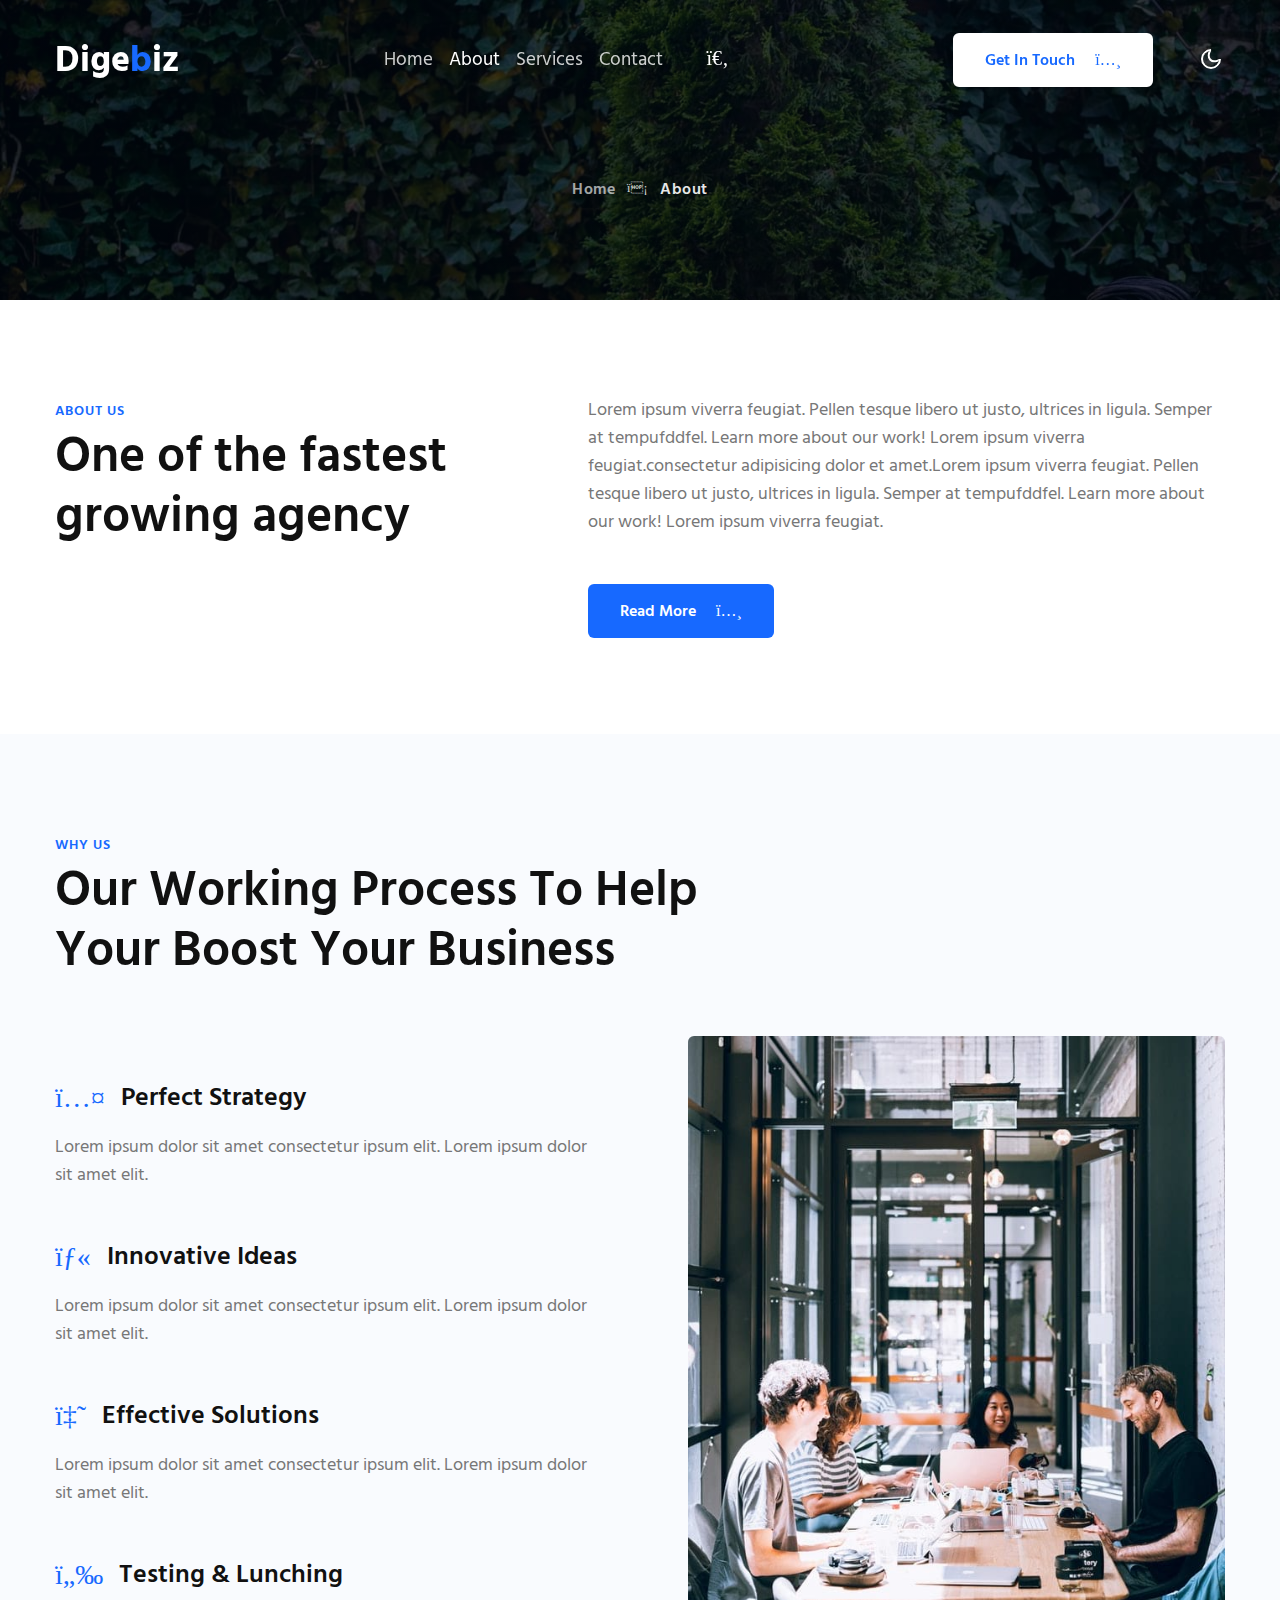
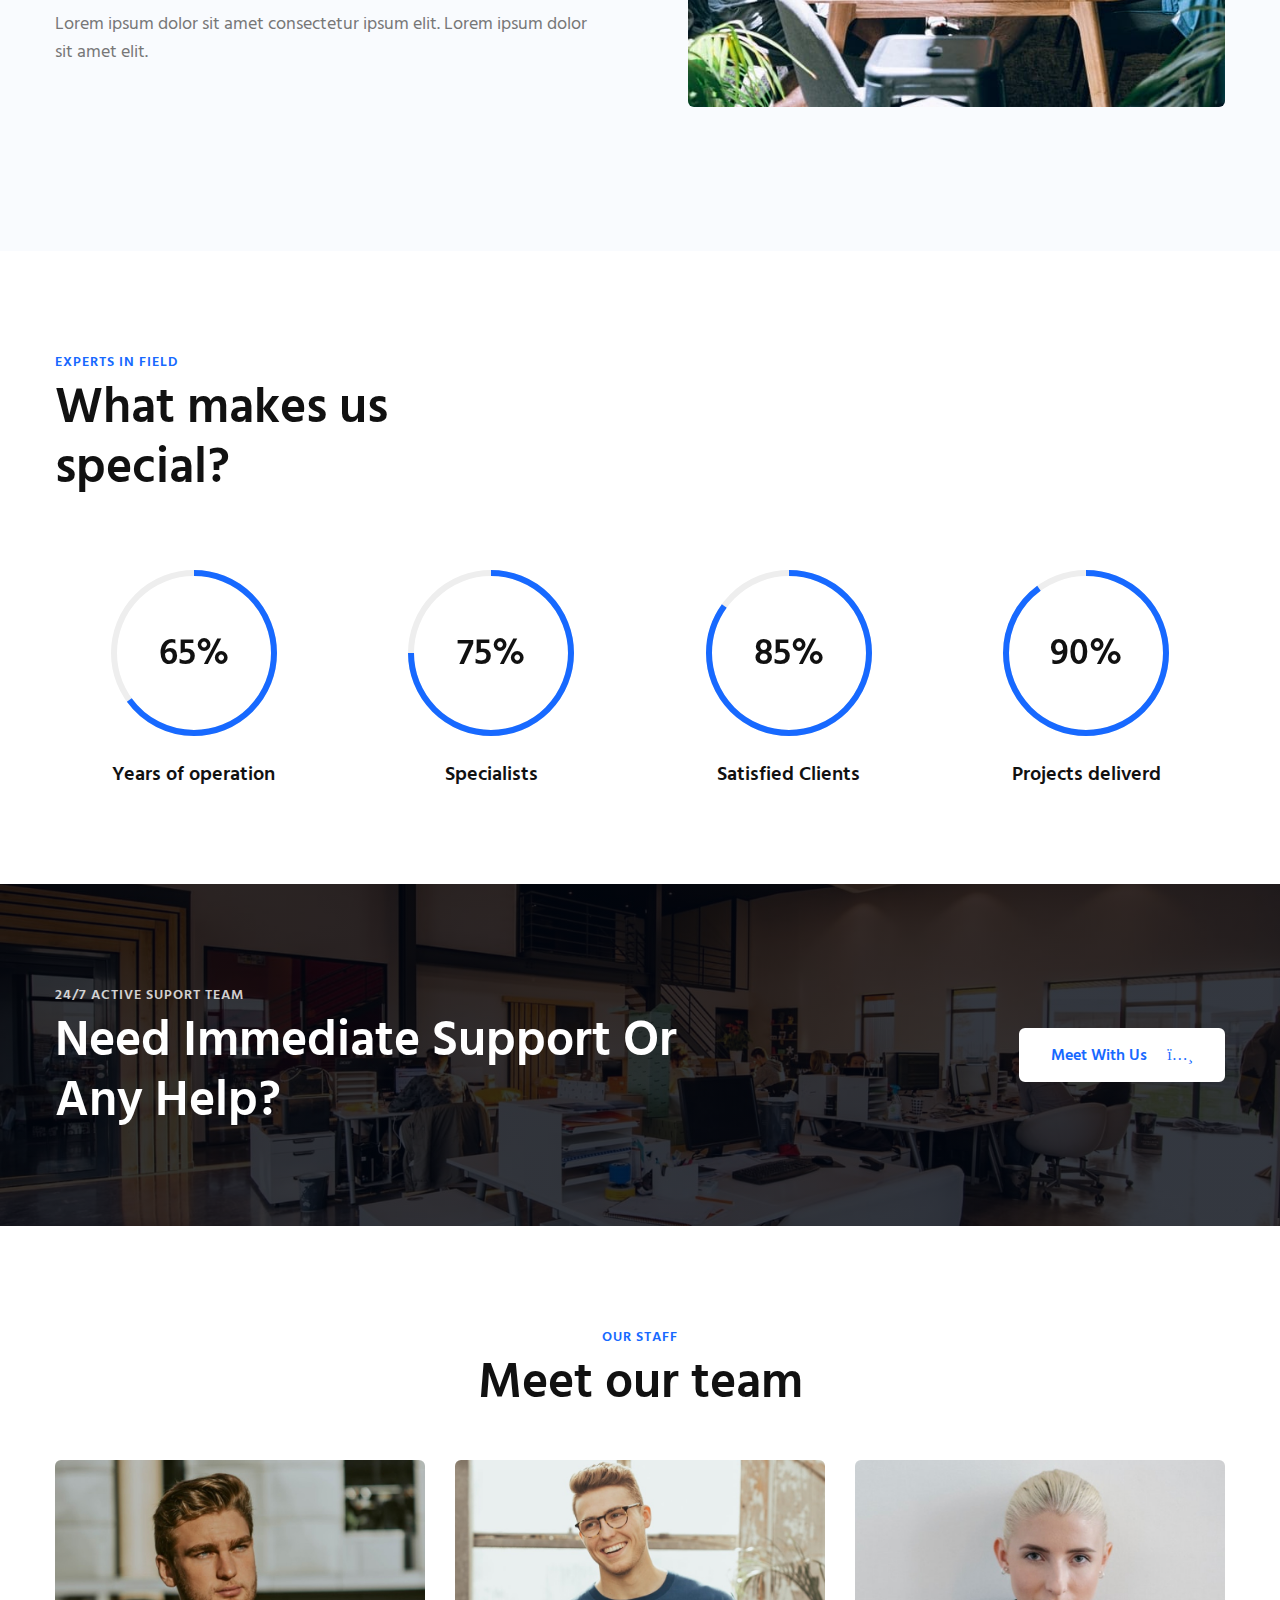
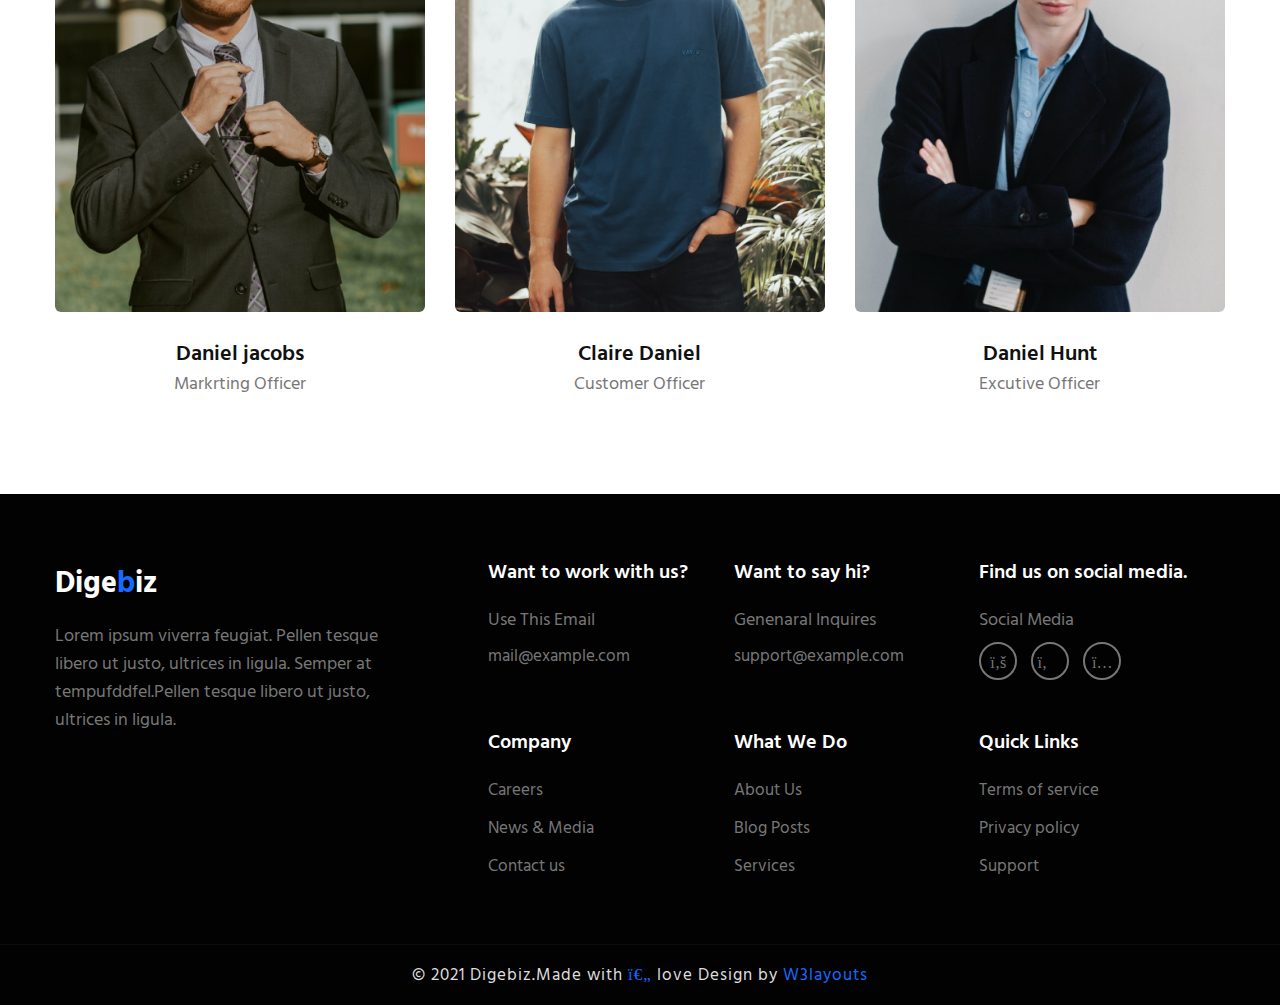
<file: about.html>
<!--
Author: W3layouts
Author URL: http://w3layouts.com
-->
<!doctype html>
<html lang="zxx">

<head>
  <!-- Required meta tags -->
  <meta charset="utf-8">
  <meta name="viewport" content="width=device-width, initial-scale=1, shrink-to-fit=no">
  <meta name="keywords"
    content="Digebiz Responsive web template, Bootstrap Web Templates" />
  <title>Digebiz Corporate Category Bootstrap Responsive Web Template | About :: W3layouts</title>
  <link href="//fonts.googleapis.com/css2?family=Hind+Siliguri:wght@300;400;600;700&display=swap"
    rel="stylesheet">
  <!-- Template CSS -->
  <link rel="stylesheet" href="assets/css/style-starter.css">
</head>

<body>

  <!--header-->
  <header id="site-header" class="fixed-top">
    <!-- //top header -->
    <div class="container">
      <nav class="navbar navbar-expand-lg stroke px-0 py-lg-0">
        <h1><a class="navbar-brand" href="index.html">
            Dige<span class="sub-logo">b</span>iz</span>
          </a></h1>
        <!-- if logo is image enable this   
    <a class="navbar-brand" href="#index.html">
        <img src="image-path" alt="Your logo" title="Your logo" style="height:35px;" />
    </a> -->
        <button class="navbar-toggler  collapsed bg-gradient" type="button" data-toggle="collapse"
          data-target="#navbarTogglerDemo02" aria-controls="navbarTogglerDemo02" aria-expanded="false"
          aria-label="Toggle navigation">
          <span class="navbar-toggler-icon fa icon-expand fa-bars"></span>
          <span class="navbar-toggler-icon fa icon-close fa-times"></span>
        </button>

        <div class="collapse navbar-collapse" id="navbarTogglerDemo02">
          <ul class="navbar-nav mx-lg-auto">
            <li class="nav-item">
              <a class="nav-link" href="index.html">Home <span class="sr-only">(current)</span></a>
            </li>
            <li class="nav-item active">
              <a class="nav-link" href="about.html">About</a>
            </li>
            <li class="nav-item">
              <a class="nav-link" href="services.html">Services</a>
            </li>
            
            <li class="nav-item">
              <a class="nav-link" href="contact.html">Contact</a>
            </li>
            <!--/search-right-->
            <li class="nav-item search-right ml-lg-3">
              <!-- /header-top-inn-->
              <div class="menu-overlay-left">
                <div class="two-pops">
                  <!-- overlay-menuv-menu -->
                  <div class="overlay-menuv-hny">
                    <input type="checkbox" id="op"></input>
                    <div class="side-menu-hny mt-lg-3">
                      <label for="op" class="menuopen">
                        <span class="fa fa-search" aria-hidden="true"></span></label>
                    </div>
                    <div class="overlay-menuv overlay-menuv-hugeinc">
                      <label for="op" class="menuclose"><span class="fa fa-times" aria-hidden="true"></span></label>
                      <div class="side-show-content text-left">

                        <div class="quick-links-side mb-5 pt-lg-5">
                          <h3 class="side-title">Search Here</h3>
                          <form action="#" method="post" class="search-box">
                            <input type="search" placeholder="Keyword" name="search" required="required" autofocus="">
                            <button type="submit" class="btn btn-style mt-3">Search</button>
                          </form>

                        </div>

                        <div class="quick-links-side follow-us mb-5">
                          <h3 class="side-title">Follow Us</h3>
                          <ul class="social-icons-top">
                            <li><a class="facebook" href="#"><span class="fa fa-facebook" aria-hidden="true"></span></a>
                            </li>
                            <li><a class="twitter" href="#"><span class="fa fa-twitter" aria-hidden="true"></span></a>
                            </li>
                            <li><a class="google" href="#"><span class="fa fa-google-plus"
                                  aria-hidden="true"></span></a>
                            </li>
                            <li><a class="instagram" href="#"><span class="fa fa-instagram"
                                  aria-hidden="true"></span></a>
                            </li>
                          </ul>
                        </div>
                      </div>

                    </div>
                  </div>
                </div>
                <!-- overlay-menuv-menu -->
            </li>
            <!--//search-right-->
          </ul>
          <!--/right-btn-->
          <div class="top-righthny-buttton">
            <a class="btn btn-style btn-white mr-lg-5" href="contact.html">
              Get In Touch <span class="fa fa-long-arrow-right ml-3" aria-hidden="true"></span></a>
          </div>
          <!--/right-btn-->
        </div>
        <!-- toggle switch for light and dark theme -->
        <div class="mobile-position">
          <nav class="navigation">
            <div class="theme-switch-wrapper">
              <label class="theme-switch" for="checkbox">
                <input type="checkbox" id="checkbox">
                <div class="mode-container">
                  <i class="gg-sun"></i>
                  <i class="gg-moon"></i>
                </div>
              </label>
            </div>
          </nav>
        </div>
        <!-- //toggle switch for light and dark theme -->
      </nav>
    </div>
  </header>
  <!--/header-->
  <!--/breadcrumb-bg-->
  <div class="breadcrumb-bg w3l-inner-page-breadcrumb py-5">
    <div class="container pt-lg-5 pt-md-3 p-lg-4 my-lg-3">
      <ul class="breadcrumbs-custom-path pt-5 mt-3 text-center">
        <li><a href="index.html">Home</a></li>
        <li class="active"><span class="fa fa-arrow-right mx-2" aria-hidden="true"></span> About </li>
      </ul>
    </div>
  </div>
  <!--//breadcrumb-bg-->
  <!-- //w3l-inner-page-breadcrumb-->
  <section class="w3l-about-ab" id="about">
    <div class="midd-w3 py-5">
      <div class="container py-lg-5 py-md-4 py-2">
        <div class="row">
          <div class="col-lg-5 left-wthree-img">
            <h6 class="title-subhny">About Us</h6>
            <h3 class="title-w3l mb-4">One of the fastest growing agency</h3>
          </div>
          <div class="col-lg-7 pl-lg-5 align-self">
            <p class="">Lorem ipsum viverra feugiat. Pellen tesque libero ut justo,
              ultrices in ligula. Semper at tempufddfel. Learn more about our work!
              Lorem ipsum viverra feugiat.consectetur adipisicing dolor et amet.Lorem ipsum viverra feugiat. Pellen
              tesque libero ut justo, ultrices in ligula. Semper at
              tempufddfel. Learn more about our work! Lorem ipsum viverra feugiat.
            </p>
            <a href="services.html" class="btn btn-style btn-primary mt-lg-5 mt-4">Read More <span
                class="fa fa-long-arrow-right ml-3" aria-hidden="true"></span></a>
          </div>
        </div>
      </div>
    </div>
  </section>
  <!-- /w3l-content-2-->
  <!-- /why-->
  <section class="w3l-content-2 w3l-stats-1 py-5">
    <div class="container py-md-5 py-2">
      <div class="title-content text-left">
        <h6 class="title-subhny">Why Us</h6>
        <h3 class="title-w3l mb-sm-5 mb-4 pb-lg-2">Our Working Process To Help <br>Your Boost Your Business</h3>
      </div>
      <div class="row whybox-wrap">
        <div class="col-lg-6 whybox-wrap-left pr-lg-5 align-self">
          <div class="whybox-inner-content">
            <div class="whybox-wrap-grid mb-lg-5 mb-4">
              <div class="whybox-wrap-grid-inf">
                <div class="icon">
                  <span class="fa fa-thumbs-up"></span>
                </div>
                <div class="info">
                  <h4><a href="#url"> Perfect Strategy</a></h4>
                </div>
              </div>
              <p class="mt-3">Lorem ipsum dolor sit amet consectetur ipsum elit. Lorem ipsum dolor sit amet elit. </p>
            </div>
            <div class="whybox-wrap-grid mb-lg-5 mb-4">
              <div class="whybox-wrap-grid-inf">
                <div class="icon">
                  <span class="fa fa-lightbulb-o"></span>
                </div>
                <div class="info">
                  <h4><a href="#url">Innovative Ideas</a></h4>
                </div>
              </div>
              <p class="mt-3">Lorem ipsum dolor sit amet consectetur ipsum elit. Lorem ipsum dolor sit amet elit. </p>
            </div>
            <div class="whybox-wrap-grid mb-lg-5 mb-4">
              <div class="whybox-wrap-grid-inf">
                <div class="icon">
                  <span class="fa fa-paper-plane"></span>
                </div>
                <div class="info">
                  <h4><a href="#url"> Effective Solutions</a></h4>
                </div>
              </div>
              <p class="mt-3">Lorem ipsum dolor sit amet consectetur ipsum elit. Lorem ipsum dolor sit amet elit. </p>
            </div>
            <div class="whybox-wrap-grid mb-lg-5 mb-4">
              <div class="whybox-wrap-grid-inf">
                <div class="icon">
                  <span class="fa fa-laptop"></span>
                </div>
                <div class="info">
                  <h4><a href="#url"> Testing & Lunching</a></h4>
                </div>
              </div>
              <p class="mt-3">Lorem ipsum dolor sit amet consectetur ipsum elit. Lorem ipsum dolor sit amet elit. </p>
            </div>
          </div>
        </div>
        <div class="col-lg-6 whybox-wrap-img pl-lg-5">
          <div class="imgw3l-ab mb-md-5 mb-3">
            <img src="assets/images/ab2.jpg" alt="" class="radius-image img-fluid">
          </div>
        </div>

      </div>
    </div>
  </section>
  <!-- //w3l-why-->
<!--/w3l-circles-->
<section class="w3l-circles" id="stats">
  <div class="midd-w3 py-5">
    <div class="container py-lg-5 py-md-3 py-2">
      <div class="title-content text-left">
        <h6 class="title-subhny">Experts in field</h6>
        <h3 class="title-w3l mb-sm-5 mb-4 pb-lg-2"> What makes us
          <br>special?</h3>
      </div>

      <div class="position-relative">
        <div class="progress-circles">
          <div class="circle1">
            <div id="progress" data-dimension="200" data-text="65%" data-fontsize="36" data-percent="65"
              data-fgcolor="#1769ff" data-bgcolor="#eee" data-width="15" data-bordersize="5" data-animationstep="2">
            </div>
            <h4>Years of operation</h4>
          </div>
          <div class="circle1">
            <div id="progress1" data-dimension="200" data-text="75%" data-fontsize="36" data-percent="75"
              data-fgcolor="#1769ff" data-bgcolor="#eee" data-width="15" data-bordersize="5" data-animationstep="2">
            </div>
            <h4>Specialists</h4>
          </div>
          <div class="circle1">
            <div id="progress2" data-dimension="200" data-text="85%" data-fontsize="36" data-percent="85"
              data-fgcolor="#1769ff" data-bgcolor="#eee" data-width="15" data-bordersize="5" data-animationstep="2">
            </div>
            <h4>Satisfied Clients</h4>
          </div>
          <div class="circle1">
            <div id="progress3" data-dimension="200" data-text="90%" data-fontsize="36" data-percent="90"
              data-fgcolor="#1769ff" data-bgcolor="#eee" data-width="15" data-bordersize="5" data-animationstep="2">
            </div>
            <h4>Projects deliverd</h4>
          </div>
        </div>
      </div>
    </div>
  </div>
</section>
<!--//w3l-circles-->
  <!-- /w3l-content-5-->
  <section class="w3l-content-5 py-5">
    <div class="content-4-main py-lg-5 py-md-4">
      <div class="container">
        <div class="content-info-in row">
          <div class="content-left col-lg-8">
            <h6 class="title-subhny">24/7 Active Suport Team</h6>
            <h3 class="title-w3l two">Need Immediate Support Or <br> Any Help?</h3>
          </div>
          <div class="content-right col-lg-4 mt-lg-0 mt-4 text-lg-right">
            <a href="contact.html" class="btn btn-style btn-white mt-md-5 mt-4">Meet With Us <span
                class="fa fa-long-arrow-right ml-3" aria-hidden="true"></span></a>
          </div>
        </div>
      </div>
    </div>
  </section>
  <!-- /w3l-content-5-->
  <!--/team-sec-->
  <section class="w3l-team-main" id="team">
    <div class="team py-5">
      <div class="container py-lg-5">
        <h6 class="title-subhny text-center">Our Staff</h6>
        <h3 class="title-w3l text-center">Meet our team</h3>
        <div class="row team-row">
          <div class="col-lg-4 col-6 team-wrap mt-5">
            <div class="team-member text-center">
              <div class="team-img">
                <img src="assets/images/team1.jpg" alt="" class="radius-image">
                <div class="overlay-team">
                  <div class="team-details text-center">
                    <div class="socials mt-20">
                      <a href="#url">
                        <span class="fa fa-facebook-f"></span>
                      </a>
                      <a href="#url">
                        <span class="fa fa-twitter"></span>
                      </a>
                      <a href="#url">
                        <span class="fa fa-instagram"></span>
                      </a>
                    </div>
                  </div>
                </div>
              </div>
              <a href="#url" class="team-title">Daniel jacobs</a>
              <p>Markrting Officer</p>
            </div>
          </div>
          <!-- end team member -->

          <div class="col-lg-4 col-6 team-wrap mt-5">
            <div class="team-member text-center">
              <div class="team-img">
                <img src="assets/images/team3.jpg" alt="" class="radius-image">
                <div class="overlay-team">
                  <div class="team-details text-center">
                    <div class="socials mt-20">
                      <a href="#url">
                        <span class="fa fa-facebook-f"></span>
                      </a>
                      <a href="#url">
                        <span class="fa fa-twitter"></span>
                      </a>
                      <a href="#url">
                        <span class="fa fa-instagram"></span>
                      </a>
                    </div>
                  </div>
                </div>
              </div>
              <a href="#url" class="team-title">Claire Daniel</a>
              <p>Customer Officer</p>
            </div>
          </div>
          <!-- end team member -->

          <div class="col-lg-4 col-6 team-wrap mt-5">
            <div class="team-member last text-center">
              <div class="team-img">
                <img src="assets/images/team2.jpg" alt="" class="radius-image">
                <div class="overlay-team">
                  <div class="team-details text-center">
                    <div class="socials mt-20">
                      <a href="#url">
                        <span class="fa fa-facebook-f"></span>
                      </a>
                      <a href="#url">
                        <span class="fa fa-twitter"></span>
                      </a>
                      <a href="#url">
                        <span class="fa fa-instagram"></span>
                      </a>
                    </div>
                  </div>
                </div>
              </div>
              <a href="#url" class="team-title">Daniel Hunt</a>
              <p> Excutive Officer</p>
            </div>
          </div>
          <!-- end team member -->
        </div>
      </div>
    </div>
  </section>
  <!--//team-sec-->
  
  <!-- footer -->
  <section class="w3l-footer-29-main">
    <div class="footer-29 py-5">
      <div class="container py-lg-3">
        <div class="row footer-top-29">
          <div class="col-lg-4 footer-list-29 footer-2 mt-lg-0 mt-md-5 mt-4 pr-lg-5">
            <div class="footer-logo mb-3">
              <h2><a class="navbar-brand" href="index.html">
                  Dige<span class="sub-logo">b</span>iz</span>
                </a>
              </h2>
            </div>
           <p>Lorem ipsum viverra feugiat. Pellen tesque libero ut justo,
              ultrices in ligula. Semper at tempufddfel.Pellen tesque libero ut justo,
              ultrices in ligula.
            </p>
          </div>
          <div class="col-lg-8 footerw3l-right pl-lg-5">
            <div class="row no-gutters">
              <div class="col-lg-4 col-sm-6 footer-list-29 footer-2 mt-lg-0 mt-md-5 mt-4">
                <h6 class="footer-title-29">Want to work with us?</h6>
                <p>Use This Email</p>
                <p class="mt-2"> <a href="mailto:mail@example.com">mail@example.com</a></p>
              </div>
              <div class="col-lg-4 col-sm-6 footer-list-29 footer-2 mt-lg-0 mt-md-5 mt-4">
                <h6 class="footer-title-29">Want to say hi?</h6>
                <p>Genenaral Inquires</p>
                <p class="mt-2"> <a href="mailto:support@example.com">support@example.com</a></p>
              </div>
              <div class="col-lg-4 col-sm-6 footer-list-29 footer-2 mt-lg-0 mt-md-5 mt-4">
                <h6 class="footer-title-29">Find us on social media.</h6>
                <p class="mt-2">Social Media</p>

                <div class="main-social-footer-29 mt-2">
                  <a href="#facebook" class="facebook"><span class="fa fa-facebook"></span></a>
                  <a href="#twitter" class="twitter"><span class="fa fa-twitter"></span></a>
                  <a href="#instagram" class="instagram"><span class="fa fa-instagram"></span></a>
                </div>
              </div>
            </div>
            <div class="row no-gutters mt-5">
              <div class="col-lg-4 col-sm-6 footer-list-29 footer-2 mt-lg-0 mt-md-5 mt-4">
                <ul>
                  <h6 class="footer-title-29">Company</h6>
                  <li><a href="#careers"> Careers</a></li>
                  <li><a href="#news">News & Media</a></li>
                  <li><a href="contact.html">Contact us</a></li>
                </ul>
              </div>
              <div class="col-lg-4 col-sm-6 footer-list-29 footer-2 mt-lg-0 mt-md-5 mt-4">
                <h6 class="footer-title-29">What We Do</h6>
                <ul>
                  <li><a href="about.html">About Us</a></li>
                  <li><a href="#"> Blog Posts</a></li>
                  <li><a href="services.html">Services</a></li>
                </ul>
              </div>
              <div class="col-lg-4 col-sm-6 footer-list-29 footer-2 mt-lg-0 mt-md-5 mt-4">
                <h6 class="footer-title-29">Quick Links</h6>
                <ul>
                  <li><a href="#terms">Terms of service</a></li>
                  <li><a href="#privacy"> Privacy policy</a></li>

                  <li><a href="#support"> Support</a></li>
                </ul>
              </div>
            </div>
          </div>
        </div>
      </div>
    </div>
  </section>
  <!-- //footer -->
  <!-- copyright -->
  <section class="w3l-copyright">
    <div class="container">
      <div class="bottom-copies text-center">
        <p class=" copy-footer-29">© 2021 Digebiz.Made with <span class="fa fa-heart" aria-hidden="true"></span> love
          Design by<a href="https://w3layouts.com/" target="_blank">
            W3layouts</a></p>
      </div>
    </div>

    <!-- move top -->
    <button onclick="topFunction()" id="movetop" title="Go to top">
      &#10548;
    </button>
    <script>
      // When the user scrolls down 20px from the top of the document, show the button
      window.onscroll = function () {
        scrollFunction()
      };

      function scrollFunction() {
        if (document.body.scrollTop > 20 || document.documentElement.scrollTop > 20) {
          document.getElementById("movetop").style.display = "block";
        } else {
          document.getElementById("movetop").style.display = "none";
        }
      }

      // When the user clicks on the button, scroll to the top of the document
      function topFunction() {
        document.body.scrollTop = 0;
        document.documentElement.scrollTop = 0;
      }
    </script>
    <!-- /move top -->
  </section>
  <!-- //copyright -->
  <!--//footer-->
  <!-- Template JavaScript -->
  <script src="assets/js/jquery-3.3.1.min.js"></script>
  <script src="assets/js/theme-change.js"></script>
  <script src="assets/js/circles.js"></script>
  <!-- disable body scroll which navbar is in active -->
  <script>
    $(function () {
      $('.navbar-toggler').click(function () {
        $('body').toggleClass('noscroll');
      })
    });
  </script>
  <!-- disable body scroll which navbar is in active -->

  <!--/MENU-JS-->
  <script>
    $(window).on("scroll", function () {
      var scroll = $(window).scrollTop();

      if (scroll >= 80) {
        $("#site-header").addClass("nav-fixed");
      } else {
        $("#site-header").removeClass("nav-fixed");
      }
    });

    //Main navigation Active Class Add Remove
    $(".navbar-toggler").on("click", function () {
      $("header").toggleClass("active");
    });
    $(document).on("ready", function () {
      if ($(window).width() > 991) {
        $("header").removeClass("active");
      }
      $(window).on("resize", function () {
        if ($(window).width() > 991) {
          $("header").removeClass("active");
        }
      });
    });
  </script>
  <!--//MENU-JS-->
  <script src="assets/js/bootstrap.min.js"></script>

</body>

</html>
</file>
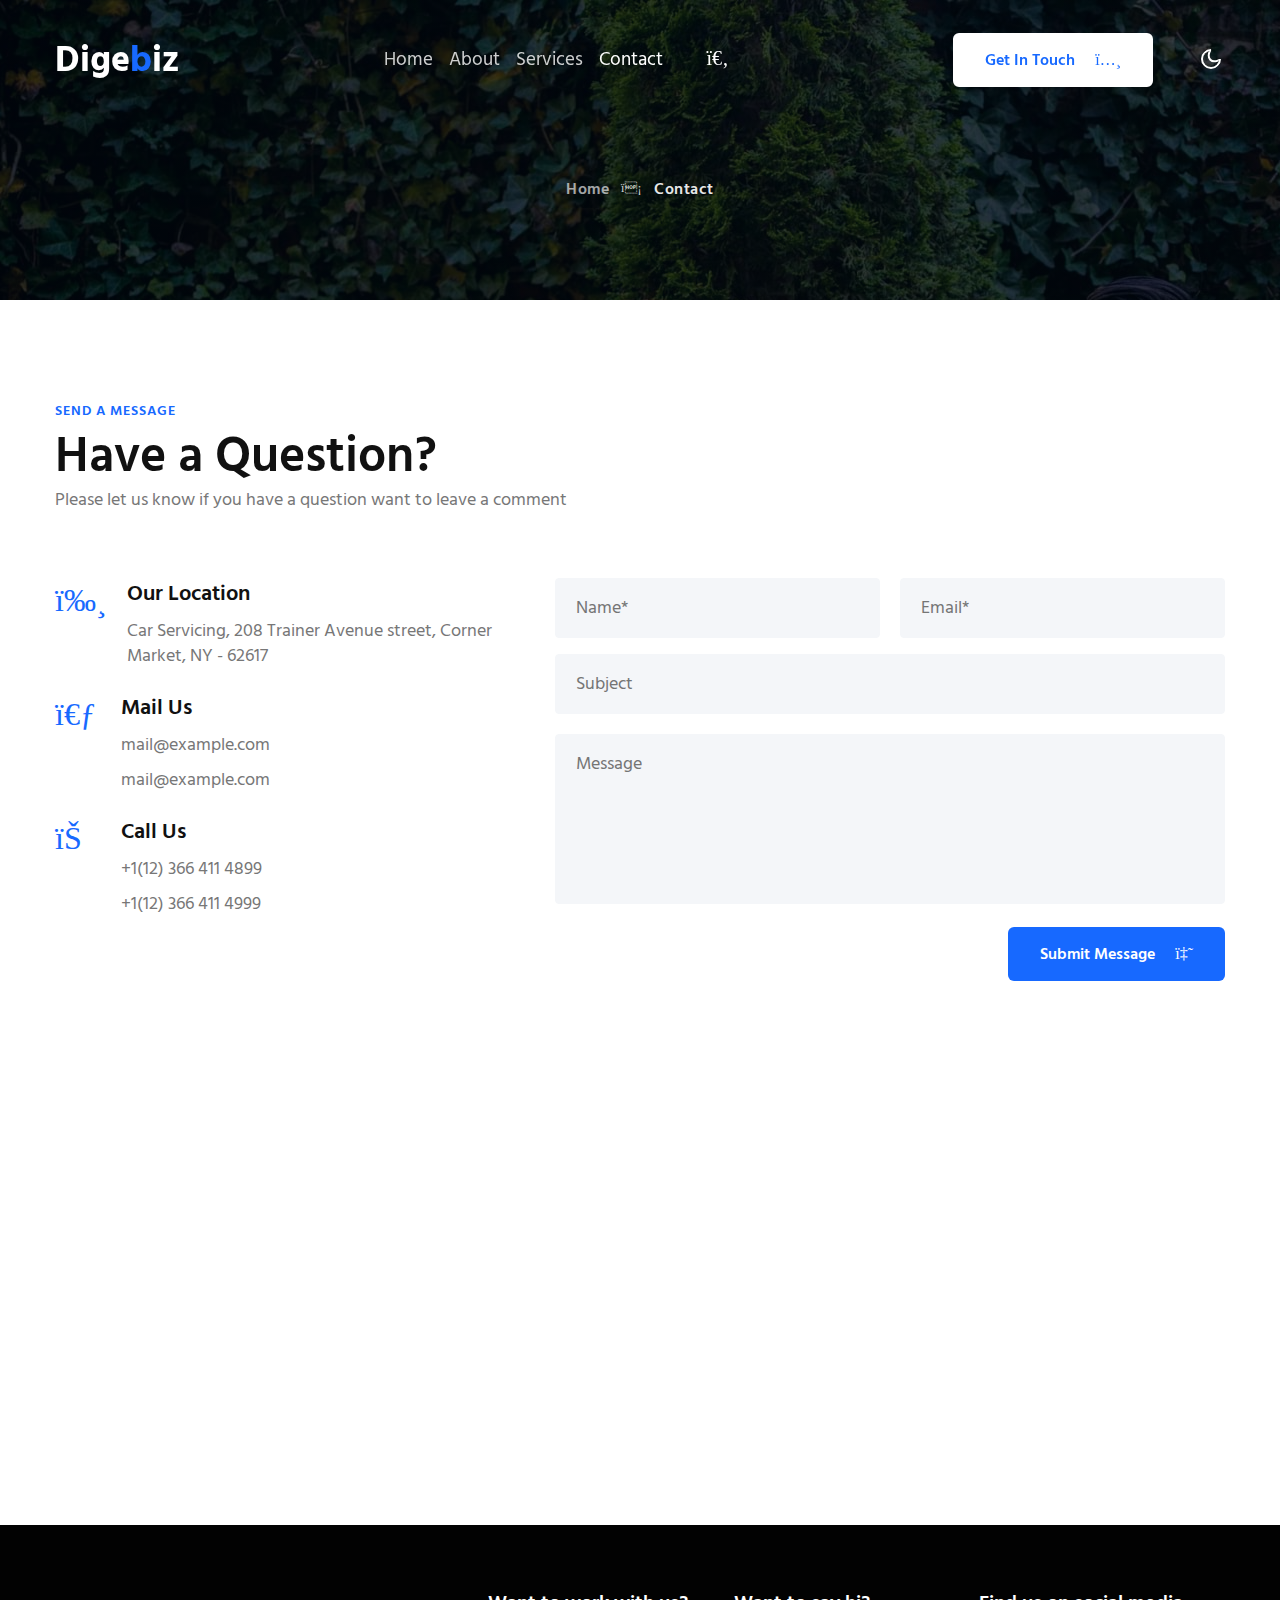
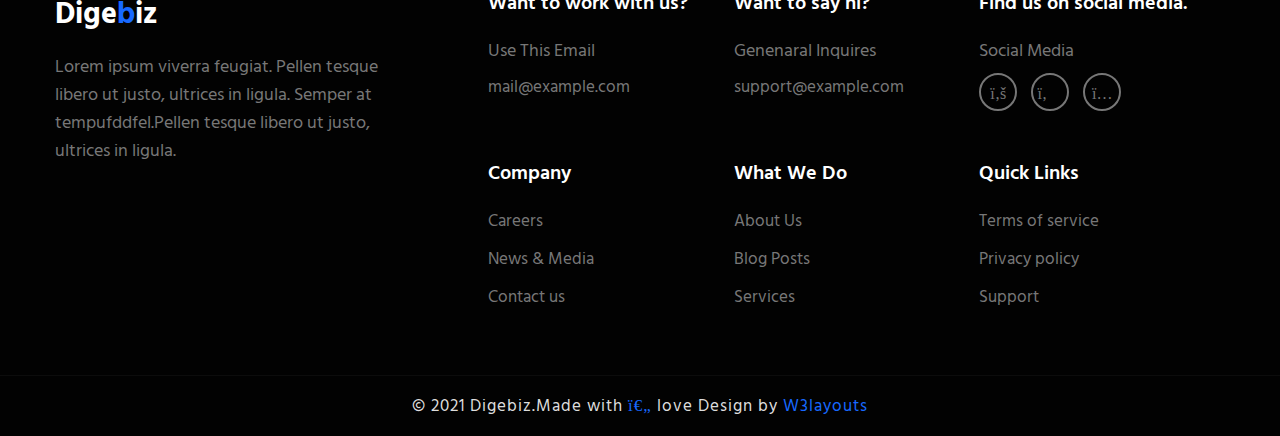
<file: contact.html>
<!--
Author: W3layouts
Author URL: http://w3layouts.com
-->
<!doctype html>
<html lang="zxx">
<head>
  <!-- Required meta tags -->
  <meta charset="utf-8">
  <meta name="viewport" content="width=device-width, initial-scale=1, shrink-to-fit=no">
  <meta name="keywords"
    content="Digebiz Responsive web template, Bootstrap Web Templates" />
  <title>Digebiz Corporate Category Bootstrap Responsive Web Template | Contact :: W3layouts</title>
  <link href="//fonts.googleapis.com/css2?family=Hind+Siliguri:wght@300;400;600;700&display=swap"
    rel="stylesheet">
  <!-- Template CSS -->
  <link rel="stylesheet" href="assets/css/style-starter.css">
</head>

<body>

  <!--header-->
  <header id="site-header" class="fixed-top">
    <!-- //top header -->
    <div class="container">
      <nav class="navbar navbar-expand-lg stroke px-0 py-lg-0">
        <h1><a class="navbar-brand" href="index.html">
            Dige<span class="sub-logo">b</span>iz</span>
          </a></h1>
        <!-- if logo is image enable this   
    <a class="navbar-brand" href="#index.html">
        <img src="image-path" alt="Your logo" title="Your logo" style="height:35px;" />
    </a> -->
        <button class="navbar-toggler  collapsed bg-gradient" type="button" data-toggle="collapse"
          data-target="#navbarTogglerDemo02" aria-controls="navbarTogglerDemo02" aria-expanded="false"
          aria-label="Toggle navigation">
          <span class="navbar-toggler-icon fa icon-expand fa-bars"></span>
          <span class="navbar-toggler-icon fa icon-close fa-times"></span>
        </button>

        <div class="collapse navbar-collapse" id="navbarTogglerDemo02">
          <ul class="navbar-nav mx-lg-auto">
            <li class="nav-item">
              <a class="nav-link" href="index.html">Home <span class="sr-only">(current)</span></a>
            </li>
            <li class="nav-item">
              <a class="nav-link" href="about.html">About</a>
            </li>
            <li class="nav-item">
              <a class="nav-link" href="services.html">Services</a>
            </li>
            
            <li class="nav-item active">
              <a class="nav-link" href="contact.html">Contact</a>
            </li>
            <!--/search-right-->
            <li class="nav-item search-right ml-lg-3">
              <!-- /header-top-inn-->
              <div class="menu-overlay-left">
                <div class="two-pops">
                  <!-- overlay-menuv-menu -->
                  <div class="overlay-menuv-hny">
                    <input type="checkbox" id="op"></input>
                    <div class="side-menu-hny mt-lg-3">
                      <label for="op" class="menuopen">
                        <span class="fa fa-search" aria-hidden="true"></span></label>
                    </div>
                    <div class="overlay-menuv overlay-menuv-hugeinc">
                      <label for="op" class="menuclose"><span class="fa fa-times" aria-hidden="true"></span></label>
                      <div class="side-show-content text-left">

                        <div class="quick-links-side mb-5 pt-lg-5">
                          <h3 class="side-title">Search Here</h3>
                          <form action="#" method="post" class="search-box">
                            <input type="search" placeholder="Keyword" name="search" required="required" autofocus="">
                            <button type="submit" class="btn btn-style mt-3">Search</button>
                          </form>

                        </div>

                        <div class="quick-links-side follow-us mb-5">
                          <h3 class="side-title">Follow Us</h3>
                          <ul class="social-icons-top">
                            <li><a class="facebook" href="#"><span class="fa fa-facebook" aria-hidden="true"></span></a>
                            </li>
                            <li><a class="twitter" href="#"><span class="fa fa-twitter" aria-hidden="true"></span></a>
                            </li>
                            <li><a class="google" href="#"><span class="fa fa-google-plus"
                                  aria-hidden="true"></span></a>
                            </li>
                            <li><a class="instagram" href="#"><span class="fa fa-instagram"
                                  aria-hidden="true"></span></a>
                            </li>
                          </ul>
                        </div>
                      </div>

                    </div>
                  </div>
                </div>
                <!-- overlay-menuv-menu -->
            </li>
            <!--//search-right-->
          </ul>
          <!--/right-btn-->
          <div class="top-righthny-buttton">
            <a class="btn btn-style btn-white mr-lg-5" href="contact.html">
              Get In Touch <span class="fa fa-long-arrow-right ml-3" aria-hidden="true"></span></a>
          </div>
          <!--/right-btn-->
        </div>
        <!-- toggle switch for light and dark theme -->
        <div class="mobile-position">
          <nav class="navigation">
            <div class="theme-switch-wrapper">
              <label class="theme-switch" for="checkbox">
                <input type="checkbox" id="checkbox">
                <div class="mode-container">
                  <i class="gg-sun"></i>
                  <i class="gg-moon"></i>
                </div>
              </label>
            </div>
          </nav>
        </div>
        <!-- //toggle switch for light and dark theme -->
      </nav>
    </div>
  </header>
  <!--/header-->
  <!--/breadcrumb-bg-->
  <div class="breadcrumb-bg py-5  w3l-inner-page-breadcrumb">
    <div class="container pt-lg-5 pt-md-3 p-lg-4 pb-md-3 my-lg-3">
      <ul class="breadcrumbs-custom-path mt-3 text-center pt-5">
        <li><a href="index.html">Home</a></li>
        <li class="active"><span class="fa fa-arrow-right mx-2" aria-hidden="true"></span> Contact </li>
      </ul>
    </div>
  </div>

  <!--//breadcrumb-bg-->
  <!-- contacts -->
  <section class="w3l-contact-7 py-5">
    <div class="contacts-9 py-lg-5 py-md-4">
      <div class="container">
          <div class="title-content text-left">
            <h6 class="title-subhny">Send a Message</h6>
            <h3 class="title-w3l">Have a Question?</h3>
            <p class="mb-4">Please let us know if you have a question want to leave a comment</p>
          </div>
          <div class="row map-content-9 mt-5 pt-lg-3">
            <div class="col-lg-5 cont-details pr-lg-5 mb-lg-0 mb-sm-5 mb-4">
              <address>
                <div class="ad-info-gd mb-4">
                  <div classs="w3ad-icon text-center">
                    <span class="fa fa-map-o"></span>
                  </div>
                  <div classs="w3ad-infin">
                    <h5 class="mb-2">Our Location</h5>
                    <p>Car Servicing, 208 Trainer Avenue street, Corner
                      Market, NY - 62617 </p>
                  </div>
                </div>
                
                <div class="ad-info-gd mb-4">
                  <div classs="col-3 w3ad-icon text-center">
                    <span class="fa fa-envelope-o"></span>
                  </div>
                  <div classs="col-9 w3ad-infin">
                    <h5 class="mb-2">Mail Us</h5>
                    <p> <a href="mailto:mail@example.com">mail@example.com</a></p>
                    <p> <a href="mailto:mail@example.com">mail@example.com</a></p>
                  </div>
                </div>
                <div class="ad-info-gd mb-4">
                  <div classs="w3ad-icon text-center">
                    <span class="fa fa-volume-control-phone"></span>
                  </div>
                  <div classs="w3ad-infin">
                    <h5 class="mb-2">Call Us</h5>
                    <p><a href="tel:+1(12) 366 411 4899"> +1(12) 366 411
                      4899</a></p>
                    <p><a href="tel:+1(12) 366 411 4999"> +1(12) 366 411
                        4999</a></p>
                  </div>
                </div>
            
              </address>
            </div>
            <div class="col-lg-7">
              <form action="https://sendmail.w3layouts.com/submitForm" method="post" class="text-right">
                <div class="form-grid mb-3">
                  <input type="text" name="w3lName" id="w3lName" placeholder="Name*" required="">
                  <input type="email" name="w3lSender" id="w3lSender" placeholder="Email*" required="">
                </div>
                <input type="text" name="w3lSubject" id="w3lSubject" placeholder="Subject">
                <textarea name="w3lMessage" id="w3lMessage" placeholder="Message"></textarea>
                <button type="submit" class="btn btn-primary btn-style mt-3">Submit Message <span class="fa fa-paper-plane ml-3" aria-hidden="true"></span></button>
              </form>
            </div>

          </div>
          <div class="map mt-lg-5 mt-4">
            <iframe
              src="https://www.google.com/maps/embed?pb=!1m18!1m12!1m3!1d387190.2895687731!2d-74.26055986835598!3d40.697668402590374!2m3!1f0!2f0!3f0!3m2!1i1024!2i768!4f13.1!3m3!1m2!1s0x89c24fa5d33f083b%3A0xc80b8f06e177fe62!2sNew+York%2C+NY%2C+USA!5e0!3m2!1sen!2sin!4v1562582305883!5m2!1sen!2sin"
              frameborder="0" style="border:0" allowfullscreen=""></iframe>
          </div>
        </div>
      </div>
  </section>
  <!-- //contacts -->
<!-- footer -->
<section class="w3l-footer-29-main">
  <div class="footer-29 py-5">
    <div class="container py-lg-3">
      <div class="row footer-top-29">
        <div class="col-lg-4 footer-list-29 footer-2 mt-lg-0 mt-md-5 mt-4 pr-lg-5">
          <div class="footer-logo mb-3">
            <h2><a class="navbar-brand" href="index.html">
                Dige<span class="sub-logo">b</span>iz</span>
              </a>
            </h2>
          </div>
         <p>Lorem ipsum viverra feugiat. Pellen tesque libero ut justo,
              ultrices in ligula. Semper at tempufddfel.Pellen tesque libero ut justo,
              ultrices in ligula.
            </p>
        </div>
        <div class="col-lg-8 footerw3l-right pl-lg-5">
          <div class="row no-gutters">
            <div class="col-lg-4 col-sm-6 footer-list-29 footer-2 mt-lg-0 mt-md-5 mt-4">
              <h6 class="footer-title-29">Want to work with us?</h6>
              <p>Use This Email</p>
              <p class="mt-2"> <a href="mailto:mail@example.com">mail@example.com</a></p>
            </div>
            <div class="col-lg-4 col-sm-6 footer-list-29 footer-2 mt-lg-0 mt-md-5 mt-4">
              <h6 class="footer-title-29">Want to say hi?</h6>
              <p>Genenaral Inquires</p>
              <p class="mt-2"> <a href="mailto:support@example.com">support@example.com</a></p>
            </div>
            <div class="col-lg-4 col-sm-6 footer-list-29 footer-2 mt-lg-0 mt-md-5 mt-4">
              <h6 class="footer-title-29">Find us on social media.</h6>
              <p class="mt-2">Social Media</p>

              <div class="main-social-footer-29 mt-2">
                <a href="#facebook" class="facebook"><span class="fa fa-facebook"></span></a>
                <a href="#twitter" class="twitter"><span class="fa fa-twitter"></span></a>
                <a href="#instagram" class="instagram"><span class="fa fa-instagram"></span></a>
              </div>
            </div>
          </div>
          <div class="row no-gutters mt-5">
            <div class="col-lg-4 col-sm-6 footer-list-29 footer-2 mt-lg-0 mt-md-5 mt-4">
              <ul>
                <h6 class="footer-title-29">Company</h6>
                <li><a href="#careers"> Careers</a></li>
                <li><a href="#news">News & Media</a></li>
                <li><a href="contact.html">Contact us</a></li>
              </ul>
            </div>
            <div class="col-lg-4 col-sm-6 footer-list-29 footer-2 mt-lg-0 mt-md-5 mt-4">
              <h6 class="footer-title-29">What We Do</h6>
              <ul>
                <li><a href="about.html">About Us</a></li>
                <li><a href="#"> Blog Posts</a></li>
                <li><a href="services.html">Services</a></li>
              </ul>
            </div>
            <div class="col-lg-4 col-sm-6 footer-list-29 footer-2 mt-lg-0 mt-md-5 mt-4">
              <h6 class="footer-title-29">Quick Links</h6>
              <ul>
                <li><a href="#terms">Terms of service</a></li>
                <li><a href="#privacy"> Privacy policy</a></li>
                <li><a href="#support"> Support</a></li>
              </ul>
            </div>
          </div>
        </div>
      </div>
    </div>
  </div>
</section>
<!-- //footer -->
<!-- copyright -->
<section class="w3l-copyright">
  <div class="container">
    <div class="bottom-copies text-center">
      <p class=" copy-footer-29">© 2021 Digebiz.Made with <span class="fa fa-heart" aria-hidden="true"></span> love Design by<a href="https://w3layouts.com/"
          target="_blank">
          W3layouts</a></p>
    </div>
  </div>
  
  <!-- move top -->
  <button onclick="topFunction()" id="movetop" title="Go to top">
    &#10548;
  </button>
  <script>
    // When the user scrolls down 20px from the top of the document, show the button
    window.onscroll = function () {
      scrollFunction()
    };

    function scrollFunction() {
      if (document.body.scrollTop > 20 || document.documentElement.scrollTop > 20) {
        document.getElementById("movetop").style.display = "block";
      } else {
        document.getElementById("movetop").style.display = "none";
      }
    }

    // When the user clicks on the button, scroll to the top of the document
    function topFunction() {
      document.body.scrollTop = 0;
      document.documentElement.scrollTop = 0;
    }
  </script>
  <!-- /move top -->
</section>
<!-- //copyright -->
<!--//footer-->
<!-- Template JavaScript -->
<script src="assets/js/jquery-3.3.1.min.js"></script>
<script src="assets/js/theme-change.js"></script>
<!-- disable body scroll which navbar is in active -->
<script>
  $(function () {
    $('.navbar-toggler').click(function () {
      $('body').toggleClass('noscroll');
    })
  });
</script>
<!-- disable body scroll which navbar is in active -->

<!--/MENU-JS-->
<script>
  $(window).on("scroll", function () {
    var scroll = $(window).scrollTop();

    if (scroll >= 80) {
      $("#site-header").addClass("nav-fixed");
      
    } else {
      $("#site-header").removeClass("nav-fixed");
    }
  });

  //Main navigation Active Class Add Remove
  $(".navbar-toggler").on("click", function () {
    $("header").toggleClass("active");
  });
  $(document).on("ready", function () {
    if ($(window).width() > 991) {
      $("header").removeClass("active");
    }
    $(window).on("resize", function () {
      if ($(window).width() > 991) {
        $("header").removeClass("active");
      }
    });
  });
</script>
<!--//MENU-JS-->
<script src="assets/js/bootstrap.min.js"></script>

</body>

</html>
</file>
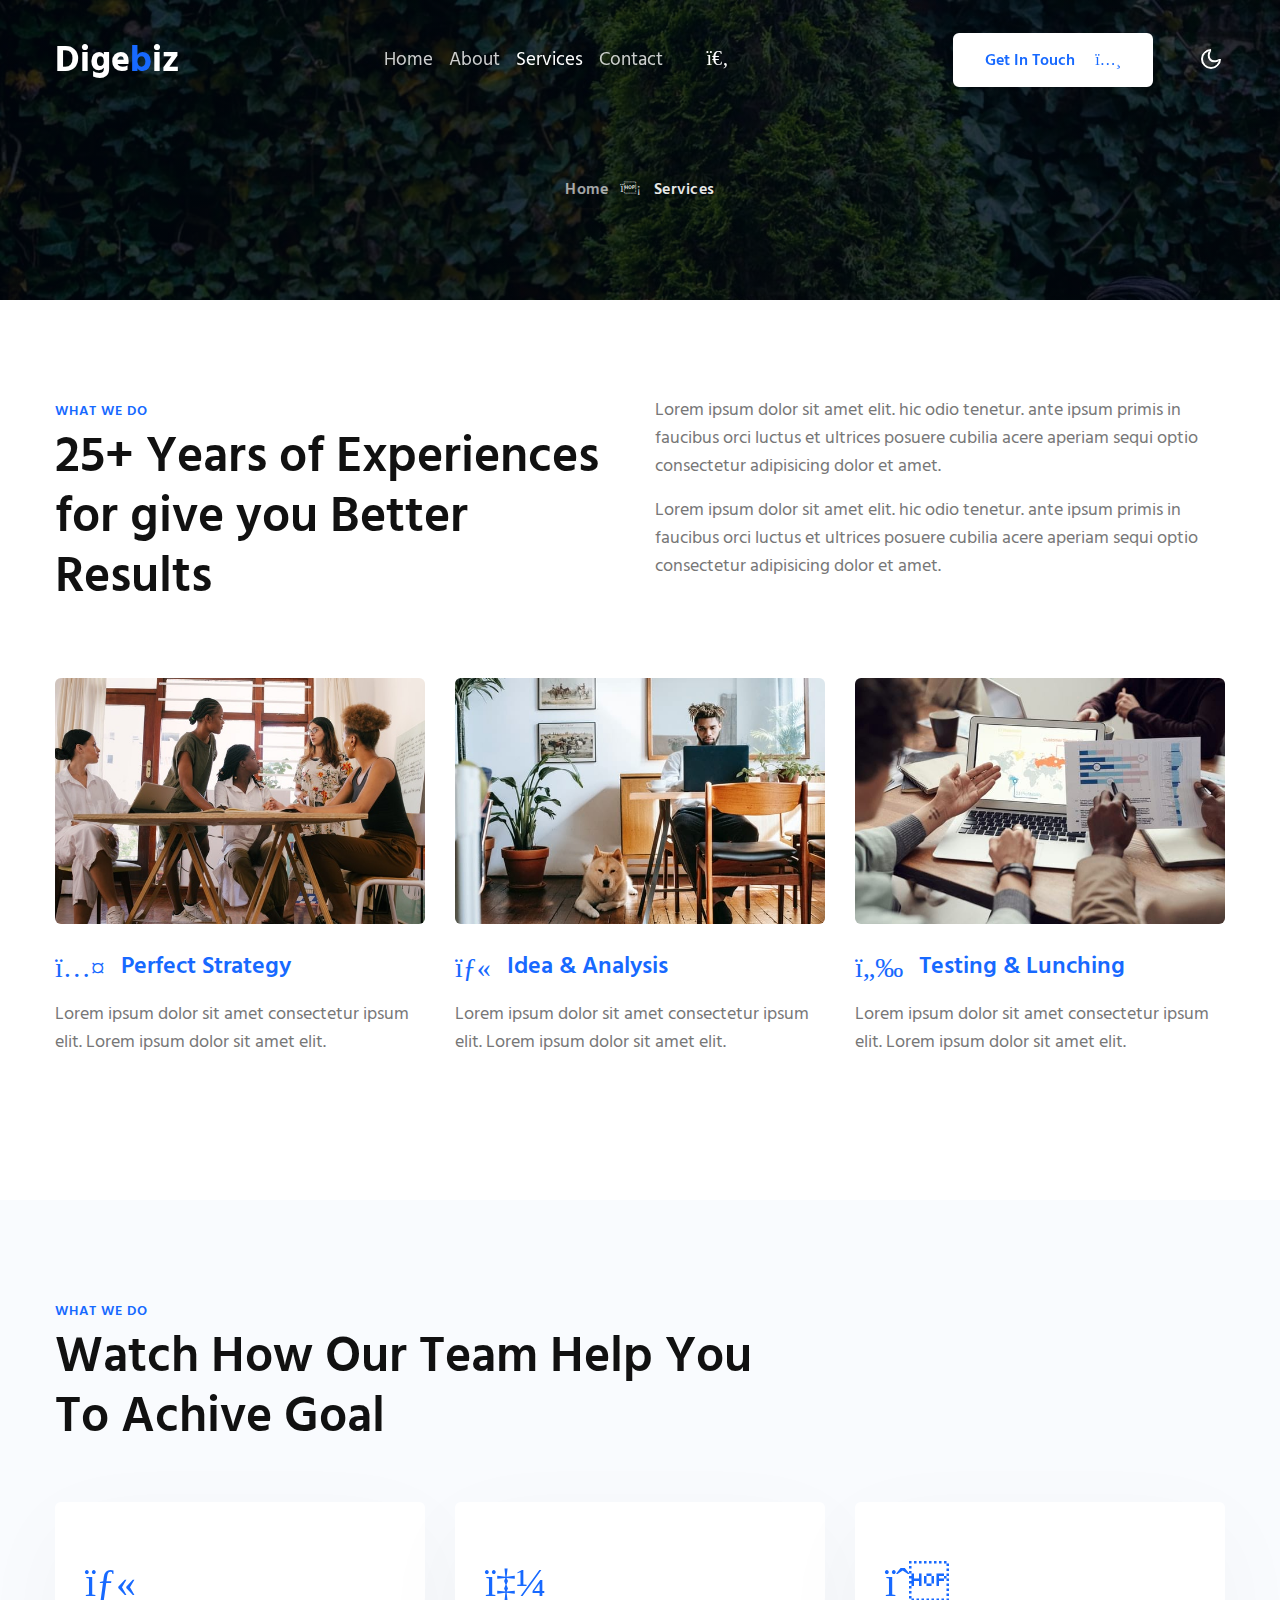
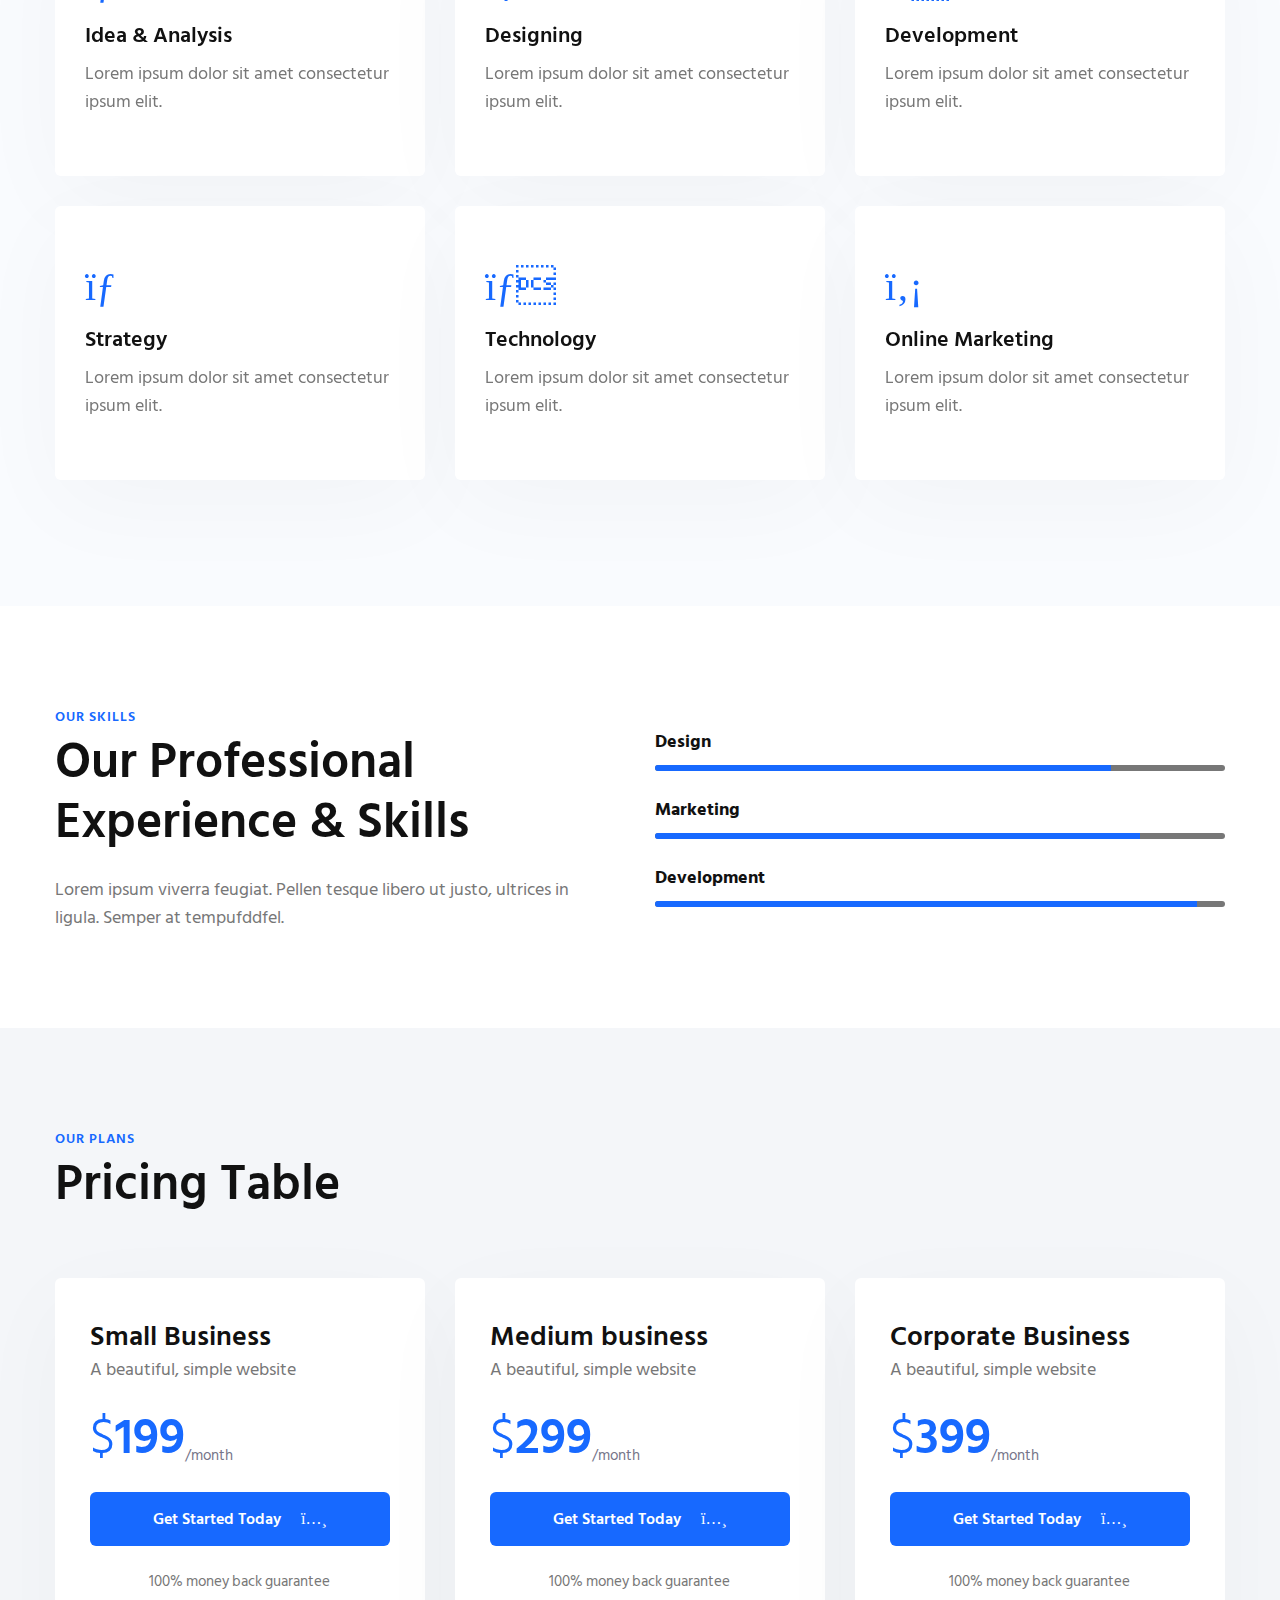
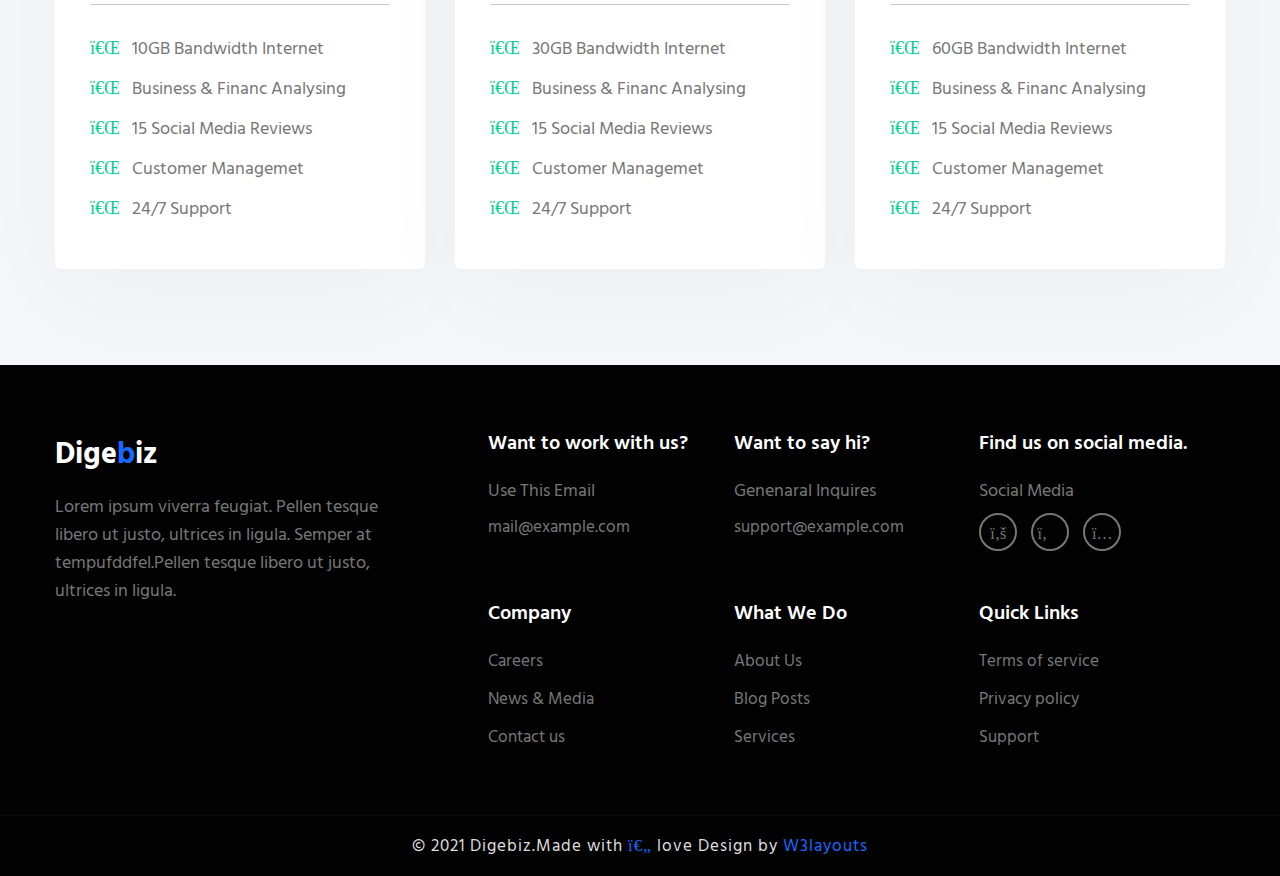
<file: services.html>
<!--
Author: W3layouts
Author URL: http://w3layouts.com
-->
<!doctype html>
<html lang="zxx">

<head>
  <!-- Required meta tags -->
  <meta charset="utf-8">
  <meta name="viewport" content="width=device-width, initial-scale=1, shrink-to-fit=no">
  <meta name="keywords"
    content="Digebiz Responsive web template, Bootstrap Web Templates" />
  <title>Digebiz Corporate Category Bootstrap Responsive Web Template | Services :: W3layouts</title>
  <link href="//fonts.googleapis.com/css2?family=Hind+Siliguri:wght@300;400;600;700&display=swap"
    rel="stylesheet">
  <!-- Template CSS -->
  <link rel="stylesheet" href="assets/css/style-starter.css">
</head>

<body>

  <!--header-->
  <header id="site-header" class="fixed-top">
    <!-- //top header -->
    <div class="container">
      <nav class="navbar navbar-expand-lg stroke px-0 py-lg-0">
        <h1><a class="navbar-brand" href="index.html">
            Dige<span class="sub-logo">b</span>iz</span>
          </a></h1>
        <!-- if logo is image enable this   
    <a class="navbar-brand" href="#index.html">
        <img src="image-path" alt="Your logo" title="Your logo" style="height:35px;" />
    </a> -->
        <button class="navbar-toggler  collapsed bg-gradient" type="button" data-toggle="collapse"
          data-target="#navbarTogglerDemo02" aria-controls="navbarTogglerDemo02" aria-expanded="false"
          aria-label="Toggle navigation">
          <span class="navbar-toggler-icon fa icon-expand fa-bars"></span>
          <span class="navbar-toggler-icon fa icon-close fa-times"></span>
        </button>

        <div class="collapse navbar-collapse" id="navbarTogglerDemo02">
          <ul class="navbar-nav mx-lg-auto">
            <li class="nav-item">
              <a class="nav-link" href="index.html">Home <span class="sr-only">(current)</span></a>
            </li>
            <li class="nav-item">
              <a class="nav-link" href="about.html">About</a>
            </li>
            <li class="nav-item active">
              <a class="nav-link" href="services.html">Services</a>
            </li>
           
            <li class="nav-item">
              <a class="nav-link" href="contact.html">Contact</a>
            </li>
            <!--/search-right-->
            <li class="nav-item search-right ml-lg-3">
              <!-- /header-top-inn-->
              <div class="menu-overlay-left">
                <div class="two-pops">
                  <!-- overlay-menuv-menu -->
                  <div class="overlay-menuv-hny">
                    <input type="checkbox" id="op"></input>
                    <div class="side-menu-hny mt-lg-3">
                      <label for="op" class="menuopen">
                        <span class="fa fa-search" aria-hidden="true"></span></label>
                    </div>
                    <div class="overlay-menuv overlay-menuv-hugeinc">
                      <label for="op" class="menuclose"><span class="fa fa-times" aria-hidden="true"></span></label>
                      <div class="side-show-content text-left">

                        <div class="quick-links-side mb-5 pt-lg-5">
                          <h3 class="side-title">Search Here</h3>
                          <form action="#" method="post" class="search-box">
                            <input type="search" placeholder="Keyword" name="search" required="required" autofocus="">
                            <button type="submit" class="btn btn-style mt-3">Search</button>
                          </form>

                        </div>

                        <div class="quick-links-side follow-us mb-5">
                          <h3 class="side-title">Follow Us</h3>
                          <ul class="social-icons-top">
                            <li><a class="facebook" href="#"><span class="fa fa-facebook" aria-hidden="true"></span></a>
                            </li>
                            <li><a class="twitter" href="#"><span class="fa fa-twitter" aria-hidden="true"></span></a>
                            </li>
                            <li><a class="google" href="#"><span class="fa fa-google-plus"
                                  aria-hidden="true"></span></a>
                            </li>
                            <li><a class="instagram" href="#"><span class="fa fa-instagram"
                                  aria-hidden="true"></span></a>
                            </li>
                          </ul>
                        </div>
                      </div>

                    </div>
                  </div>
                </div>
                <!-- overlay-menuv-menu -->
            </li>
            <!--//search-right-->
          </ul>
          <!--/right-btn-->
          <div class="top-righthny-buttton">
            <a class="btn btn-style btn-white mr-lg-5" href="contact.html">
              Get In Touch <span class="fa fa-long-arrow-right ml-3" aria-hidden="true"></span></a>
          </div>
          <!--/right-btn-->
        </div>
        <!-- toggle switch for light and dark theme -->
        <div class="mobile-position">
          <nav class="navigation">
            <div class="theme-switch-wrapper">
              <label class="theme-switch" for="checkbox">
                <input type="checkbox" id="checkbox">
                <div class="mode-container">
                  <i class="gg-sun"></i>
                  <i class="gg-moon"></i>
                </div>
              </label>
            </div>
          </nav>
        </div>
        <!-- //toggle switch for light and dark theme -->
      </nav>
    </div>
  </header>
  <!--/header-->
  <!--/breadcrumb-bg-->
  <div class="breadcrumb-bg w3l-inner-page-breadcrumb py-5">
    <div class="container pt-lg-5 pt-md-3 p-lg-4 pb-md-3 my-lg-3">
      <ul class="breadcrumbs-custom-path mt-3 text-center pt-5">
        <li><a href="index.html">Home</a></li>
        <li class="active"><span class="fa fa-arrow-right mx-2" aria-hidden="true"></span> Services </li>
      </ul>
    </div>
  </div>
  <!--//breadcrumb-bg-->
  <section class="w3l-grids-3 py-5" id="why">
    <div class="container py-lg-5 py-md-4 py-2">
      <div class="row bottom-ab-grids">
        <div class="col-lg-6 bottom-ab-left align-self">
          <h6 class="title-subhny">What We Do</h6>
          <h3 class="title-w3l mb-4">25+ Years of Experiences for give you Better Results</h3>
        </div>
        <div class="col-lg-6 bottom-right-grids">
          <p class="">Lorem ipsum dolor sit amet elit. hic odio tenetur. ante ipsum primis in
            faucibus orci luctus et ultrices posuere cubilia acere aperiam sequi optio consectetur adipisicing
            dolor et amet. </p>
          <p class="mt-3">Lorem ipsum dolor sit amet elit. hic odio tenetur. ante ipsum primis in
            faucibus orci luctus et ultrices posuere cubilia acere aperiam sequi optio consectetur adipisicing
            dolor et amet. </p>
        </div>
      </div>
      <div class="row bottom-ab-grids-imges mt-lg-0 mt-4">
        <div class="col-lg-4 col-md-6 bottom-ab-img mt-lg-5 mt-4">
          <div class="whybox-wrap-grid mb-lg-5 mb-4">
            <img src="assets/images/b1.jpg" alt="" class="radius-image img-fluid">
            <div class="whybox-wrap-grid-inf mt-4">
              <div class="icon">
                <span class="fa fa-thumbs-up"></span>
              </div>
              <div class="info">
                <h4><a href="#url"> Perfect Strategy</a></h4>
              </div>
            </div>
            <p class="mt-3">Lorem ipsum dolor sit amet consectetur ipsum elit. Lorem ipsum dolor sit amet elit. </p>
          </div>
        </div>
        <div class="col-lg-4 col-md-6 bottom-ab-img mt-lg-5 mt-4">
          <div class="whybox-wrap-grid mb-lg-5 mb-4">
            <img src="assets/images/b2.jpg" alt="" class="radius-image img-fluid">
            <div class="whybox-wrap-grid-inf mt-4">
              <div class="icon">
                <span class="fa fa-lightbulb-o"></span>
              </div>
              <div class="info">
                <h4><a href="#url"> Idea & Analysis</a></h4>
              </div>
            </div>
            <p class="mt-3">Lorem ipsum dolor sit amet consectetur ipsum elit. Lorem ipsum dolor sit amet elit. </p>
          </div>
        </div>
        <div class="col-lg-4 col-md-6 bottom-ab-img mt-lg-5 mt-4">
          <div class="whybox-wrap-grid mb-lg-5 mb-4">
            <img src="assets/images/b3.jpg" alt="" class="radius-image img-fluid">
            <div class="whybox-wrap-grid-inf mt-4">
              <div class="icon">
                <span class="fa fa-laptop"></span>
              </div>
              <div class="info">
                <h4><a href="#url"> Testing & Lunching</a></h4>
              </div>
            </div>
            <p class="mt-3">Lorem ipsum dolor sit amet consectetur ipsum elit. Lorem ipsum dolor sit amet elit. </p>
          </div>
        </div>
      </div>
    </div>
  </section>
  <!-- //content-6-section -->
  <!-- /home-services-->
  <section class="home-services py-5">
    <div class="container py-md-5 py-2">
      <div class="title-content text-left">
        <h6 class="title-subhny">What We Do</h6>
        <h3 class="title-w3l mb-sm-5 mb-4 pb-lg-2">Watch How Our Team Help You <br>To Achive Goal</h3>
      </div>
      <div class="row mt-lg-0 mt-5">
        <div class="box-wrap col-lg-4 col-md-6 col-sm-12">
          <div class="box-wrap-grid text-left">
            <div class="icon mb-3">
              <span class="fa fa-lightbulb-o"></span>
            </div>
            <div class="info">
              <h4><a href="#url">Idea & Analysis </a></h4>
            </div>
            <p class="mt-2">Lorem ipsum dolor sit amet consectetur ipsum elit.</p>
          </div>
        </div>
        <div class="box-wrap col-lg-4 col-md-6 col-sm-12">
          <div class="box-wrap-grid text-left">
            <div class="icon mb-3">
              <span class="fa fa-paint-brush"></span>
            </div>
            <div class="info">
              <h4><a href="#url">Designing</a></h4>
            </div>
            <p class="mt-2">Lorem ipsum dolor sit amet consectetur ipsum elit.</p>
          </div>
        </div>
        <div class="box-wrap col-lg-4 col-md-6 col-sm-12">
          <div class="box-wrap-grid text-left">
            <div class="icon mb-3">
              <span class="fa fa-line-chart"></span>
            </div>
            <div class="info">
              <h4><a href="#url">Development</a></h4>
            </div>
            <p class="mt-2">Lorem ipsum dolor sit amet consectetur ipsum elit.</p>
          </div>
        </div>
        <div class="box-wrap col-lg-4 col-md-6 col-sm-12">
          <div class="box-wrap-grid text-left">
            <div class="icon mb-3">
              <span class="fa fa-sitemap"></span>
            </div>
            <div class="info">
              <h4><a href="#url">Strategy</a></h4>
            </div>
            <p class="mt-2">Lorem ipsum dolor sit amet consectetur ipsum elit. </p>
          </div>
        </div>
        <div class="box-wrap col-lg-4 col-md-6 col-sm-12">
          <div class="box-wrap-grid text-left">
            <div class="icon mb-3">
              <span class="fa fa-magic"></span>
            </div>
            <div class="info">
              <h4><a href="#url">Technology</a></h4>
            </div>
            <p class="mt-2">Lorem ipsum dolor sit amet consectetur ipsum elit. </p>
          </div>
        </div>
        <div class="box-wrap col-lg-4 col-md-6 col-sm-12">
          <div class="box-wrap-grid text-left">
            <div class="icon mb-3">
              <span class="fa fa-bullhorn"></span>
            </div>
            <div class="info">
              <h4><a href="#url">Online Marketing</a></h4>
            </div>
            <p class="mt-2">Lorem ipsum dolor sit amet consectetur ipsum elit. </p>
          </div>
        </div>
      </div>
    </div>
  </section>
  <!-- //home-services-->
  <!-- /w3l-skills-->
  <section class="w3l-skills" id="skills">
    <div class="midd-w3 py-5">
      <div class="container py-lg-5 py-md-3">
        <div class="row align-items-center">
          <div class="col-lg-6 pr-lg-5 mt-lg-0 mt-5">
            <h6 class="title-subhny">Our Skills</h6>
            <h3 class="title-w3l mb-4"> Our Professional Experience & Skills</h3>
            <p>Lorem ipsum viverra feugiat. Pellen tesque libero ut justo, ultrices in ligula. Semper at tempufddfel.
            </p>
          </div>
          <div class="col-lg-6 mt-lg-0 mt-4">

            <div class="skills-bars">
              <div class="progress-info">
                <h6 class="progress-tittle">Design
                </h6>
                <div class="progress">
                  <div class="progress-bar progress-bar-striped" role="progressbar" style="width:80%" aria-valuenow="70"
                    aria-valuemin="0" aria-valuemax="100">
                  </div>
                </div>
              </div>
              <div class="progress-info">
                <h6 class="progress-tittle">Marketing

                </h6>
                <div class="progress">
                  <div class="progress-bar progress-bar-striped" role="progressbar" style="width: 85%"
                    aria-valuenow="85" aria-valuemin="0" aria-valuemax="100">
                  </div>
                </div>
              </div>
              <div class="progress-info">
                <h6 class="progress-tittle">Development
                </h6>
                <div class="progress">
                  <div class="progress-bar progress-bar-striped" role="progressbar" style="width:95%" aria-valuenow="95"
                    aria-valuemin="0" aria-valuemax="100">
                  </div>
                </div>
              </div>
            </div>
          </div>
        </div>
      </div>
    </div>
  </section>
  <!--//w3l-skills-->
  <!--/w3l-pricing-->
  <section class="w3l-pricing-sec py-5" id="pricing">
    <div class="container py-md-5 py-2">
      <div class="title-content text-left">
        <h6 class="title-subhny">Our Plans</h6>
        <h3 class="title-w3l">Pricing Table</h3>
      </div>
      <div class="row pricing-main-grids mt-3">
        <div class="col-lg-4 col-md-6 pricing-main-grid mt-sm-5 mt-4">
          <div class="w3-pricing-inner-inf">
            <div class="pricing-header">
              <h4>Small Business</h4>
              <p>A beautiful, simple website</p>
              <div class="price-wrapper mt-4">
                <div class="price">
                  <h3 class="currency">$</h3>
                  <h3 class="heading headin-h3">199</h3>
                  <span>/month</span>
                </div>
              </div>
              <div class="pricing-get-button my-4">
                <a class="btn btn-style d-block" href="#">Get Started
                    Today <span class="fa fa-long-arrow-right ml-3" aria-hidden="true"></span></a>
              </div>
              <span class="subtitle">100% money back guarantee</span>
            </div>
            <div class="pricing-body mt-4">
              <div class="inner">
                <ul class="list-style">
                  <li><span class="fa fa-check mr-2" aria-hidden="true"></span> 10GB Bandwidth Internet</li>
                  <li><span class="fa fa-check mr-2" aria-hidden="true"></span> Business & Financ Analysing</li>
                  <li><span class="fa fa-check mr-2" aria-hidden="true"></span> 15 Social Media Reviews</li>
                  <li><span class="fa fa-check mr-2" aria-hidden="true"></span> Customer Managemet</li>
                  <li><span class="fa fa-check mr-2" aria-hidden="true"></span> 24/7 Support</li>
                </ul>
              </div>
            </div>
          </div>
        </div>
        <div class="col-lg-4 col-md-6 pricing-main-grid mt-sm-5 mt-4">
          <div class="w3-pricing-inner-inf">
            <div class="pricing-header">
              <h4>Medium business</h4>
              <p>A beautiful, simple website</p>
              <div class="price-wrapper mt-4">
                <div class="price">
                  <h3 class="currency">$</h3>
                  <h3 class="heading headin-h3">299</h3>
                  <span>/month</span>
                </div>
              </div>
              <div class="pricing-get-button my-4">
                <a class="btn btn-style d-block" href="#">Get Started
                    Today <span class="fa fa-long-arrow-right ml-3" aria-hidden="true"></span></a>
              </div>
              <span class="subtitle">100% money back guarantee</span>
            </div>
            <div class="pricing-body mt-4">
              <div class="inner">
                <ul class="list-style">
                  <li><span class="fa fa-check mr-2" aria-hidden="true"></span> 30GB Bandwidth Internet</li>
                  <li><span class="fa fa-check mr-2" aria-hidden="true"></span> Business & Financ Analysing</li>
                  <li><span class="fa fa-check mr-2" aria-hidden="true"></span> 15 Social Media Reviews</li>
                  <li><span class="fa fa-check mr-2" aria-hidden="true"></span> Customer Managemet</li>
                  <li><span class="fa fa-check mr-2" aria-hidden="true"></span> 24/7 Support</li>
                </ul>
              </div>
            </div>
          </div>
        </div>
        <div class="col-lg-4 col-md-6 pricing-main-grid mt-sm-5 mt-4">
          <div class="w3-pricing-inner-inf">
            <div class="pricing-header">
              <h4>Corporate Business</h4>
              <p>A beautiful, simple website</p>
              <div class="price-wrapper mt-4">
                <div class="price">
                  <h3 class="currency">$</h3>
                  <h3 class="heading headin-h3">399</h3>
                  <span>/month</span>
                </div>
              </div>
              <div class="pricing-get-button my-4">
                <a class="btn btn-style d-block" href="#">Get Started
                    Today <span class="fa fa-long-arrow-right ml-3" aria-hidden="true"></span></a>
              </div>
              <span class="subtitle">100% money back guarantee</span>
            </div>
            <div class="pricing-body mt-4">
              <div class="inner">
                <ul class="list-style">
                  <li><span class="fa fa-check mr-2" aria-hidden="true"></span> 60GB Bandwidth Internet</li>
                  <li><span class="fa fa-check mr-2" aria-hidden="true"></span> Business & Financ Analysing</li>
                  <li><span class="fa fa-check mr-2" aria-hidden="true"></span> 15 Social Media Reviews</li>
                  <li><span class="fa fa-check mr-2" aria-hidden="true"></span> Customer Managemet</li>
                  <li><span class="fa fa-check mr-2" aria-hidden="true"></span> 24/7 Support</li>
                </ul>
              </div>
            </div>
          </div>
        </div>
      </div>
    </div>
  </section>
  <!-- //w3l-pricing-->
  <!--/footer-->
  <section class="w3l-footer-29-main">
    <div class="footer-29 py-5">
      <div class="container py-lg-3">
        <div class="row footer-top-29">
          <div class="col-lg-4 footer-list-29 footer-2 mt-lg-0 mt-md-5 mt-4 pr-lg-5">
            <div class="footer-logo mb-3">
              <h2><a class="navbar-brand" href="index.html">
                  Dige<span class="sub-logo">b</span>iz</span>
                </a>
              </h2>
            </div>
           <p>Lorem ipsum viverra feugiat. Pellen tesque libero ut justo,
              ultrices in ligula. Semper at tempufddfel.Pellen tesque libero ut justo,
              ultrices in ligula.
            </p>
          </div>
          <div class="col-lg-8 footerw3l-right pl-lg-5">
            <div class="row no-gutters">
              <div class="col-lg-4 col-sm-6 footer-list-29 footer-2 mt-lg-0 mt-md-5 mt-4">
                <h6 class="footer-title-29">Want to work with us?</h6>
                <p>Use This Email</p>
                <p class="mt-2"> <a href="mailto:mail@example.com">mail@example.com</a></p>
              </div>
              <div class="col-lg-4 col-sm-6 footer-list-29 footer-2 mt-lg-0 mt-md-5 mt-4">
                <h6 class="footer-title-29">Want to say hi?</h6>
                <p>Genenaral Inquires</p>
                <p class="mt-2"> <a href="mailto:support@example.com">support@example.com</a></p>
              </div>
              <div class="col-lg-4 col-sm-6 footer-list-29 footer-2 mt-lg-0 mt-md-5 mt-4">
                <h6 class="footer-title-29">Find us on social media.</h6>
                <p class="mt-2">Social Media</p>

                <div class="main-social-footer-29 mt-2">
                  <a href="#facebook" class="facebook"><span class="fa fa-facebook"></span></a>
                  <a href="#twitter" class="twitter"><span class="fa fa-twitter"></span></a>
                  <a href="#instagram" class="instagram"><span class="fa fa-instagram"></span></a>
                </div>
              </div>
            </div>
            <div class="row no-gutters mt-5">
              <div class="col-lg-4 col-sm-6 footer-list-29 footer-2 mt-lg-0 mt-md-5 mt-4">
                <ul>
                  <h6 class="footer-title-29">Company</h6>
                  <li><a href="#careers"> Careers</a></li>
                  <li><a href="#news">News & Media</a></li>
                  <li><a href="contact.html">Contact us</a></li>
                </ul>
              </div>
              <div class="col-lg-4 col-sm-6 footer-list-29 footer-2 mt-lg-0 mt-md-5 mt-4">
                <h6 class="footer-title-29">What We Do</h6>
                <ul>
                  <li><a href="about.html">About Us</a></li>
                  <li><a href="#"> Blog Posts</a></li>
                  <li><a href="services.html">Services</a></li>
                </ul>
              </div>
              <div class="col-lg-4 col-sm-6 footer-list-29 footer-2 mt-lg-0 mt-md-5 mt-4">
                <h6 class="footer-title-29">Quick Links</h6>
                <ul>
                  <li><a href="#terms">Terms of service</a></li>
                  <li><a href="#privacy"> Privacy policy</a></li>

                  <li><a href="#support"> Support</a></li>
                </ul>
              </div>
            </div>
          </div>
        </div>
      </div>
    </div>
  </section>
  <!-- //footer -->
  <!-- copyright -->
  <section class="w3l-copyright">
    <div class="container">
      <div class="bottom-copies text-center">
        <p class=" copy-footer-29">© 2021 Digebiz.Made with <span class="fa fa-heart" aria-hidden="true"></span> love
          Design by<a href="https://w3layouts.com/" target="_blank">
            W3layouts</a></p>
      </div>
    </div>

    <!-- move top -->
    <button onclick="topFunction()" id="movetop" title="Go to top">
      &#10548;
    </button>
    <script>
      // When the user scrolls down 20px from the top of the document, show the button
      window.onscroll = function () {
        scrollFunction()
      };

      function scrollFunction() {
        if (document.body.scrollTop > 20 || document.documentElement.scrollTop > 20) {
          document.getElementById("movetop").style.display = "block";
        } else {
          document.getElementById("movetop").style.display = "none";
        }
      }

      // When the user clicks on the button, scroll to the top of the document
      function topFunction() {
        document.body.scrollTop = 0;
        document.documentElement.scrollTop = 0;
      }
    </script>
    <!-- /move top -->
  </section>
  <!-- //copyright -->
  <!--//footer-->
  <!-- Template JavaScript -->
  <script src="assets/js/jquery-3.3.1.min.js"></script>
  <script src="assets/js/theme-change.js"></script>
  <!-- disable body scroll which navbar is in active -->
  <script>
    $(function () {
      $('.navbar-toggler').click(function () {
        $('body').toggleClass('noscroll');
      })
    });
  </script>
  <!-- disable body scroll which navbar is in active -->

  <!--/MENU-JS-->
  <script>
    $(window).on("scroll", function () {
      var scroll = $(window).scrollTop();

      if (scroll >= 80) {
        $("#site-header").addClass("nav-fixed");
      } else {
        $("#site-header").removeClass("nav-fixed");
      }
    });

    //Main navigation Active Class Add Remove
    $(".navbar-toggler").on("click", function () {
      $("header").toggleClass("active");
    });
    $(document).on("ready", function () {
      if ($(window).width() > 991) {
        $("header").removeClass("active");
      }
      $(window).on("resize", function () {
        if ($(window).width() > 991) {
          $("header").removeClass("active");
        }
      });
    });
  </script>
  <!--//MENU-JS-->
  <script src="assets/js/bootstrap.min.js"></script>
</body>

</html>
</file>
<file: assets/css/style-starter.css>
@charset "UTF-8";
/*--
Author: W3layouts
Author URL: http://w3layouts.com
--*/
/*!
 * Bootstrap v4.4.1 (https://getbootstrap.com/)
 * Copyright 2011-2019 The Bootstrap Authors
 * Copyright 2011-2019 Twitter, Inc.
 * Licensed under MIT (https://github.com/twbs/bootstrap/blob/master/LICENSE)
 */
:root {
  --blue: #007bff;
  --indigo: #6610f2;
  --purple: #6f42c1;
  --pink: #e83e8c;
  --red: #dc3545;
  --orange: #fd7e14;
  --yellow: #ffc107;
  --green: #28a745;
  --teal: #20c997;
  --cyan: #17a2b8;
  --white: #fff;
  --gray: #6c757d;
  --gray-dark: #343a40;
  --primary: #F42A2A;
  --secondary: #f8b195;
  --success: #28a745;
  --info: #17a2b8;
  --warning: #ffc107;
  --danger: #dc3545;
  --light: #f8f9fa;
  --dark: #343a40;
  --breakpoint-xs: 0;
  --breakpoint-sm: 576px;
  --breakpoint-md: 768px;
  --breakpoint-lg: 992px;
  --breakpoint-xl: 1200px;
  --font-family-sans-serif: -apple-system, BlinkMacSystemFont, "Segoe UI", Roboto, "Helvetica Neue", Arial, "Noto Sans", sans-serif, "Apple Color Emoji", "Segoe UI Emoji", "Segoe UI Symbol", "Noto Color Emoji";
  --font-family-monospace: SFMono-Regular, Menlo, Monaco, Consolas, "Liberation Mono", "Courier New", monospace;
}

*,
*::before,
*::after {
  box-sizing: border-box;
}

html {
  font-family: sans-serif;
  line-height: 1.15;
  -webkit-text-size-adjust: 100%;
  -webkit-tap-highlight-color: rgba(0, 0, 0, 0);
}

article,
aside,
figcaption,
figure,
footer,
header,
hgroup,
main,
nav,
section {
  display: block;
}

body {
  margin: 0;
  font-family: -apple-system, BlinkMacSystemFont, "Segoe UI", Roboto, "Helvetica Neue", Arial, "Noto Sans", sans-serif, "Apple Color Emoji", "Segoe UI Emoji", "Segoe UI Symbol", "Noto Color Emoji";
  font-size: 1rem;
  font-weight: 400;
  line-height: 1.5;
  color: #212529;
  text-align: left;
  background-color: #fff;
}

[tabindex="-1"]:focus:not(:focus-visible) {
  outline: 0 !important;
}

hr {
  box-sizing: content-box;
  height: 0;
  overflow: visible;
}

h1,
h2,
h3,
h4,
h5,
h6 {
  margin-top: 0;
  margin-bottom: 0.5rem;
}

p {
  margin-top: 0;
  margin-bottom: 1rem;
}

abbr[title],
abbr[data-original-title] {
  text-decoration: underline;
  -webkit-text-decoration: underline dotted;
  text-decoration: underline dotted;
  cursor: help;
  border-bottom: 0;
  -webkit-text-decoration-skip-ink: none;
  text-decoration-skip-ink: none;
}

address {
  margin-bottom: 1rem;
  font-style: normal;
  line-height: inherit;
}

ol,
ul,
dl {
  margin-top: 0;
  margin-bottom: 1rem;
}

ol ol,
ul ul,
ol ul,
ul ol {
  margin-bottom: 0;
}

dt {
  font-weight: 700;
}

dd {
  margin-bottom: .5rem;
  margin-left: 0;
}

blockquote {
  margin: 0 0 1rem;
}

b,
strong {
  font-weight: bolder;
}

small {
  font-size: 80%;
}

sub,
sup {
  position: relative;
  font-size: 75%;
  line-height: 0;
  vertical-align: baseline;
}

sub {
  bottom: -.25em;
}

sup {
  top: -.5em;
}

a {
  color: var(--primary-color);
  text-decoration: none;
  background-color: transparent;
}

a:hover {
  color: var(--primary-color);
  text-decoration: underline;
}

a:not([href]) {
  color: inherit;
  text-decoration: none;
}

a:not([href]):hover {
  color: inherit;
  text-decoration: none;
}

pre,
code,
kbd,
samp {
  font-family: SFMono-Regular, Menlo, Monaco, Consolas, "Liberation Mono", "Courier New", monospace;
  font-size: 1em;
}

pre {
  margin-top: 0;
  margin-bottom: 1rem;
  overflow: auto;
}

figure {
  margin: 0 0 1rem;
}

img {
  vertical-align: middle;
  border-style: none;
}

svg {
  overflow: hidden;
  vertical-align: middle;
}

table {
  border-collapse: collapse;
}

caption {
  padding-top: 0.75rem;
  padding-bottom: 0.75rem;
  color: #6c757d;
  text-align: left;
  caption-side: bottom;
}

th {
  text-align: inherit;
}

label {
  display: inline-block;
  margin-bottom: 0.5rem;
}

button {
  border-radius: 0;
}

button:focus {
  outline: 1px dotted;
  outline: 5px auto -webkit-focus-ring-color;
}

input,
button,
select,
optgroup,
textarea {
  margin: 0;
  font-family: inherit;
  font-size: inherit;
  line-height: inherit;
}

button,
input {
  overflow: visible;
}

button,
select {
  text-transform: none;
}

select {
  word-wrap: normal;
}

button,
[type="button"],
[type="reset"],
[type="submit"] {
  -webkit-appearance: button;
}

button:not(:disabled),
[type="button"]:not(:disabled),
[type="reset"]:not(:disabled),
[type="submit"]:not(:disabled) {
  cursor: pointer;
}

button::-moz-focus-inner,
[type="button"]::-moz-focus-inner,
[type="reset"]::-moz-focus-inner,
[type="submit"]::-moz-focus-inner {
  padding: 0;
  border-style: none;
}

input[type="radio"],
input[type="checkbox"] {
  box-sizing: border-box;
  padding: 0;
}

input[type="date"],
input[type="time"],
input[type="datetime-local"],
input[type="month"] {
  -webkit-appearance: listbox;
}

textarea {
  overflow: auto;
  resize: vertical;
}

fieldset {
  min-width: 0;
  padding: 0;
  margin: 0;
  border: 0;
}

legend {
  display: block;
  width: 100%;
  max-width: 100%;
  padding: 0;
  margin-bottom: .5rem;
  font-size: 1.5rem;
  line-height: inherit;
  color: inherit;
  white-space: normal;
}

@media (max-width: 1200px) {
  legend {
    font-size: calc(1.275rem + 0.3vw);
  }
}

progress {
  vertical-align: baseline;
}

[type="number"]::-webkit-inner-spin-button,
[type="number"]::-webkit-outer-spin-button {
  height: auto;
}

[type="search"] {
  outline-offset: -2px;
  -webkit-appearance: none;
}

[type="search"]::-webkit-search-decoration {
  -webkit-appearance: none;
}

::-webkit-file-upload-button {
  font: inherit;
  -webkit-appearance: button;
}

output {
  display: inline-block;
}

summary {
  display: list-item;
  cursor: pointer;
}

template {
  display: none;
}

[hidden] {
  display: none !important;
}

.h1,
.h2,
.h3,
.h4,
.h5,
.h6 {
  font-family: 'Hind Siliguri', sans-serif;
  line-height: 1.2;
}

h1,
.h1 {
  font-size: 2.5rem;
}

@media (max-width: 1200px) {

  h1,
  .h1 {
    font-size: calc(1.375rem + 1.5vw);
  }
}

h2,
.h2 {
  font-size: 2rem;
}

@media (max-width: 1200px) {

  h2,
  .h2 {
    font-size: calc(1.325rem + 0.9vw);
  }
}

h3,
.h3 {
  font-size: 1.75rem;
}

@media (max-width: 1200px) {

  h3,
  .h3 {
    font-size: calc(1.3rem + 0.6vw);
  }
}

h4,
.h4 {
  font-size: 1.5rem;
}

@media (max-width: 1200px) {

  h4,
  .h4 {
    font-size: calc(1.275rem + 0.3vw);
  }
}

h5,
.h5 {
  font-size: 1.25rem;
}

h6,
.h6 {
  font-size: 1rem;
}

.lead {
  font-size: 1.25rem;
  font-weight: 300;
}

.display-1 {
  font-size: 6rem;
  font-weight: 300;
  line-height: 1.2;
}

@media (max-width: 1200px) {
  .display-1 {
    font-size: calc(1.725rem + 5.7vw);
  }
}

.display-2 {
  font-size: 5.5rem;
  font-weight: 300;
  line-height: 1.2;
}

@media (max-width: 1200px) {
  .display-2 {
    font-size: calc(1.675rem + 5.1vw);
  }
}

.display-3 {
  font-size: 4.5rem;
  font-weight: 300;
  line-height: 1.2;
}

@media (max-width: 1200px) {
  .display-3 {
    font-size: calc(1.575rem + 3.9vw);
  }
}

.display-4 {
  font-size: 3.5rem;
  font-weight: 300;
  line-height: 1.2;
}

@media (max-width: 1200px) {
  .display-4 {
    font-size: calc(1.475rem + 2.7vw);
  }
}

hr {
  margin-top: 1rem;
  margin-bottom: 1rem;
  border: 0;
  border-top: 1px solid rgba(0, 0, 0, 0.1);
}

small,
.small {
  font-size: 80%;
  font-weight: 400;
}

mark,
.mark {
  padding: 0.2em;
  background-color: #fcf8e3;
}

.list-unstyled {
  padding-left: 0;
  list-style: none;
}

.list-inline {
  padding-left: 0;
  list-style: none;
}

.list-inline-item {
  display: inline-block;
}

.list-inline-item:not(:last-child) {
  margin-right: 0.5rem;
}

.initialism {
  font-size: 90%;
  text-transform: uppercase;
}

.blockquote {
  margin-bottom: 1rem;
  font-size: 1.25rem;
}

.blockquote-footer {
  display: block;
  font-size: 80%;
  color: #6c757d;
}

.blockquote-footer::before {
  content: "\2014\00A0";
}

.img-fluid {
  max-width: 100%;
  height: auto;
}

.img-thumbnail {
  padding: 0.25rem;
  background-color: #fff;
  border: 1px solid #dee2e6;
  border-radius: 0.25rem;
  max-width: 100%;
  height: auto;
}

.figure {
  display: inline-block;
}

.figure-img {
  margin-bottom: 0.5rem;
  line-height: 1;
}

.figure-caption {
  font-size: 90%;
  color: #6c757d;
}

code {
  font-size: 87.5%;
  color: #e83e8c;
  word-wrap: break-word;
}

a>code {
  color: inherit;
}

kbd {
  padding: 0.2rem 0.4rem;
  font-size: 87.5%;
  color: #fff;
  background-color: #212529;
  border-radius: 0.2rem;
}

kbd kbd {
  padding: 0;
  font-size: 100%;
  font-weight: 700;
}

pre {
  display: block;
  font-size: 87.5%;
  color: #212529;
}

pre code {
  font-size: inherit;
  color: inherit;
  word-break: normal;
}

.pre-scrollable {
  max-height: 340px;
  overflow-y: scroll;
}

.container {
  width: 100%;
  padding-right: 15px;
  padding-left: 15px;
  margin-right: auto;
  margin-left: auto;
}

@media (min-width: 576px) {
  .container {
    max-width: 540px;
  }
}

@media (min-width: 768px) {
  .container {
    max-width: 720px;
  }
}

@media (min-width: 992px) {
  .container {
    max-width: 960px;
  }
}

@media (min-width: 1200px) {
  .container {
    max-width: 1140px;
  }
}

.container-fluid,
.container-sm,
.container-md,
.container-lg,
.container-xl {
  width: 100%;
  padding-right: 15px;
  padding-left: 15px;
  margin-right: auto;
  margin-left: auto;
}

@media (min-width: 576px) {

  .container,
  .container-sm {
    max-width: 540px;
  }
}

@media (min-width: 768px) {

  .container,
  .container-sm,
  .container-md {
    max-width: 720px;
  }
}

@media (min-width: 992px) {

  .container,
  .container-sm,
  .container-md,
  .container-lg {
    max-width: 960px;
  }
}

@media (min-width: 1200px) {

  .container,
  .container-sm,
  .container-md,
  .container-lg,
  .container-xl {
    max-width: 1140px;
  }
}

.row {
  display: flex;
  flex-wrap: wrap;
  margin-right: -15px;
  margin-left: -15px;
}

.no-gutters {
  margin-right: 0;
  margin-left: 0;
}

.no-gutters>.col,
.no-gutters>[class*="col-"] {
  padding-right: 0;
  padding-left: 0;
}

.col-1,
.col-2,
.col-3,
.col-4,
.col-5,
.col-6,
.col-7,
.col-8,
.col-9,
.col-10,
.col-11,
.col-12,
.col,
.col-auto,
.col-sm-1,
.col-sm-2,
.col-sm-3,
.col-sm-4,
.col-sm-5,
.col-sm-6,
.col-sm-7,
.col-sm-8,
.col-sm-9,
.col-sm-10,
.col-sm-11,
.col-sm-12,
.col-sm,
.col-sm-auto,
.col-md-1,
.col-md-2,
.col-md-3,
.col-md-4,
.col-md-5,
.col-md-6,
.col-md-7,
.col-md-8,
.col-md-9,
.col-md-10,
.col-md-11,
.col-md-12,
.col-md,
.col-md-auto,
.col-lg-1,
.col-lg-2,
.col-lg-3,
.col-lg-4,
.col-lg-5,
.col-lg-6,
.col-lg-7,
.col-lg-8,
.col-lg-9,
.col-lg-10,
.col-lg-11,
.col-lg-12,
.col-lg,
.col-lg-auto,
.col-xl-1,
.col-xl-2,
.col-xl-3,
.col-xl-4,
.col-xl-5,
.col-xl-6,
.col-xl-7,
.col-xl-8,
.col-xl-9,
.col-xl-10,
.col-xl-11,
.col-xl-12,
.col-xl,
.col-xl-auto {
  position: relative;
  width: 100%;
  padding-right: 15px;
  padding-left: 15px;
}

.col {
  flex-basis: 0;
  flex-grow: 1;
  max-width: 100%;
}

.row-cols-1>* {
  flex: 0 0 100%;
  max-width: 100%;
}

.row-cols-2>* {
  flex: 0 0 50%;
  max-width: 50%;
}

.row-cols-3>* {
  flex: 0 0 33.33333%;
  max-width: 33.33333%;
}

.row-cols-4>* {
  flex: 0 0 25%;
  max-width: 25%;
}

.row-cols-5>* {
  flex: 0 0 20%;
  max-width: 20%;
}

.row-cols-6>* {
  flex: 0 0 16.66667%;
  max-width: 16.66667%;
}

.col-auto {
  flex: 0 0 auto;
  width: auto;
  max-width: 100%;
}

.col-1 {
  flex: 0 0 8.33333%;
  max-width: 8.33333%;
}

.col-2 {
  flex: 0 0 16.66667%;
  max-width: 16.66667%;
}

.col-3 {
  flex: 0 0 25%;
  max-width: 25%;
}

.col-4 {
  flex: 0 0 33.33333%;
  max-width: 33.33333%;
}

.col-5 {
  flex: 0 0 41.66667%;
  max-width: 41.66667%;
}

.col-6 {
  flex: 0 0 50%;
  max-width: 50%;
}

.col-7 {
  flex: 0 0 58.33333%;
  max-width: 58.33333%;
}

.col-8 {
  flex: 0 0 66.66667%;
  max-width: 66.66667%;
}

.col-9 {
  flex: 0 0 75%;
  max-width: 75%;
}

.col-10 {
  flex: 0 0 83.33333%;
  max-width: 83.33333%;
}

.col-11 {
  flex: 0 0 91.66667%;
  max-width: 91.66667%;
}

.col-12 {
  flex: 0 0 100%;
  max-width: 100%;
}

.order-first {
  order: -1;
}

.order-last {
  order: 13;
}

.order-0 {
  order: 0;
}

.order-1 {
  order: 1;
}

.order-2 {
  order: 2;
}

.order-3 {
  order: 3;
}

.order-4 {
  order: 4;
}

.order-5 {
  order: 5;
}

.order-6 {
  order: 6;
}

.order-7 {
  order: 7;
}

.order-8 {
  order: 8;
}

.order-9 {
  order: 9;
}

.order-10 {
  order: 10;
}

.order-11 {
  order: 11;
}

.order-12 {
  order: 12;
}

.offset-1 {
  margin-left: 8.33333%;
}

.offset-2 {
  margin-left: 16.66667%;
}

.offset-3 {
  margin-left: 25%;
}

.offset-4 {
  margin-left: 33.33333%;
}

.offset-5 {
  margin-left: 41.66667%;
}

.offset-6 {
  margin-left: 50%;
}

.offset-7 {
  margin-left: 58.33333%;
}

.offset-8 {
  margin-left: 66.66667%;
}

.offset-9 {
  margin-left: 75%;
}

.offset-10 {
  margin-left: 83.33333%;
}

.offset-11 {
  margin-left: 91.66667%;
}

@media (min-width: 576px) {
  .col-sm {
    flex-basis: 0;
    flex-grow: 1;
    max-width: 100%;
  }

  .row-cols-sm-1>* {
    flex: 0 0 100%;
    max-width: 100%;
  }

  .row-cols-sm-2>* {
    flex: 0 0 50%;
    max-width: 50%;
  }

  .row-cols-sm-3>* {
    flex: 0 0 33.33333%;
    max-width: 33.33333%;
  }

  .row-cols-sm-4>* {
    flex: 0 0 25%;
    max-width: 25%;
  }

  .row-cols-sm-5>* {
    flex: 0 0 20%;
    max-width: 20%;
  }

  .row-cols-sm-6>* {
    flex: 0 0 16.66667%;
    max-width: 16.66667%;
  }

  .col-sm-auto {
    flex: 0 0 auto;
    width: auto;
    max-width: 100%;
  }

  .col-sm-1 {
    flex: 0 0 8.33333%;
    max-width: 8.33333%;
  }

  .col-sm-2 {
    flex: 0 0 16.66667%;
    max-width: 16.66667%;
  }

  .col-sm-3 {
    flex: 0 0 25%;
    max-width: 25%;
  }

  .col-sm-4 {
    flex: 0 0 33.33333%;
    max-width: 33.33333%;
  }

  .col-sm-5 {
    flex: 0 0 41.66667%;
    max-width: 41.66667%;
  }

  .col-sm-6 {
    flex: 0 0 50%;
    max-width: 50%;
  }

  .col-sm-7 {
    flex: 0 0 58.33333%;
    max-width: 58.33333%;
  }

  .col-sm-8 {
    flex: 0 0 66.66667%;
    max-width: 66.66667%;
  }

  .col-sm-9 {
    flex: 0 0 75%;
    max-width: 75%;
  }

  .col-sm-10 {
    flex: 0 0 83.33333%;
    max-width: 83.33333%;
  }

  .col-sm-11 {
    flex: 0 0 91.66667%;
    max-width: 91.66667%;
  }

  .col-sm-12 {
    flex: 0 0 100%;
    max-width: 100%;
  }

  .order-sm-first {
    order: -1;
  }

  .order-sm-last {
    order: 13;
  }

  .order-sm-0 {
    order: 0;
  }

  .order-sm-1 {
    order: 1;
  }

  .order-sm-2 {
    order: 2;
  }

  .order-sm-3 {
    order: 3;
  }

  .order-sm-4 {
    order: 4;
  }

  .order-sm-5 {
    order: 5;
  }

  .order-sm-6 {
    order: 6;
  }

  .order-sm-7 {
    order: 7;
  }

  .order-sm-8 {
    order: 8;
  }

  .order-sm-9 {
    order: 9;
  }

  .order-sm-10 {
    order: 10;
  }

  .order-sm-11 {
    order: 11;
  }

  .order-sm-12 {
    order: 12;
  }

  .offset-sm-0 {
    margin-left: 0;
  }

  .offset-sm-1 {
    margin-left: 8.33333%;
  }

  .offset-sm-2 {
    margin-left: 16.66667%;
  }

  .offset-sm-3 {
    margin-left: 25%;
  }

  .offset-sm-4 {
    margin-left: 33.33333%;
  }

  .offset-sm-5 {
    margin-left: 41.66667%;
  }

  .offset-sm-6 {
    margin-left: 50%;
  }

  .offset-sm-7 {
    margin-left: 58.33333%;
  }

  .offset-sm-8 {
    margin-left: 66.66667%;
  }

  .offset-sm-9 {
    margin-left: 75%;
  }

  .offset-sm-10 {
    margin-left: 83.33333%;
  }

  .offset-sm-11 {
    margin-left: 91.66667%;
  }
}

@media (min-width: 768px) {
  .col-md {
    flex-basis: 0;
    flex-grow: 1;
    max-width: 100%;
  }

  .row-cols-md-1>* {
    flex: 0 0 100%;
    max-width: 100%;
  }

  .row-cols-md-2>* {
    flex: 0 0 50%;
    max-width: 50%;
  }

  .row-cols-md-3>* {
    flex: 0 0 33.33333%;
    max-width: 33.33333%;
  }

  .row-cols-md-4>* {
    flex: 0 0 25%;
    max-width: 25%;
  }

  .row-cols-md-5>* {
    flex: 0 0 20%;
    max-width: 20%;
  }

  .row-cols-md-6>* {
    flex: 0 0 16.66667%;
    max-width: 16.66667%;
  }

  .col-md-auto {
    flex: 0 0 auto;
    width: auto;
    max-width: 100%;
  }

  .col-md-1 {
    flex: 0 0 8.33333%;
    max-width: 8.33333%;
  }

  .col-md-2 {
    flex: 0 0 16.66667%;
    max-width: 16.66667%;
  }

  .col-md-3 {
    flex: 0 0 25%;
    max-width: 25%;
  }

  .col-md-4 {
    flex: 0 0 33.33333%;
    max-width: 33.33333%;
  }

  .col-md-5 {
    flex: 0 0 41.66667%;
    max-width: 41.66667%;
  }

  .col-md-6 {
    flex: 0 0 50%;
    max-width: 50%;
  }

  .col-md-7 {
    flex: 0 0 58.33333%;
    max-width: 58.33333%;
  }

  .col-md-8 {
    flex: 0 0 66.66667%;
    max-width: 66.66667%;
  }

  .col-md-9 {
    flex: 0 0 75%;
    max-width: 75%;
  }

  .col-md-10 {
    flex: 0 0 83.33333%;
    max-width: 83.33333%;
  }

  .col-md-11 {
    flex: 0 0 91.66667%;
    max-width: 91.66667%;
  }

  .col-md-12 {
    flex: 0 0 100%;
    max-width: 100%;
  }

  .order-md-first {
    order: -1;
  }

  .order-md-last {
    order: 13;
  }

  .order-md-0 {
    order: 0;
  }

  .order-md-1 {
    order: 1;
  }

  .order-md-2 {
    order: 2;
  }

  .order-md-3 {
    order: 3;
  }

  .order-md-4 {
    order: 4;
  }

  .order-md-5 {
    order: 5;
  }

  .order-md-6 {
    order: 6;
  }

  .order-md-7 {
    order: 7;
  }

  .order-md-8 {
    order: 8;
  }

  .order-md-9 {
    order: 9;
  }

  .order-md-10 {
    order: 10;
  }

  .order-md-11 {
    order: 11;
  }

  .order-md-12 {
    order: 12;
  }

  .offset-md-0 {
    margin-left: 0;
  }

  .offset-md-1 {
    margin-left: 8.33333%;
  }

  .offset-md-2 {
    margin-left: 16.66667%;
  }

  .offset-md-3 {
    margin-left: 25%;
  }

  .offset-md-4 {
    margin-left: 33.33333%;
  }

  .offset-md-5 {
    margin-left: 41.66667%;
  }

  .offset-md-6 {
    margin-left: 50%;
  }

  .offset-md-7 {
    margin-left: 58.33333%;
  }

  .offset-md-8 {
    margin-left: 66.66667%;
  }

  .offset-md-9 {
    margin-left: 75%;
  }

  .offset-md-10 {
    margin-left: 83.33333%;
  }

  .offset-md-11 {
    margin-left: 91.66667%;
  }
}

@media (min-width: 992px) {
  .col-lg {
    flex-basis: 0;
    flex-grow: 1;
    max-width: 100%;
  }

  .row-cols-lg-1>* {
    flex: 0 0 100%;
    max-width: 100%;
  }

  .row-cols-lg-2>* {
    flex: 0 0 50%;
    max-width: 50%;
  }

  .row-cols-lg-3>* {
    flex: 0 0 33.33333%;
    max-width: 33.33333%;
  }

  .row-cols-lg-4>* {
    flex: 0 0 25%;
    max-width: 25%;
  }

  .row-cols-lg-5>* {
    flex: 0 0 20%;
    max-width: 20%;
  }

  .row-cols-lg-6>* {
    flex: 0 0 16.66667%;
    max-width: 16.66667%;
  }

  .col-lg-auto {
    flex: 0 0 auto;
    width: auto;
    max-width: 100%;
  }

  .col-lg-1 {
    flex: 0 0 8.33333%;
    max-width: 8.33333%;
  }

  .col-lg-2 {
    flex: 0 0 16.66667%;
    max-width: 16.66667%;
  }

  .col-lg-3 {
    flex: 0 0 25%;
    max-width: 25%;
  }

  .col-lg-4 {
    flex: 0 0 33.33333%;
    max-width: 33.33333%;
  }

  .col-lg-5 {
    flex: 0 0 41.66667%;
    max-width: 41.66667%;
  }

  .col-lg-6 {
    flex: 0 0 50%;
    max-width: 50%;
  }

  .col-lg-7 {
    flex: 0 0 58.33333%;
    max-width: 58.33333%;
  }

  .col-lg-8 {
    flex: 0 0 66.66667%;
    max-width: 66.66667%;
  }

  .col-lg-9 {
    flex: 0 0 75%;
    max-width: 75%;
  }

  .col-lg-10 {
    flex: 0 0 83.33333%;
    max-width: 83.33333%;
  }

  .col-lg-11 {
    flex: 0 0 91.66667%;
    max-width: 91.66667%;
  }

  .col-lg-12 {
    flex: 0 0 100%;
    max-width: 100%;
  }

  .order-lg-first {
    order: -1;
  }

  .order-lg-last {
    order: 13;
  }

  .order-lg-0 {
    order: 0;
  }

  .order-lg-1 {
    order: 1;
  }

  .order-lg-2 {
    order: 2;
  }

  .order-lg-3 {
    order: 3;
  }

  .order-lg-4 {
    order: 4;
  }

  .order-lg-5 {
    order: 5;
  }

  .order-lg-6 {
    order: 6;
  }

  .order-lg-7 {
    order: 7;
  }

  .order-lg-8 {
    order: 8;
  }

  .order-lg-9 {
    order: 9;
  }

  .order-lg-10 {
    order: 10;
  }

  .order-lg-11 {
    order: 11;
  }

  .order-lg-12 {
    order: 12;
  }

  .offset-lg-0 {
    margin-left: 0;
  }

  .offset-lg-1 {
    margin-left: 8.33333%;
  }

  .offset-lg-2 {
    margin-left: 16.66667%;
  }

  .offset-lg-3 {
    margin-left: 25%;
  }

  .offset-lg-4 {
    margin-left: 33.33333%;
  }

  .offset-lg-5 {
    margin-left: 41.66667%;
  }

  .offset-lg-6 {
    margin-left: 50%;
  }

  .offset-lg-7 {
    margin-left: 58.33333%;
  }

  .offset-lg-8 {
    margin-left: 66.66667%;
  }

  .offset-lg-9 {
    margin-left: 75%;
  }

  .offset-lg-10 {
    margin-left: 83.33333%;
  }

  .offset-lg-11 {
    margin-left: 91.66667%;
  }
}

@media (min-width: 1200px) {
  .col-xl {
    flex-basis: 0;
    flex-grow: 1;
    max-width: 100%;
  }

  .row-cols-xl-1>* {
    flex: 0 0 100%;
    max-width: 100%;
  }

  .row-cols-xl-2>* {
    flex: 0 0 50%;
    max-width: 50%;
  }

  .row-cols-xl-3>* {
    flex: 0 0 33.33333%;
    max-width: 33.33333%;
  }

  .row-cols-xl-4>* {
    flex: 0 0 25%;
    max-width: 25%;
  }

  .row-cols-xl-5>* {
    flex: 0 0 20%;
    max-width: 20%;
  }

  .row-cols-xl-6>* {
    flex: 0 0 16.66667%;
    max-width: 16.66667%;
  }

  .col-xl-auto {
    flex: 0 0 auto;
    width: auto;
    max-width: 100%;
  }

  .col-xl-1 {
    flex: 0 0 8.33333%;
    max-width: 8.33333%;
  }

  .col-xl-2 {
    flex: 0 0 16.66667%;
    max-width: 16.66667%;
  }

  .col-xl-3 {
    flex: 0 0 25%;
    max-width: 25%;
  }

  .col-xl-4 {
    flex: 0 0 33.33333%;
    max-width: 33.33333%;
  }

  .col-xl-5 {
    flex: 0 0 41.66667%;
    max-width: 41.66667%;
  }

  .col-xl-6 {
    flex: 0 0 50%;
    max-width: 50%;
  }

  .col-xl-7 {
    flex: 0 0 58.33333%;
    max-width: 58.33333%;
  }

  .col-xl-8 {
    flex: 0 0 66.66667%;
    max-width: 66.66667%;
  }

  .col-xl-9 {
    flex: 0 0 75%;
    max-width: 75%;
  }

  .col-xl-10 {
    flex: 0 0 83.33333%;
    max-width: 83.33333%;
  }

  .col-xl-11 {
    flex: 0 0 91.66667%;
    max-width: 91.66667%;
  }

  .col-xl-12 {
    flex: 0 0 100%;
    max-width: 100%;
  }

  .order-xl-first {
    order: -1;
  }

  .order-xl-last {
    order: 13;
  }

  .order-xl-0 {
    order: 0;
  }

  .order-xl-1 {
    order: 1;
  }

  .order-xl-2 {
    order: 2;
  }

  .order-xl-3 {
    order: 3;
  }

  .order-xl-4 {
    order: 4;
  }

  .order-xl-5 {
    order: 5;
  }

  .order-xl-6 {
    order: 6;
  }

  .order-xl-7 {
    order: 7;
  }


  .order-xl-8 {
    order: 8;
  }

  .order-xl-9 {
    order: 9;
  }

  .order-xl-10 {
    order: 10;
  }

  .order-xl-11 {
    order: 11;
  }

  .order-xl-12 {
    order: 12;
  }

  .offset-xl-0 {
    margin-left: 0;
  }

  .offset-xl-1 {
    margin-left: 8.33333%;
  }


  .offset-xl-2 {
    margin-left: 16.66667%;
  }

  .offset-xl-3 {
    margin-left: 25%;
  }

  .offset-xl-4 {
    margin-left: 33.33333%;
  }

  .offset-xl-5 {
    margin-left: 41.66667%;
  }

  .offset-xl-6 {
    margin-left: 50%;
  }

  .offset-xl-7 {
    margin-left: 58.33333%;
  }

  .offset-xl-8 {
    margin-left: 66.66667%;
  }

  .offset-xl-9 {
    margin-left: 75%;
  }

  .offset-xl-10 {
    margin-left: 83.33333%;
  }

  .offset-xl-11 {
    margin-left: 91.66667%;
  }
}

.table {
  width: 100%;
  margin-bottom: 1rem;
  color: #212529;
}

.table th,
.table td {
  padding: 0.75rem;
  vertical-align: top;
  border-top: 1px solid #dee2e6;
}

.table thead th {
  vertical-align: bottom;
  border-bottom: 2px solid #dee2e6;
}

.table tbody+tbody {
  border-top: 2px solid #dee2e6;
}

.table-sm th,
.table-sm td {
  padding: 0.3rem;
}

.table-bordered {
  border: 1px solid #dee2e6;
}

.table-bordered th,
.table-bordered td {
  border: 1px solid #dee2e6;
}

.table-bordered thead th,
.table-bordered thead td {
  border-bottom-width: 2px;
}

.table-borderless th,
.table-borderless td,
.table-borderless thead th,
.table-borderless tbody+tbody {
  border: 0;
}

.table-striped tbody tr:nth-of-type(odd) {
  background-color: rgba(0, 0, 0, 0.05);
}

.table-hover tbody tr:hover {
  color: #212529;
  background-color: rgba(0, 0, 0, 0.075);
}

.table-primary,
.table-primary>th,
.table-primary>td {
  background-color: #dad1f2;
}

.table-primary th,
.table-primary td,
.table-primary thead th,
.table-primary tbody+tbody {
  border-color: #baa9e7;
}

.table-hover .table-primary:hover {
  background-color: #cabdec;
}

.table-hover .table-primary:hover>td,
.table-hover .table-primary:hover>th {
  background-color: #cabdec;
}

.table-secondary,
.table-secondary>th,
.table-secondary>td {
  background-color: #fde9e1;
}

.table-secondary th,
.table-secondary td,
.table-secondary thead th,
.table-secondary tbody+tbody {
  border-color: #fbd6c8;
}

.table-hover .table-secondary:hover {
  background-color: #fbd7c9;
}

.table-hover .table-secondary:hover>td,
.table-hover .table-secondary:hover>th {
  background-color: #fbd7c9;
}

.table-success,
.table-success>th,
.table-success>td {
  background-color: #c3e6cb;
}

.table-success th,
.table-success td,
.table-success thead th,
.table-success tbody+tbody {
  border-color: #8fd19e;
}

.table-hover .table-success:hover {
  background-color: #b1dfbb;
}

.table-hover .table-success:hover>td,
.table-hover .table-success:hover>th {
  background-color: #b1dfbb;
}

.table-info,
.table-info>th,
.table-info>td {
  background-color: #bee5eb;
}

.table-info th,
.table-info td,
.table-info thead th,
.table-info tbody+tbody {
  border-color: #86cfda;
}

.table-hover .table-info:hover {
  background-color: #abdde5;
}

.table-hover .table-info:hover>td,
.table-hover .table-info:hover>th {
  background-color: #abdde5;
}

.table-warning,
.table-warning>th,
.table-warning>td {
  background-color: #ffeeba;
}

.table-warning th,
.table-warning td,
.table-warning thead th,
.table-warning tbody+tbody {
  border-color: #ffdf7e;
}

.table-hover .table-warning:hover {
  background-color: #ffe8a1;
}

.table-hover .table-warning:hover>td,
.table-hover .table-warning:hover>th {
  background-color: #ffe8a1;
}

.table-danger,
.table-danger>th,
.table-danger>td {
  background-color: #f5c6cb;
}

.table-danger th,
.table-danger td,
.table-danger thead th,
.table-danger tbody+tbody {
  border-color: #ed969e;
}

.table-hover .table-danger:hover {
  background-color: #f1b0b7;
}

.table-hover .table-danger:hover>td,
.table-hover .table-danger:hover>th {
  background-color: #f1b0b7;
}

.table-light,
.table-light>th,
.table-light>td {
  background-color: #fdfdfe;
}

.table-light th,
.table-light td,
.table-light thead th,
.table-light tbody+tbody {
  border-color: #fbfcfc;
}

.table-hover .table-light:hover {
  background-color: #ececf6;
}

.table-hover .table-light:hover>td,
.table-hover .table-light:hover>th {
  background-color: #ececf6;
}

.table-dark,
.table-dark>th,
.table-dark>td {
  background-color: #c6c8ca;
}

.table-dark th,
.table-dark td,
.table-dark thead th,
.table-dark tbody+tbody {
  border-color: #95999c;
}

.table-hover .table-dark:hover {
  background-color: #b9bbbe;
}

.table-hover .table-dark:hover>td,
.table-hover .table-dark:hover>th {
  background-color: #b9bbbe;
}

.table-active,
.table-active>th,
.table-active>td {
  background-color: rgba(0, 0, 0, 0.075);
}

.table-hover .table-active:hover {
  background-color: rgba(0, 0, 0, 0.075);
}

.table-hover .table-active:hover>td,
.table-hover .table-active:hover>th {
  background-color: rgba(0, 0, 0, 0.075);
}

.table .thead-dark th {
  color: #fff;
  background-color: #343a40;
  border-color: #454d55;
}

.table .thead-light th {
  color: #495057;
  background-color: #e9ecef;
  border-color: #dee2e6;
}

.table-dark {
  color: #fff;
  background-color: #343a40;
}

.table-dark th,
.table-dark td,
.table-dark thead th {
  border-color: #454d55;
}

.table-dark.table-bordered {
  border: 0;
}

.table-dark.table-striped tbody tr:nth-of-type(odd) {
  background-color: rgba(255, 255, 255, 0.05);
}

.table-dark.table-hover tbody tr:hover {
  color: #fff;
  background-color: rgba(255, 255, 255, 0.075);
}

@media (max-width: 575.98px) {
  .table-responsive-sm {
    display: block;
    width: 100%;
    overflow-x: auto;
    -webkit-overflow-scrolling: touch;
  }

  .table-responsive-sm>.table-bordered {
    border: 0;
  }
}

@media (max-width: 767.98px) {
  .table-responsive-md {
    display: block;
    width: 100%;
    overflow-x: auto;
    -webkit-overflow-scrolling: touch;
  }

  .table-responsive-md>.table-bordered {
    border: 0;
  }
}

@media (max-width: 991.98px) {
  .table-responsive-lg {
    display: block;
    width: 100%;
    overflow-x: auto;
    -webkit-overflow-scrolling: touch;
  }

  .table-responsive-lg>.table-bordered {
    border: 0;
  }
}

@media (max-width: 1199.98px) {
  .table-responsive-xl {
    display: block;
    width: 100%;
    overflow-x: auto;
    -webkit-overflow-scrolling: touch;
  }

  .table-responsive-xl>.table-bordered {
    border: 0;
  }
}

.table-responsive {
  display: block;
  width: 100%;
  overflow-x: auto;
  -webkit-overflow-scrolling: touch;
}

.table-responsive>.table-bordered {
  border: 0;
}

.form-control {
  display: block;
  width: 100%;
  height: calc(1.5em + 0.75rem + 2px);
  padding: 0.375rem 0.75rem;
  font-size: 1rem;
  font-weight: 400;
  line-height: 1.5;
  color: #495057;
  background-color: #fff;
  background-clip: padding-box;
  border: 1px solid #ced4da;
  border-radius: 0.25rem;
  transition: border-color 0.15s ease-in-out, box-shadow 0.15s ease-in-out;
}

@media (prefers-reduced-motion: reduce) {
  .form-control {
    transition: none;
  }
}

.form-control::-ms-expand {
  background-color: transparent;
  border: 0;
}

.form-control:-moz-focusring {
  color: transparent;
  text-shadow: 0 0 0 #495057;
}

.form-control:focus {
  color: #495057;
  background-color: #fff;
  border-color: #cabcec;
  outline: 0;
  box-shadow: 0 0 0 0.2rem rgba(123, 89, 208, 0.25);
}

.form-control::-webkit-input-placeholder {
  color: #6c757d;
  opacity: 1;
}

.form-control::-moz-placeholder {
  color: #6c757d;
  opacity: 1;
}

.form-control:-ms-input-placeholder {
  color: #6c757d;
  opacity: 1;
}

.form-control::-ms-input-placeholder {
  color: #6c757d;
  opacity: 1;
}

.form-control::placeholder {
  color: #6c757d;
  opacity: 1;
}

.form-control:disabled,
.form-control[readonly] {
  background-color: #e9ecef;
  opacity: 1;
}

select.form-control:focus::-ms-value {
  color: #495057;
  background-color: #fff;
}

.form-control-file,
.form-control-range {
  display: block;
  width: 100%;
}

.col-form-label {
  padding-top: calc(0.375rem + 1px);
  padding-bottom: calc(0.375rem + 1px);
  margin-bottom: 0;
  font-size: inherit;
  line-height: 1.5;
}

.col-form-label-lg {
  padding-top: calc(0.5rem + 1px);
  padding-bottom: calc(0.5rem + 1px);
  font-size: 1.25rem;
  line-height: 1.5;
}

.col-form-label-sm {
  padding-top: calc(0.25rem + 1px);
  padding-bottom: calc(0.25rem + 1px);
  font-size: 0.875rem;
  line-height: 1.5;
}

.form-control-plaintext {
  display: block;
  width: 100%;
  padding: 0.375rem 0;
  margin-bottom: 0;
  font-size: 1rem;
  line-height: 1.5;
  color: #212529;
  background-color: transparent;
  border: solid transparent;
  border-width: 1px 0;
}

.form-control-plaintext.form-control-sm,
.form-control-plaintext.form-control-lg {
  padding-right: 0;
  padding-left: 0;
}

.form-control-sm {
  height: calc(1.5em + 0.5rem + 2px);
  padding: 0.25rem 0.5rem;
  font-size: 0.875rem;
  line-height: 1.5;
  border-radius: 0.2rem;
}

.form-control-lg {
  height: calc(1.5em + 1rem + 2px);
  padding: 0.5rem 1rem;
  font-size: 1.25rem;
  line-height: 1.5;
  border-radius: 0.3rem;
}

select.form-control[size],
select.form-control[multiple] {
  height: auto;
}

textarea.form-control {
  height: auto;
}

.form-group {
  margin-bottom: 1rem;
}

.form-text {
  display: block;
  margin-top: 0.25rem;
}

.form-row {
  display: flex;
  flex-wrap: wrap;
  margin-right: -5px;
  margin-left: -5px;
}

.form-row>.col,
.form-row>[class*="col-"] {
  padding-right: 5px;
  padding-left: 5px;
}

.form-check {
  position: relative;
  display: block;
  padding-left: 1.25rem;
}

.form-check-input {
  position: absolute;
  margin-top: 0.3rem;
  margin-left: -1.25rem;
}

.form-check-input[disabled]~.form-check-label,
.form-check-input:disabled~.form-check-label {
  color: #6c757d;
}

.form-check-label {
  margin-bottom: 0;
}

.form-check-inline {
  display: inline-flex;
  align-items: center;
  padding-left: 0;
  margin-right: 0.75rem;
}

.form-check-inline .form-check-input {
  position: static;
  margin-top: 0;
  margin-right: 0.3125rem;
  margin-left: 0;
}

.valid-feedback {
  display: none;
  width: 100%;
  margin-top: 0.25rem;
  font-size: 80%;
  color: #28a745;
}

.valid-tooltip {
  position: absolute;
  top: 100%;
  z-index: 5;
  display: none;
  max-width: 100%;
  padding: 0.25rem 0.5rem;
  margin-top: .1rem;
  font-size: 0.875rem;
  line-height: 1.5;
  color: #fff;
  background-color: rgba(40, 167, 69, 0.9);
  border-radius: 0.25rem;
}

.was-validated :valid~.valid-feedback,
.was-validated :valid~.valid-tooltip,
.is-valid~.valid-feedback,
.is-valid~.valid-tooltip {
  display: block;
}

.was-validated .form-control:valid,
.form-control.is-valid {
  border-color: #28a745;
  padding-right: calc(1.5em + 0.75rem);
  background-image: url("data:image/svg+xml,%3csvg xmlns='http://www.w3.org/2000/svg' width='8' height='8' viewBox='0 0 8 8'%3e%3cpath fill='%2328a745' d='M2.3 6.73L.6 4.53c-.4-1.04.46-1.4 1.1-.8l1.1 1.4 3.4-3.8c.6-.63 1.6-.27 1.2.7l-4 4.6c-.43.5-.8.4-1.1.1z'/%3e%3c/svg%3e");
  background-repeat: no-repeat;
  background-position: right calc(0.375em + 0.1875rem) center;
  background-size: calc(0.75em + 0.375rem) calc(0.75em + 0.375rem);
}

.was-validated .form-control:valid:focus,
.form-control.is-valid:focus {
  border-color: #28a745;
  box-shadow: 0 0 0 0.2rem rgba(40, 167, 69, 0.25);
}

.was-validated textarea.form-control:valid,
textarea.form-control.is-valid {
  padding-right: calc(1.5em + 0.75rem);
  background-position: top calc(0.375em + 0.1875rem) right calc(0.375em + 0.1875rem);
}

.was-validated .custom-select:valid,
.custom-select.is-valid {
  border-color: #28a745;
  padding-right: calc(0.75em + 2.3125rem);
  background: url("data:image/svg+xml,%3csvg xmlns='http://www.w3.org/2000/svg' width='4' height='5' viewBox='0 0 4 5'%3e%3cpath fill='%23343a40' d='M2 0L0 2h4zm0 5L0 3h4z'/%3e%3c/svg%3e") no-repeat right 0.75rem center/8px 10px, url("data:image/svg+xml,%3csvg xmlns='http://www.w3.org/2000/svg' width='8' height='8' viewBox='0 0 8 8'%3e%3cpath fill='%2328a745' d='M2.3 6.73L.6 4.53c-.4-1.04.46-1.4 1.1-.8l1.1 1.4 3.4-3.8c.6-.63 1.6-.27 1.2.7l-4 4.6c-.43.5-.8.4-1.1.1z'/%3e%3c/svg%3e") #fff no-repeat center right 1.75rem/calc(0.75em + 0.375rem) calc(0.75em + 0.375rem);
}

.was-validated .custom-select:valid:focus,
.custom-select.is-valid:focus {
  border-color: #28a745;
  box-shadow: 0 0 0 0.2rem rgba(40, 167, 69, 0.25);
}

.was-validated .form-check-input:valid~.form-check-label,
.form-check-input.is-valid~.form-check-label {
  color: #28a745;
}

.was-validated .form-check-input:valid~.valid-feedback,
.was-validated .form-check-input:valid~.valid-tooltip,
.form-check-input.is-valid~.valid-feedback,
.form-check-input.is-valid~.valid-tooltip {
  display: block;
}

.was-validated .custom-control-input:valid~.custom-control-label,
.custom-control-input.is-valid~.custom-control-label {
  color: #28a745;
}

.was-validated .custom-control-input:valid~.custom-control-label::before,
.custom-control-input.is-valid~.custom-control-label::before {
  border-color: #28a745;
}

.was-validated .custom-control-input:valid:checked~.custom-control-label::before,
.custom-control-input.is-valid:checked~.custom-control-label::before {
  border-color: #34ce57;
  background-color: #34ce57;
}

.was-validated .custom-control-input:valid:focus~.custom-control-label::before,
.custom-control-input.is-valid:focus~.custom-control-label::before {
  box-shadow: 0 0 0 0.2rem rgba(40, 167, 69, 0.25);
}

.was-validated .custom-control-input:valid:focus:not(:checked)~.custom-control-label::before,
.custom-control-input.is-valid:focus:not(:checked)~.custom-control-label::before {
  border-color: #28a745;
}

.was-validated .custom-file-input:valid~.custom-file-label,
.custom-file-input.is-valid~.custom-file-label {
  border-color: #28a745;
}

.was-validated .custom-file-input:valid:focus~.custom-file-label,
.custom-file-input.is-valid:focus~.custom-file-label {
  border-color: #28a745;
  box-shadow: 0 0 0 0.2rem rgba(40, 167, 69, 0.25);
}

.invalid-feedback {
  display: none;
  width: 100%;
  margin-top: 0.25rem;
  font-size: 80%;
  color: #dc3545;
}

.invalid-tooltip {
  position: absolute;
  top: 100%;
  z-index: 5;
  display: none;
  max-width: 100%;
  padding: 0.25rem 0.5rem;
  margin-top: .1rem;
  font-size: 0.875rem;
  line-height: 1.5;
  color: #fff;
  background-color: rgba(220, 53, 69, 0.9);
  border-radius: 0.25rem;
}

.was-validated :invalid~.invalid-feedback,
.was-validated :invalid~.invalid-tooltip,
.is-invalid~.invalid-feedback,
.is-invalid~.invalid-tooltip {
  display: block;
}

.was-validated .form-control:invalid,
.form-control.is-invalid {
  border-color: #dc3545;
  padding-right: calc(1.5em + 0.75rem);
  background-image: url("data:image/svg+xml,%3csvg xmlns='http://www.w3.org/2000/svg' width='12' height='12' fill='none' stroke='%23dc3545' viewBox='0 0 12 12'%3e%3ccircle cx='6' cy='6' r='4.5'/%3e%3cpath stroke-linejoin='round' d='M5.8 3.6h.4L6 6.5z'/%3e%3ccircle cx='6' cy='8.2' r='.6' fill='%23dc3545' stroke='none'/%3e%3c/svg%3e");
  background-repeat: no-repeat;
  background-position: right calc(0.375em + 0.1875rem) center;
  background-size: calc(0.75em + 0.375rem) calc(0.75em + 0.375rem);
}

.was-validated .form-control:invalid:focus,
.form-control.is-invalid:focus {
  border-color: #dc3545;
  box-shadow: 0 0 0 0.2rem rgba(220, 53, 69, 0.25);
}

.was-validated textarea.form-control:invalid,
textarea.form-control.is-invalid {
  padding-right: calc(1.5em + 0.75rem);
  background-position: top calc(0.375em + 0.1875rem) right calc(0.375em + 0.1875rem);
}

.was-validated .custom-select:invalid,
.custom-select.is-invalid {
  border-color: #dc3545;
  padding-right: calc(0.75em + 2.3125rem);
  background: url("data:image/svg+xml,%3csvg xmlns='http://www.w3.org/2000/svg' width='4' height='5' viewBox='0 0 4 5'%3e%3cpath fill='%23343a40' d='M2 0L0 2h4zm0 5L0 3h4z'/%3e%3c/svg%3e") no-repeat right 0.75rem center/8px 10px, url("data:image/svg+xml,%3csvg xmlns='http://www.w3.org/2000/svg' width='12' height='12' fill='none' stroke='%23dc3545' viewBox='0 0 12 12'%3e%3ccircle cx='6' cy='6' r='4.5'/%3e%3cpath stroke-linejoin='round' d='M5.8 3.6h.4L6 6.5z'/%3e%3ccircle cx='6' cy='8.2' r='.6' fill='%23dc3545' stroke='none'/%3e%3c/svg%3e") #fff no-repeat center right 1.75rem/calc(0.75em + 0.375rem) calc(0.75em + 0.375rem);
}

.was-validated .custom-select:invalid:focus,
.custom-select.is-invalid:focus {
  border-color: #dc3545;
  box-shadow: 0 0 0 0.2rem rgba(220, 53, 69, 0.25);
}

.was-validated .form-check-input:invalid~.form-check-label,
.form-check-input.is-invalid~.form-check-label {
  color: #dc3545;
}

.was-validated .form-check-input:invalid~.invalid-feedback,
.was-validated .form-check-input:invalid~.invalid-tooltip,
.form-check-input.is-invalid~.invalid-feedback,
.form-check-input.is-invalid~.invalid-tooltip {
  display: block;
}

.was-validated .custom-control-input:invalid~.custom-control-label,
.custom-control-input.is-invalid~.custom-control-label {
  color: #dc3545;
}

.was-validated .custom-control-input:invalid~.custom-control-label::before,
.custom-control-input.is-invalid~.custom-control-label::before {
  border-color: #dc3545;
}

.was-validated .custom-control-input:invalid:checked~.custom-control-label::before,
.custom-control-input.is-invalid:checked~.custom-control-label::before {
  border-color: #e4606d;
  background-color: #e4606d;
}

.was-validated .custom-control-input:invalid:focus~.custom-control-label::before,
.custom-control-input.is-invalid:focus~.custom-control-label::before {
  box-shadow: 0 0 0 0.2rem rgba(220, 53, 69, 0.25);
}

.was-validated .custom-control-input:invalid:focus:not(:checked)~.custom-control-label::before,
.custom-control-input.is-invalid:focus:not(:checked)~.custom-control-label::before {
  border-color: #dc3545;
}

.was-validated .custom-file-input:invalid~.custom-file-label,
.custom-file-input.is-invalid~.custom-file-label {
  border-color: #dc3545;
}

.was-validated .custom-file-input:invalid:focus~.custom-file-label,
.custom-file-input.is-invalid:focus~.custom-file-label {
  border-color: #dc3545;
  box-shadow: 0 0 0 0.2rem rgba(220, 53, 69, 0.25);
}

.form-inline {
  display: flex;
  flex-flow: row wrap;
  align-items: center;
}

.form-inline .form-check {
  width: 100%;
}

@media (min-width: 576px) {
  .form-inline label {
    display: flex;
    align-items: center;
    justify-content: center;
    margin-bottom: 0;
  }

  .form-inline .form-group {
    display: flex;
    flex: 0 0 auto;
    flex-flow: row wrap;
    align-items: center;
    margin-bottom: 0;
  }

  .form-inline .form-control {
    display: inline-block;
    width: auto;
    vertical-align: middle;
  }

  .form-inline .form-control-plaintext {
    display: inline-block;
  }

  .form-inline .input-group,
  .form-inline .custom-select {
    width: auto;
  }

  .form-inline .form-check {
    display: flex;
    align-items: center;
    justify-content: center;
    width: auto;
    padding-left: 0;
  }

  .form-inline .form-check-input {
    position: relative;
    flex-shrink: 0;
    margin-top: 0;
    margin-right: 0.25rem;
    margin-left: 0;
  }

  .form-inline .custom-control {
    align-items: center;
    justify-content: center;
  }

  .form-inline .custom-control-label {
    margin-bottom: 0;
  }
}

.btn {
  display: inline-block;
  font-weight: 400;
  color: #212529;
  text-align: center;
  vertical-align: middle;
  cursor: pointer;
  -webkit-user-select: none;
  -moz-user-select: none;
  -ms-user-select: none;
  user-select: none;
  background-color: transparent;
  border: 1px solid transparent;
  padding: 0.375rem 0.75rem;
  font-size: 1rem;
  line-height: 1.5;
  border-radius: 0.25rem;
  transition: color 0.15s ease-in-out, background-color 0.15s ease-in-out, border-color 0.15s ease-in-out, box-shadow 0.15s ease-in-out;
}

@media (prefers-reduced-motion: reduce) {
  .btn {
    transition: none;
  }
}

.btn:hover {
  color: #212529;
  text-decoration: none;
}

.btn:focus,
.btn.focus {
  outline: 0;
  box-shadow: 0 0 0 0.2rem rgba(123, 89, 208, 0.25);
}

.btn.disabled,
.btn:disabled {
  opacity: 0.65;
}

a.btn.disabled,
fieldset:disabled a.btn {
  pointer-events: none;
}

.btn-primary {
  color: #fff;
  background-color: #F42A2A;
  border-color: #F42A2A;
}

.btn-primary:hover {
  color: #fff;
  background-color: #FF3F38;
  border-color: #FF3F38;
}

.btn-primary:focus,
.btn-primary.focus {
  color: #fff;
  background-color: #FF3F38;
  border-color: #FF3F38;
  box-shadow: 0 0 0 0.2rem rgba(143, 114, 215, 0.5);
}

.btn-primary.disabled,
.btn-primary:disabled {
  color: #fff;
  background-color: #F42A2A;
  border-color: #F42A2A;
}

.btn-primary:not(:disabled):not(.disabled):active,
.btn-primary:not(:disabled):not(.disabled).active,
.show>.btn-primary.dropdown-toggle {
  color: #fff;
  background-color: #FF3F38;
  border-color: #5933b6;
}

.btn-primary:not(:disabled):not(.disabled):active:focus,
.btn-primary:not(:disabled):not(.disabled).active:focus,
.show>.btn-primary.dropdown-toggle:focus {
  box-shadow: 0 0 0 0.2rem rgba(143, 114, 215, 0.5);
}

.btn-secondary {
  background: var(--bg-color);
  border: 2px solid var(--bg-color);
  color:var(--primary-color);
}

.btn-secondary:hover {
  background: var(--primary-color);
  color: #fff;
  border: 2px solid var(--primary-color);
}

.btn-secondary:focus,
.btn-secondary.focus {
  background: var(--primary-color);
  color: #fff;
  border: 2px solid var(--primary-color);
}

.btn-secondary.disabled,
.btn-secondary:disabled {
  background: var(--primary-color);
  color: #fff;
  border: 2px solid var(--primary-color);
}

.btn-secondary:not(:disabled):not(.disabled):active,
.btn-secondary:not(:disabled):not(.disabled).active,
.show>.btn-secondary.dropdown-toggle {
  background: var(--primary-color);
  color: #fff;
  border: 2px solid var(--primary-color);
}

.btn-secondary:not(:disabled):not(.disabled):active:focus,
.btn-secondary:not(:disabled):not(.disabled).active:focus,
.show>.btn-secondary.dropdown-toggle:focus {
  box-shadow: 0 0 0 0.2rem rgba(216, 156, 133, 0.5);
}

.btn-success {
  color: #fff;
  background-color: #28a745;
  border-color: #28a745;
}

.btn-success:hover {
  color: #fff;
  background-color: #218838;
  border-color: #1e7e34;
}

.btn-success:focus,
.btn-success.focus {
  color: #fff;
  background-color: #218838;
  border-color: #1e7e34;
  box-shadow: 0 0 0 0.2rem rgba(72, 180, 97, 0.5);
}

.btn-success.disabled,
.btn-success:disabled {
  color: #fff;
  background-color: #28a745;
  border-color: #28a745;
}

.btn-success:not(:disabled):not(.disabled):active,
.btn-success:not(:disabled):not(.disabled).active,
.show>.btn-success.dropdown-toggle {
  color: #fff;
  background-color: #1e7e34;
  border-color: #1c7430;
}

.btn-success:not(:disabled):not(.disabled):active:focus,
.btn-success:not(:disabled):not(.disabled).active:focus,
.show>.btn-success.dropdown-toggle:focus {
  box-shadow: 0 0 0 0.2rem rgba(72, 180, 97, 0.5);
}

.btn-info {
  color: #fff;
  background-color: #17a2b8;
  border-color: #17a2b8;
}

.btn-info:hover {
  color: #fff;
  background-color: #138496;
  border-color: #117a8b;
}

.btn-info:focus,
.btn-info.focus {
  color: #fff;
  background-color: #138496;
  border-color: #117a8b;
  box-shadow: 0 0 0 0.2rem rgba(58, 176, 195, 0.5);
}

.btn-info.disabled,
.btn-info:disabled {
  color: #fff;
  background-color: #17a2b8;
  border-color: #17a2b8;
}

.btn-info:not(:disabled):not(.disabled):active,
.btn-info:not(:disabled):not(.disabled).active,
.show>.btn-info.dropdown-toggle {
  color: #fff;
  background-color: #117a8b;
  border-color: #10707f;
}

.btn-info:not(:disabled):not(.disabled):active:focus,
.btn-info:not(:disabled):not(.disabled).active:focus,
.show>.btn-info.dropdown-toggle:focus {
  box-shadow: 0 0 0 0.2rem rgba(58, 176, 195, 0.5);
}

.btn-warning {
  color: #212529;
  background-color: #ffc107;
  border-color: #ffc107;
}

.btn-warning:hover {
  color: #212529;
  background-color: #e0a800;
  border-color: #d39e00;
}

.btn-warning:focus,
.btn-warning.focus {
  color: #212529;
  background-color: #e0a800;
  border-color: #d39e00;
  box-shadow: 0 0 0 0.2rem rgba(222, 170, 12, 0.5);
}

.btn-warning.disabled,
.btn-warning:disabled {
  color: #212529;
  background-color: #ffc107;
  border-color: #ffc107;
}

.btn-warning:not(:disabled):not(.disabled):active,
.btn-warning:not(:disabled):not(.disabled).active,
.show>.btn-warning.dropdown-toggle {
  color: #212529;
  background-color: #d39e00;
  border-color: #c69500;
}

.btn-warning:not(:disabled):not(.disabled):active:focus,
.btn-warning:not(:disabled):not(.disabled).active:focus,
.show>.btn-warning.dropdown-toggle:focus {
  box-shadow: 0 0 0 0.2rem rgba(222, 170, 12, 0.5);
}

.btn-danger {
  color: #fff;
  background-color: #dc3545;
  border-color: #dc3545;
}

.btn-danger:hover {
  color: #fff;
  background-color: #c82333;
  border-color: #bd2130;
}

.btn-danger:focus,
.btn-danger.focus {
  color: #fff;
  background-color: #c82333;
  border-color: #bd2130;
  box-shadow: 0 0 0 0.2rem rgba(225, 83, 97, 0.5);
}

.btn-danger.disabled,
.btn-danger:disabled {
  color: #fff;
  background-color: #dc3545;
  border-color: #dc3545;
}

.btn-danger:not(:disabled):not(.disabled):active,
.btn-danger:not(:disabled):not(.disabled).active,
.show>.btn-danger.dropdown-toggle {
  color: #fff;
  background-color: #bd2130;
  border-color: #b21f2d;
}

.btn-danger:not(:disabled):not(.disabled):active:focus,
.btn-danger:not(:disabled):not(.disabled).active:focus,
.show>.btn-danger.dropdown-toggle:focus {
  box-shadow: 0 0 0 0.2rem rgba(225, 83, 97, 0.5);
}

.btn-light {
  color: #212529;
  background-color: #f8f9fa;
  border-color: #f8f9fa;
}

.btn-light:hover {
  color: #212529;
  background-color: #e2e6ea;
  border-color: #dae0e5;
}

.btn-light:focus,
.btn-light.focus {
  color: #212529;
  background-color: #e2e6ea;
  border-color: #dae0e5;
  box-shadow: 0 0 0 0.2rem rgba(216, 217, 219, 0.5);
}

.btn-light.disabled,
.btn-light:disabled {
  color: #212529;
  background-color: #f8f9fa;
  border-color: #f8f9fa;
}

.btn-light:not(:disabled):not(.disabled):active,
.btn-light:not(:disabled):not(.disabled).active,
.show>.btn-light.dropdown-toggle {
  color: #212529;
  background-color: #dae0e5;
  border-color: #d3d9df;
}

.btn-light:not(:disabled):not(.disabled):active:focus,
.btn-light:not(:disabled):not(.disabled).active:focus,
.show>.btn-light.dropdown-toggle:focus {
  box-shadow: 0 0 0 0.2rem rgba(216, 217, 219, 0.5);
}

.btn-dark {
  color: #fff;
  background-color: #343a40;
  border-color: #343a40;
}

.btn-dark:hover {
  color: #fff;
  background-color: #23272b;
  border-color: #1d2124;
}

.btn-dark:focus,
.btn-dark.focus {
  color: #fff;
  background-color: #23272b;
  border-color: #1d2124;
  box-shadow: 0 0 0 0.2rem rgba(82, 88, 93, 0.5);
}

.btn-dark.disabled,
.btn-dark:disabled {
  color: #fff;
  background-color: #343a40;
  border-color: #343a40;
}

.btn-dark:not(:disabled):not(.disabled):active,
.btn-dark:not(:disabled):not(.disabled).active,
.show>.btn-dark.dropdown-toggle {
  color: #fff;
  background-color: #1d2124;
  border-color: #171a1d;
}

.btn-dark:not(:disabled):not(.disabled):active:focus,
.btn-dark:not(:disabled):not(.disabled).active:focus,
.show>.btn-dark.dropdown-toggle:focus {
  box-shadow: 0 0 0 0.2rem rgba(82, 88, 93, 0.5);
}

.btn-outline-primary {
  color: #F42A2A;
  border-color: #F42A2A;
}

.btn-outline-primary:hover {
  color: #fff;
  background-color: #F42A2A;
  border-color: #F42A2A;
}

.btn-outline-primary:focus,
.btn-outline-primary.focus {
  box-shadow: 0 0 0 0.2rem rgba(123, 89, 208, 0.5);
}

.btn-outline-primary.disabled,
.btn-outline-primary:disabled {
  color: #F42A2A;
  background-color: transparent;
}

.btn-outline-primary:not(:disabled):not(.disabled):active,
.btn-outline-primary:not(:disabled):not(.disabled).active,
.show>.btn-outline-primary.dropdown-toggle {
  color: #fff;
  background-color: #F42A2A;
  border-color: #F42A2A;
}

.btn-outline-primary:not(:disabled):not(.disabled):active:focus,
.btn-outline-primary:not(:disabled):not(.disabled).active:focus,
.show>.btn-outline-primary.dropdown-toggle:focus {
  box-shadow: 0 0 0 0.2rem rgba(123, 89, 208, 0.5);
}

.btn-outline-secondary {
  color: #f8b195;
  border-color: #f8b195;
}

.btn-outline-secondary:hover {
  color: #212529;
  background-color: #f8b195;
  border-color: #f8b195;
}

.btn-outline-secondary:focus,
.btn-outline-secondary.focus {
  box-shadow: 0 0 0 0.2rem rgba(248, 177, 149, 0.5);
}

.btn-outline-secondary.disabled,
.btn-outline-secondary:disabled {
  color: #f8b195;
  background-color: transparent;
}

.btn-outline-secondary:not(:disabled):not(.disabled):active,
.btn-outline-secondary:not(:disabled):not(.disabled).active,
.show>.btn-outline-secondary.dropdown-toggle {
  color: #212529;
  background-color: #f8b195;
  border-color: #f8b195;
}

.btn-outline-secondary:not(:disabled):not(.disabled):active:focus,
.btn-outline-secondary:not(:disabled):not(.disabled).active:focus,
.show>.btn-outline-secondary.dropdown-toggle:focus {
  box-shadow: 0 0 0 0.2rem rgba(248, 177, 149, 0.5);
}

.btn-outline-success {
  color: #28a745;
  border-color: #28a745;
}

.btn-outline-success:hover {
  color: #fff;
  background-color: #28a745;
  border-color: #28a745;
}

.btn-outline-success:focus,
.btn-outline-success.focus {
  box-shadow: 0 0 0 0.2rem rgba(40, 167, 69, 0.5);
}

.btn-outline-success.disabled,
.btn-outline-success:disabled {
  color: #28a745;
  background-color: transparent;
}

.btn-outline-success:not(:disabled):not(.disabled):active,
.btn-outline-success:not(:disabled):not(.disabled).active,
.show>.btn-outline-success.dropdown-toggle {
  color: #fff;
  background-color: #28a745;
  border-color: #28a745;
}

.btn-outline-success:not(:disabled):not(.disabled):active:focus,
.btn-outline-success:not(:disabled):not(.disabled).active:focus,
.show>.btn-outline-success.dropdown-toggle:focus {
  box-shadow: 0 0 0 0.2rem rgba(40, 167, 69, 0.5);
}

.btn-outline-info {
  color: #17a2b8;
  border-color: #17a2b8;
}

.btn-outline-info:hover {
  color: #fff;
  background-color: #17a2b8;
  border-color: #17a2b8;
}

.btn-outline-info:focus,
.btn-outline-info.focus {
  box-shadow: 0 0 0 0.2rem rgba(23, 162, 184, 0.5);
}

.btn-outline-info.disabled,
.btn-outline-info:disabled {
  color: #17a2b8;
  background-color: transparent;
}

.btn-outline-info:not(:disabled):not(.disabled):active,
.btn-outline-info:not(:disabled):not(.disabled).active,
.show>.btn-outline-info.dropdown-toggle {
  color: #fff;
  background-color: #17a2b8;
  border-color: #17a2b8;
}

.btn-outline-info:not(:disabled):not(.disabled):active:focus,
.btn-outline-info:not(:disabled):not(.disabled).active:focus,
.show>.btn-outline-info.dropdown-toggle:focus {
  box-shadow: 0 0 0 0.2rem rgba(23, 162, 184, 0.5);
}

.btn-outline-warning {
  color: #ffc107;
  border-color: #ffc107;
}

.btn-outline-warning:hover {
  color: #212529;
  background-color: #ffc107;
  border-color: #ffc107;
}

.btn-outline-warning:focus,
.btn-outline-warning.focus {
  box-shadow: 0 0 0 0.2rem rgba(255, 193, 7, 0.5);
}

.btn-outline-warning.disabled,
.btn-outline-warning:disabled {
  color: #ffc107;
  background-color: transparent;
}

.btn-outline-warning:not(:disabled):not(.disabled):active,
.btn-outline-warning:not(:disabled):not(.disabled).active,
.show>.btn-outline-warning.dropdown-toggle {
  color: #212529;
  background-color: #ffc107;
  border-color: #ffc107;
}

.btn-outline-warning:not(:disabled):not(.disabled):active:focus,
.btn-outline-warning:not(:disabled):not(.disabled).active:focus,
.show>.btn-outline-warning.dropdown-toggle:focus {
  box-shadow: 0 0 0 0.2rem rgba(255, 193, 7, 0.5);
}

.btn-outline-danger {
  color: #dc3545;
  border-color: #dc3545;
}

.btn-outline-danger:hover {
  color: #fff;
  background-color: #dc3545;
  border-color: #dc3545;
}

.btn-outline-danger:focus,
.btn-outline-danger.focus {
  box-shadow: 0 0 0 0.2rem rgba(220, 53, 69, 0.5);
}

.btn-outline-danger.disabled,
.btn-outline-danger:disabled {
  color: #dc3545;
  background-color: transparent;
}

.btn-outline-danger:not(:disabled):not(.disabled):active,
.btn-outline-danger:not(:disabled):not(.disabled).active,
.show>.btn-outline-danger.dropdown-toggle {
  color: #fff;
  background-color: #dc3545;
  border-color: #dc3545;
}

.btn-outline-danger:not(:disabled):not(.disabled):active:focus,
.btn-outline-danger:not(:disabled):not(.disabled).active:focus,
.show>.btn-outline-danger.dropdown-toggle:focus {
  box-shadow: 0 0 0 0.2rem rgba(220, 53, 69, 0.5);
}

.btn-outline-light {
  color: #f8f9fa;
  border-color: #f8f9fa;
}

.btn-outline-light:hover {
  color: #212529;
  background-color: #f8f9fa;
  border-color: #f8f9fa;
}

.btn-outline-light:focus,
.btn-outline-light.focus {
  box-shadow: 0 0 0 0.2rem rgba(248, 249, 250, 0.5);
}

.btn-outline-light.disabled,
.btn-outline-light:disabled {
  color: #f8f9fa;
  background-color: transparent;
}

.btn-outline-light:not(:disabled):not(.disabled):active,
.btn-outline-light:not(:disabled):not(.disabled).active,
.show>.btn-outline-light.dropdown-toggle {
  color: #212529;
  background-color: #f8f9fa;
  border-color: #f8f9fa;
}

.btn-outline-light:not(:disabled):not(.disabled):active:focus,
.btn-outline-light:not(:disabled):not(.disabled).active:focus,
.show>.btn-outline-light.dropdown-toggle:focus {
  box-shadow: 0 0 0 0.2rem rgba(248, 249, 250, 0.5);
}

.btn-outline-dark {
  color: #343a40;
  border-color: #343a40;
}

.btn-outline-dark:hover {
  color: #fff;
  background-color: #343a40;
  border-color: #343a40;
}

.btn-outline-dark:focus,
.btn-outline-dark.focus {
  box-shadow: 0 0 0 0.2rem rgba(52, 58, 64, 0.5);
}

.btn-outline-dark.disabled,
.btn-outline-dark:disabled {
  color: #343a40;
  background-color: transparent;
}

.btn-outline-dark:not(:disabled):not(.disabled):active,
.btn-outline-dark:not(:disabled):not(.disabled).active,
.show>.btn-outline-dark.dropdown-toggle {
  color: #fff;
  background-color: #343a40;
  border-color: #343a40;
}

.btn-outline-dark:not(:disabled):not(.disabled):active:focus,
.btn-outline-dark:not(:disabled):not(.disabled).active:focus,
.show>.btn-outline-dark.dropdown-toggle:focus {
  box-shadow: 0 0 0 0.2rem rgba(52, 58, 64, 0.5);
}

.btn-link {
  font-weight: 400;
  color: #F42A2A;
  text-decoration: none;
}

.btn-link:hover {
  color: #5431ac;
  text-decoration: underline;
}

.btn-link:focus,
.btn-link.focus {
  text-decoration: underline;
  box-shadow: none;
}

.btn-link:disabled,
.btn-link.disabled {
  color: #6c757d;
  pointer-events: none;
}

.btn-lg,
.btn-group-lg>.btn {
  padding: 0.5rem 1rem;
  font-size: 1.25rem;
  line-height: 1.5;
  border-radius: 0.3rem;
}

.btn-sm,
.btn-group-sm>.btn {
  padding: 0.25rem 0.5rem;
  font-size: 0.875rem;
  line-height: 1.5;
  border-radius: 0.2rem;
}

.btn-block {
  display: block;
  width: 100%;
}

.btn-block+.btn-block {
  margin-top: 0.5rem;
}

input[type="submit"].btn-block,
input[type="reset"].btn-block,
input[type="button"].btn-block {
  width: 100%;
}

.fade {
  transition: opacity 0.15s linear;
}

@media (prefers-reduced-motion: reduce) {
  .fade {
    transition: none;
  }
}

.fade:not(.show) {
  opacity: 0;
}

.collapse:not(.show) {
  display: none;
}

.collapsing {
  position: relative;
  height: 0;
  overflow: hidden;
  transition: height 0.35s ease;
}

@media (prefers-reduced-motion: reduce) {
  .collapsing {
    transition: none;
  }
}

.dropup,
.dropright,
.dropdown,
.dropleft {
  position: relative;
}

.dropdown-toggle {
  white-space: nowrap;
}

.dropdown-toggle::after {
  display: inline-block;
  margin-left: 0.255em;
  vertical-align: 0.255em;
  content: "";
  border-top: 0.3em solid;
  border-right: 0.3em solid transparent;
  border-bottom: 0;
  border-left: 0.3em solid transparent;
}

.dropdown-toggle:empty::after {
  margin-left: 0;
}

.dropdown-menu {
  position: absolute;
  top: 100%;
  left: 0;
  z-index: 1000;
  display: none;
  float: left;
  min-width: 10rem;
  padding: 0.5rem 0;
  margin: 0.125rem 0 0;
  font-size: 1rem;
  color: #212529;
  text-align: left;
  list-style: none;
  background-color: #fff;
  background-clip: padding-box;
  border: 1px solid rgba(0, 0, 0, 0.15);
  border-radius: 0.25rem;
}

.dropdown-menu-left {
  right: auto;
  left: 0;
}

.dropdown-menu-right {
  right: 0;
  left: auto;
}

@media (min-width: 576px) {
  .dropdown-menu-sm-left {
    right: auto;
    left: 0;
  }

  .dropdown-menu-sm-right {
    right: 0;
    left: auto;
  }
}

@media (min-width: 768px) {
  .dropdown-menu-md-left {
    right: auto;
    left: 0;
  }

  .dropdown-menu-md-right {
    right: 0;
    left: auto;
  }
}

@media (min-width: 992px) {
  .dropdown-menu-lg-left {
    right: auto;
    left: 0;
  }

  .dropdown-menu-lg-right {
    right: 0;
    left: auto;
  }
}

@media (min-width: 1200px) {
  .dropdown-menu-xl-left {
    right: auto;
    left: 0;
  }

  .dropdown-menu-xl-right {
    right: 0;
    left: auto;
  }
}

.dropup .dropdown-menu {
  top: auto;
  bottom: 100%;
  margin-top: 0;
  margin-bottom: 0.125rem;
}

.dropup .dropdown-toggle::after {
  display: inline-block;
  margin-left: 0.255em;
  vertical-align: 0.255em;
  content: "";
  border-top: 0;
  border-right: 0.3em solid transparent;
  border-bottom: 0.3em solid;
  border-left: 0.3em solid transparent;
}

.dropup .dropdown-toggle:empty::after {
  margin-left: 0;
}

.dropright .dropdown-menu {
  top: 0;
  right: auto;
  left: 100%;
  margin-top: 0;
  margin-left: 0.125rem;
}

.dropright .dropdown-toggle::after {
  display: inline-block;
  margin-left: 0.255em;
  vertical-align: 0.255em;
  content: "";
  border-top: 0.3em solid transparent;
  border-right: 0;
  border-bottom: 0.3em solid transparent;
  border-left: 0.3em solid;
}

.dropright .dropdown-toggle:empty::after {
  margin-left: 0;
}

.dropright .dropdown-toggle::after {
  vertical-align: 0;
}

.dropleft .dropdown-menu {
  top: 0;
  right: 100%;
  left: auto;
  margin-top: 0;
  margin-right: 0.125rem;
}

.dropleft .dropdown-toggle::after {
  display: inline-block;
  margin-left: 0.255em;
  vertical-align: 0.255em;
  content: "";
}

.dropleft .dropdown-toggle::after {
  display: none;
}

.dropleft .dropdown-toggle::before {
  display: inline-block;
  margin-right: 0.255em;
  vertical-align: 0.255em;
  content: "";
  border-top: 0.3em solid transparent;
  border-right: 0.3em solid;
  border-bottom: 0.3em solid transparent;
}

.dropleft .dropdown-toggle:empty::after {
  margin-left: 0;
}

.dropleft .dropdown-toggle::before {
  vertical-align: 0;
}

.dropdown-menu[x-placement^="top"],
.dropdown-menu[x-placement^="right"],
.dropdown-menu[x-placement^="bottom"],
.dropdown-menu[x-placement^="left"] {
  right: auto;
  bottom: auto;
}

.dropdown-divider {
  height: 0;
  margin: 0.5rem 0;
  overflow: hidden;
  border-top: 1px solid #e9ecef;
}

.dropdown-item {
  display: block;
  width: 100%;
  padding: 0.25rem 1.5rem;
  clear: both;
  font-weight: 400;
  color: #212529;
  text-align: inherit;
  white-space: nowrap;
  background-color: transparent;
  border: 0;
}

.dropdown-item:hover,
.dropdown-item:focus {
  color: #16181b;
  text-decoration: none;
  background-color: #f8f9fa;
}

.dropdown-item.active,
.dropdown-item:active {
  color: #fff;
  text-decoration: none;
  background-color: #F42A2A;
}

.dropdown-item.disabled,
.dropdown-item:disabled {
  color: #6c757d;
  pointer-events: none;
  background-color: transparent;
}

.dropdown-menu.show {
  display: block;
}

.dropdown-header {
  display: block;
  padding: 0.5rem 1.5rem;
  margin-bottom: 0;
  font-size: 0.875rem;
  color: #6c757d;
  white-space: nowrap;
}

.dropdown-item-text {
  display: block;
  padding: 0.25rem 1.5rem;
  color: #212529;
}

.btn-group,
.btn-group-vertical {
  position: relative;
  display: inline-flex;
  vertical-align: middle;
}

.btn-group>.btn,
.btn-group-vertical>.btn {
  position: relative;
  flex: 1 1 auto;
}

.btn-group>.btn:hover,
.btn-group-vertical>.btn:hover {
  z-index: 1;
}

.btn-group>.btn:focus,
.btn-group>.btn:active,
.btn-group>.btn.active,
.btn-group-vertical>.btn:focus,
.btn-group-vertical>.btn:active,
.btn-group-vertical>.btn.active {
  z-index: 1;
}

.btn-toolbar {
  display: flex;
  flex-wrap: wrap;
  justify-content: flex-start;
}

.btn-toolbar .input-group {
  width: auto;
}

.btn-group>.btn:not(:first-child),
.btn-group>.btn-group:not(:first-child) {
  margin-left: -1px;
}

.btn-group>.btn:not(:last-child):not(.dropdown-toggle),
.btn-group>.btn-group:not(:last-child)>.btn {
  border-top-right-radius: 0;
  border-bottom-right-radius: 0;
}

.btn-group>.btn:not(:first-child),
.btn-group>.btn-group:not(:first-child)>.btn {
  border-top-left-radius: 0;
  border-bottom-left-radius: 0;
}

.dropdown-toggle-split {
  padding-right: 0.5625rem;
  padding-left: 0.5625rem;
}

.dropdown-toggle-split::after,
.dropup .dropdown-toggle-split::after,
.dropright .dropdown-toggle-split::after {
  margin-left: 0;
}

.dropleft .dropdown-toggle-split::before {
  margin-right: 0;
}

.btn-sm+.dropdown-toggle-split,
.btn-group-sm>.btn+.dropdown-toggle-split {
  padding-right: 0.375rem;
  padding-left: 0.375rem;
}

.btn-lg+.dropdown-toggle-split,
.btn-group-lg>.btn+.dropdown-toggle-split {
  padding-right: 0.75rem;
  padding-left: 0.75rem;
}

.btn-group-vertical {
  flex-direction: column;
  align-items: flex-start;
  justify-content: center;
}

.btn-group-vertical>.btn,
.btn-group-vertical>.btn-group {
  width: 100%;
}

.btn-group-vertical>.btn:not(:first-child),
.btn-group-vertical>.btn-group:not(:first-child) {
  margin-top: -1px;
}

.btn-group-vertical>.btn:not(:last-child):not(.dropdown-toggle),
.btn-group-vertical>.btn-group:not(:last-child)>.btn {
  border-bottom-right-radius: 0;
  border-bottom-left-radius: 0;
}

.btn-group-vertical>.btn:not(:first-child),
.btn-group-vertical>.btn-group:not(:first-child)>.btn {
  border-top-left-radius: 0;
  border-top-right-radius: 0;
}

.btn-group-toggle>.btn,
.btn-group-toggle>.btn-group>.btn {
  margin-bottom: 0;
}

.btn-group-toggle>.btn input[type="radio"],
.btn-group-toggle>.btn input[type="checkbox"],
.btn-group-toggle>.btn-group>.btn input[type="radio"],
.btn-group-toggle>.btn-group>.btn input[type="checkbox"] {
  position: absolute;
  clip: rect(0, 0, 0, 0);
  pointer-events: none;
}

.input-group {
  position: relative;
  display: flex;
  flex-wrap: wrap;
  align-items: stretch;
  width: 100%;
}

.input-group>.form-control,
.input-group>.form-control-plaintext,
.input-group>.custom-select,
.input-group>.custom-file {
  position: relative;
  flex: 1 1 0%;
  min-width: 0;
  margin-bottom: 0;
}

.input-group>.form-control+.form-control,
.input-group>.form-control+.custom-select,
.input-group>.form-control+.custom-file,
.input-group>.form-control-plaintext+.form-control,
.input-group>.form-control-plaintext+.custom-select,
.input-group>.form-control-plaintext+.custom-file,
.input-group>.custom-select+.form-control,
.input-group>.custom-select+.custom-select,
.input-group>.custom-select+.custom-file,
.input-group>.custom-file+.form-control,
.input-group>.custom-file+.custom-select,
.input-group>.custom-file+.custom-file {
  margin-left: -1px;
}

.input-group>.form-control:focus,
.input-group>.custom-select:focus,
.input-group>.custom-file .custom-file-input:focus~.custom-file-label {
  z-index: 3;
}

.input-group>.custom-file .custom-file-input:focus {
  z-index: 4;
}

.input-group>.form-control:not(:last-child),
.input-group>.custom-select:not(:last-child) {
  border-top-right-radius: 0;
  border-bottom-right-radius: 0;
}

.input-group>.form-control:not(:first-child),
.input-group>.custom-select:not(:first-child) {
  border-top-left-radius: 0;
  border-bottom-left-radius: 0;
}

.input-group>.custom-file {
  display: flex;
  align-items: center;
}

.input-group>.custom-file:not(:last-child) .custom-file-label,
.input-group>.custom-file:not(:last-child) .custom-file-label::after {
  border-top-right-radius: 0;
  border-bottom-right-radius: 0;
}

.input-group>.custom-file:not(:first-child) .custom-file-label {
  border-top-left-radius: 0;
  border-bottom-left-radius: 0;
}

.input-group-prepend,
.input-group-append {
  display: flex;
}

.input-group-prepend .btn,
.input-group-append .btn {
  position: relative;
  z-index: 2;
}

.input-group-prepend .btn:focus,
.input-group-append .btn:focus {
  z-index: 3;
}

.input-group-prepend .btn+.btn,
.input-group-prepend .btn+.input-group-text,
.input-group-prepend .input-group-text+.input-group-text,
.input-group-prepend .input-group-text+.btn,
.input-group-append .btn+.btn,
.input-group-append .btn+.input-group-text,
.input-group-append .input-group-text+.input-group-text,
.input-group-append .input-group-text+.btn {
  margin-left: -1px;
}

.input-group-prepend {
  margin-right: -1px;
}

.input-group-append {
  margin-left: -1px;
}

.input-group-text {
  display: flex;
  align-items: center;
  padding: 0.375rem 0.75rem;
  margin-bottom: 0;
  font-size: 1rem;
  font-weight: 400;
  line-height: 1.5;
  color: #495057;
  text-align: center;
  white-space: nowrap;
  background-color: #e9ecef;
  border: 1px solid #ced4da;
  border-radius: 0.25rem;
}

.input-group-text input[type="radio"],
.input-group-text input[type="checkbox"] {
  margin-top: 0;
}

.input-group-lg>.form-control:not(textarea),
.input-group-lg>.custom-select {
  height: calc(1.5em + 1rem + 2px);
}

.input-group-lg>.form-control,
.input-group-lg>.custom-select,
.input-group-lg>.input-group-prepend>.input-group-text,
.input-group-lg>.input-group-append>.input-group-text,
.input-group-lg>.input-group-prepend>.btn,
.input-group-lg>.input-group-append>.btn {
  padding: 0.5rem 1rem;
  font-size: 1.25rem;
  line-height: 1.5;
  border-radius: 0.3rem;
}

.input-group-sm>.form-control:not(textarea),
.input-group-sm>.custom-select {
  height: calc(1.5em + 0.5rem + 2px);
}

.input-group-sm>.form-control,
.input-group-sm>.custom-select,
.input-group-sm>.input-group-prepend>.input-group-text,
.input-group-sm>.input-group-append>.input-group-text,
.input-group-sm>.input-group-prepend>.btn,
.input-group-sm>.input-group-append>.btn {
  padding: 0.25rem 0.5rem;
  font-size: 0.875rem;
  line-height: 1.5;
  border-radius: 0.2rem;
}

.input-group-lg>.custom-select,
.input-group-sm>.custom-select {
  padding-right: 1.75rem;
}

.input-group>.input-group-prepend>.btn,
.input-group>.input-group-prepend>.input-group-text,
.input-group>.input-group-append:not(:last-child)>.btn,
.input-group>.input-group-append:not(:last-child)>.input-group-text,
.input-group>.input-group-append:last-child>.btn:not(:last-child):not(.dropdown-toggle),
.input-group>.input-group-append:last-child>.input-group-text:not(:last-child) {
  border-top-right-radius: 0;
  border-bottom-right-radius: 0;
}

.input-group>.input-group-append>.btn,
.input-group>.input-group-append>.input-group-text,
.input-group>.input-group-prepend:not(:first-child)>.btn,
.input-group>.input-group-prepend:not(:first-child)>.input-group-text,
.input-group>.input-group-prepend:first-child>.btn:not(:first-child),
.input-group>.input-group-prepend:first-child>.input-group-text:not(:first-child) {
  border-top-left-radius: 0;
  border-bottom-left-radius: 0;
}

.custom-control {
  position: relative;
  display: block;
  min-height: 1.5rem;
  padding-left: 1.5rem;
}

.custom-control-inline {
  display: inline-flex;
  margin-right: 1rem;
}

.custom-control-input {
  position: absolute;
  left: 0;
  z-index: -1;
  width: 1rem;
  height: 1.25rem;
  opacity: 0;
}

.custom-control-input:checked~.custom-control-label::before {
  color: #fff;
  border-color: #F42A2A;
  background-color: #F42A2A;
}

.custom-control-input:focus~.custom-control-label::before {
  box-shadow: 0 0 0 0.2rem rgba(123, 89, 208, 0.25);
}

.custom-control-input:focus:not(:checked)~.custom-control-label::before {
  border-color: #cabcec;
}

.custom-control-input:not(:disabled):active~.custom-control-label::before {
  color: #fff;
  background-color: #eae4f7;
  border-color: #eae4f7;
}

.custom-control-input[disabled]~.custom-control-label,
.custom-control-input:disabled~.custom-control-label {
  color: #6c757d;
}

.custom-control-input[disabled]~.custom-control-label::before,
.custom-control-input:disabled~.custom-control-label::before {
  background-color: #e9ecef;
}

.custom-control-label {
  position: relative;
  margin-bottom: 0;
  vertical-align: top;
}

.custom-control-label::before {
  position: absolute;
  top: 0.25rem;
  left: -1.5rem;
  display: block;
  width: 1rem;
  height: 1rem;
  pointer-events: none;
  content: "";
  background-color: #fff;
  border: #adb5bd solid 1px;
}

.custom-control-label::after {
  position: absolute;
  top: 0.25rem;
  left: -1.5rem;
  display: block;
  width: 1rem;
  height: 1rem;
  content: "";
  background: no-repeat 50% / 50% 50%;
}

.custom-checkbox .custom-control-label::before {
  border-radius: 0.25rem;
}

.custom-checkbox .custom-control-input:checked~.custom-control-label::after {
  background-image: url("data:image/svg+xml,%3csvg xmlns='http://www.w3.org/2000/svg' width='8' height='8' viewBox='0 0 8 8'%3e%3cpath fill='%23fff' d='M6.564.75l-3.59 3.612-1.538-1.55L0 4.26l2.974 2.99L8 2.193z'/%3e%3c/svg%3e");
}

.custom-checkbox .custom-control-input:indeterminate~.custom-control-label::before {
  border-color: #F42A2A;
  background-color: #F42A2A;
}

.custom-checkbox .custom-control-input:indeterminate~.custom-control-label::after {
  background-image: url("data:image/svg+xml,%3csvg xmlns='http://www.w3.org/2000/svg' width='4' height='4' viewBox='0 0 4 4'%3e%3cpath stroke='%23fff' d='M0 2h4'/%3e%3c/svg%3e");
}

.custom-checkbox .custom-control-input:disabled:checked~.custom-control-label::before {
  background-color: rgba(123, 89, 208, 0.5);
}

.custom-checkbox .custom-control-input:disabled:indeterminate~.custom-control-label::before {
  background-color: rgba(123, 89, 208, 0.5);
}

.custom-radio .custom-control-label::before {
  border-radius: 50%;
}

.custom-radio .custom-control-input:checked~.custom-control-label::after {
  background-image: url("data:image/svg+xml,%3csvg xmlns='http://www.w3.org/2000/svg' width='12' height='12' viewBox='-4 -4 8 8'%3e%3ccircle r='3' fill='%23fff'/%3e%3c/svg%3e");
}

.custom-radio .custom-control-input:disabled:checked~.custom-control-label::before {
  background-color: rgba(123, 89, 208, 0.5);
}

.custom-switch {
  padding-left: 2.25rem;
}

.custom-switch .custom-control-label::before {
  left: -2.25rem;
  width: 1.75rem;
  pointer-events: all;
  border-radius: 0.5rem;
}

.custom-switch .custom-control-label::after {
  top: calc(0.25rem + 2px);
  left: calc(-2.25rem + 2px);
  width: calc(1rem - 4px);
  height: calc(1rem - 4px);
  background-color: #adb5bd;
  border-radius: 0.5rem;
  transition: transform 0.15s ease-in-out, background-color 0.15s ease-in-out, border-color 0.15s ease-in-out, box-shadow 0.15s ease-in-out;
}

@media (prefers-reduced-motion: reduce) {
  .custom-switch .custom-control-label::after {
    transition: none;
  }
}

.custom-switch .custom-control-input:checked~.custom-control-label::after {
  background-color: #fff;
  transform: translateX(0.75rem);
}

.custom-switch .custom-control-input:disabled:checked~.custom-control-label::before {
  background-color: rgba(123, 89, 208, 0.5);
}

.custom-select {
  display: inline-block;
  width: 100%;
  height: calc(1.5em + 0.75rem + 2px);
  padding: 0.375rem 1.75rem 0.375rem 0.75rem;
  font-size: 1rem;
  font-weight: 400;
  line-height: 1.5;
  color: #495057;
  vertical-align: middle;
  background: #fff url("data:image/svg+xml,%3csvg xmlns='http://www.w3.org/2000/svg' width='4' height='5' viewBox='0 0 4 5'%3e%3cpath fill='%23343a40' d='M2 0L0 2h4zm0 5L0 3h4z'/%3e%3c/svg%3e") no-repeat right 0.75rem center/8px 10px;
  border: 1px solid #ced4da;
  border-radius: 0.25rem;
  -webkit-appearance: none;
  -moz-appearance: none;
  appearance: none;
}

.custom-select:focus {
  border-color: #cabcec;
  outline: 0;
  box-shadow: 0 0 0 0.2rem rgba(123, 89, 208, 0.25);
}

.custom-select:focus::-ms-value {
  color: #495057;
  background-color: #fff;
}

.custom-select[multiple],
.custom-select[size]:not([size="1"]) {
  height: auto;
  padding-right: 0.75rem;
  background-image: none;
}

.custom-select:disabled {
  color: #6c757d;
  background-color: #e9ecef;
}

.custom-select::-ms-expand {
  display: none;
}

.custom-select:-moz-focusring {
  color: transparent;
  text-shadow: 0 0 0 #495057;
}

.custom-select-sm {
  height: calc(1.5em + 0.5rem + 2px);
  padding-top: 0.25rem;
  padding-bottom: 0.25rem;
  padding-left: 0.5rem;
  font-size: 0.875rem;
}

.custom-select-lg {
  height: calc(1.5em + 1rem + 2px);
  padding-top: 0.5rem;
  padding-bottom: 0.5rem;
  padding-left: 1rem;
  font-size: 1.25rem;
}

.custom-file {
  position: relative;
  display: inline-block;
  width: 100%;
  height: calc(1.5em + 0.75rem + 2px);
  margin-bottom: 0;
}

.custom-file-input {
  position: relative;
  z-index: 2;
  width: 100%;
  height: calc(1.5em + 0.75rem + 2px);
  margin: 0;
  opacity: 0;
}

.custom-file-input:focus~.custom-file-label {
  border-color: #cabcec;
  box-shadow: 0 0 0 0.2rem rgba(123, 89, 208, 0.25);
}

.custom-file-input[disabled]~.custom-file-label,
.custom-file-input:disabled~.custom-file-label {
  background-color: #e9ecef;
}

.custom-file-input:lang(en)~.custom-file-label::after {
  content: "Browse";
}

.custom-file-input~.custom-file-label[data-browse]::after {
  content: attr(data-browse);
}

.custom-file-label {
  position: absolute;
  top: 0;
  right: 0;
  left: 0;
  z-index: 1;
  height: calc(1.5em + 0.75rem + 2px);
  padding: 0.375rem 0.75rem;
  font-weight: 400;
  line-height: 1.5;
  color: #495057;
  background-color: #fff;
  border: 1px solid #ced4da;
  border-radius: 0.25rem;
}

.custom-file-label::after {
  position: absolute;
  top: 0;
  right: 0;
  bottom: 0;
  z-index: 3;
  display: block;
  height: calc(1.5em + 0.75rem);
  padding: 0.375rem 0.75rem;
  line-height: 1.5;
  color: #495057;
  content: "Browse";
  background-color: #e9ecef;
  border-left: inherit;
  border-radius: 0 0.25rem 0.25rem 0;
}

.custom-range {
  width: 100%;
  height: 1.4rem;
  padding: 0;
  background-color: transparent;
  -webkit-appearance: none;
  -moz-appearance: none;
  appearance: none;
}

.custom-range:focus {
  outline: none;
}

.custom-range:focus::-webkit-slider-thumb {
  box-shadow: 0 0 0 1px #fff, 0 0 0 0.2rem rgba(123, 89, 208, 0.25);
}

.custom-range:focus::-moz-range-thumb {
  box-shadow: 0 0 0 1px #fff, 0 0 0 0.2rem rgba(123, 89, 208, 0.25);
}

.custom-range:focus::-ms-thumb {
  box-shadow: 0 0 0 1px #fff, 0 0 0 0.2rem rgba(123, 89, 208, 0.25);
}

.custom-range::-moz-focus-outer {
  border: 0;
}

.custom-range::-webkit-slider-thumb {
  width: 1rem;
  height: 1rem;
  margin-top: -0.25rem;
  background-color: #F42A2A;
  border: 0;
  border-radius: 1rem;
  transition: background-color 0.15s ease-in-out, border-color 0.15s ease-in-out, box-shadow 0.15s ease-in-out;
  -webkit-appearance: none;
  appearance: none;
}

@media (prefers-reduced-motion: reduce) {
  .custom-range::-webkit-slider-thumb {
    transition: none;
  }
}

.custom-range::-webkit-slider-thumb:active {
  background-color: #eae4f7;
}

.custom-range::-webkit-slider-runnable-track {
  width: 100%;
  height: 0.5rem;
  color: transparent;
  cursor: pointer;
  background-color: #dee2e6;
  border-color: transparent;
  border-radius: 1rem;
}

.custom-range::-moz-range-thumb {
  width: 1rem;
  height: 1rem;
  background-color: #F42A2A;
  border: 0;
  border-radius: 1rem;
  transition: background-color 0.15s ease-in-out, border-color 0.15s ease-in-out, box-shadow 0.15s ease-in-out;
  -moz-appearance: none;
  appearance: none;
}

@media (prefers-reduced-motion: reduce) {
  .custom-range::-moz-range-thumb {
    transition: none;
  }
}

.custom-range::-moz-range-thumb:active {
  background-color: #eae4f7;
}

.custom-range::-moz-range-track {
  width: 100%;
  height: 0.5rem;
  color: transparent;
  cursor: pointer;
  background-color: #dee2e6;
  border-color: transparent;
  border-radius: 1rem;
}

.custom-range::-ms-thumb {
  width: 1rem;
  height: 1rem;
  margin-top: 0;
  margin-right: 0.2rem;
  margin-left: 0.2rem;
  background-color: #F42A2A;
  border: 0;
  border-radius: 1rem;
  transition: background-color 0.15s ease-in-out, border-color 0.15s ease-in-out, box-shadow 0.15s ease-in-out;
  appearance: none;
}

@media (prefers-reduced-motion: reduce) {
  .custom-range::-ms-thumb {
    transition: none;
  }
}

.custom-range::-ms-thumb:active {
  background-color: #eae4f7;
}

.custom-range::-ms-track {
  width: 100%;
  height: 0.5rem;
  color: transparent;
  cursor: pointer;
  background-color: transparent;
  border-color: transparent;
  border-width: 0.5rem;
}

.custom-range::-ms-fill-lower {
  background-color: #dee2e6;
  border-radius: 1rem;
}

.custom-range::-ms-fill-upper {
  margin-right: 15px;
  background-color: #dee2e6;
  border-radius: 1rem;
}

.custom-range:disabled::-webkit-slider-thumb {
  background-color: #adb5bd;
}

.custom-range:disabled::-webkit-slider-runnable-track {
  cursor: default;
}

.custom-range:disabled::-moz-range-thumb {
  background-color: #adb5bd;
}

.custom-range:disabled::-moz-range-track {
  cursor: default;
}

.custom-range:disabled::-ms-thumb {
  background-color: #adb5bd;
}

.custom-control-label::before,
.custom-file-label,
.custom-select {
  transition: background-color 0.15s ease-in-out, border-color 0.15s ease-in-out, box-shadow 0.15s ease-in-out;
}

@media (prefers-reduced-motion: reduce) {

  .custom-control-label::before,
  .custom-file-label,
  .custom-select {
    transition: none;
  }
}

.nav {
  display: flex;
  flex-wrap: wrap;
  padding-left: 0;
  margin-bottom: 0;
  list-style: none;
}

.nav-link {
  display: block;
  padding: 0.5rem 1rem;
}

.nav-link:hover,
.nav-link:focus {
  text-decoration: none;
}

.nav-link.disabled {
  color: #6c757d;
  pointer-events: none;
  cursor: default;
}

.nav-tabs {
  border-bottom: 1px solid #dee2e6;
}

.nav-tabs .nav-item {
  margin-bottom: -1px;
}

.nav-tabs .nav-link {
  border: 1px solid transparent;
  border-top-left-radius: 0.25rem;
  border-top-right-radius: 0.25rem;
}

.nav-tabs .nav-link:hover,
.nav-tabs .nav-link:focus {
  border-color: #e9ecef #e9ecef #dee2e6;
}

.nav-tabs .nav-link.disabled {
  color: #6c757d;
  background-color: transparent;
  border-color: transparent;
}

.nav-tabs .nav-link.active,
.nav-tabs .nav-item.show .nav-link {
  color: #495057;
  background-color: #fff;
  border-color: #dee2e6 #dee2e6 #fff;
}

.nav-tabs .dropdown-menu {
  margin-top: -1px;
  border-top-left-radius: 0;
  border-top-right-radius: 0;
}

.nav-pills .nav-link {
  border-radius: 0.25rem;
}

.nav-pills .nav-link.active,
.nav-pills .show>.nav-link {
  color: #fff;
  background-color: #F42A2A;
}

.nav-fill .nav-item {
  flex: 1 1 auto;
  text-align: center;
}

.nav-justified .nav-item {
  flex-basis: 0;
  flex-grow: 1;
  text-align: center;
}

.tab-content>.tab-pane {
  display: none;
}

.tab-content>.active {
  display: block;
}

.navbar {
  position: relative;
  display: flex;
  flex-wrap: wrap;
  align-items: center;
  justify-content: space-between;
  padding: 0.5rem 1rem;
}

.navbar .container,
.navbar .container-fluid,
.navbar .container-sm,
.navbar .container-md,
.navbar .container-lg,
.navbar .container-xl {
  display: flex;
  flex-wrap: wrap;
  align-items: center;
  justify-content: space-between;
}

.navbar-brand {
  display: inline-block;
  padding-top: 0.3125rem;
  padding-bottom: 0.3125rem;
  margin-right: 1rem;
  font-size: 1.25rem;
  line-height: inherit;
  white-space: nowrap;
}

.navbar-brand:hover,
.navbar-brand:focus {
  text-decoration: none;
}

.navbar-nav {
  display: flex;
  flex-direction: column;
  padding-left: 0;
  margin-bottom: 0;
  list-style: none;
}

.navbar-nav .nav-link {
  padding-right: 0;
  padding-left: 0;
}

.navbar-nav .dropdown-menu {
  position: static;
  float: none;
}

.navbar-text {
  display: inline-block;
  padding-top: 0.5rem;
  padding-bottom: 0.5rem;
}

.navbar-collapse {
  flex-basis: 100%;
  flex-grow: 1;
  align-items: center;
}

.navbar-toggler {
  padding: 0.25rem 0.75rem;
  font-size: 1.25rem;
  line-height: 1;
  background-color: transparent;
  border: 1px solid transparent;
  border-radius: 0.25rem;
}

.navbar-toggler:hover,
.navbar-toggler:focus {
  text-decoration: none;
}

.navbar-toggler-icon {
  display: inline-block;
  width: 1.5em;
  height: 1.5em;
  vertical-align: middle;
  background: no-repeat center center;
  background-size: 100% 100%;
}

@media (max-width: 575.98px) {

  .navbar-expand-sm>.container,
  .navbar-expand-sm>.container-fluid,
  .navbar-expand-sm>.container-sm,
  .navbar-expand-sm>.container-md,
  .navbar-expand-sm>.container-lg,
  .navbar-expand-sm>.container-xl {
    padding-right: 0;
    padding-left: 0;
  }
}

@media (min-width: 576px) {
  .navbar-expand-sm {
    flex-flow: row nowrap;
    justify-content: flex-start;
  }

  .navbar-expand-sm .navbar-nav {
    flex-direction: row;
  }

  .navbar-expand-sm .navbar-nav .dropdown-menu {
    position: absolute;
  }

  .navbar-expand-sm .navbar-nav .nav-link {
    padding-right: 0.5rem;
    padding-left: 0.5rem;
  }

  .navbar-expand-sm>.container,
  .navbar-expand-sm>.container-fluid,
  .navbar-expand-sm>.container-sm,
  .navbar-expand-sm>.container-md,
  .navbar-expand-sm>.container-lg,
  .navbar-expand-sm>.container-xl {
    flex-wrap: nowrap;
  }

  .navbar-expand-sm .navbar-collapse {
    display: flex !important;
    flex-basis: auto;
  }

  .navbar-expand-sm .navbar-toggler {
    display: none;
  }
}

@media (max-width: 767.98px) {

  .navbar-expand-md>.container,
  .navbar-expand-md>.container-fluid,
  .navbar-expand-md>.container-sm,
  .navbar-expand-md>.container-md,
  .navbar-expand-md>.container-lg,
  .navbar-expand-md>.container-xl {
    padding-right: 0;
    padding-left: 0;
  }
}

@media (min-width: 768px) {
  .navbar-expand-md {
    flex-flow: row nowrap;
    justify-content: flex-start;
  }

  .navbar-expand-md .navbar-nav {
    flex-direction: row;
  }

  .navbar-expand-md .navbar-nav .dropdown-menu {
    position: absolute;
  }

  .navbar-expand-md .navbar-nav .nav-link {
    padding-right: 0.5rem;
    padding-left: 0.5rem;
  }

  .navbar-expand-md>.container,
  .navbar-expand-md>.container-fluid,
  .navbar-expand-md>.container-sm,
  .navbar-expand-md>.container-md,
  .navbar-expand-md>.container-lg,
  .navbar-expand-md>.container-xl {
    flex-wrap: nowrap;
  }

  .navbar-expand-md .navbar-collapse {
    display: flex !important;
    flex-basis: auto;
  }

  .navbar-expand-md .navbar-toggler {
    display: none;
  }
}

@media (max-width: 991.98px) {

  .navbar-expand-lg>.container,
  .navbar-expand-lg>.container-fluid,
  .navbar-expand-lg>.container-sm,
  .navbar-expand-lg>.container-md,
  .navbar-expand-lg>.container-lg,
  .navbar-expand-lg>.container-xl {
    padding-right: 0;
    padding-left: 0;
  }
}

@media (min-width: 992px) {
  .navbar-expand-lg {
    flex-flow: row nowrap;
    justify-content: flex-start;
  }

  .navbar-expand-lg .navbar-nav {
    flex-direction: row;
  }

  .navbar-expand-lg .navbar-nav .dropdown-menu {
    position: absolute;
  }

  .navbar-expand-lg .navbar-nav .nav-link {
    padding-right: 0.5rem;
    padding-left: 0.5rem;
  }

  .navbar-expand-lg>.container,
  .navbar-expand-lg>.container-fluid,
  .navbar-expand-lg>.container-sm,
  .navbar-expand-lg>.container-md,
  .navbar-expand-lg>.container-lg,
  .navbar-expand-lg>.container-xl {
    flex-wrap: nowrap;
  }

  .navbar-expand-lg .navbar-collapse {
    display: flex !important;
    flex-basis: auto;
  }

  .navbar-expand-lg .navbar-toggler {
    display: none;
  }
}

@media (max-width: 1199.98px) {

  .navbar-expand-xl>.container,
  .navbar-expand-xl>.container-fluid,
  .navbar-expand-xl>.container-sm,
  .navbar-expand-xl>.container-md,
  .navbar-expand-xl>.container-lg,
  .navbar-expand-xl>.container-xl {
    padding-right: 0;
    padding-left: 0;
  }
}

@media (min-width: 1200px) {
  .navbar-expand-xl {
    flex-flow: row nowrap;
    justify-content: flex-start;
  }

  .navbar-expand-xl .navbar-nav {
    flex-direction: row;
  }

  .navbar-expand-xl .navbar-nav .dropdown-menu {
    position: absolute;
  }

  .navbar-expand-xl .navbar-nav .nav-link {
    padding-right: 0.5rem;
    padding-left: 0.5rem;
  }

  .navbar-expand-xl>.container,
  .navbar-expand-xl>.container-fluid,
  .navbar-expand-xl>.container-sm,
  .navbar-expand-xl>.container-md,
  .navbar-expand-xl>.container-lg,
  .navbar-expand-xl>.container-xl {
    flex-wrap: nowrap;
  }

  .navbar-expand-xl .navbar-collapse {
    display: flex !important;
    flex-basis: auto;
  }

  .navbar-expand-xl .navbar-toggler {
    display: none;
  }
}

.navbar-expand {
  flex-flow: row nowrap;
  justify-content: flex-start;
}

.navbar-expand>.container,
.navbar-expand>.container-fluid,
.navbar-expand>.container-sm,
.navbar-expand>.container-md,
.navbar-expand>.container-lg,
.navbar-expand>.container-xl {
  padding-right: 0;
  padding-left: 0;
}

.navbar-expand .navbar-nav {
  flex-direction: row;
}

.navbar-expand .navbar-nav .dropdown-menu {
  position: absolute;
}

.navbar-expand .navbar-nav .nav-link {
  padding-right: 0.5rem;
  padding-left: 0.5rem;
}

.navbar-expand>.container,
.navbar-expand>.container-fluid,
.navbar-expand>.container-sm,
.navbar-expand>.container-md,
.navbar-expand>.container-lg,
.navbar-expand>.container-xl {
  flex-wrap: nowrap;
}

.navbar-expand .navbar-collapse {
  display: flex !important;
  flex-basis: auto;
}

.navbar-expand .navbar-toggler {
  display: none;
}

.navbar-light .navbar-brand {
  color: rgba(0, 0, 0, 0.9);
}

.navbar-light .navbar-brand:hover,
.navbar-light .navbar-brand:focus {
  color: rgba(0, 0, 0, 0.9);
}

.navbar-light .navbar-nav .nav-link {
  color: rgba(0, 0, 0, 0.5);
}

.navbar-light .navbar-nav .nav-link:hover,
.navbar-light .navbar-nav .nav-link:focus {
  color: rgba(0, 0, 0, 0.7);
}

.navbar-light .navbar-nav .nav-link.disabled {
  color: rgba(0, 0, 0, 0.3);
}

.navbar-light .navbar-nav .show>.nav-link,
.navbar-light .navbar-nav .active>.nav-link,
.navbar-light .navbar-nav .nav-link.show,
.navbar-light .navbar-nav .nav-link.active {
  color: rgba(0, 0, 0, 0.9);
}

.navbar-light .navbar-toggler {
  color: rgba(0, 0, 0, 0.5);
  border-color: rgba(0, 0, 0, 0.1);
}

.navbar-light .navbar-toggler-icon {
  background-image: url("data:image/svg+xml,%3csvg xmlns='http://www.w3.org/2000/svg' width='30' height='30' viewBox='0 0 30 30'%3e%3cpath stroke='rgba(0, 0, 0, 0.5)' stroke-linecap='round' stroke-miterlimit='10' stroke-width='2' d='M4 7h22M4 15h22M4 23h22'/%3e%3c/svg%3e");
}

.navbar-light .navbar-text {
  color: rgba(0, 0, 0, 0.5);
}

.navbar-light .navbar-text a {
  color: rgba(0, 0, 0, 0.9);
}

.navbar-light .navbar-text a:hover,
.navbar-light .navbar-text a:focus {
  color: rgba(0, 0, 0, 0.9);
}

.navbar-dark .navbar-brand {
  color: #fff;
}

.navbar-dark .navbar-brand:hover,
.navbar-dark .navbar-brand:focus {
  color: #fff;
}

.navbar-dark .navbar-nav .nav-link {
  color: rgba(255, 255, 255, 0.5);
}

.navbar-dark .navbar-nav .nav-link:hover,
.navbar-dark .navbar-nav .nav-link:focus {
  color: rgba(255, 255, 255, 0.75);
}

.navbar-dark .navbar-nav .nav-link.disabled {
  color: rgba(255, 255, 255, 0.25);
}

.navbar-dark .navbar-nav .show>.nav-link,
.navbar-dark .navbar-nav .active>.nav-link,
.navbar-dark .navbar-nav .nav-link.show,
.navbar-dark .navbar-nav .nav-link.active {
  color: #fff;
}

.navbar-dark .navbar-toggler {
  color: rgba(255, 255, 255, 0.5);
  border-color: rgba(255, 255, 255, 0.1);
}

.navbar-dark .navbar-toggler-icon {
  background-image: url("data:image/svg+xml,%3csvg xmlns='http://www.w3.org/2000/svg' width='30' height='30' viewBox='0 0 30 30'%3e%3cpath stroke='rgba(255, 255, 255, 0.5)' stroke-linecap='round' stroke-miterlimit='10' stroke-width='2' d='M4 7h22M4 15h22M4 23h22'/%3e%3c/svg%3e");
}

.navbar-dark .navbar-text {
  color: rgba(255, 255, 255, 0.5);
}

.navbar-dark .navbar-text a {
  color: #fff;
}

.navbar-dark .navbar-text a:hover,
.navbar-dark .navbar-text a:focus {
  color: #fff;
}

.card {
  position: relative;
  display: flex;
  flex-direction: column;
  min-width: 0;
  word-wrap: break-word;
  background-color: #fff;
  background-clip: border-box;
  border: 1px solid rgba(0, 0, 0, 0.125);
  border-radius: 0.25rem;
}

.card>hr {
  margin-right: 0;
  margin-left: 0;
}

.card>.list-group:first-child .list-group-item:first-child {
  border-top-left-radius: 0.25rem;
  border-top-right-radius: 0.25rem;
}

.card>.list-group:last-child .list-group-item:last-child {
  border-bottom-right-radius: 0.25rem;
  border-bottom-left-radius: 0.25rem;
}

.card-body {
  flex: 1 1 auto;
  min-height: 1px;
  padding: 1.25rem;
}

.card-title {
  margin-bottom: 0.75rem;
}

.card-subtitle {
  margin-top: -0.375rem;
  margin-bottom: 0;
}

.card-text:last-child {
  margin-bottom: 0;
}

.card-link:hover {
  text-decoration: none;
}

.card-link+.card-link {
  margin-left: 1.25rem;
}

.card-header {
  padding: 0.75rem 1.25rem;
  margin-bottom: 0;
  background-color: rgba(0, 0, 0, 0.03);
  border-bottom: 1px solid rgba(0, 0, 0, 0.125);
}

.card-header:first-child {
  border-radius: calc(0.25rem - 1px) calc(0.25rem - 1px) 0 0;
}

.card-header+.list-group .list-group-item:first-child {
  border-top: 0;
}

.card-footer {
  padding: 0.75rem 1.25rem;
  background-color: rgba(0, 0, 0, 0.03);
  border-top: 1px solid rgba(0, 0, 0, 0.125);
}

.card-footer:last-child {
  border-radius: 0 0 calc(0.25rem - 1px) calc(0.25rem - 1px);
}

.card-header-tabs {
  margin-right: -0.625rem;
  margin-bottom: -0.75rem;
  margin-left: -0.625rem;
  border-bottom: 0;
}

.card-header-pills {
  margin-right: -0.625rem;
  margin-left: -0.625rem;
}

.card-img-overlay {
  position: absolute;
  top: 0;
  right: 0;
  bottom: 0;
  left: 0;
  padding: 1.25rem;
}

.card-img,
.card-img-top,
.card-img-bottom {
  flex-shrink: 0;
  width: 100%;
}

.card-img,
.card-img-top {
  border-top-left-radius: calc(0.25rem - 1px);
  border-top-right-radius: calc(0.25rem - 1px);
}

.card-img,
.card-img-bottom {
  border-bottom-right-radius: calc(0.25rem - 1px);
  border-bottom-left-radius: calc(0.25rem - 1px);
}

.card-deck .card {
  margin-bottom: 15px;
}

@media (min-width: 576px) {
  .card-deck {
    display: flex;
    flex-flow: row wrap;
    margin-right: -15px;
    margin-left: -15px;
  }

  .card-deck .card {
    flex: 1 0 0%;
    margin-right: 15px;
    margin-bottom: 0;
    margin-left: 15px;
  }
}

.card-group>.card {
  margin-bottom: 15px;
}

@media (min-width: 576px) {
  .card-group {
    display: flex;
    flex-flow: row wrap;
  }

  .card-group>.card {
    flex: 1 0 0%;
    margin-bottom: 0;
  }

  .card-group>.card+.card {
    margin-left: 0;
    border-left: 0;
  }

  .card-group>.card:not(:last-child) {
    border-top-right-radius: 0;
    border-bottom-right-radius: 0;
  }

  .card-group>.card:not(:last-child) .card-img-top,
  .card-group>.card:not(:last-child) .card-header {
    border-top-right-radius: 0;
  }

  .card-group>.card:not(:last-child) .card-img-bottom,
  .card-group>.card:not(:last-child) .card-footer {
    border-bottom-right-radius: 0;
  }

  .card-group>.card:not(:first-child) {
    border-top-left-radius: 0;
    border-bottom-left-radius: 0;
  }

  .card-group>.card:not(:first-child) .card-img-top,
  .card-group>.card:not(:first-child) .card-header {
    border-top-left-radius: 0;
  }

  .card-group>.card:not(:first-child) .card-img-bottom,
  .card-group>.card:not(:first-child) .card-footer {
    border-bottom-left-radius: 0;
  }
}

.card-columns .card {
  margin-bottom: 0.75rem;
}

@media (min-width: 576px) {
  .card-columns {
    -webkit-column-count: 3;
    -moz-column-count: 3;
    column-count: 3;
    -webkit-column-gap: 1.25rem;
    -moz-column-gap: 1.25rem;
    column-gap: 1.25rem;
    orphans: 1;
    widows: 1;
  }

  .card-columns .card {
    display: inline-block;
    width: 100%;
  }
}

.accordion>.card {
  overflow: hidden;
}

.accordion>.card:not(:last-of-type) {
  border-bottom: 0;
  border-bottom-right-radius: 0;
  border-bottom-left-radius: 0;
}

.accordion>.card:not(:first-of-type) {
  border-top-left-radius: 0;
  border-top-right-radius: 0;
}

.accordion>.card>.card-header {
  border-radius: 0;
  margin-bottom: -1px;
}

.breadcrumb {
  display: flex;
  flex-wrap: wrap;
  padding: 0.75rem 1rem;
  margin-bottom: 1rem;
  list-style: none;
  background-color: #e9ecef;
  border-radius: 0.25rem;
}

.breadcrumb-item+.breadcrumb-item {
  padding-left: 0.5rem;
}

.breadcrumb-item+.breadcrumb-item::before {
  display: inline-block;
  padding-right: 0.5rem;
  color: #6c757d;
  content: "/";
}

.breadcrumb-item+.breadcrumb-item:hover::before {
  text-decoration: underline;
}

.breadcrumb-item+.breadcrumb-item:hover::before {
  text-decoration: none;
}

.breadcrumb-item.active {
  color: #6c757d;
}

.pagination {
  display: flex;
  padding-left: 0;
  list-style: none;
  border-radius: 0.25rem;
}

.page-link {
  position: relative;
  display: block;
  padding: 0.5rem 0.75rem;
  margin-left: -1px;
  line-height: 1.25;
  color: #F42A2A;
  background-color: #fff;
  border: 1px solid #dee2e6;
}

.page-link:hover {
  z-index: 2;
  color: #5431ac;
  text-decoration: none;
  background-color: #e9ecef;
  border-color: #dee2e6;
}

.page-link:focus {
  z-index: 3;
  outline: 0;
  box-shadow: 0 0 0 0.2rem rgba(123, 89, 208, 0.25);
}

.page-item:first-child .page-link {
  margin-left: 0;
  border-top-left-radius: 0.25rem;
  border-bottom-left-radius: 0.25rem;
}

.page-item:last-child .page-link {
  border-top-right-radius: 0.25rem;
  border-bottom-right-radius: 0.25rem;
}

.page-item.active .page-link {
  z-index: 3;
  color: #fff;
  background-color: #F42A2A;
  border-color: #F42A2A;
}

.page-item.disabled .page-link {
  color: #6c757d;
  pointer-events: none;
  cursor: auto;
  background-color: #fff;
  border-color: #dee2e6;
}

.pagination-lg .page-link {
  padding: 0.75rem 1.5rem;
  font-size: 1.25rem;
  line-height: 1.5;
}

.pagination-lg .page-item:first-child .page-link {
  border-top-left-radius: 0.3rem;
  border-bottom-left-radius: 0.3rem;
}

.pagination-lg .page-item:last-child .page-link {
  border-top-right-radius: 0.3rem;
  border-bottom-right-radius: 0.3rem;
}

.pagination-sm .page-link {
  padding: 0.25rem 0.5rem;
  font-size: 0.875rem;
  line-height: 1.5;
}

.pagination-sm .page-item:first-child .page-link {
  border-top-left-radius: 0.2rem;
  border-bottom-left-radius: 0.2rem;
}

.pagination-sm .page-item:last-child .page-link {
  border-top-right-radius: 0.2rem;
  border-bottom-right-radius: 0.2rem;
}

.badge {
  display: inline-block;
  padding: 0.25em 0.4em;
  font-size: 75%;
  font-weight: 700;
  line-height: 1;
  text-align: center;
  white-space: nowrap;
  vertical-align: baseline;
  border-radius: 0.25rem;
  transition: color 0.15s ease-in-out, background-color 0.15s ease-in-out, border-color 0.15s ease-in-out, box-shadow 0.15s ease-in-out;
}

@media (prefers-reduced-motion: reduce) {
  .badge {
    transition: none;
  }
}

a.badge:hover,
a.badge:focus {
  text-decoration: none;
}

.badge:empty {
  display: none;
}

.btn .badge {
  position: relative;
  top: -1px;
}

.badge-pill {
  padding-right: 0.6em;
  padding-left: 0.6em;
  border-radius: 10rem;
}

.badge-primary {
  color: #fff;
  background-color: #F42A2A;
}

a.badge-primary:hover,
a.badge-primary:focus {
  color: #fff;
  background-color: #FF3F38;
}

a.badge-primary:focus,
a.badge-primary.focus {
  outline: 0;
  box-shadow: 0 0 0 0.2rem rgba(123, 89, 208, 0.5);
}

.badge-secondary {
  color: #212529;
  background-color: #f8b195;
}

a.badge-secondary:hover,
a.badge-secondary:focus {
  color: #212529;
  background-color: #f58e65;
}

a.badge-secondary:focus,
a.badge-secondary.focus {
  outline: 0;
  box-shadow: 0 0 0 0.2rem rgba(248, 177, 149, 0.5);
}

.badge-success {
  color: #fff;
  background-color: #28a745;
}

a.badge-success:hover,
a.badge-success:focus {
  color: #fff;
  background-color: #1e7e34;
}

a.badge-success:focus,
a.badge-success.focus {
  outline: 0;
  box-shadow: 0 0 0 0.2rem rgba(40, 167, 69, 0.5);
}

.badge-info {
  color: #fff;
  background-color: #17a2b8;
}

a.badge-info:hover,
a.badge-info:focus {
  color: #fff;
  background-color: #117a8b;
}

a.badge-info:focus,
a.badge-info.focus {
  outline: 0;
  box-shadow: 0 0 0 0.2rem rgba(23, 162, 184, 0.5);
}

.badge-warning {
  color: #212529;
  background-color: #ffc107;
}

a.badge-warning:hover,
a.badge-warning:focus {
  color: #212529;
  background-color: #d39e00;
}

a.badge-warning:focus,
a.badge-warning.focus {
  outline: 0;
  box-shadow: 0 0 0 0.2rem rgba(255, 193, 7, 0.5);
}

.badge-danger {
  color: #fff;
  background-color: #dc3545;
}

a.badge-danger:hover,
a.badge-danger:focus {
  color: #fff;
  background-color: #bd2130;
}

a.badge-danger:focus,
a.badge-danger.focus {
  outline: 0;
  box-shadow: 0 0 0 0.2rem rgba(220, 53, 69, 0.5);
}

.badge-light {
  color: #212529;
  background-color: #f8f9fa;
}

a.badge-light:hover,
a.badge-light:focus {
  color: #212529;
  background-color: #dae0e5;
}

a.badge-light:focus,
a.badge-light.focus {
  outline: 0;
  box-shadow: 0 0 0 0.2rem rgba(248, 249, 250, 0.5);
}

.badge-dark {
  color: #fff;
  background-color: #343a40;
}

a.badge-dark:hover,
a.badge-dark:focus {
  color: #fff;
  background-color: #1d2124;
}

a.badge-dark:focus,
a.badge-dark.focus {
  outline: 0;
  box-shadow: 0 0 0 0.2rem rgba(52, 58, 64, 0.5);
}

.jumbotron {
  padding: 2rem 1rem;
  margin-bottom: 2rem;
  background-color: #e9ecef;
  border-radius: 0.3rem;
}

@media (min-width: 576px) {
  .jumbotron {
    padding: 4rem 2rem;
  }
}

.jumbotron-fluid {
  padding-right: 0;
  padding-left: 0;
  border-radius: 0;
}

.alert {
  position: relative;
  padding: 0.75rem 1.25rem;
  margin-bottom: 1rem;
  border: 1px solid transparent;
  border-radius: 0.25rem;
}

.alert-heading {
  color: inherit;
}

.alert-link {
  font-weight: 700;
}

.alert-dismissible {
  padding-right: 4rem;
}

.alert-dismissible .close {
  position: absolute;
  top: 0;
  right: 0;
  padding: 0.75rem 1.25rem;
  color: inherit;
}

.alert-primary {
  color: #402e6c;
  background-color: #e5def6;
  border-color: #dad1f2;
}

.alert-primary hr {
  border-top-color: #cabdec;
}

.alert-primary .alert-link {
  color: #2b1f48;
}

.alert-secondary {
  color: #815c4d;
  background-color: #feefea;
  border-color: #fde9e1;
}

.alert-secondary hr {
  border-top-color: #fbd7c9;
}

.alert-secondary .alert-link {
  color: #61453a;
}

.alert-success {
  color: #155724;
  background-color: #d4edda;
  border-color: #c3e6cb;
}

.alert-success hr {
  border-top-color: #b1dfbb;
}

.alert-success .alert-link {
  color: #0b2e13;
}

.alert-info {
  color: #0c5460;
  background-color: #d1ecf1;
  border-color: #bee5eb;
}

.alert-info hr {
  border-top-color: #abdde5;
}

.alert-info .alert-link {
  color: #062c33;
}

.alert-warning {
  color: #856404;
  background-color: #fff3cd;
  border-color: #ffeeba;
}

.alert-warning hr {
  border-top-color: #ffe8a1;
}

.alert-warning .alert-link {
  color: #533f03;
}

.alert-danger {
  color: #721c24;
  background-color: #f8d7da;
  border-color: #f5c6cb;
}

.alert-danger hr {
  border-top-color: #f1b0b7;
}

.alert-danger .alert-link {
  color: #491217;
}

.alert-light {
  color: #818182;
  background-color: #fefefe;
  border-color: #fdfdfe;
}

.alert-light hr {
  border-top-color: #ececf6;
}

.alert-light .alert-link {
  color: #686868;
}

.alert-dark {
  color: #1b1e21;
  background-color: #d6d8d9;
  border-color: #c6c8ca;
}

.alert-dark hr {
  border-top-color: #b9bbbe;
}

.alert-dark .alert-link {
  color: #040505;
}

@-webkit-keyframes progress-bar-stripes {
  from {
    background-position: 1rem 0;
  }

  to {
    background-position: 0 0;
  }
}

@keyframes progress-bar-stripes {
  from {
    background-position: 1rem 0;
  }

  to {
    background-position: 0 0;
  }
}

.progress {
  display: flex;
  height: 1rem;
  overflow: hidden;
  font-size: 0.75rem;
  background-color: #e9ecef;
  border-radius: 0.25rem;
}

.progress-bar {
  display: flex;
  flex-direction: column;
  justify-content: center;
  overflow: hidden;
  color: #fff;
  text-align: center;
  white-space: nowrap;
  background-color: #F42A2A;
  transition: width 0.6s ease;
}

@media (prefers-reduced-motion: reduce) {
  .progress-bar {
    transition: none;
  }
}

.progress-bar-striped {
  background-image: linear-gradient(45deg, rgba(255, 255, 255, 0.15) 25%, transparent 25%, transparent 50%, rgba(255, 255, 255, 0.15) 50%, rgba(255, 255, 255, 0.15) 75%, transparent 75%, transparent);
  background-size: 1rem 1rem;
}

.progress-bar-animated {
  -webkit-animation: progress-bar-stripes 1s linear infinite;
  animation: progress-bar-stripes 1s linear infinite;
}

@media (prefers-reduced-motion: reduce) {
  .progress-bar-animated {
    -webkit-animation: none;
    animation: none;
  }
}

.media {
  display: flex;
  align-items: flex-start;
}

.media-body {
  flex: 1;
}

.list-group {
  display: flex;
  flex-direction: column;
  padding-left: 0;
  margin-bottom: 0;
}

.list-group-item-action {
  width: 100%;
  color: #495057;
  text-align: inherit;
}

.list-group-item-action:hover,
.list-group-item-action:focus {
  z-index: 1;
  color: #495057;
  text-decoration: none;
  background-color: #f8f9fa;
}

.list-group-item-action:active {
  color: #212529;
  background-color: #e9ecef;
}

.list-group-item {
  position: relative;
  display: block;
  padding: 0.75rem 1.25rem;
  background-color: #fff;
  border: 1px solid rgba(0, 0, 0, 0.125);
}

.list-group-item:first-child {
  border-top-left-radius: 0.25rem;
  border-top-right-radius: 0.25rem;
}

.list-group-item:last-child {
  border-bottom-right-radius: 0.25rem;
  border-bottom-left-radius: 0.25rem;
}

.list-group-item.disabled,
.list-group-item:disabled {
  color: #6c757d;
  pointer-events: none;
  background-color: #fff;
}

.list-group-item.active {
  z-index: 2;
  color: #fff;
  background-color: #F42A2A;
  border-color: #F42A2A;
}

.list-group-item+.list-group-item {
  border-top-width: 0;
}

.list-group-item+.list-group-item.active {
  margin-top: -1px;
  border-top-width: 1px;
}

.list-group-horizontal {
  flex-direction: row;
}

.list-group-horizontal .list-group-item:first-child {
  border-bottom-left-radius: 0.25rem;
  border-top-right-radius: 0;
}

.list-group-horizontal .list-group-item:last-child {
  border-top-right-radius: 0.25rem;
  border-bottom-left-radius: 0;
}

.list-group-horizontal .list-group-item.active {
  margin-top: 0;
}

.list-group-horizontal .list-group-item+.list-group-item {
  border-top-width: 1px;
  border-left-width: 0;
}

.list-group-horizontal .list-group-item+.list-group-item.active {
  margin-left: -1px;
  border-left-width: 1px;
}

@media (min-width: 576px) {
  .list-group-horizontal-sm {
    flex-direction: row;
  }

  .list-group-horizontal-sm .list-group-item:first-child {
    border-bottom-left-radius: 0.25rem;
    border-top-right-radius: 0;
  }

  .list-group-horizontal-sm .list-group-item:last-child {
    border-top-right-radius: 0.25rem;
    border-bottom-left-radius: 0;
  }

  .list-group-horizontal-sm .list-group-item.active {
    margin-top: 0;
  }

  .list-group-horizontal-sm .list-group-item+.list-group-item {
    border-top-width: 1px;
    border-left-width: 0;
  }

  .list-group-horizontal-sm .list-group-item+.list-group-item.active {
    margin-left: -1px;
    border-left-width: 1px;
  }
}

@media (min-width: 768px) {
  .list-group-horizontal-md {
    flex-direction: row;
  }

  .list-group-horizontal-md .list-group-item:first-child {
    border-bottom-left-radius: 0.25rem;
    border-top-right-radius: 0;
  }

  .list-group-horizontal-md .list-group-item:last-child {
    border-top-right-radius: 0.25rem;
    border-bottom-left-radius: 0;
  }

  .list-group-horizontal-md .list-group-item.active {
    margin-top: 0;
  }

  .list-group-horizontal-md .list-group-item+.list-group-item {
    border-top-width: 1px;
    border-left-width: 0;
  }

  .list-group-horizontal-md .list-group-item+.list-group-item.active {
    margin-left: -1px;
    border-left-width: 1px;
  }
}

@media (min-width: 992px) {
  .list-group-horizontal-lg {
    flex-direction: row;
  }

  .list-group-horizontal-lg .list-group-item:first-child {
    border-bottom-left-radius: 0.25rem;
    border-top-right-radius: 0;
  }

  .list-group-horizontal-lg .list-group-item:last-child {
    border-top-right-radius: 0.25rem;
    border-bottom-left-radius: 0;
  }

  .list-group-horizontal-lg .list-group-item.active {
    margin-top: 0;
  }

  .list-group-horizontal-lg .list-group-item+.list-group-item {
    border-top-width: 1px;
    border-left-width: 0;
  }

  .list-group-horizontal-lg .list-group-item+.list-group-item.active {
    margin-left: -1px;
    border-left-width: 1px;
  }
}

@media (min-width: 1200px) {
  .list-group-horizontal-xl {
    flex-direction: row;
  }

  .list-group-horizontal-xl .list-group-item:first-child {
    border-bottom-left-radius: 0.25rem;
    border-top-right-radius: 0;
  }

  .list-group-horizontal-xl .list-group-item:last-child {
    border-top-right-radius: 0.25rem;
    border-bottom-left-radius: 0;
  }

  .list-group-horizontal-xl .list-group-item.active {
    margin-top: 0;
  }

  .list-group-horizontal-xl .list-group-item+.list-group-item {
    border-top-width: 1px;
    border-left-width: 0;
  }

  .list-group-horizontal-xl .list-group-item+.list-group-item.active {
    margin-left: -1px;
    border-left-width: 1px;
  }
}

.list-group-flush .list-group-item {
  border-right-width: 0;
  border-left-width: 0;
  border-radius: 0;
}

.list-group-flush .list-group-item:first-child {
  border-top-width: 0;
}

.list-group-flush:last-child .list-group-item:last-child {
  border-bottom-width: 0;
}

.list-group-item-primary {
  color: #402e6c;
  background-color: #dad1f2;
}

.list-group-item-primary.list-group-item-action:hover,
.list-group-item-primary.list-group-item-action:focus {
  color: #402e6c;
  background-color: #cabdec;
}

.list-group-item-primary.list-group-item-action.active {
  color: #fff;
  background-color: #402e6c;
  border-color: #402e6c;
}

.list-group-item-secondary {
  color: #815c4d;
  background-color: #fde9e1;
}

.list-group-item-secondary.list-group-item-action:hover,
.list-group-item-secondary.list-group-item-action:focus {
  color: #815c4d;
  background-color: #fbd7c9;
}

.list-group-item-secondary.list-group-item-action.active {
  color: #fff;
  background-color: #815c4d;
  border-color: #815c4d;
}

.list-group-item-success {
  color: #155724;
  background-color: #c3e6cb;
}

.list-group-item-success.list-group-item-action:hover,
.list-group-item-success.list-group-item-action:focus {
  color: #155724;
  background-color: #b1dfbb;
}

.list-group-item-success.list-group-item-action.active {
  color: #fff;
  background-color: #155724;
  border-color: #155724;
}

.list-group-item-info {
  color: #0c5460;
  background-color: #bee5eb;
}

.list-group-item-info.list-group-item-action:hover,
.list-group-item-info.list-group-item-action:focus {
  color: #0c5460;
  background-color: #abdde5;
}

.list-group-item-info.list-group-item-action.active {
  color: #fff;
  background-color: #0c5460;
  border-color: #0c5460;
}

.list-group-item-warning {
  color: #856404;
  background-color: #ffeeba;
}

.list-group-item-warning.list-group-item-action:hover,
.list-group-item-warning.list-group-item-action:focus {
  color: #856404;
  background-color: #ffe8a1;
}

.list-group-item-warning.list-group-item-action.active {
  color: #fff;
  background-color: #856404;
  border-color: #856404;
}

.list-group-item-danger {
  color: #721c24;
  background-color: #f5c6cb;
}

.list-group-item-danger.list-group-item-action:hover,
.list-group-item-danger.list-group-item-action:focus {
  color: #721c24;
  background-color: #f1b0b7;
}

.list-group-item-danger.list-group-item-action.active {
  color: #fff;
  background-color: #721c24;
  border-color: #721c24;
}

.list-group-item-light {
  color: #818182;
  background-color: #fdfdfe;
}

.list-group-item-light.list-group-item-action:hover,
.list-group-item-light.list-group-item-action:focus {
  color: #818182;
  background-color: #ececf6;
}

.list-group-item-light.list-group-item-action.active {
  color: #fff;
  background-color: #818182;
  border-color: #818182;
}

.list-group-item-dark {
  color: #1b1e21;
  background-color: #c6c8ca;
}

.list-group-item-dark.list-group-item-action:hover,
.list-group-item-dark.list-group-item-action:focus {
  color: #1b1e21;
  background-color: #b9bbbe;
}

.list-group-item-dark.list-group-item-action.active {
  color: #fff;
  background-color: #1b1e21;
  border-color: #1b1e21;
}

.close {
  float: right;
  font-size: 1.5rem;
  font-weight: 700;
  line-height: 1;
  color: #000;
  text-shadow: 0 1px 0 #fff;
  opacity: .5;
}

@media (max-width: 1200px) {
  .close {
    font-size: calc(1.275rem + 0.3vw);
  }
}

.close:hover {
  color: #000;
  text-decoration: none;
}

.close:not(:disabled):not(.disabled):hover,
.close:not(:disabled):not(.disabled):focus {
  opacity: .75;
}

button.close {
  padding: 0;
  background-color: transparent;
  border: 0;
  -webkit-appearance: none;
  -moz-appearance: none;
  appearance: none;
}

a.close.disabled {
  pointer-events: none;
}

.toast {
  max-width: 350px;
  overflow: hidden;
  font-size: 0.875rem;
  background-color: rgba(255, 255, 255, 0.85);
  background-clip: padding-box;
  border: 1px solid rgba(0, 0, 0, 0.1);
  box-shadow: 0 0.25rem 0.75rem rgba(0, 0, 0, 0.1);
  -webkit-backdrop-filter: blur(10px);
  backdrop-filter: blur(10px);
  opacity: 0;
  border-radius: 0.25rem;
}

.toast:not(:last-child) {
  margin-bottom: 0.75rem;
}

.toast.showing {
  opacity: 1;
}

.toast.show {
  display: block;
  opacity: 1;
}

.toast.hide {
  display: none;
}

.toast-header {
  display: flex;
  align-items: center;
  padding: 0.25rem 0.75rem;
  color: #6c757d;
  background-color: rgba(255, 255, 255, 0.85);
  background-clip: padding-box;
  border-bottom: 1px solid rgba(0, 0, 0, 0.05);
}

.toast-body {
  padding: 0.75rem;
}

.modal-open {
  overflow: hidden;
}

.modal-open .modal {
  overflow-x: hidden;
  overflow-y: auto;
}

.modal {
  position: fixed;
  top: 0;
  left: 0;
  z-index: 1050;
  display: none;
  width: 100%;
  height: 100%;
  overflow: hidden;
  outline: 0;
}

.modal-dialog {
  position: relative;
  width: auto;
  margin: 0.5rem;
  pointer-events: none;
}

.modal.fade .modal-dialog {
  transition: transform 0.3s ease-out;
  transform: translate(0, -50px);
}

@media (prefers-reduced-motion: reduce) {
  .modal.fade .modal-dialog {
    transition: none;
  }
}

.modal.show .modal-dialog {
  transform: none;
}

.modal.modal-static .modal-dialog {
  transform: scale(1.02);
}

.modal-dialog-scrollable {
  display: flex;
  max-height: calc(100% - 1rem);
}

.modal-dialog-scrollable .modal-content {
  max-height: calc(100vh - 1rem);
  overflow: hidden;
}

.modal-dialog-scrollable .modal-header,
.modal-dialog-scrollable .modal-footer {
  flex-shrink: 0;
}

.modal-dialog-scrollable .modal-body {
  overflow-y: auto;
}

.modal-dialog-centered {
  display: flex;
  align-items: center;
  min-height: calc(100% - 1rem);
}

.modal-dialog-centered::before {
  display: block;
  height: calc(100vh - 1rem);
  content: "";
}

.modal-dialog-centered.modal-dialog-scrollable {
  flex-direction: column;
  justify-content: center;
  height: 100%;
}

.modal-dialog-centered.modal-dialog-scrollable .modal-content {
  max-height: none;
}

.modal-dialog-centered.modal-dialog-scrollable::before {
  content: none;
}

.modal-content {
  position: relative;
  display: flex;
  flex-direction: column;
  width: 100%;
  pointer-events: auto;
  background-color: #fff;
  background-clip: padding-box;
  border: 1px solid rgba(0, 0, 0, 0.2);
  border-radius: 0.3rem;
  outline: 0;
}

.modal-backdrop {
  position: fixed;
  top: 0;
  left: 0;
  z-index: 1040;
  width: 100vw;
  height: 100vh;
  background-color: #000;
}

.modal-backdrop.fade {
  opacity: 0;
}

.modal-backdrop.show {
  opacity: 0.5;
}

.modal-header {
  display: flex;
  align-items: flex-start;
  justify-content: space-between;
  padding: 1rem 1rem;
  border-bottom: 1px solid #dee2e6;
  border-top-left-radius: calc(0.3rem - 1px);
  border-top-right-radius: calc(0.3rem - 1px);
}

.modal-header .close {
  padding: 1rem 1rem;
  margin: -1rem -1rem -1rem auto;
}

.modal-title {
  margin-bottom: 0;
  line-height: 1.5;
}

.modal-body {
  position: relative;
  flex: 1 1 auto;
  padding: 1rem;
}

.modal-footer {
  display: flex;
  flex-wrap: wrap;
  align-items: center;
  justify-content: flex-end;
  padding: 0.75rem;
  border-top: 1px solid #dee2e6;
  border-bottom-right-radius: calc(0.3rem - 1px);
  border-bottom-left-radius: calc(0.3rem - 1px);
}

.modal-footer>* {
  margin: 0.25rem;
}

.modal-scrollbar-measure {
  position: absolute;
  top: -9999px;
  width: 50px;
  height: 50px;
  overflow: scroll;
}

@media (min-width: 576px) {
  .modal-dialog {
    max-width: 500px;
    margin: 1.75rem auto;
  }

  .modal-dialog-scrollable {
    max-height: calc(100% - 3.5rem);
  }

  .modal-dialog-scrollable .modal-content {
    max-height: calc(100vh - 3.5rem);
  }

  .modal-dialog-centered {
    min-height: calc(100% - 3.5rem);
  }

  .modal-dialog-centered::before {
    height: calc(100vh - 3.5rem);
  }

  .modal-sm {
    max-width: 300px;
  }
}

@media (min-width: 992px) {

  .modal-lg,
  .modal-xl {
    max-width: 800px;
  }
}

@media (min-width: 1200px) {
  .modal-xl {
    max-width: 1140px;
  }
}

.tooltip {
  position: absolute;
  z-index: 1070;
  display: block;
  margin: 0;
  font-family: -apple-system, BlinkMacSystemFont, "Segoe UI", Roboto, "Helvetica Neue", Arial, "Noto Sans", sans-serif, "Apple Color Emoji", "Segoe UI Emoji", "Segoe UI Symbol", "Noto Color Emoji";
  font-style: normal;
  font-weight: 400;
  line-height: 1.5;
  text-align: left;
  text-align: start;
  text-decoration: none;
  text-shadow: none;
  text-transform: none;
  letter-spacing: normal;
  word-break: normal;
  word-spacing: normal;
  white-space: normal;
  line-break: auto;
  font-size: 0.875rem;
  word-wrap: break-word;
  opacity: 0;
}

.tooltip.show {
  opacity: 0.9;
}

.tooltip .arrow {
  position: absolute;
  display: block;
  width: 0.8rem;
  height: 0.4rem;
}

.tooltip .arrow::before {
  position: absolute;
  content: "";
  border-color: transparent;
  border-style: solid;
}

.bs-tooltip-top,
.bs-tooltip-auto[x-placement^="top"] {
  padding: 0.4rem 0;
}

.bs-tooltip-top .arrow,
.bs-tooltip-auto[x-placement^="top"] .arrow {
  bottom: 0;
}

.bs-tooltip-top .arrow::before,
.bs-tooltip-auto[x-placement^="top"] .arrow::before {
  top: 0;
  border-width: 0.4rem 0.4rem 0;
  border-top-color: #000;
}

.bs-tooltip-right,
.bs-tooltip-auto[x-placement^="right"] {
  padding: 0 0.4rem;
}

.bs-tooltip-right .arrow,
.bs-tooltip-auto[x-placement^="right"] .arrow {
  left: 0;
  width: 0.4rem;
  height: 0.8rem;
}

.bs-tooltip-right .arrow::before,
.bs-tooltip-auto[x-placement^="right"] .arrow::before {
  right: 0;
  border-width: 0.4rem 0.4rem 0.4rem 0;
  border-right-color: #000;
}

.bs-tooltip-bottom,
.bs-tooltip-auto[x-placement^="bottom"] {
  padding: 0.4rem 0;
}

.bs-tooltip-bottom .arrow,
.bs-tooltip-auto[x-placement^="bottom"] .arrow {
  top: 0;
}

.bs-tooltip-bottom .arrow::before,
.bs-tooltip-auto[x-placement^="bottom"] .arrow::before {
  bottom: 0;
  border-width: 0 0.4rem 0.4rem;
  border-bottom-color: #000;
}

.bs-tooltip-left,
.bs-tooltip-auto[x-placement^="left"] {
  padding: 0 0.4rem;
}

.bs-tooltip-left .arrow,
.bs-tooltip-auto[x-placement^="left"] .arrow {
  right: 0;
  width: 0.4rem;
  height: 0.8rem;
}

.bs-tooltip-left .arrow::before,
.bs-tooltip-auto[x-placement^="left"] .arrow::before {
  left: 0;
  border-width: 0.4rem 0 0.4rem 0.4rem;
  border-left-color: #000;
}

.tooltip-inner {
  max-width: 200px;
  padding: 0.25rem 0.5rem;
  color: #fff;
  text-align: center;
  background-color: #000;
  border-radius: 0.25rem;
}

.popover {
  position: absolute;
  top: 0;
  left: 0;
  z-index: 1060;
  display: block;
  max-width: 276px;
  font-family: -apple-system, BlinkMacSystemFont, "Segoe UI", Roboto, "Helvetica Neue", Arial, "Noto Sans", sans-serif, "Apple Color Emoji", "Segoe UI Emoji", "Segoe UI Symbol", "Noto Color Emoji";
  font-style: normal;
  font-weight: 400;
  line-height: 1.5;
  text-align: left;
  text-align: start;
  text-decoration: none;
  text-shadow: none;
  text-transform: none;
  letter-spacing: normal;
  word-break: normal;
  word-spacing: normal;
  white-space: normal;
  line-break: auto;
  font-size: 0.875rem;
  word-wrap: break-word;
  background-color: #fff;
  background-clip: padding-box;
  border: 1px solid rgba(0, 0, 0, 0.2);
  border-radius: 0.3rem;
}

.popover .arrow {
  position: absolute;
  display: block;
  width: 1rem;
  height: 0.5rem;
  margin: 0 0.3rem;
}

.popover .arrow::before,
.popover .arrow::after {
  position: absolute;
  display: block;
  content: "";
  border-color: transparent;
  border-style: solid;
}

.bs-popover-top,
.bs-popover-auto[x-placement^="top"] {
  margin-bottom: 0.5rem;
}

.bs-popover-top>.arrow,
.bs-popover-auto[x-placement^="top"]>.arrow {
  bottom: calc(-0.5rem - 1px);
}

.bs-popover-top>.arrow::before,
.bs-popover-auto[x-placement^="top"]>.arrow::before {
  bottom: 0;
  border-width: 0.5rem 0.5rem 0;
  border-top-color: rgba(0, 0, 0, 0.25);
}

.bs-popover-top>.arrow::after,
.bs-popover-auto[x-placement^="top"]>.arrow::after {
  bottom: 1px;
  border-width: 0.5rem 0.5rem 0;
  border-top-color: #fff;
}

.bs-popover-right,
.bs-popover-auto[x-placement^="right"] {
  margin-left: 0.5rem;
}

.bs-popover-right>.arrow,
.bs-popover-auto[x-placement^="right"]>.arrow {
  left: calc(-0.5rem - 1px);
  width: 0.5rem;
  height: 1rem;
  margin: 0.3rem 0;
}

.bs-popover-right>.arrow::before,
.bs-popover-auto[x-placement^="right"]>.arrow::before {
  left: 0;
  border-width: 0.5rem 0.5rem 0.5rem 0;
  border-right-color: rgba(0, 0, 0, 0.25);
}

.bs-popover-right>.arrow::after,
.bs-popover-auto[x-placement^="right"]>.arrow::after {
  left: 1px;
  border-width: 0.5rem 0.5rem 0.5rem 0;
  border-right-color: #fff;
}

.bs-popover-bottom,
.bs-popover-auto[x-placement^="bottom"] {
  margin-top: 0.5rem;
}

.bs-popover-bottom>.arrow,
.bs-popover-auto[x-placement^="bottom"]>.arrow {
  top: calc(-0.5rem - 1px);
}

.bs-popover-bottom>.arrow::before,
.bs-popover-auto[x-placement^="bottom"]>.arrow::before {
  top: 0;
  border-width: 0 0.5rem 0.5rem 0.5rem;
  border-bottom-color: rgba(0, 0, 0, 0.25);
}

.bs-popover-bottom>.arrow::after,
.bs-popover-auto[x-placement^="bottom"]>.arrow::after {
  top: 1px;
  border-width: 0 0.5rem 0.5rem 0.5rem;
  border-bottom-color: #fff;
}

.bs-popover-bottom .popover-header::before,
.bs-popover-auto[x-placement^="bottom"] .popover-header::before {
  position: absolute;
  top: 0;
  left: 50%;
  display: block;
  width: 1rem;
  margin-left: -0.5rem;
  content: "";
  border-bottom: 1px solid #f7f7f7;
}

.bs-popover-left,
.bs-popover-auto[x-placement^="left"] {
  margin-right: 0.5rem;
}

.bs-popover-left>.arrow,
.bs-popover-auto[x-placement^="left"]>.arrow {
  right: calc(-0.5rem - 1px);
  width: 0.5rem;
  height: 1rem;
  margin: 0.3rem 0;
}

.bs-popover-left>.arrow::before,
.bs-popover-auto[x-placement^="left"]>.arrow::before {
  right: 0;
  border-width: 0.5rem 0 0.5rem 0.5rem;
  border-left-color: rgba(0, 0, 0, 0.25);
}

.bs-popover-left>.arrow::after,
.bs-popover-auto[x-placement^="left"]>.arrow::after {
  right: 1px;
  border-width: 0.5rem 0 0.5rem 0.5rem;
  border-left-color: #fff;
}

.popover-header {
  padding: 0.5rem 0.75rem;
  margin-bottom: 0;
  font-size: 1rem;
  background-color: #f7f7f7;
  border-bottom: 1px solid #ebebeb;
  border-top-left-radius: calc(0.3rem - 1px);
  border-top-right-radius: calc(0.3rem - 1px);
}

.popover-header:empty {
  display: none;
}

.popover-body {
  padding: 0.5rem 0.75rem;
  color: #212529;
}

.carousel {
  position: relative;
}

.carousel.pointer-event {
  touch-action: pan-y;
}

.carousel-inner {
  position: relative;
  width: 100%;
  overflow: hidden;
}

.carousel-inner::after {
  display: block;
  clear: both;
  content: "";
}

.carousel-item {
  position: relative;
  display: none;
  float: left;
  width: 100%;
  margin-right: -100%;
  -webkit-backface-visibility: hidden;
  backface-visibility: hidden;
  transition: transform 0.6s ease-in-out;
}

@media (prefers-reduced-motion: reduce) {
  .carousel-item {
    transition: none;
  }
}

.carousel-item.active,
.carousel-item-next,
.carousel-item-prev {
  display: block;
}

.carousel-item-next:not(.carousel-item-left),
.active.carousel-item-right {
  transform: translateX(100%);
}

.carousel-item-prev:not(.carousel-item-right),
.active.carousel-item-left {
  transform: translateX(-100%);
}

.carousel-fade .carousel-item {
  opacity: 0;
  transition-property: opacity;
  transform: none;
}

.carousel-fade .carousel-item.active,
.carousel-fade .carousel-item-next.carousel-item-left,
.carousel-fade .carousel-item-prev.carousel-item-right {
  z-index: 1;
  opacity: 1;
}

.carousel-fade .active.carousel-item-left,
.carousel-fade .active.carousel-item-right {
  z-index: 0;
  opacity: 0;
  transition: opacity 0s 0.6s;
}

@media (prefers-reduced-motion: reduce) {

  .carousel-fade .active.carousel-item-left,
  .carousel-fade .active.carousel-item-right {
    transition: none;
  }
}

.carousel-control-prev,
.carousel-control-next {
  position: absolute;
  top: 0;
  bottom: 0;
  z-index: 1;
  display: flex;
  align-items: center;
  justify-content: center;
  width: 15%;
  color: #fff;
  text-align: center;
  opacity: 0.5;
  transition: opacity 0.15s ease;
}

@media (prefers-reduced-motion: reduce) {

  .carousel-control-prev,
  .carousel-control-next {
    transition: none;
  }
}

.carousel-control-prev:hover,
.carousel-control-prev:focus,
.carousel-control-next:hover,
.carousel-control-next:focus {
  color: #fff;
  text-decoration: none;
  outline: 0;
  opacity: 0.9;
}

.carousel-control-prev {
  left: 0;
}

.carousel-control-next {
  right: 0;
}

.carousel-control-prev-icon,
.carousel-control-next-icon {
  display: inline-block;
  width: 20px;
  height: 20px;
  background: no-repeat 50% / 100% 100%;
}

.carousel-control-prev-icon {
  background-image: url("data:image/svg+xml,%3csvg xmlns='http://www.w3.org/2000/svg' fill='%23fff' width='8' height='8' viewBox='0 0 8 8'%3e%3cpath d='M5.25 0l-4 4 4 4 1.5-1.5L4.25 4l2.5-2.5L5.25 0z'/%3e%3c/svg%3e");
}

.carousel-control-next-icon {
  background-image: url("data:image/svg+xml,%3csvg xmlns='http://www.w3.org/2000/svg' fill='%23fff' width='8' height='8' viewBox='0 0 8 8'%3e%3cpath d='M2.75 0l-1.5 1.5L3.75 4l-2.5 2.5L2.75 8l4-4-4-4z'/%3e%3c/svg%3e");
}

.carousel-indicators {
  position: absolute;
  right: 0;
  bottom: 0;
  left: 0;
  z-index: 15;
  display: flex;
  justify-content: center;
  padding-left: 0;
  margin-right: 15%;
  margin-left: 15%;
  list-style: none;
}

.carousel-indicators li {
  box-sizing: content-box;
  flex: 0 1 auto;
  width: 30px;
  height: 3px;
  margin-right: 3px;
  margin-left: 3px;
  text-indent: -999px;
  cursor: pointer;
  background-color: #fff;
  background-clip: padding-box;
  border-top: 10px solid transparent;
  border-bottom: 10px solid transparent;
  opacity: .5;
  transition: opacity 0.6s ease;
}

@media (prefers-reduced-motion: reduce) {
  .carousel-indicators li {
    transition: none;
  }
}

.carousel-indicators .active {
  opacity: 1;
}

.carousel-caption {
  position: absolute;
  right: 15%;
  bottom: 20px;
  left: 15%;
  z-index: 10;
  padding-top: 20px;
  padding-bottom: 20px;
  color: #fff;
  text-align: center;
}

@-webkit-keyframes spinner-border {
  to {
    transform: rotate(360deg);
  }
}

@keyframes spinner-border {
  to {
    transform: rotate(360deg);
  }
}

.spinner-border {
  display: inline-block;
  width: 2rem;
  height: 2rem;
  vertical-align: text-bottom;
  border: 0.25em solid currentColor;
  border-right-color: transparent;
  border-radius: 50%;
  -webkit-animation: spinner-border .75s linear infinite;
  animation: spinner-border .75s linear infinite;
}

.spinner-border-sm {
  width: 1rem;
  height: 1rem;
  border-width: 0.2em;
}

@-webkit-keyframes spinner-grow {
  0% {
    transform: scale(0);
  }

  50% {
    opacity: 1;
  }
}

@keyframes spinner-grow {
  0% {
    transform: scale(0);
  }

  50% {
    opacity: 1;
  }
}

.spinner-grow {
  display: inline-block;
  width: 2rem;
  height: 2rem;
  vertical-align: text-bottom;
  background-color: currentColor;
  border-radius: 50%;
  opacity: 0;
  -webkit-animation: spinner-grow .75s linear infinite;
  animation: spinner-grow .75s linear infinite;
}

.spinner-grow-sm {
  width: 1rem;
  height: 1rem;
}

.align-baseline {
  vertical-align: baseline !important;
}

.align-top {
  vertical-align: top !important;
}

.align-middle {
  vertical-align: middle !important;
}

.align-bottom {
  vertical-align: bottom !important;
}

.align-text-bottom {
  vertical-align: text-bottom !important;
}

.align-text-top {
  vertical-align: text-top !important;
}

.bg-primary {
  background-color: #7b59d0 !important;
}

a.bg-primary:hover,
a.bg-primary:focus,
button.bg-primary:hover,
button.bg-primary:focus {
  background-color: #5e36c0 !important;
}

.bg-secondary {
  background-color: #f8b195 !important;
}

a.bg-secondary:hover,
a.bg-secondary:focus,
button.bg-secondary:hover,
button.bg-secondary:focus {
  background-color: #f58e65 !important;
}

.bg-success {
  background-color: #28a745 !important;
}

a.bg-success:hover,
a.bg-success:focus,
button.bg-success:hover,
button.bg-success:focus {
  background-color: #1e7e34 !important;
}

.bg-info {
  background-color: #17a2b8 !important;
}

a.bg-info:hover,
a.bg-info:focus,
button.bg-info:hover,
button.bg-info:focus {
  background-color: #117a8b !important;
}

.bg-warning {
  background-color: #ffc107 !important;
}

a.bg-warning:hover,
a.bg-warning:focus,
button.bg-warning:hover,
button.bg-warning:focus {
  background-color: #d39e00 !important;
}

.bg-danger {
  background-color: #dc3545 !important;
}

a.bg-danger:hover,
a.bg-danger:focus,
button.bg-danger:hover,
button.bg-danger:focus {
  background-color: #bd2130 !important;
}

.bg-light {
  background-color: #f8f9fa !important;
}

a.bg-light:hover,
a.bg-light:focus,
button.bg-light:hover,
button.bg-light:focus {
  background-color: #dae0e5 !important;
}

.bg-dark {
  background-color: #343a40 !important;
}

a.bg-dark:hover,
a.bg-dark:focus,
button.bg-dark:hover,
button.bg-dark:focus {
  background-color: #1d2124 !important;
}

.bg-white {
  background-color: #fff !important;
}

.bg-transparent {
  background-color: transparent !important;
}

.border {
  border: 1px solid #dee2e6 !important;
}

.border-top {
  border-top: 1px solid #dee2e6 !important;
}

.border-right {
  border-right: 1px solid #dee2e6 !important;
}

.border-bottom {
  border-bottom: 1px solid #dee2e6 !important;
}

.border-left {
  border-left: 1px solid #dee2e6 !important;
}

.border-0 {
  border: 0 !important;
}

.border-top-0 {
  border-top: 0 !important;
}

.border-right-0 {
  border-right: 0 !important;
}

.border-bottom-0 {
  border-bottom: 0 !important;
}

.border-left-0 {
  border-left: 0 !important;
}

.border-primary {
  border-color: #7b59d0 !important;
}

.border-secondary {
  border-color: #f8b195 !important;
}

.border-success {
  border-color: #28a745 !important;
}

.border-info {
  border-color: #17a2b8 !important;
}

.border-warning {
  border-color: #ffc107 !important;
}

.border-danger {
  border-color: #dc3545 !important;
}

.border-light {
  border-color: #f8f9fa !important;
}

.border-dark {
  border-color: #343a40 !important;
}

.border-white {
  border-color: #fff !important;
}

.rounded-sm {
  border-radius: 0.2rem !important;
}

.rounded {
  border-radius: 0.25rem !important;
}

.rounded-top {
  border-top-left-radius: 0.25rem !important;
  border-top-right-radius: 0.25rem !important;
}

.rounded-right {
  border-top-right-radius: 0.25rem !important;
  border-bottom-right-radius: 0.25rem !important;
}

.rounded-bottom {
  border-bottom-right-radius: 0.25rem !important;
  border-bottom-left-radius: 0.25rem !important;
}

.rounded-left {
  border-top-left-radius: 0.25rem !important;
  border-bottom-left-radius: 0.25rem !important;
}

.rounded-lg {
  border-radius: 0.3rem !important;
}

.rounded-circle {
  border-radius: 50% !important;
}

.rounded-pill {
  border-radius: 50rem !important;
}

.rounded-0 {
  border-radius: 0 !important;
}

.clearfix::after {
  display: block;
  clear: both;
  content: "";
}

.d-none {
  display: none !important;
}

.d-inline {
  display: inline !important;
}

.d-inline-block {
  display: inline-block !important;
}

.d-block {
  display: block !important;
}

.d-table {
  display: table !important;
}

.d-table-row {
  display: table-row !important;
}

.d-table-cell {
  display: table-cell !important;
}

.d-flex {
  display: flex !important;
}

.d-inline-flex {
  display: inline-flex !important;
}

@media (min-width: 576px) {
  .d-sm-none {
    display: none !important;
  }

  .d-sm-inline {
    display: inline !important;
  }

  .d-sm-inline-block {
    display: inline-block !important;
  }

  .d-sm-block {
    display: block !important;
  }

  .d-sm-table {
    display: table !important;
  }

  .d-sm-table-row {
    display: table-row !important;
  }

  .d-sm-table-cell {
    display: table-cell !important;
  }

  .d-sm-flex {
    display: flex !important;
  }

  .d-sm-inline-flex {
    display: inline-flex !important;
  }
}

@media (min-width: 768px) {
  .d-md-none {
    display: none !important;
  }

  .d-md-inline {
    display: inline !important;
  }

  .d-md-inline-block {
    display: inline-block !important;
  }

  .d-md-block {
    display: block !important;
  }

  .d-md-table {
    display: table !important;
  }

  .d-md-table-row {
    display: table-row !important;
  }

  .d-md-table-cell {
    display: table-cell !important;
  }

  .d-md-flex {
    display: flex !important;
  }

  .d-md-inline-flex {
    display: inline-flex !important;
  }
}

@media (min-width: 992px) {
  .d-lg-none {
    display: none !important;
  }

  .d-lg-inline {
    display: inline !important;
  }

  .d-lg-inline-block {
    display: inline-block !important;
  }

  .d-lg-block {
    display: block !important;
  }

  .d-lg-table {
    display: table !important;
  }

  .d-lg-table-row {
    display: table-row !important;
  }

  .d-lg-table-cell {
    display: table-cell !important;
  }

  .d-lg-flex {
    display: flex !important;
  }

  .d-lg-inline-flex {
    display: inline-flex !important;
  }
}

@media (min-width: 1200px) {
  .d-xl-none {
    display: none !important;
  }

  .d-xl-inline {
    display: inline !important;
  }

  .d-xl-inline-block {
    display: inline-block !important;
  }

  .d-xl-block {
    display: block !important;
  }

  .d-xl-table {
    display: table !important;
  }

  .d-xl-table-row {
    display: table-row !important;
  }

  .d-xl-table-cell {
    display: table-cell !important;
  }

  .d-xl-flex {
    display: flex !important;
  }

  .d-xl-inline-flex {
    display: inline-flex !important;
  }
}

@media print {
  .d-print-none {
    display: none !important;
  }

  .d-print-inline {
    display: inline !important;
  }

  .d-print-inline-block {
    display: inline-block !important;
  }

  .d-print-block {
    display: block !important;
  }

  .d-print-table {
    display: table !important;
  }

  .d-print-table-row {
    display: table-row !important;
  }

  .d-print-table-cell {
    display: table-cell !important;
  }

  .d-print-flex {
    display: flex !important;
  }

  .d-print-inline-flex {
    display: inline-flex !important;
  }
}

.embed-responsive {
  position: relative;
  display: block;
  width: 100%;
  padding: 0;
  overflow: hidden;
}

.embed-responsive::before {
  display: block;
  content: "";
}

.embed-responsive .embed-responsive-item,
.embed-responsive iframe,
.embed-responsive embed,
.embed-responsive object,
.embed-responsive video {
  position: absolute;
  top: 0;
  bottom: 0;
  left: 0;
  width: 100%;
  height: 100%;
  border: 0;
}

.embed-responsive-21by9::before {
  padding-top: 42.85714%;
}

.embed-responsive-16by9::before {
  padding-top: 56.25%;
}

.embed-responsive-4by3::before {
  padding-top: 75%;
}

.embed-responsive-1by1::before {
  padding-top: 100%;
}

.embed-responsive-21by9::before {
  padding-top: 42.85714%;
}

.embed-responsive-16by9::before {
  padding-top: 56.25%;
}

.embed-responsive-4by3::before {
  padding-top: 75%;
}

.embed-responsive-1by1::before {
  padding-top: 100%;
}

.flex-row {
  flex-direction: row !important;
}

.flex-column {
  flex-direction: column !important;
}

.flex-row-reverse {
  flex-direction: row-reverse !important;
}

.flex-column-reverse {
  flex-direction: column-reverse !important;
}

.flex-wrap {
  flex-wrap: wrap !important;
}

.flex-nowrap {
  flex-wrap: nowrap !important;
}

.flex-wrap-reverse {
  flex-wrap: wrap-reverse !important;
}

.flex-fill {
  flex: 1 1 auto !important;
}

.flex-grow-0 {
  flex-grow: 0 !important;
}

.flex-grow-1 {
  flex-grow: 1 !important;
}

.flex-shrink-0 {
  flex-shrink: 0 !important;
}

.flex-shrink-1 {
  flex-shrink: 1 !important;
}

.justify-content-start {
  justify-content: flex-start !important;
}

.justify-content-end {
  justify-content: flex-end !important;
}

.justify-content-center {
  justify-content: center !important;
}

.justify-content-between {
  justify-content: space-between !important;
}

.justify-content-around {
  justify-content: space-around !important;
}

.align-items-start {
  align-items: flex-start !important;
}

.align-items-end {
  align-items: flex-end !important;
}

.align-items-center {
  align-items: center !important;
}

.align-items-baseline {
  align-items: baseline !important;
}

.align-items-stretch {
  align-items: stretch !important;
}

.align-content-start {
  align-content: flex-start !important;
}

.align-content-end {
  align-content: flex-end !important;
}

.align-content-center {
  align-content: center !important;
}

.align-content-between {
  align-content: space-between !important;
}

.align-content-around {
  align-content: space-around !important;
}

.align-content-stretch {
  align-content: stretch !important;
}

.align-self-auto {
  align-self: auto !important;
}

.align-self-start {
  align-self: flex-start !important;
}

.align-self-end {
  align-self: flex-end !important;
}

.align-self-center {
  align-self: center !important;
}

.align-self-baseline {
  align-self: baseline !important;
}

.align-self-stretch {
  align-self: stretch !important;
}

@media (min-width: 576px) {
  .flex-sm-row {
    flex-direction: row !important;
  }

  .flex-sm-column {
    flex-direction: column !important;
  }

  .flex-sm-row-reverse {
    flex-direction: row-reverse !important;
  }

  .flex-sm-column-reverse {
    flex-direction: column-reverse !important;
  }

  .flex-sm-wrap {
    flex-wrap: wrap !important;
  }

  .flex-sm-nowrap {
    flex-wrap: nowrap !important;
  }

  .flex-sm-wrap-reverse {
    flex-wrap: wrap-reverse !important;
  }

  .flex-sm-fill {
    flex: 1 1 auto !important;
  }

  .flex-sm-grow-0 {
    flex-grow: 0 !important;
  }

  .flex-sm-grow-1 {
    flex-grow: 1 !important;
  }

  .flex-sm-shrink-0 {
    flex-shrink: 0 !important;
  }

  .flex-sm-shrink-1 {
    flex-shrink: 1 !important;
  }

  .justify-content-sm-start {
    justify-content: flex-start !important;
  }

  .justify-content-sm-end {
    justify-content: flex-end !important;
  }

  .justify-content-sm-center {
    justify-content: center !important;
  }

  .justify-content-sm-between {
    justify-content: space-between !important;
  }

  .justify-content-sm-around {
    justify-content: space-around !important;
  }

  .align-items-sm-start {
    align-items: flex-start !important;
  }

  .align-items-sm-end {
    align-items: flex-end !important;
  }

  .align-items-sm-center {
    align-items: center !important;
  }

  .align-items-sm-baseline {
    align-items: baseline !important;
  }

  .align-items-sm-stretch {
    align-items: stretch !important;
  }

  .align-content-sm-start {
    align-content: flex-start !important;
  }

  .align-content-sm-end {
    align-content: flex-end !important;
  }

  .align-content-sm-center {
    align-content: center !important;
  }

  .align-content-sm-between {
    align-content: space-between !important;
  }

  .align-content-sm-around {
    align-content: space-around !important;
  }

  .align-content-sm-stretch {
    align-content: stretch !important;
  }

  .align-self-sm-auto {
    align-self: auto !important;
  }

  .align-self-sm-start {
    align-self: flex-start !important;
  }

  .align-self-sm-end {
    align-self: flex-end !important;
  }

  .align-self-sm-center {
    align-self: center !important;
  }

  .align-self-sm-baseline {
    align-self: baseline !important;
  }

  .align-self-sm-stretch {
    align-self: stretch !important;
  }
}

@media (min-width: 768px) {
  .flex-md-row {
    flex-direction: row !important;
  }

  .flex-md-column {
    flex-direction: column !important;
  }

  .flex-md-row-reverse {
    flex-direction: row-reverse !important;
  }

  .flex-md-column-reverse {
    flex-direction: column-reverse !important;
  }

  .flex-md-wrap {
    flex-wrap: wrap !important;
  }

  .flex-md-nowrap {
    flex-wrap: nowrap !important;
  }

  .flex-md-wrap-reverse {
    flex-wrap: wrap-reverse !important;
  }

  .flex-md-fill {
    flex: 1 1 auto !important;
  }

  .flex-md-grow-0 {
    flex-grow: 0 !important;
  }

  .flex-md-grow-1 {
    flex-grow: 1 !important;
  }

  .flex-md-shrink-0 {
    flex-shrink: 0 !important;
  }

  .flex-md-shrink-1 {
    flex-shrink: 1 !important;
  }

  .justify-content-md-start {
    justify-content: flex-start !important;
  }

  .justify-content-md-end {
    justify-content: flex-end !important;
  }

  .justify-content-md-center {
    justify-content: center !important;
  }

  .justify-content-md-between {
    justify-content: space-between !important;
  }

  .justify-content-md-around {
    justify-content: space-around !important;
  }

  .align-items-md-start {
    align-items: flex-start !important;
  }

  .align-items-md-end {
    align-items: flex-end !important;
  }

  .align-items-md-center {
    align-items: center !important;
  }

  .align-items-md-baseline {
    align-items: baseline !important;
  }

  .align-items-md-stretch {
    align-items: stretch !important;
  }

  .align-content-md-start {
    align-content: flex-start !important;
  }

  .align-content-md-end {
    align-content: flex-end !important;
  }

  .align-content-md-center {
    align-content: center !important;
  }

  .align-content-md-between {
    align-content: space-between !important;
  }

  .align-content-md-around {
    align-content: space-around !important;
  }

  .align-content-md-stretch {
    align-content: stretch !important;
  }

  .align-self-md-auto {
    align-self: auto !important;
  }

  .align-self-md-start {
    align-self: flex-start !important;
  }

  .align-self-md-end {
    align-self: flex-end !important;
  }

  .align-self-md-center {
    align-self: center !important;
  }

  .align-self-md-baseline {
    align-self: baseline !important;
  }

  .align-self-md-stretch {
    align-self: stretch !important;
  }
}

@media (min-width: 992px) {
  .flex-lg-row {
    flex-direction: row !important;
  }

  .flex-lg-column {
    flex-direction: column !important;
  }

  .flex-lg-row-reverse {
    flex-direction: row-reverse !important;
  }

  .flex-lg-column-reverse {
    flex-direction: column-reverse !important;
  }

  .flex-lg-wrap {
    flex-wrap: wrap !important;
  }

  .flex-lg-nowrap {
    flex-wrap: nowrap !important;
  }

  .flex-lg-wrap-reverse {
    flex-wrap: wrap-reverse !important;
  }

  .flex-lg-fill {
    flex: 1 1 auto !important;
  }

  .flex-lg-grow-0 {
    flex-grow: 0 !important;
  }

  .flex-lg-grow-1 {
    flex-grow: 1 !important;
  }

  .flex-lg-shrink-0 {
    flex-shrink: 0 !important;
  }

  .flex-lg-shrink-1 {
    flex-shrink: 1 !important;
  }

  .justify-content-lg-start {
    justify-content: flex-start !important;
  }

  .justify-content-lg-end {
    justify-content: flex-end !important;
  }

  .justify-content-lg-center {
    justify-content: center !important;
  }

  .justify-content-lg-between {
    justify-content: space-between !important;
  }

  .justify-content-lg-around {
    justify-content: space-around !important;
  }

  .align-items-lg-start {
    align-items: flex-start !important;
  }

  .align-items-lg-end {
    align-items: flex-end !important;
  }

  .align-items-lg-center {
    align-items: center !important;
  }

  .align-items-lg-baseline {
    align-items: baseline !important;
  }

  .align-items-lg-stretch {
    align-items: stretch !important;
  }

  .align-content-lg-start {
    align-content: flex-start !important;
  }

  .align-content-lg-end {
    align-content: flex-end !important;
  }

  .align-content-lg-center {
    align-content: center !important;
  }

  .align-content-lg-between {
    align-content: space-between !important;
  }

  .align-content-lg-around {
    align-content: space-around !important;
  }

  .align-content-lg-stretch {
    align-content: stretch !important;
  }

  .align-self-lg-auto {
    align-self: auto !important;
  }

  .align-self-lg-start {
    align-self: flex-start !important;
  }

  .align-self-lg-end {
    align-self: flex-end !important;
  }

  .align-self-lg-center {
    align-self: center !important;
  }

  .align-self-lg-baseline {
    align-self: baseline !important;
  }

  .align-self-lg-stretch {
    align-self: stretch !important;
  }
}

@media (min-width: 1200px) {
  .flex-xl-row {
    flex-direction: row !important;
  }

  .flex-xl-column {
    flex-direction: column !important;
  }

  .flex-xl-row-reverse {
    flex-direction: row-reverse !important;
  }

  .flex-xl-column-reverse {
    flex-direction: column-reverse !important;
  }

  .flex-xl-wrap {
    flex-wrap: wrap !important;
  }

  .flex-xl-nowrap {
    flex-wrap: nowrap !important;
  }

  .flex-xl-wrap-reverse {
    flex-wrap: wrap-reverse !important;
  }

  .flex-xl-fill {
    flex: 1 1 auto !important;
  }

  .flex-xl-grow-0 {
    flex-grow: 0 !important;
  }

  .flex-xl-grow-1 {
    flex-grow: 1 !important;
  }

  .flex-xl-shrink-0 {
    flex-shrink: 0 !important;
  }

  .flex-xl-shrink-1 {
    flex-shrink: 1 !important;
  }

  .justify-content-xl-start {
    justify-content: flex-start !important;
  }

  .justify-content-xl-end {
    justify-content: flex-end !important;
  }

  .justify-content-xl-center {
    justify-content: center !important;
  }

  .justify-content-xl-between {
    justify-content: space-between !important;
  }

  .justify-content-xl-around {
    justify-content: space-around !important;
  }

  .align-items-xl-start {
    align-items: flex-start !important;
  }

  .align-items-xl-end {
    align-items: flex-end !important;
  }

  .align-items-xl-center {
    align-items: center !important;
  }

  .align-items-xl-baseline {
    align-items: baseline !important;
  }

  .align-items-xl-stretch {
    align-items: stretch !important;
  }

  .align-content-xl-start {
    align-content: flex-start !important;
  }

  .align-content-xl-end {
    align-content: flex-end !important;
  }

  .align-content-xl-center {
    align-content: center !important;
  }

  .align-content-xl-between {
    align-content: space-between !important;
  }

  .align-content-xl-around {
    align-content: space-around !important;
  }

  .align-content-xl-stretch {
    align-content: stretch !important;
  }

  .align-self-xl-auto {
    align-self: auto !important;
  }

  .align-self-xl-start {
    align-self: flex-start !important;
  }

  .align-self-xl-end {
    align-self: flex-end !important;
  }

  .align-self-xl-center {
    align-self: center !important;
  }

  .align-self-xl-baseline {
    align-self: baseline !important;
  }

  .align-self-xl-stretch {
    align-self: stretch !important;
  }
}

.float-left {
  float: left !important;
}

.float-right {
  float: right !important;
}

.float-none {
  float: none !important;
}

@media (min-width: 576px) {
  .float-sm-left {
    float: left !important;
  }

  .float-sm-right {
    float: right !important;
  }

  .float-sm-none {
    float: none !important;
  }
}

@media (min-width: 768px) {
  .float-md-left {
    float: left !important;
  }

  .float-md-right {
    float: right !important;
  }

  .float-md-none {
    float: none !important;
  }
}

@media (min-width: 992px) {
  .float-lg-left {
    float: left !important;
  }

  .float-lg-right {
    float: right !important;
  }

  .float-lg-none {
    float: none !important;
  }
}

@media (min-width: 1200px) {
  .float-xl-left {
    float: left !important;
  }

  .float-xl-right {
    float: right !important;
  }

  .float-xl-none {
    float: none !important;
  }
}

.overflow-auto {
  overflow: auto !important;
}

.overflow-hidden {
  overflow: hidden !important;
}

.position-static {
  position: static !important;
}

.position-relative {
  position: relative !important;
}

.position-absolute {
  position: absolute !important;
}

.position-fixed {
  position: fixed !important;
}

.position-sticky {
  position: -webkit-sticky !important;
  position: sticky !important;
}

.fixed-top {
  position: fixed;
  top: 0;
  right: 0;
  left: 0;
  z-index: 1030;
}

.fixed-bottom {
  position: fixed;
  right: 0;
  bottom: 0;
  left: 0;
  z-index: 1030;
}

@supports ((position: -webkit-sticky) or (position: sticky)) {
  .sticky-top {
    position: -webkit-sticky;
    position: sticky;
    top: 0;
    z-index: 1020;
  }
}

.sr-only {
  position: absolute;
  width: 1px;
  height: 1px;
  padding: 0;
  margin: -1px;
  overflow: hidden;
  clip: rect(0, 0, 0, 0);
  white-space: nowrap;
  border: 0;
}

.sr-only-focusable:active,
.sr-only-focusable:focus {
  position: static;
  width: auto;
  height: auto;
  overflow: visible;
  clip: auto;
  white-space: normal;
}

.shadow-sm {
  box-shadow: 0 0.125rem 0.25rem rgba(0, 0, 0, 0.075) !important;
}

.shadow {
  box-shadow: 0 0.5rem 1rem rgba(0, 0, 0, 0.15) !important;
}

.shadow-lg {
  box-shadow: 0 1rem 3rem rgba(0, 0, 0, 0.175) !important;
}

.shadow-none {
  box-shadow: none !important;
}

.w-25 {
  width: 25% !important;
}

.w-50 {
  width: 50% !important;
}

.w-75 {
  width: 75% !important;
}

.w-100 {
  width: 100% !important;
}

.w-auto {
  width: auto !important;
}

.h-25 {
  height: 25% !important;
}

.h-50 {
  height: 50% !important;
}

.h-75 {
  height: 75% !important;
}

.h-100 {
  height: 100% !important;
}

.h-auto {
  height: auto !important;
}

.mw-100 {
  max-width: 100% !important;
}

.mh-100 {
  max-height: 100% !important;
}

.min-vw-100 {
  min-width: 100vw !important;
}

.min-vh-100 {
  min-height: 100vh !important;
}

.vw-100 {
  width: 100vw !important;
}

.vh-100 {
  height: 100vh !important;
}

.stretched-link::after {
  position: absolute;
  top: 0;
  right: 0;
  bottom: 0;
  left: 0;
  z-index: 1;
  pointer-events: auto;
  content: "";
  background-color: rgba(0, 0, 0, 0);
}

.m-0 {
  margin: 0 !important;
}

.mt-0,
.my-0 {
  margin-top: 0 !important;
}

.mr-0,
.mx-0 {
  margin-right: 0 !important;
}

.mb-0,
.my-0 {
  margin-bottom: 0 !important;
}

.ml-0,
.mx-0 {
  margin-left: 0 !important;
}

.m-1 {
  margin: 0.25rem !important;
}

.mt-1,
.my-1 {
  margin-top: 0.25rem !important;
}

.mr-1,
.mx-1 {
  margin-right: 0.25rem !important;
}

.mb-1,
.my-1 {
  margin-bottom: 0.25rem !important;
}

.ml-1,
.mx-1 {
  margin-left: 0.25rem !important;
}

.m-2 {
  margin: 0.5rem !important;
}

.mt-2,
.my-2 {
  margin-top: 0.5rem !important;
}

.mr-2,
.mx-2 {
  margin-right: 0.5rem !important;
}

.mb-2,
.my-2 {
  margin-bottom: 0.5rem !important;
}

.ml-2,
.mx-2 {
  margin-left: 0.5rem !important;
}

.m-3 {
  margin: 1rem !important;
}

.mt-3,
.my-3 {
  margin-top: 1rem !important;
}

.mr-3,
.mx-3 {
  margin-right: 1rem !important;
}

.mb-3,
.my-3 {
  margin-bottom: 1rem !important;
}

.ml-3,
.mx-3 {
  margin-left: 1rem !important;
}

.m-4 {
  margin: 1.5rem !important;
}

.mt-4,
.my-4 {
  margin-top: 1.5rem !important;
}

.mr-4,
.mx-4 {
  margin-right: 1.5rem !important;
}

.mb-4,
.my-4 {
  margin-bottom: 1.5rem !important;
}

.ml-4,
.mx-4 {
  margin-left: 1.5rem !important;
}

.m-5 {
  margin: 3rem !important;
}

.mt-5,
.my-5 {
  margin-top: 3rem !important;
}

.mr-5,
.mx-5 {
  margin-right: 3rem !important;
}

.mb-5,
.my-5 {
  margin-bottom: 3rem !important;
}

.ml-5,
.mx-5 {
  margin-left: 3rem !important;
}

.p-0 {
  padding: 0 !important;
}

.pt-0,
.py-0 {
  padding-top: 0 !important;
}

.pr-0,
.px-0 {
  padding-right: 0 !important;
}

.pb-0,
.py-0 {
  padding-bottom: 0 !important;
}

.pl-0,
.px-0 {
  padding-left: 0 !important;
}

.p-1 {
  padding: 0.25rem !important;
}

.pt-1,
.py-1 {
  padding-top: 0.25rem !important;
}

.pr-1,
.px-1 {
  padding-right: 0.25rem !important;
}

.pb-1,
.py-1 {
  padding-bottom: 0.25rem !important;
}

.pl-1,
.px-1 {
  padding-left: 0.25rem !important;
}

.p-2 {
  padding: 0.5rem !important;
}

.pt-2,
.py-2 {
  padding-top: 0.5rem !important;
}

.pr-2,
.px-2 {
  padding-right: 0.5rem !important;
}

.pb-2,
.py-2 {
  padding-bottom: 0.5rem !important;
}

.pl-2,
.px-2 {
  padding-left: 0.5rem !important;
}

.p-3 {
  padding: 1rem !important;
}

.pt-3,
.py-3 {
  padding-top: 1rem !important;
}

.pr-3,
.px-3 {
  padding-right: 1rem !important;
}

.pb-3,
.py-3 {
  padding-bottom: 1rem !important;
}

.pl-3,
.px-3 {
  padding-left: 1rem !important;
}

.p-4 {
  padding: 1.5rem !important;
}

.pt-4,
.py-4 {
  padding-top: 1.5rem !important;
}

.pr-4,
.px-4 {
  padding-right: 1.5rem !important;
}

.pb-4,
.py-4 {
  padding-bottom: 1.5rem !important;
}

.pl-4,
.px-4 {
  padding-left: 1.5rem !important;
}

.p-5 {
  padding: 3rem !important;
}

.pt-5,
.py-5 {
  padding-top: 3rem !important;
}

.pr-5,
.px-5 {
  padding-right: 3rem !important;
}

.pb-5,
.py-5 {
  padding-bottom: 3rem !important;
}

.pl-5,
.px-5 {
  padding-left: 3rem !important;
}

.m-n1 {
  margin: -0.25rem !important;
}

.mt-n1,
.my-n1 {
  margin-top: -0.25rem !important;
}

.mr-n1,
.mx-n1 {
  margin-right: -0.25rem !important;
}

.mb-n1,
.my-n1 {
  margin-bottom: -0.25rem !important;
}

.ml-n1,
.mx-n1 {
  margin-left: -0.25rem !important;
}

.m-n2 {
  margin: -0.5rem !important;
}

.mt-n2,
.my-n2 {
  margin-top: -0.5rem !important;
}

.mr-n2,
.mx-n2 {
  margin-right: -0.5rem !important;
}

.mb-n2,
.my-n2 {
  margin-bottom: -0.5rem !important;
}

.ml-n2,
.mx-n2 {
  margin-left: -0.5rem !important;
}

.m-n3 {
  margin: -1rem !important;
}

.mt-n3,
.my-n3 {
  margin-top: -1rem !important;
}

.mr-n3,
.mx-n3 {
  margin-right: -1rem !important;
}

.mb-n3,
.my-n3 {
  margin-bottom: -1rem !important;
}

.ml-n3,
.mx-n3 {
  margin-left: -1rem !important;
}

.m-n4 {
  margin: -1.5rem !important;
}

.mt-n4,
.my-n4 {
  margin-top: -1.5rem !important;
}

.mr-n4,
.mx-n4 {
  margin-right: -1.5rem !important;
}

.mb-n4,
.my-n4 {
  margin-bottom: -1.5rem !important;
}

.ml-n4,
.mx-n4 {
  margin-left: -1.5rem !important;
}

.m-n5 {
  margin: -3rem !important;
}

.mt-n5,
.my-n5 {
  margin-top: -3rem !important;
}

.mr-n5,
.mx-n5 {
  margin-right: -3rem !important;
}

.mb-n5,
.my-n5 {
  margin-bottom: -3rem !important;
}

.ml-n5,
.mx-n5 {
  margin-left: -3rem !important;
}

.m-auto {
  margin: auto !important;
}

.mt-auto,
.my-auto {
  margin-top: auto !important;
}

.mr-auto,
.mx-auto {
  margin-right: auto !important;
}

.mb-auto,
.my-auto {
  margin-bottom: auto !important;
}

.ml-auto,
.mx-auto {
  margin-left: auto !important;
}

@media (min-width: 576px) {
  .m-sm-0 {
    margin: 0 !important;
  }

  .mt-sm-0,
  .my-sm-0 {
    margin-top: 0 !important;
  }

  .mr-sm-0,
  .mx-sm-0 {
    margin-right: 0 !important;
  }

  .mb-sm-0,
  .my-sm-0 {
    margin-bottom: 0 !important;
  }

  .ml-sm-0,
  .mx-sm-0 {
    margin-left: 0 !important;
  }

  .m-sm-1 {
    margin: 0.25rem !important;
  }

  .mt-sm-1,
  .my-sm-1 {
    margin-top: 0.25rem !important;
  }

  .mr-sm-1,
  .mx-sm-1 {
    margin-right: 0.25rem !important;
  }

  .mb-sm-1,
  .my-sm-1 {
    margin-bottom: 0.25rem !important;
  }

  .ml-sm-1,
  .mx-sm-1 {
    margin-left: 0.25rem !important;
  }

  .m-sm-2 {
    margin: 0.5rem !important;
  }

  .mt-sm-2,
  .my-sm-2 {
    margin-top: 0.5rem !important;
  }

  .mr-sm-2,
  .mx-sm-2 {
    margin-right: 0.5rem !important;
  }

  .mb-sm-2,
  .my-sm-2 {
    margin-bottom: 0.5rem !important;
  }

  .ml-sm-2,
  .mx-sm-2 {
    margin-left: 0.5rem !important;
  }

  .m-sm-3 {
    margin: 1rem !important;
  }

  .mt-sm-3,
  .my-sm-3 {
    margin-top: 1rem !important;
  }

  .mr-sm-3,
  .mx-sm-3 {
    margin-right: 1rem !important;
  }

  .mb-sm-3,
  .my-sm-3 {
    margin-bottom: 1rem !important;
  }

  .ml-sm-3,
  .mx-sm-3 {
    margin-left: 1rem !important;
  }

  .m-sm-4 {
    margin: 1.5rem !important;
  }

  .mt-sm-4,
  .my-sm-4 {
    margin-top: 1.5rem !important;
  }

  .mr-sm-4,
  .mx-sm-4 {
    margin-right: 1.5rem !important;
  }

  .mb-sm-4,
  .my-sm-4 {
    margin-bottom: 1.5rem !important;
  }

  .ml-sm-4,
  .mx-sm-4 {
    margin-left: 1.5rem !important;
  }

  .m-sm-5 {
    margin: 3rem !important;
  }

  .mt-sm-5,
  .my-sm-5 {
    margin-top: 3rem !important;
  }

  .mr-sm-5,
  .mx-sm-5 {
    margin-right: 3rem !important;
  }

  .mb-sm-5,
  .my-sm-5 {
    margin-bottom: 3rem !important;
  }

  .ml-sm-5,
  .mx-sm-5 {
    margin-left: 3rem !important;
  }

  .p-sm-0 {
    padding: 0 !important;
  }

  .pt-sm-0,
  .py-sm-0 {
    padding-top: 0 !important;
  }

  .pr-sm-0,
  .px-sm-0 {
    padding-right: 0 !important;
  }

  .pb-sm-0,
  .py-sm-0 {
    padding-bottom: 0 !important;
  }

  .pl-sm-0,
  .px-sm-0 {
    padding-left: 0 !important;
  }

  .p-sm-1 {
    padding: 0.25rem !important;
  }

  .pt-sm-1,
  .py-sm-1 {
    padding-top: 0.25rem !important;
  }

  .pr-sm-1,
  .px-sm-1 {
    padding-right: 0.25rem !important;
  }

  .pb-sm-1,
  .py-sm-1 {
    padding-bottom: 0.25rem !important;
  }

  .pl-sm-1,
  .px-sm-1 {
    padding-left: 0.25rem !important;
  }

  .p-sm-2 {
    padding: 0.5rem !important;
  }

  .pt-sm-2,
  .py-sm-2 {
    padding-top: 0.5rem !important;
  }

  .pr-sm-2,
  .px-sm-2 {
    padding-right: 0.5rem !important;
  }

  .pb-sm-2,
  .py-sm-2 {
    padding-bottom: 0.5rem !important;
  }

  .pl-sm-2,
  .px-sm-2 {
    padding-left: 0.5rem !important;
  }

  .p-sm-3 {
    padding: 1rem !important;
  }

  .pt-sm-3,
  .py-sm-3 {
    padding-top: 1rem !important;
  }

  .pr-sm-3,
  .px-sm-3 {
    padding-right: 1rem !important;
  }

  .pb-sm-3,
  .py-sm-3 {
    padding-bottom: 1rem !important;
  }

  .pl-sm-3,
  .px-sm-3 {
    padding-left: 1rem !important;
  }

  .p-sm-4 {
    padding: 1.5rem !important;
  }

  .pt-sm-4,
  .py-sm-4 {
    padding-top: 1.5rem !important;
  }

  .pr-sm-4,
  .px-sm-4 {
    padding-right: 1.5rem !important;
  }

  .pb-sm-4,
  .py-sm-4 {
    padding-bottom: 1.5rem !important;
  }

  .pl-sm-4,
  .px-sm-4 {
    padding-left: 1.5rem !important;
  }

  .p-sm-5 {
    padding: 3rem !important;
  }

  .pt-sm-5,
  .py-sm-5 {
    padding-top: 3rem !important;
  }

  .pr-sm-5,
  .px-sm-5 {
    padding-right: 3rem !important;
  }

  .pb-sm-5,
  .py-sm-5 {
    padding-bottom: 3rem !important;
  }

  .pl-sm-5,
  .px-sm-5 {
    padding-left: 3rem !important;
  }

  .m-sm-n1 {
    margin: -0.25rem !important;
  }

  .mt-sm-n1,
  .my-sm-n1 {
    margin-top: -0.25rem !important;
  }

  .mr-sm-n1,
  .mx-sm-n1 {
    margin-right: -0.25rem !important;
  }

  .mb-sm-n1,
  .my-sm-n1 {
    margin-bottom: -0.25rem !important;
  }

  .ml-sm-n1,
  .mx-sm-n1 {
    margin-left: -0.25rem !important;
  }

  .m-sm-n2 {
    margin: -0.5rem !important;
  }

  .mt-sm-n2,
  .my-sm-n2 {
    margin-top: -0.5rem !important;
  }

  .mr-sm-n2,
  .mx-sm-n2 {
    margin-right: -0.5rem !important;
  }

  .mb-sm-n2,
  .my-sm-n2 {
    margin-bottom: -0.5rem !important;
  }

  .ml-sm-n2,
  .mx-sm-n2 {
    margin-left: -0.5rem !important;
  }

  .m-sm-n3 {
    margin: -1rem !important;
  }

  .mt-sm-n3,
  .my-sm-n3 {
    margin-top: -1rem !important;
  }

  .mr-sm-n3,
  .mx-sm-n3 {
    margin-right: -1rem !important;
  }

  .mb-sm-n3,
  .my-sm-n3 {
    margin-bottom: -1rem !important;
  }

  .ml-sm-n3,
  .mx-sm-n3 {
    margin-left: -1rem !important;
  }

  .m-sm-n4 {
    margin: -1.5rem !important;
  }

  .mt-sm-n4,
  .my-sm-n4 {
    margin-top: -1.5rem !important;
  }

  .mr-sm-n4,
  .mx-sm-n4 {
    margin-right: -1.5rem !important;
  }

  .mb-sm-n4,
  .my-sm-n4 {
    margin-bottom: -1.5rem !important;
  }

  .ml-sm-n4,
  .mx-sm-n4 {
    margin-left: -1.5rem !important;
  }

  .m-sm-n5 {
    margin: -3rem !important;
  }

  .mt-sm-n5,
  .my-sm-n5 {
    margin-top: -3rem !important;
  }

  .mr-sm-n5,
  .mx-sm-n5 {
    margin-right: -3rem !important;
  }

  .mb-sm-n5,
  .my-sm-n5 {
    margin-bottom: -3rem !important;
  }

  .ml-sm-n5,
  .mx-sm-n5 {
    margin-left: -3rem !important;
  }

  .m-sm-auto {
    margin: auto !important;
  }

  .mt-sm-auto,
  .my-sm-auto {
    margin-top: auto !important;
  }

  .mr-sm-auto,
  .mx-sm-auto {
    margin-right: auto !important;
  }

  .mb-sm-auto,
  .my-sm-auto {
    margin-bottom: auto !important;
  }

  .ml-sm-auto,
  .mx-sm-auto {
    margin-left: auto !important;
  }
}

@media (min-width: 768px) {
  .m-md-0 {
    margin: 0 !important;
  }

  .mt-md-0,
  .my-md-0 {
    margin-top: 0 !important;
  }

  .mr-md-0,
  .mx-md-0 {
    margin-right: 0 !important;
  }

  .mb-md-0,
  .my-md-0 {
    margin-bottom: 0 !important;
  }

  .ml-md-0,
  .mx-md-0 {
    margin-left: 0 !important;
  }

  .m-md-1 {
    margin: 0.25rem !important;
  }

  .mt-md-1,
  .my-md-1 {
    margin-top: 0.25rem !important;
  }

  .mr-md-1,
  .mx-md-1 {
    margin-right: 0.25rem !important;
  }

  .mb-md-1,
  .my-md-1 {
    margin-bottom: 0.25rem !important;
  }

  .ml-md-1,
  .mx-md-1 {
    margin-left: 0.25rem !important;
  }

  .m-md-2 {
    margin: 0.5rem !important;
  }

  .mt-md-2,
  .my-md-2 {
    margin-top: 0.5rem !important;
  }

  .mr-md-2,
  .mx-md-2 {
    margin-right: 0.5rem !important;
  }

  .mb-md-2,
  .my-md-2 {
    margin-bottom: 0.5rem !important;
  }

  .ml-md-2,
  .mx-md-2 {
    margin-left: 0.5rem !important;
  }

  .m-md-3 {
    margin: 1rem !important;
  }

  .mt-md-3,
  .my-md-3 {
    margin-top: 1rem !important;
  }

  .mr-md-3,
  .mx-md-3 {
    margin-right: 1rem !important;
  }

  .mb-md-3,
  .my-md-3 {
    margin-bottom: 1rem !important;
  }

  .ml-md-3,
  .mx-md-3 {
    margin-left: 1rem !important;
  }

  .m-md-4 {
    margin: 1.5rem !important;
  }

  .mt-md-4,
  .my-md-4 {
    margin-top: 1.5rem !important;
  }

  .mr-md-4,
  .mx-md-4 {
    margin-right: 1.5rem !important;
  }

  .mb-md-4,
  .my-md-4 {
    margin-bottom: 1.5rem !important;
  }

  .ml-md-4,
  .mx-md-4 {
    margin-left: 1.5rem !important;
  }

  .m-md-5 {
    margin: 3rem !important;
  }

  .mt-md-5,
  .my-md-5 {
    margin-top: 3rem !important;
  }

  .mr-md-5,
  .mx-md-5 {
    margin-right: 3rem !important;
  }

  .mb-md-5,
  .my-md-5 {
    margin-bottom: 3rem !important;
  }

  .ml-md-5,
  .mx-md-5 {
    margin-left: 3rem !important;
  }

  .p-md-0 {
    padding: 0 !important;
  }

  .pt-md-0,
  .py-md-0 {
    padding-top: 0 !important;
  }

  .pr-md-0,
  .px-md-0 {
    padding-right: 0 !important;
  }

  .pb-md-0,
  .py-md-0 {
    padding-bottom: 0 !important;
  }

  .pl-md-0,
  .px-md-0 {
    padding-left: 0 !important;
  }

  .p-md-1 {
    padding: 0.25rem !important;
  }

  .pt-md-1,
  .py-md-1 {
    padding-top: 0.25rem !important;
  }

  .pr-md-1,
  .px-md-1 {
    padding-right: 0.25rem !important;
  }

  .pb-md-1,
  .py-md-1 {
    padding-bottom: 0.25rem !important;
  }

  .pl-md-1,
  .px-md-1 {
    padding-left: 0.25rem !important;
  }

  .p-md-2 {
    padding: 0.5rem !important;
  }

  .pt-md-2,
  .py-md-2 {
    padding-top: 0.5rem !important;
  }

  .pr-md-2,
  .px-md-2 {
    padding-right: 0.5rem !important;
  }

  .pb-md-2,
  .py-md-2 {
    padding-bottom: 0.5rem !important;
  }

  .pl-md-2,
  .px-md-2 {
    padding-left: 0.5rem !important;
  }

  .p-md-3 {
    padding: 1rem !important;
  }

  .pt-md-3,
  .py-md-3 {
    padding-top: 1rem !important;
  }

  .pr-md-3,
  .px-md-3 {
    padding-right: 1rem !important;
  }

  .pb-md-3,
  .py-md-3 {
    padding-bottom: 1rem !important;
  }

  .pl-md-3,
  .px-md-3 {
    padding-left: 1rem !important;
  }

  .p-md-4 {
    padding: 1.5rem !important;
  }

  .pt-md-4,
  .py-md-4 {
    padding-top: 1.5rem !important;
  }

  .pr-md-4,
  .px-md-4 {
    padding-right: 1.5rem !important;
  }

  .pb-md-4,
  .py-md-4 {
    padding-bottom: 1.5rem !important;
  }

  .pl-md-4,
  .px-md-4 {
    padding-left: 1.5rem !important;
  }

  .p-md-5 {
    padding: 3rem !important;
  }

  .pt-md-5,
  .py-md-5 {
    padding-top: 3rem !important;
  }

  .pr-md-5,
  .px-md-5 {
    padding-right: 3rem !important;
  }

  .pb-md-5,
  .py-md-5 {
    padding-bottom: 3rem !important;
  }

  .pl-md-5,
  .px-md-5 {
    padding-left: 3rem !important;
  }

  .m-md-n1 {
    margin: -0.25rem !important;
  }

  .mt-md-n1,
  .my-md-n1 {
    margin-top: -0.25rem !important;
  }

  .mr-md-n1,
  .mx-md-n1 {
    margin-right: -0.25rem !important;
  }

  .mb-md-n1,
  .my-md-n1 {
    margin-bottom: -0.25rem !important;
  }

  .ml-md-n1,
  .mx-md-n1 {
    margin-left: -0.25rem !important;
  }

  .m-md-n2 {
    margin: -0.5rem !important;
  }

  .mt-md-n2,
  .my-md-n2 {
    margin-top: -0.5rem !important;
  }

  .mr-md-n2,
  .mx-md-n2 {
    margin-right: -0.5rem !important;
  }

  .mb-md-n2,
  .my-md-n2 {
    margin-bottom: -0.5rem !important;
  }

  .ml-md-n2,
  .mx-md-n2 {
    margin-left: -0.5rem !important;
  }

  .m-md-n3 {
    margin: -1rem !important;
  }

  .mt-md-n3,
  .my-md-n3 {
    margin-top: -1rem !important;
  }

  .mr-md-n3,
  .mx-md-n3 {
    margin-right: -1rem !important;
  }

  .mb-md-n3,
  .my-md-n3 {
    margin-bottom: -1rem !important;
  }

  .ml-md-n3,
  .mx-md-n3 {
    margin-left: -1rem !important;
  }

  .m-md-n4 {
    margin: -1.5rem !important;
  }

  .mt-md-n4,
  .my-md-n4 {
    margin-top: -1.5rem !important;
  }

  .mr-md-n4,
  .mx-md-n4 {
    margin-right: -1.5rem !important;
  }

  .mb-md-n4,
  .my-md-n4 {
    margin-bottom: -1.5rem !important;
  }

  .ml-md-n4,
  .mx-md-n4 {
    margin-left: -1.5rem !important;
  }

  .m-md-n5 {
    margin: -3rem !important;
  }

  .mt-md-n5,
  .my-md-n5 {
    margin-top: -3rem !important;
  }

  .mr-md-n5,
  .mx-md-n5 {
    margin-right: -3rem !important;
  }

  .mb-md-n5,
  .my-md-n5 {
    margin-bottom: -3rem !important;
  }

  .ml-md-n5,
  .mx-md-n5 {
    margin-left: -3rem !important;
  }

  .m-md-auto {
    margin: auto !important;
  }

  .mt-md-auto,
  .my-md-auto {
    margin-top: auto !important;
  }

  .mr-md-auto,
  .mx-md-auto {
    margin-right: auto !important;
  }

  .mb-md-auto,
  .my-md-auto {
    margin-bottom: auto !important;
  }

  .ml-md-auto,
  .mx-md-auto {
    margin-left: auto !important;
  }
}

@media (min-width: 992px) {
  .m-lg-0 {
    margin: 0 !important;
  }

  .mt-lg-0,
  .my-lg-0 {
    margin-top: 0 !important;
  }

  .mr-lg-0,
  .mx-lg-0 {
    margin-right: 0 !important;
  }

  .mb-lg-0,
  .my-lg-0 {
    margin-bottom: 0 !important;
  }

  .ml-lg-0,
  .mx-lg-0 {
    margin-left: 0 !important;
  }

  .m-lg-1 {
    margin: 0.25rem !important;
  }

  .mt-lg-1,
  .my-lg-1 {
    margin-top: 0.25rem !important;
  }

  .mr-lg-1,
  .mx-lg-1 {
    margin-right: 0.25rem !important;
  }

  .mb-lg-1,
  .my-lg-1 {
    margin-bottom: 0.25rem !important;
  }

  .ml-lg-1,
  .mx-lg-1 {
    margin-left: 0.25rem !important;
  }

  .m-lg-2 {
    margin: 0.5rem !important;
  }

  .mt-lg-2,
  .my-lg-2 {
    margin-top: 0.5rem !important;
  }

  .mr-lg-2,
  .mx-lg-2 {
    margin-right: 0.5rem !important;
  }

  .mb-lg-2,
  .my-lg-2 {
    margin-bottom: 0.5rem !important;
  }

  .ml-lg-2,
  .mx-lg-2 {
    margin-left: 0.5rem !important;
  }

  .m-lg-3 {
    margin: 1rem !important;
  }

  .mt-lg-3,
  .my-lg-3 {
    margin-top: 1rem !important;
  }

  .mr-lg-3,
  .mx-lg-3 {
    margin-right: 1rem !important;
  }

  .mb-lg-3,
  .my-lg-3 {
    margin-bottom: 1rem !important;
  }

  .ml-lg-3,
  .mx-lg-3 {
    margin-left: 1rem !important;
  }

  .m-lg-4 {
    margin: 1.5rem !important;
  }

  .mt-lg-4,
  .my-lg-4 {
    margin-top: 1.5rem !important;
  }

  .mr-lg-4,
  .mx-lg-4 {
    margin-right: 1.5rem !important;
  }

  .mb-lg-4,
  .my-lg-4 {
    margin-bottom: 1.5rem !important;
  }

  .ml-lg-4,
  .mx-lg-4 {
    margin-left: 1.5rem !important;
  }

  .m-lg-5 {
    margin: 3rem !important;
  }

  .mt-lg-5,
  .my-lg-5 {
    margin-top: 3rem !important;
  }

  .mr-lg-5,
  .mx-lg-5 {
    margin-right: 3rem !important;
  }

  .mb-lg-5,
  .my-lg-5 {
    margin-bottom: 3rem !important;
  }

  .ml-lg-5,
  .mx-lg-5 {
    margin-left: 3rem !important;
  }

  .p-lg-0 {
    padding: 0 !important;
  }

  .pt-lg-0,
  .py-lg-0 {
    padding-top: 0 !important;
  }

  .pr-lg-0,
  .px-lg-0 {
    padding-right: 0 !important;
  }

  .pb-lg-0,
  .py-lg-0 {
    padding-bottom: 0 !important;
  }

  .pl-lg-0,
  .px-lg-0 {
    padding-left: 0 !important;
  }

  .p-lg-1 {
    padding: 0.25rem !important;
  }

  .pt-lg-1,
  .py-lg-1 {
    padding-top: 0.25rem !important;
  }

  .pr-lg-1,
  .px-lg-1 {
    padding-right: 0.25rem !important;
  }

  .pb-lg-1,
  .py-lg-1 {
    padding-bottom: 0.25rem !important;
  }

  .pl-lg-1,
  .px-lg-1 {
    padding-left: 0.25rem !important;
  }

  .p-lg-2 {
    padding: 0.5rem !important;
  }

  .pt-lg-2,
  .py-lg-2 {
    padding-top: 0.5rem !important;
  }

  .pr-lg-2,
  .px-lg-2 {
    padding-right: 0.5rem !important;
  }

  .pb-lg-2,
  .py-lg-2 {
    padding-bottom: 0.5rem !important;
  }

  .pl-lg-2,
  .px-lg-2 {
    padding-left: 0.5rem !important;
  }

  .p-lg-3 {
    padding: 1rem !important;
  }

  .pt-lg-3,
  .py-lg-3 {
    padding-top: 1rem !important;
  }

  .pr-lg-3,
  .px-lg-3 {
    padding-right: 1rem !important;
  }

  .pb-lg-3,
  .py-lg-3 {
    padding-bottom: 1rem !important;
  }

  .pl-lg-3,
  .px-lg-3 {
    padding-left: 1rem !important;
  }

  .p-lg-4 {
    padding: 1.5rem !important;
  }

  .pt-lg-4,
  .py-lg-4 {
    padding-top: 1.5rem !important;
  }

  .pr-lg-4,
  .px-lg-4 {
    padding-right: 1.5rem !important;
  }

  .pb-lg-4,
  .py-lg-4 {
    padding-bottom: 1.5rem !important;
  }

  .pl-lg-4,
  .px-lg-4 {
    padding-left: 1.5rem !important;
  }

  .p-lg-5 {
    padding: 3rem !important;
  }

  .pt-lg-5,
  .py-lg-5 {
    padding-top: 3rem !important;
  }

  .pr-lg-5,
  .px-lg-5 {
    padding-right: 3rem !important;
  }

  .pb-lg-5,
  .py-lg-5 {
    padding-bottom: 3rem !important;
  }

  .pl-lg-5,
  .px-lg-5 {
    padding-left: 3rem !important;
  }

  .m-lg-n1 {
    margin: -0.25rem !important;
  }

  .mt-lg-n1,
  .my-lg-n1 {
    margin-top: -0.25rem !important;
  }

  .mr-lg-n1,
  .mx-lg-n1 {
    margin-right: -0.25rem !important;
  }

  .mb-lg-n1,
  .my-lg-n1 {
    margin-bottom: -0.25rem !important;
  }

  .ml-lg-n1,
  .mx-lg-n1 {
    margin-left: -0.25rem !important;
  }

  .m-lg-n2 {
    margin: -0.5rem !important;
  }

  .mt-lg-n2,
  .my-lg-n2 {
    margin-top: -0.5rem !important;
  }

  .mr-lg-n2,
  .mx-lg-n2 {
    margin-right: -0.5rem !important;
  }

  .mb-lg-n2,
  .my-lg-n2 {
    margin-bottom: -0.5rem !important;
  }

  .ml-lg-n2,
  .mx-lg-n2 {
    margin-left: -0.5rem !important;
  }

  .m-lg-n3 {
    margin: -1rem !important;
  }

  .mt-lg-n3,
  .my-lg-n3 {
    margin-top: -1rem !important;
  }

  .mr-lg-n3,
  .mx-lg-n3 {
    margin-right: -1rem !important;
  }

  .mb-lg-n3,
  .my-lg-n3 {
    margin-bottom: -1rem !important;
  }

  .ml-lg-n3,
  .mx-lg-n3 {
    margin-left: -1rem !important;
  }

  .m-lg-n4 {
    margin: -1.5rem !important;
  }

  .mt-lg-n4,
  .my-lg-n4 {
    margin-top: -1.5rem !important;
  }

  .mr-lg-n4,
  .mx-lg-n4 {
    margin-right: -1.5rem !important;
  }

  .mb-lg-n4,
  .my-lg-n4 {
    margin-bottom: -1.5rem !important;
  }

  .ml-lg-n4,
  .mx-lg-n4 {
    margin-left: -1.5rem !important;
  }

  .m-lg-n5 {
    margin: -3rem !important;
  }

  .mt-lg-n5,
  .my-lg-n5 {
    margin-top: -3rem !important;
  }

  .mr-lg-n5,
  .mx-lg-n5 {
    margin-right: -3rem !important;
  }

  .mb-lg-n5,
  .my-lg-n5 {
    margin-bottom: -3rem !important;
  }

  .ml-lg-n5,
  .mx-lg-n5 {
    margin-left: -3rem !important;
  }

  .m-lg-auto {
    margin: auto !important;
  }

  .mt-lg-auto,
  .my-lg-auto {
    margin-top: auto !important;
  }

  .mr-lg-auto,
  .mx-lg-auto {
    margin-right: auto !important;
  }

  .mb-lg-auto,
  .my-lg-auto {
    margin-bottom: auto !important;
  }

  .ml-lg-auto,
  .mx-lg-auto {
    margin-left: auto !important;
  }
}

@media (min-width: 1200px) {
  .m-xl-0 {
    margin: 0 !important;
  }

  .mt-xl-0,
  .my-xl-0 {
    margin-top: 0 !important;
  }

  .mr-xl-0,
  .mx-xl-0 {
    margin-right: 0 !important;
  }

  .mb-xl-0,
  .my-xl-0 {
    margin-bottom: 0 !important;
  }

  .ml-xl-0,
  .mx-xl-0 {
    margin-left: 0 !important;
  }

  .m-xl-1 {
    margin: 0.25rem !important;
  }

  .mt-xl-1,
  .my-xl-1 {
    margin-top: 0.25rem !important;
  }

  .mr-xl-1,
  .mx-xl-1 {
    margin-right: 0.25rem !important;
  }

  .mb-xl-1,
  .my-xl-1 {
    margin-bottom: 0.25rem !important;
  }

  .ml-xl-1,
  .mx-xl-1 {
    margin-left: 0.25rem !important;
  }

  .m-xl-2 {
    margin: 0.5rem !important;
  }

  .mt-xl-2,
  .my-xl-2 {
    margin-top: 0.5rem !important;
  }

  .mr-xl-2,
  .mx-xl-2 {
    margin-right: 0.5rem !important;
  }

  .mb-xl-2,
  .my-xl-2 {
    margin-bottom: 0.5rem !important;
  }

  .ml-xl-2,
  .mx-xl-2 {
    margin-left: 0.5rem !important;
  }

  .m-xl-3 {
    margin: 1rem !important;
  }

  .mt-xl-3,
  .my-xl-3 {
    margin-top: 1rem !important;
  }

  .mr-xl-3,
  .mx-xl-3 {
    margin-right: 1rem !important;
  }

  .mb-xl-3,
  .my-xl-3 {
    margin-bottom: 1rem !important;
  }

  .ml-xl-3,
  .mx-xl-3 {
    margin-left: 1rem !important;
  }

  .m-xl-4 {
    margin: 1.5rem !important;
  }

  .mt-xl-4,
  .my-xl-4 {
    margin-top: 1.5rem !important;
  }

  .mr-xl-4,
  .mx-xl-4 {
    margin-right: 1.5rem !important;
  }

  .mb-xl-4,
  .my-xl-4 {
    margin-bottom: 1.5rem !important;
  }

  .ml-xl-4,
  .mx-xl-4 {
    margin-left: 1.5rem !important;
  }

  .m-xl-5 {
    margin: 3rem !important;
  }

  .mt-xl-5,
  .my-xl-5 {
    margin-top: 3rem !important;
  }

  .mr-xl-5,
  .mx-xl-5 {
    margin-right: 3rem !important;
  }

  .mb-xl-5,
  .my-xl-5 {
    margin-bottom: 3rem !important;
  }

  .ml-xl-5,
  .mx-xl-5 {
    margin-left: 3rem !important;
  }

  .p-xl-0 {
    padding: 0 !important;
  }

  .pt-xl-0,
  .py-xl-0 {
    padding-top: 0 !important;
  }

  .pr-xl-0,
  .px-xl-0 {
    padding-right: 0 !important;
  }

  .pb-xl-0,
  .py-xl-0 {
    padding-bottom: 0 !important;
  }

  .pl-xl-0,
  .px-xl-0 {
    padding-left: 0 !important;
  }

  .p-xl-1 {
    padding: 0.25rem !important;
  }

  .pt-xl-1,
  .py-xl-1 {
    padding-top: 0.25rem !important;
  }

  .pr-xl-1,
  .px-xl-1 {
    padding-right: 0.25rem !important;
  }

  .pb-xl-1,
  .py-xl-1 {
    padding-bottom: 0.25rem !important;
  }

  .pl-xl-1,
  .px-xl-1 {
    padding-left: 0.25rem !important;
  }

  .p-xl-2 {
    padding: 0.5rem !important;
  }

  .pt-xl-2,
  .py-xl-2 {
    padding-top: 0.5rem !important;
  }

  .pr-xl-2,
  .px-xl-2 {
    padding-right: 0.5rem !important;
  }

  .pb-xl-2,
  .py-xl-2 {
    padding-bottom: 0.5rem !important;
  }

  .pl-xl-2,
  .px-xl-2 {
    padding-left: 0.5rem !important;
  }

  .p-xl-3 {
    padding: 1rem !important;
  }

  .pt-xl-3,
  .py-xl-3 {
    padding-top: 1rem !important;
  }

  .pr-xl-3,
  .px-xl-3 {
    padding-right: 1rem !important;
  }

  .pb-xl-3,
  .py-xl-3 {
    padding-bottom: 1rem !important;
  }

  .pl-xl-3,
  .px-xl-3 {
    padding-left: 1rem !important;
  }

  .p-xl-4 {
    padding: 1.5rem !important;
  }

  .pt-xl-4,
  .py-xl-4 {
    padding-top: 1.5rem !important;
  }

  .pr-xl-4,
  .px-xl-4 {
    padding-right: 1.5rem !important;
  }

  .pb-xl-4,
  .py-xl-4 {
    padding-bottom: 1.5rem !important;
  }

  .pl-xl-4,
  .px-xl-4 {
    padding-left: 1.5rem !important;
  }

  .p-xl-5 {
    padding: 3rem !important;
  }

  .pt-xl-5,
  .py-xl-5 {
    padding-top: 3rem !important;
  }

  .pr-xl-5,
  .px-xl-5 {
    padding-right: 3rem !important;
  }

  .pb-xl-5,
  .py-xl-5 {
    padding-bottom: 3rem !important;
  }

  .pl-xl-5,
  .px-xl-5 {
    padding-left: 3rem !important;
  }

  .m-xl-n1 {
    margin: -0.25rem !important;
  }

  .mt-xl-n1,
  .my-xl-n1 {
    margin-top: -0.25rem !important;
  }

  .mr-xl-n1,
  .mx-xl-n1 {
    margin-right: -0.25rem !important;
  }

  .mb-xl-n1,
  .my-xl-n1 {
    margin-bottom: -0.25rem !important;
  }

  .ml-xl-n1,
  .mx-xl-n1 {
    margin-left: -0.25rem !important;
  }

  .m-xl-n2 {
    margin: -0.5rem !important;
  }

  .mt-xl-n2,
  .my-xl-n2 {
    margin-top: -0.5rem !important;
  }

  .mr-xl-n2,
  .mx-xl-n2 {
    margin-right: -0.5rem !important;
  }

  .mb-xl-n2,
  .my-xl-n2 {
    margin-bottom: -0.5rem !important;
  }

  .ml-xl-n2,
  .mx-xl-n2 {
    margin-left: -0.5rem !important;
  }

  .m-xl-n3 {
    margin: -1rem !important;
  }

  .mt-xl-n3,
  .my-xl-n3 {
    margin-top: -1rem !important;
  }

  .mr-xl-n3,
  .mx-xl-n3 {
    margin-right: -1rem !important;
  }

  .mb-xl-n3,
  .my-xl-n3 {
    margin-bottom: -1rem !important;
  }

  .ml-xl-n3,
  .mx-xl-n3 {
    margin-left: -1rem !important;
  }

  .m-xl-n4 {
    margin: -1.5rem !important;
  }

  .mt-xl-n4,
  .my-xl-n4 {
    margin-top: -1.5rem !important;
  }

  .mr-xl-n4,
  .mx-xl-n4 {
    margin-right: -1.5rem !important;
  }

  .mb-xl-n4,
  .my-xl-n4 {
    margin-bottom: -1.5rem !important;
  }

  .ml-xl-n4,
  .mx-xl-n4 {
    margin-left: -1.5rem !important;
  }

  .m-xl-n5 {
    margin: -3rem !important;
  }

  .mt-xl-n5,
  .my-xl-n5 {
    margin-top: -3rem !important;
  }

  .mr-xl-n5,
  .mx-xl-n5 {
    margin-right: -3rem !important;
  }

  .mb-xl-n5,
  .my-xl-n5 {
    margin-bottom: -3rem !important;
  }

  .ml-xl-n5,
  .mx-xl-n5 {
    margin-left: -3rem !important;
  }

  .m-xl-auto {
    margin: auto !important;
  }

  .mt-xl-auto,
  .my-xl-auto {
    margin-top: auto !important;
  }

  .mr-xl-auto,
  .mx-xl-auto {
    margin-right: auto !important;
  }

  .mb-xl-auto,
  .my-xl-auto {
    margin-bottom: auto !important;
  }

  .ml-xl-auto,
  .mx-xl-auto {
    margin-left: auto !important;
  }
}

.text-monospace {
  font-family: SFMono-Regular, Menlo, Monaco, Consolas, "Liberation Mono", "Courier New", monospace !important;
}

.text-justify {
  text-align: justify !important;
}

.text-wrap {
  white-space: normal !important;
}

.text-nowrap {
  white-space: nowrap !important;
}

.text-truncate {
  overflow: hidden;
  text-overflow: ellipsis;
  white-space: nowrap;
}

.text-left {
  text-align: left !important;
}

.text-right {
  text-align: right !important;
}

.text-center {
  text-align: center !important;
}

@media (min-width: 576px) {
  .text-sm-left {
    text-align: left !important;
  }

  .text-sm-right {
    text-align: right !important;
  }

  .text-sm-center {
    text-align: center !important;
  }
}

@media (min-width: 768px) {
  .text-md-left {
    text-align: left !important;
  }

  .text-md-right {
    text-align: right !important;
  }

  .text-md-center {
    text-align: center !important;
  }
}

@media (min-width: 992px) {
  .text-lg-left {
    text-align: left !important;
  }

  .text-lg-right {
    text-align: right !important;
  }

  .text-lg-center {
    text-align: center !important;
  }
}

@media (min-width: 1200px) {
  .text-xl-left {
    text-align: left !important;
  }

  .text-xl-right {
    text-align: right !important;
  }

  .text-xl-center {
    text-align: center !important;
  }
}

.text-lowercase {
  text-transform: lowercase !important;
}

.text-uppercase {
  text-transform: uppercase !important;
}

.text-capitalize {
  text-transform: capitalize !important;
}

.font-weight-light {
  font-weight: 300 !important;
}

.font-weight-lighter {
  font-weight: lighter !important;
}

.font-weight-normal {
  font-weight: 400 !important;
}

.font-weight-bold {
  font-weight: 700 !important;
}

.font-weight-bolder {
  font-weight: bolder !important;
}

.font-italic {
  font-style: italic !important;
}

.text-white {
  color: #fff !important;
}

.text-primary {
  color: #007bff !important;
}

a.text-primary:hover,
a.text-primary:focus {
  color: #007bff !important;
  opacity:0.8;
}

.text-secondary {
  color: #f8b195 !important;
}

a.text-secondary:hover,
a.text-secondary:focus {
  color: #f37c4d !important;
}

.text-success {
  color: #28a745 !important;
}

a.text-success:hover,
a.text-success:focus {
  color: #19692c !important;
}

.text-info {
  color: #17a2b8 !important;
}

a.text-info:hover,
a.text-info:focus {
  color: #0f6674 !important;
}

.text-warning {
  color: #ffc107 !important;
}

a.text-warning:hover,
a.text-warning:focus {
  color: #ba8b00 !important;
}

.text-danger {
  color: #dc3545 !important;
}

a.text-danger:hover,
a.text-danger:focus {
  color: #a71d2a !important;
}

.text-light {
  color: #f8f9fa !important;
}

a.text-light:hover,
a.text-light:focus {
  color: #cbd3da !important;
}

.text-dark {
  color: #343a40 !important;
}

a.text-dark:hover,
a.text-dark:focus {
  color: #121416 !important;
}

.text-body {
  color: #212529 !important;
}

.text-muted {
  color: #6c757d !important;
}

.text-black-50 {
  color: rgba(0, 0, 0, 0.5) !important;
}

.text-white-50 {
  color: rgba(255, 255, 255, 0.5) !important;
}

.text-hide {
  font: 0/0 a;
  color: transparent;
  text-shadow: none;
  background-color: transparent;
  border: 0;
}

.text-decoration-none {
  text-decoration: none !important;
}

.text-break {
  word-break: break-word !important;
  overflow-wrap: break-word !important;
}

.text-reset {
  color: inherit !important;
}

.visible {
  visibility: visible !important;
}

.invisible {
  visibility: hidden !important;
}

@media print {

  *,
  *::before,
  *::after {
    text-shadow: none !important;
    box-shadow: none !important;
  }

  a:not(.btn) {
    text-decoration: underline;
  }

  abbr[title]::after {
    content: " ("attr(title) ")";
  }

  pre {
    white-space: pre-wrap !important;
  }

  pre,
  blockquote {
    border: 1px solid #adb5bd;
    page-break-inside: avoid;
  }

  thead {
    display: table-header-group;
  }

  tr,
  img {
    page-break-inside: avoid;
  }

  p,
  h2,
  h3 {
    orphans: 3;
    widows: 3;
  }

  h2,
  h3 {
    page-break-after: avoid;
  }

  @page {
    size: a3;
  }

  body {
    min-width: 992px !important;
  }

  .container {
    min-width: 992px !important;
  }

  .navbar {
    display: none;
  }

  .badge {
    border: 1px solid #000;
  }

  .table {
    border-collapse: collapse !important;
  }

  .table td,
  .table th {
    background-color: #fff !important;
  }

  .table-bordered th,
  .table-bordered td {
    border: 1px solid #dee2e6 !important;
  }

  .table-dark {
    color: inherit;
  }

  .table-dark th,
  .table-dark td,
  .table-dark thead th,
  .table-dark tbody+tbody {
    border-color: #dee2e6;
  }

  .table .thead-dark th {
    color: inherit;
    border-color: #dee2e6;
  }
}

/*!
 *  Font Awesome 4.7.0 by @davegandy - http://fontawesome.io - @fontawesome
 *  License - http://fontawesome.io/license (Font: SIL OFL 1.1, CSS: MIT License)
 */
/* FONT PATH
 * -------------------------- */
@font-face {
  font-family: 'FontAwesome';
  src: url("../fonts/fontawesome-webfont.eot?v=4.7.0");
  src: url("../fonts/fontawesome-webfont.eot?#iefix&v=4.7.0") format("embedded-opentype"), url("../fonts/fontawesome-webfont.woff2?v=4.7.0") format("woff2"), url("../fonts/fontawesome-webfont.woff?v=4.7.0") format("woff"), url("../fonts/fontawesome-webfont.ttf?v=4.7.0") format("truetype"), url("../fonts/fontawesome-webfont.svg?v=4.7.0#fontawesomeregular") format("svg");
  font-weight: normal;
  font-style: normal;
}

.fa {
  display: inline-block;
  font: normal normal normal 14px/1 FontAwesome;
  font-size: inherit;
  text-rendering: auto;
  -webkit-font-smoothing: antialiased;
  -moz-osx-font-smoothing: grayscale;
}

/* makes the font 33% larger relative to the icon container */
.fa-lg {
  font-size: 1.33333em;
  line-height: 0.75em;
  vertical-align: -15%;
}

.fa-2x {
  font-size: 2em;
}

.fa-3x {
  font-size: 3em;
}

.fa-4x {
  font-size: 4em;
}

.fa-5x {
  font-size: 5em;
}

.fa-fw {
  width: 1.28571em;
  text-align: center;
}

.fa-ul {
  padding-left: 0;
  margin-left: 2.14286em;
  list-style-type: none;
}

.fa-ul>li {
  position: relative;
}

.fa-li {
  position: absolute;
  left: -2.14286em;
  width: 2.14286em;
  top: 0.14286em;
  text-align: center;
}

.fa-li.fa-lg {
  left: -1.85714em;
}

.fa-border {
  padding: .2em .25em .15em;
  border: solid 0.08em #eee;
  border-radius: .1em;
}

.fa-pull-left {
  float: left;
}

.fa-pull-right {
  float: right;
}

.fa.fa-pull-left {
  margin-right: .3em;
}

.fa.fa-pull-right {
  margin-left: .3em;
}

/* Deprecated as of 4.4.0 */
.pull-right {
  float: right;
}

.pull-left {
  float: left;
}

.fa.pull-left {
  margin-right: .3em;
}

.fa.pull-right {
  margin-left: .3em;
}

.fa-spin {
  -webkit-animation: fa-spin 2s infinite linear;
  animation: fa-spin 2s infinite linear;
}

.fa-pulse {
  -webkit-animation: fa-spin 1s infinite steps(8);
  animation: fa-spin 1s infinite steps(8);
}

@-webkit-keyframes fa-spin {
  0% {
    transform: rotate(0deg);
  }

  100% {
    transform: rotate(359deg);
  }
}

@keyframes fa-spin {
  0% {
    transform: rotate(0deg);
  }

  100% {
    transform: rotate(359deg);
  }
}

.fa-rotate-90 {
  -ms-filter: "progid:DXImageTransform.Microsoft.BasicImage(rotation=1)";
  transform: rotate(90deg);
}

.fa-rotate-180 {
  -ms-filter: "progid:DXImageTransform.Microsoft.BasicImage(rotation=2)";
  transform: rotate(180deg);
}

.fa-rotate-270 {
  -ms-filter: "progid:DXImageTransform.Microsoft.BasicImage(rotation=3)";
  transform: rotate(270deg);
}

.fa-flip-horizontal {
  -ms-filter: "progid:DXImageTransform.Microsoft.BasicImage(rotation=0, mirror=1)";
  transform: scale(-1, 1);
}

.fa-flip-vertical {
  -ms-filter: "progid:DXImageTransform.Microsoft.BasicImage(rotation=2, mirror=1)";
  transform: scale(1, -1);
}

:root .fa-rotate-90,
:root .fa-rotate-180,
:root .fa-rotate-270,
:root .fa-flip-horizontal,
:root .fa-flip-vertical {
  -webkit-filter: none;
  filter: none;
}

.fa-stack {
  position: relative;
  display: inline-block;
  width: 2em;
  height: 2em;
  line-height: 2em;
  vertical-align: middle;
}

.fa-stack-1x,
.fa-stack-2x {
  position: absolute;
  left: 0;
  width: 100%;
  text-align: center;
}

.fa-stack-1x {
  line-height: inherit;
}

.fa-stack-2x {
  font-size: 2em;
}

.fa-inverse {
  color: #fff;
}

/* Font Awesome uses the Unicode Private Use Area (PUA) to ensure screen
   readers do not read off random characters that represent icons */
.fa-glass:before {
  content: "ï€€";
}

.fa-music:before {
  content: "ï€";
}

.fa-search:before {
  content: "ï€‚";
}

.fa-envelope-o:before {
  content: "ï€ƒ";
}

.fa-heart:before {
  content: "ï€„";
}

.fa-star:before {
  content: "ï€…";
}

.fa-star-o:before {
  content: "ï€†";
}

.fa-user:before {
  content: "ï€‡";
}

.fa-film:before {
  content: "ï€ˆ";
}

.fa-th-large:before {
  content: "ï€‰";
}

.fa-th:before {
  content: "ï€Š";
}

.fa-th-list:before {
  content: "ï€‹";
}

.fa-check:before {
  content: "ï€Œ";
}

.fa-remove:before,
.fa-close:before,
.fa-times:before {
  content: "ï€";
}

.fa-search-plus:before {
  content: "ï€Ž";
}

.fa-search-minus:before {
  content: "ï€";
}

.fa-power-off:before {
  content: "ï€‘";
}

.fa-signal:before {
  content: "ï€’";
}

.fa-gear:before,
.fa-cog:before {
  content: "ï€“";
}

.fa-trash-o:before {
  content: "ï€”";
}

.fa-home:before {
  content: "ï€•";
}

.fa-file-o:before {
  content: "ï€–";
}

.fa-clock-o:before {
  content: "ï€—";
}

.fa-road:before {
  content: "ï€˜";
}

.fa-download:before {
  content: "ï€™";
}

.fa-arrow-circle-o-down:before {
  content: "ï€š";
}

.fa-arrow-circle-o-up:before {
  content: "ï€›";
}

.fa-inbox:before {
  content: "ï€œ";
}

.fa-play-circle-o:before {
  content: "ï€";
}

.fa-rotate-right:before,
.fa-repeat:before {
  content: "ï€ž";
}

.fa-refresh:before {
  content: "ï€¡";
}

.fa-list-alt:before {
  content: "ï€¢";
}

.fa-lock:before {
  content: "ï€£";
}

.fa-flag:before {
  content: "ï€¤";
}

.fa-headphones:before {
  content: "ï€¥";
}

.fa-volume-off:before {
  content: "ï€¦";
}

.fa-volume-down:before {
  content: "ï€§";
}

.fa-volume-up:before {
  content: "ï€¨";
}

.fa-qrcode:before {
  content: "ï€©";
}

.fa-barcode:before {
  content: "ï€ª";
}

.fa-tag:before {
  content: "ï€«";
}

.fa-tags:before {
  content: "ï€¬";
}

.fa-book:before {
  content: "ï€­";
}

.fa-bookmark:before {
  content: "ï€®";
}

.fa-print:before {
  content: "ï€¯";
}

.fa-camera:before {
  content: "ï€°";
}

.fa-font:before {
  content: "ï€±";
}

.fa-bold:before {
  content: "ï€²";
}

.fa-italic:before {
  content: "ï€³";
}

.fa-text-height:before {
  content: "ï€´";
}

.fa-text-width:before {
  content: "ï€µ";
}

.fa-align-left:before {
  content: "ï€¶";
}

.fa-align-center:before {
  content: "ï€·";
}

.fa-align-right:before {
  content: "ï€¸";
}

.fa-align-justify:before {
  content: "ï€¹";
}

.fa-list:before {
  content: "ï€º";
}

.fa-dedent:before,
.fa-outdent:before {
  content: "ï€»";
}

.fa-indent:before {
  content: "ï€¼";
}

.fa-video-camera:before {
  content: "ï€½";
}

.fa-photo:before,
.fa-image:before,
.fa-picture-o:before {
  content: "ï€¾";
}

.fa-pencil:before {
  content: "ï€";
}

.fa-map-marker:before {
  content: "ï";
}

.fa-adjust:before {
  content: "ï‚";
}

.fa-tint:before {
  content: "ïƒ";
}

.fa-edit:before,
.fa-pencil-square-o:before {
  content: "ï„";
}

.fa-share-square-o:before {
  content: "ï…";
}

.fa-check-square-o:before {
  content: "ï†";
}

.fa-arrows:before {
  content: "ï‡";
}

.fa-step-backward:before {
  content: "ïˆ";
}

.fa-fast-backward:before {
  content: "ï‰";
}

.fa-backward:before {
  content: "ïŠ";
}

.fa-play:before {
  content: "ï‹";
}

.fa-pause:before {
  content: "ïŒ";
}

.fa-stop:before {
  content: "ï";
}

.fa-forward:before {
  content: "ïŽ";
}

.fa-fast-forward:before {
  content: "ï";
}

.fa-step-forward:before {
  content: "ï‘";
}

.fa-eject:before {
  content: "ï’";
}

.fa-chevron-left:before {
  content: "ï“";
}

.fa-chevron-right:before {
  content: "ï”";
}

.fa-plus-circle:before {
  content: "ï•";
}

.fa-minus-circle:before {
  content: "ï–";
}

.fa-times-circle:before {
  content: "ï—";
}

.fa-check-circle:before {
  content: "ï˜";
}

.fa-question-circle:before {
  content: "ï™";
}

.fa-info-circle:before {
  content: "ïš";
}

.fa-crosshairs:before {
  content: "ï›";
}

.fa-times-circle-o:before {
  content: "ïœ";
}

.fa-check-circle-o:before {
  content: "ï";
}

.fa-ban:before {
  content: "ïž";
}

.fa-arrow-left:before {
  content: "ï ";
}

.fa-arrow-right:before {
  content: "ï¡";
}

.fa-arrow-up:before {
  content: "ï¢";
}

.fa-arrow-down:before {
  content: "ï£";
}

.fa-mail-forward:before,
.fa-share:before {
  content: "ï¤";
}

.fa-expand:before {
  content: "ï¥";
}

.fa-compress:before {
  content: "ï¦";
}

.fa-plus:before {
  content: "ï§";
}

.fa-minus:before {
  content: "ï¨";
}

.fa-asterisk:before {
  content: "ï©";
}

.fa-exclamation-circle:before {
  content: "ïª";
}

.fa-gift:before {
  content: "ï«";
}

.fa-leaf:before {
  content: "ï¬";
}

.fa-fire:before {
  content: "ï­";
}

.fa-eye:before {
  content: "ï®";
}

.fa-eye-slash:before {
  content: "ï°";
}

.fa-warning:before,
.fa-exclamation-triangle:before {
  content: "ï±";
}

.fa-plane:before {
  content: "ï²";
}

.fa-calendar:before {
  content: "ï³";
}

.fa-random:before {
  content: "ï´";
}

.fa-comment:before {
  content: "ïµ";
}

.fa-magnet:before {
  content: "ï¶";
}

.fa-chevron-up:before {
  content: "ï·";
}

.fa-chevron-down:before {
  content: "ï¸";
}

.fa-retweet:before {
  content: "ï¹";
}

.fa-shopping-cart:before {
  content: "ïº";
}

.fa-folder:before {
  content: "ï»";
}

.fa-folder-open:before {
  content: "ï¼";
}

.fa-arrows-v:before {
  content: "ï½";
}

.fa-arrows-h:before {
  content: "ï¾";
}

.fa-bar-chart-o:before,
.fa-bar-chart:before {
  content: "ï‚€";
}

.fa-twitter-square:before {
  content: "ï‚";
}

.fa-facebook-square:before {
  content: "ï‚‚";
}

.fa-camera-retro:before {
  content: "ï‚ƒ";
}

.fa-key:before {
  content: "ï‚„";
}

.fa-gears:before,
.fa-cogs:before {
  content: "ï‚…";
}

.fa-comments:before {
  content: "ï‚†";
}

.fa-thumbs-o-up:before {
  content: "ï‚‡";
}

.fa-thumbs-o-down:before {
  content: "ï‚ˆ";
}

.fa-star-half:before {
  content: "ï‚‰";
}

.fa-heart-o:before {
  content: "ï‚Š";
}

.fa-sign-out:before {
  content: "ï‚‹";
}

.fa-linkedin-square:before {
  content: "ï‚Œ";
}

.fa-thumb-tack:before {
  content: "ï‚";
}

.fa-external-link:before {
  content: "ï‚Ž";
}

.fa-sign-in:before {
  content: "ï‚";
}

.fa-trophy:before {
  content: "ï‚‘";
}

.fa-github-square:before {
  content: "ï‚’";
}

.fa-upload:before {
  content: "ï‚“";
}

.fa-lemon-o:before {
  content: "ï‚”";
}

.fa-phone:before {
  content: "ï‚•";
}

.fa-square-o:before {
  content: "ï‚–";
}

.fa-bookmark-o:before {
  content: "ï‚—";
}

.fa-phone-square:before {
  content: "ï‚˜";
}

.fa-twitter:before {
  content: "ï‚™";
}

.fa-facebook-f:before,
.fa-facebook:before {
  content: "ï‚š";
}

.fa-github:before {
  content: "ï‚›";
}

.fa-unlock:before {
  content: "ï‚œ";
}

.fa-credit-card:before {
  content: "ï‚";
}

.fa-feed:before,
.fa-rss:before {
  content: "ï‚ž";
}

.fa-hdd-o:before {
  content: "ï‚ ";
}

.fa-bullhorn:before {
  content: "ï‚¡";
}

.fa-bell:before {
  content: "ïƒ³";
}

.fa-certificate:before {
  content: "ï‚£";
}

.fa-hand-o-right:before {
  content: "ï‚¤";
}

.fa-hand-o-left:before {
  content: "ï‚¥";
}

.fa-hand-o-up:before {
  content: "ï‚¦";
}

.fa-hand-o-down:before {
  content: "ï‚§";
}

.fa-arrow-circle-left:before {
  content: "ï‚¨";
}

.fa-arrow-circle-right:before {
  content: "ï‚©";
}

.fa-arrow-circle-up:before {
  content: "ï‚ª";
}

.fa-arrow-circle-down:before {
  content: "ï‚«";
}

.fa-globe:before {
  content: "ï‚¬";
}

.fa-wrench:before {
  content: "ï‚­";
}

.fa-tasks:before {
  content: "ï‚®";
}

.fa-filter:before {
  content: "ï‚°";
}

.fa-briefcase:before {
  content: "ï‚±";
}

.fa-arrows-alt:before {
  content: "ï‚²";
}

.fa-group:before,
.fa-users:before {
  content: "ïƒ€";
}

.fa-chain:before,
.fa-link:before {
  content: "ïƒ";
}

.fa-cloud:before {
  content: "ïƒ‚";
}

.fa-flask:before {
  content: "ïƒƒ";
}

.fa-cut:before,
.fa-scissors:before {
  content: "ïƒ„";
}

.fa-copy:before,
.fa-files-o:before {
  content: "ïƒ…";
}

.fa-paperclip:before {
  content: "ïƒ†";
}

.fa-save:before,
.fa-floppy-o:before {
  content: "ïƒ‡";
}

.fa-square:before {
  content: "ïƒˆ";
}

/* .fa-navicon:before,
.fa-reorder:before,
.fa-bars:before {
  content: "Menu";
} */

.fa-list-ul:before {
  content: "ïƒŠ";
}

.fa-list-ol:before {
  content: "ïƒ‹";
}

.fa-strikethrough:before {
  content: "ïƒŒ";
}

.fa-underline:before {
  content: "ïƒ";
}

.fa-table:before {
  content: "ïƒŽ";
}

.fa-magic:before {
  content: "ïƒ";
}

.fa-truck:before {
  content: "ïƒ‘";
}

.fa-pinterest:before {
  content: "ïƒ’";
}

.fa-pinterest-square:before {
  content: "ïƒ“";
}

.fa-google-plus-square:before {
  content: "ïƒ”";
}

.fa-google-plus:before {
  content: "ïƒ•";
}

.fa-money:before {
  content: "ïƒ–";
}

.fa-caret-down:before {
  content: "ïƒ—";
}

.fa-caret-up:before {
  content: "ïƒ˜";
}

.fa-caret-left:before {
  content: "ïƒ™";
}

.fa-caret-right:before {
  content: "ïƒš";
}

.fa-columns:before {
  content: "ïƒ›";
}

.fa-unsorted:before,
.fa-sort:before {
  content: "ïƒœ";
}

.fa-sort-down:before,
.fa-sort-desc:before {
  content: "ïƒ";
}

.fa-sort-up:before,
.fa-sort-asc:before {
  content: "ïƒž";
}

.fa-envelope:before {
  content: "ïƒ ";
}

.fa-linkedin:before {
  content: "ïƒ¡";
}

.fa-rotate-left:before,
.fa-undo:before {
  content: "ïƒ¢";
}

.fa-legal:before,
.fa-gavel:before {
  content: "ïƒ£";
}

.fa-dashboard:before,
.fa-tachometer:before {
  content: "ïƒ¤";
}

.fa-comment-o:before {
  content: "ïƒ¥";
}

.fa-comments-o:before {
  content: "ïƒ¦";
}

.fa-flash:before,
.fa-bolt:before {
  content: "ïƒ§";
}

.fa-sitemap:before {
  content: "ïƒ¨";
}

.fa-umbrella:before {
  content: "ïƒ©";
}

.fa-paste:before,
.fa-clipboard:before {
  content: "ïƒª";
}

.fa-lightbulb-o:before {
  content: "ïƒ«";
}

.fa-exchange:before {
  content: "ïƒ¬";
}

.fa-cloud-download:before {
  content: "ïƒ­";
}

.fa-cloud-upload:before {
  content: "ïƒ®";
}

.fa-user-md:before {
  content: "ïƒ°";
}

.fa-stethoscope:before {
  content: "ïƒ±";
}

.fa-suitcase:before {
  content: "ïƒ²";
}

.fa-bell-o:before {
  content: "ï‚¢";
}

.fa-coffee:before {
  content: "ïƒ´";
}

.fa-cutlery:before {
  content: "ïƒµ";
}

.fa-file-text-o:before {
  content: "ïƒ¶";
}

.fa-building-o:before {
  content: "ïƒ·";
}

.fa-hospital-o:before {
  content: "ïƒ¸";
}

.fa-ambulance:before {
  content: "ïƒ¹";
}

.fa-medkit:before {
  content: "ïƒº";
}

.fa-fighter-jet:before {
  content: "ïƒ»";
}

.fa-beer:before {
  content: "ïƒ¼";
}

.fa-h-square:before {
  content: "ïƒ½";
}

.fa-plus-square:before {
  content: "ïƒ¾";
}

.fa-angle-double-left:before {
  content: "ï„€";
}

.fa-angle-double-right:before {
  content: "ï„";
}

.fa-angle-double-up:before {
  content: "ï„‚";
}

.fa-angle-double-down:before {
  content: "ï„ƒ";
}

.fa-angle-left:before {
  content: "ï„„";
}

.fa-angle-right:before {
  content: "ï„…";
}

.fa-angle-up:before {
  content: "ï„†";
}

.fa-angle-down:before {
  content: "ï„‡";
}

.fa-desktop:before {
  content: "ï„ˆ";
}

.fa-laptop:before {
  content: "ï„‰";
}

.fa-tablet:before {
  content: "ï„Š";
}

.fa-mobile-phone:before,
.fa-mobile:before {
  content: "ï„‹";
}

.fa-circle-o:before {
  content: "ï„Œ";
}

.fa-quote-left:before {
  content: "ï„";
}

.fa-quote-right:before {
  content: "ï„Ž";
}

.fa-spinner:before {
  content: "ï„";
}

.fa-circle:before {
  content: "ï„‘";
}

.fa-mail-reply:before,
.fa-reply:before {
  content: "ï„’";
}

.fa-github-alt:before {
  content: "ï„“";
}

.fa-folder-o:before {
  content: "ï„”";
}

.fa-folder-open-o:before {
  content: "ï„•";
}

.fa-smile-o:before {
  content: "ï„˜";
}

.fa-frown-o:before {
  content: "ï„™";
}

.fa-meh-o:before {
  content: "ï„š";
}

.fa-gamepad:before {
  content: "ï„›";
}

.fa-keyboard-o:before {
  content: "ï„œ";
}

.fa-flag-o:before {
  content: "ï„";
}

.fa-flag-checkered:before {
  content: "ï„ž";
}

.fa-terminal:before {
  content: "ï„ ";
}

.fa-code:before {
  content: "ï„¡";
}

.fa-mail-reply-all:before,
.fa-reply-all:before {
  content: "ï„¢";
}

.fa-star-half-empty:before,
.fa-star-half-full:before,
.fa-star-half-o:before {
  content: "ï„£";
}

.fa-location-arrow:before {
  content: "ï„¤";
}

.fa-crop:before {
  content: "ï„¥";
}

.fa-code-fork:before {
  content: "ï„¦";
}

.fa-unlink:before,
.fa-chain-broken:before {
  content: "ï„§";
}

.fa-question:before {
  content: "ï„¨";
}

.fa-info:before {
  content: "ï„©";
}

.fa-exclamation:before {
  content: "ï„ª";
}

.fa-superscript:before {
  content: "ï„«";
}

.fa-subscript:before {
  content: "ï„¬";
}

.fa-eraser:before {
  content: "ï„­";
}

.fa-puzzle-piece:before {
  content: "ï„®";
}

.fa-microphone:before {
  content: "ï„°";
}

.fa-microphone-slash:before {
  content: "ï„±";
}

.fa-shield:before {
  content: "ï„²";
}

.fa-calendar-o:before {
  content: "ï„³";
}

.fa-fire-extinguisher:before {
  content: "ï„´";
}

.fa-rocket:before {
  content: "ï„µ";
}

.fa-maxcdn:before {
  content: "ï„¶";
}

.fa-chevron-circle-left:before {
  content: "ï„·";
}

.fa-chevron-circle-right:before {
  content: "ï„¸";
}

.fa-chevron-circle-up:before {
  content: "ï„¹";
}

.fa-chevron-circle-down:before {
  content: "ï„º";
}

.fa-html5:before {
  content: "ï„»";
}

.fa-css3:before {
  content: "ï„¼";
}

.fa-anchor:before {
  content: "ï„½";
}

.fa-unlock-alt:before {
  content: "ï„¾";
}

.fa-bullseye:before {
  content: "ï…€";
}

.fa-ellipsis-h:before {
  content: "ï…";
}

.fa-ellipsis-v:before {
  content: "ï…‚";
}

.fa-rss-square:before {
  content: "ï…ƒ";
}

.fa-play-circle:before {
  content: "ï…„";
}

.fa-ticket:before {
  content: "ï……";
}

.fa-minus-square:before {
  content: "ï…†";
}

.fa-minus-square-o:before {
  content: "ï…‡";
}

.fa-level-up:before {
  content: "ï…ˆ";
}

.fa-level-down:before {
  content: "ï…‰";
}

.fa-check-square:before {
  content: "ï…Š";
}

.fa-pencil-square:before {
  content: "ï…‹";
}

.fa-external-link-square:before {
  content: "ï…Œ";
}

.fa-share-square:before {
  content: "ï…";
}

.fa-compass:before {
  content: "ï…Ž";
}

.fa-toggle-down:before,
.fa-caret-square-o-down:before {
  content: "ï…";
}

.fa-toggle-up:before,
.fa-caret-square-o-up:before {
  content: "ï…‘";
}

.fa-toggle-right:before,
.fa-caret-square-o-right:before {
  content: "ï…’";
}

.fa-euro:before,
.fa-eur:before {
  content: "ï…“";
}

.fa-gbp:before {
  content: "ï…”";
}

.fa-dollar:before,
.fa-usd:before {
  content: "ï…•";
}

.fa-rupee:before,
.fa-inr:before {
  content: "ï…–";
}

.fa-cny:before,
.fa-rmb:before,
.fa-yen:before,
.fa-jpy:before {
  content: "ï…—";
}

.fa-ruble:before,
.fa-rouble:before,
.fa-rub:before {
  content: "ï…˜";
}

.fa-won:before,
.fa-krw:before {
  content: "ï…™";
}

.fa-bitcoin:before,
.fa-btc:before {
  content: "ï…š";
}

.fa-file:before {
  content: "ï…›";
}

.fa-file-text:before {
  content: "ï…œ";
}

.fa-sort-alpha-asc:before {
  content: "ï…";
}

.fa-sort-alpha-desc:before {
  content: "ï…ž";
}

.fa-sort-amount-asc:before {
  content: "ï… ";
}

.fa-sort-amount-desc:before {
  content: "ï…¡";
}

.fa-sort-numeric-asc:before {
  content: "ï…¢";
}

.fa-sort-numeric-desc:before {
  content: "ï…£";
}

.fa-thumbs-up:before {
  content: "ï…¤";
}

.fa-thumbs-down:before {
  content: "ï…¥";
}

.fa-youtube-square:before {
  content: "ï…¦";
}

.fa-youtube:before {
  content: "ï…§";
}

.fa-xing:before {
  content: "ï…¨";
}

.fa-xing-square:before {
  content: "ï…©";
}

.fa-youtube-play:before {
  content: "ï…ª";
}

.fa-dropbox:before {
  content: "ï…«";
}

.fa-stack-overflow:before {
  content: "ï…¬";
}

.fa-instagram:before {
  content: "ï…­";
}

.fa-flickr:before {
  content: "ï…®";
}

.fa-adn:before {
  content: "ï…°";
}

.fa-bitbucket:before {
  content: "ï…±";
}

.fa-bitbucket-square:before {
  content: "ï…²";
}

.fa-tumblr:before {
  content: "ï…³";
}

.fa-tumblr-square:before {
  content: "ï…´";
}

.fa-long-arrow-down:before {
  content: "ï…µ";
}

.fa-long-arrow-up:before {
  content: "ï…¶";
}

.fa-long-arrow-left:before {
  content: "ï…·";
}

.fa-long-arrow-right:before {
  content: "ï…¸";
}

.fa-apple:before {
  content: "ï…¹";
}

.fa-windows:before {
  content: "ï…º";
}

.fa-android:before {
  content: "ï…»";
}

.fa-linux:before {
  content: "ï…¼";
}

.fa-dribbble:before {
  content: "ï…½";
}

.fa-skype:before {
  content: "ï…¾";
}

.fa-foursquare:before {
  content: "ï†€";
}

.fa-trello:before {
  content: "ï†";
}

.fa-female:before {
  content: "ï†‚";
}

.fa-male:before {
  content: "ï†ƒ";
}

.fa-gittip:before,
.fa-gratipay:before {
  content: "ï†„";
}

.fa-sun-o:before {
  content: "ï†…";
}

.fa-moon-o:before {
  content: "ï††";
}

.fa-archive:before {
  content: "ï†‡";
}

.fa-bug:before {
  content: "ï†ˆ";
}

.fa-vk:before {
  content: "ï†‰";
}

.fa-weibo:before {
  content: "ï†Š";
}

.fa-renren:before {
  content: "ï†‹";
}

.fa-pagelines:before {
  content: "ï†Œ";
}

.fa-stack-exchange:before {
  content: "ï†";
}

.fa-arrow-circle-o-right:before {
  content: "ï†Ž";
}

.fa-arrow-circle-o-left:before {
  content: "ï†";
}

.fa-toggle-left:before,
.fa-caret-square-o-left:before {
  content: "ï†‘";
}

.fa-dot-circle-o:before {
  content: "ï†’";
}

.fa-wheelchair:before {
  content: "ï†“";
}

.fa-vimeo-square:before {
  content: "ï†”";
}

.fa-turkish-lira:before,
.fa-try:before {
  content: "ï†•";
}

.fa-plus-square-o:before {
  content: "ï†–";
}

.fa-space-shuttle:before {
  content: "ï†—";
}

.fa-slack:before {
  content: "ï†˜";
}

.fa-envelope-square:before {
  content: "ï†™";
}

.fa-wordpress:before {
  content: "ï†š";
}

.fa-openid:before {
  content: "ï†›";
}

.fa-institution:before,
.fa-bank:before,
.fa-university:before {
  content: "ï†œ";
}

.fa-mortar-board:before,
.fa-graduation-cap:before {
  content: "ï†";
}

.fa-yahoo:before {
  content: "ï†ž";
}

.fa-google:before {
  content: "ï† ";
}

.fa-reddit:before {
  content: "ï†¡";
}

.fa-reddit-square:before {
  content: "ï†¢";
}

.fa-stumbleupon-circle:before {
  content: "ï†£";
}

.fa-stumbleupon:before {
  content: "ï†¤";
}

.fa-delicious:before {
  content: "ï†¥";
}

.fa-digg:before {
  content: "ï†¦";
}

.fa-pied-piper-pp:before {
  content: "ï†§";
}

.fa-pied-piper-alt:before {
  content: "ï†¨";
}

.fa-drupal:before {
  content: "ï†©";
}

.fa-joomla:before {
  content: "ï†ª";
}

.fa-language:before {
  content: "ï†«";
}

.fa-fax:before {
  content: "ï†¬";
}

.fa-building:before {
  content: "ï†­";
}

.fa-child:before {
  content: "ï†®";
}

.fa-paw:before {
  content: "ï†°";
}

.fa-spoon:before {
  content: "ï†±";
}

.fa-cube:before {
  content: "ï†²";
}

.fa-cubes:before {
  content: "ï†³";
}

.fa-behance:before {
  content: "ï†´";
}

.fa-behance-square:before {
  content: "ï†µ";
}

.fa-steam:before {
  content: "ï†¶";
}

.fa-steam-square:before {
  content: "ï†·";
}

.fa-recycle:before {
  content: "ï†¸";
}

.fa-automobile:before,
.fa-car:before {
  content: "ï†¹";
}

.fa-cab:before,
.fa-taxi:before {
  content: "ï†º";
}

.fa-tree:before {
  content: "ï†»";
}

.fa-spotify:before {
  content: "ï†¼";
}

.fa-deviantart:before {
  content: "ï†½";
}

.fa-soundcloud:before {
  content: "ï†¾";
}

.fa-database:before {
  content: "ï‡€";
}

.fa-file-pdf-o:before {
  content: "ï‡";
}

.fa-file-word-o:before {
  content: "ï‡‚";
}

.fa-file-excel-o:before {
  content: "ï‡ƒ";
}

.fa-file-powerpoint-o:before {
  content: "ï‡„";
}

.fa-file-photo-o:before,
.fa-file-picture-o:before,
.fa-file-image-o:before {
  content: "ï‡…";
}

.fa-file-zip-o:before,
.fa-file-archive-o:before {
  content: "ï‡†";
}

.fa-file-sound-o:before,
.fa-file-audio-o:before {
  content: "ï‡‡";
}

.fa-file-movie-o:before,
.fa-file-video-o:before {
  content: "ï‡ˆ";
}

.fa-file-code-o:before {
  content: "ï‡‰";
}

.fa-vine:before {
  content: "ï‡Š";
}

.fa-codepen:before {
  content: "ï‡‹";
}

.fa-jsfiddle:before {
  content: "ï‡Œ";
}

.fa-life-bouy:before,
.fa-life-buoy:before,
.fa-life-saver:before,
.fa-support:before,
.fa-life-ring:before {
  content: "ï‡";
}

.fa-circle-o-notch:before {
  content: "ï‡Ž";
}

.fa-ra:before,
.fa-resistance:before,
.fa-rebel:before {
  content: "ï‡";
}

.fa-ge:before,
.fa-empire:before {
  content: "ï‡‘";
}

.fa-git-square:before {
  content: "ï‡’";
}

.fa-git:before {
  content: "ï‡“";
}

.fa-y-combinator-square:before,
.fa-yc-square:before,
.fa-hacker-news:before {
  content: "ï‡”";
}

.fa-tencent-weibo:before {
  content: "ï‡•";
}

.fa-qq:before {
  content: "ï‡–";
}

.fa-wechat:before,
.fa-weixin:before {
  content: "ï‡—";
}

.fa-send:before,
.fa-paper-plane:before {
  content: "ï‡˜";
}

.fa-send-o:before,
.fa-paper-plane-o:before {
  content: "ï‡™";
}

.fa-history:before {
  content: "ï‡š";
}

.fa-circle-thin:before {
  content: "ï‡›";
}

.fa-header:before {
  content: "ï‡œ";
}

.fa-paragraph:before {
  content: "ï‡";
}

.fa-sliders:before {
  content: "ï‡ž";
}

.fa-share-alt:before {
  content: "ï‡ ";
}

.fa-share-alt-square:before {
  content: "ï‡¡";
}

.fa-bomb:before {
  content: "ï‡¢";
}

.fa-soccer-ball-o:before,
.fa-futbol-o:before {
  content: "ï‡£";
}

.fa-tty:before {
  content: "ï‡¤";
}

.fa-binoculars:before {
  content: "ï‡¥";
}

.fa-plug:before {
  content: "ï‡¦";
}

.fa-slideshare:before {
  content: "ï‡§";
}

.fa-twitch:before {
  content: "ï‡¨";
}

.fa-yelp:before {
  content: "ï‡©";
}

.fa-newspaper-o:before {
  content: "ï‡ª";
}

.fa-wifi:before {
  content: "ï‡«";
}

.fa-calculator:before {
  content: "ï‡¬";
}

.fa-paypal:before {
  content: "ï‡­";
}

.fa-google-wallet:before {
  content: "ï‡®";
}

.fa-cc-visa:before {
  content: "ï‡°";
}

.fa-cc-mastercard:before {
  content: "ï‡±";
}

.fa-cc-discover:before {
  content: "ï‡²";
}

.fa-cc-amex:before {
  content: "ï‡³";
}

.fa-cc-paypal:before {
  content: "ï‡´";
}

.fa-cc-stripe:before {
  content: "ï‡µ";
}

.fa-bell-slash:before {
  content: "ï‡¶";
}

.fa-bell-slash-o:before {
  content: "ï‡·";
}

.fa-trash:before {
  content: "ï‡¸";
}

.fa-copyright:before {
  content: "ï‡¹";
}

.fa-at:before {
  content: "ï‡º";
}

.fa-eyedropper:before {
  content: "ï‡»";
}

.fa-paint-brush:before {
  content: "ï‡¼";
}

.fa-birthday-cake:before {
  content: "ï‡½";
}

.fa-area-chart:before {
  content: "ï‡¾";
}

.fa-pie-chart:before {
  content: "ïˆ€";
}

.fa-line-chart:before {
  content: "ïˆ";
}

.fa-lastfm:before {
  content: "ïˆ‚";
}

.fa-lastfm-square:before {
  content: "ïˆƒ";
}

.fa-toggle-off:before {
  content: "ïˆ„";
}

.fa-toggle-on:before {
  content: "ïˆ…";
}

.fa-bicycle:before {
  content: "ïˆ†";
}

.fa-bus:before {
  content: "ïˆ‡";
}

.fa-ioxhost:before {
  content: "ïˆˆ";
}

.fa-angellist:before {
  content: "ïˆ‰";
}

.fa-cc:before {
  content: "ïˆŠ";
}

.fa-shekel:before,
.fa-sheqel:before,
.fa-ils:before {
  content: "ïˆ‹";
}

.fa-meanpath:before {
  content: "ïˆŒ";
}

.fa-buysellads:before {
  content: "ïˆ";
}

.fa-connectdevelop:before {
  content: "ïˆŽ";
}

.fa-dashcube:before {
  content: "ïˆ";
}

.fa-forumbee:before {
  content: "ïˆ‘";
}

.fa-leanpub:before {
  content: "ïˆ’";
}

.fa-sellsy:before {
  content: "ïˆ“";
}

.fa-shirtsinbulk:before {
  content: "ïˆ”";
}

.fa-simplybuilt:before {
  content: "ïˆ•";
}

.fa-skyatlas:before {
  content: "ïˆ–";
}

.fa-cart-plus:before {
  content: "ïˆ—";
}

.fa-cart-arrow-down:before {
  content: "ïˆ˜";
}

.fa-diamond:before {
  content: "ïˆ™";
}

.fa-ship:before {
  content: "ïˆš";
}

.fa-user-secret:before {
  content: "ïˆ›";
}

.fa-motorcycle:before {
  content: "ïˆœ";
}

.fa-street-view:before {
  content: "ïˆ";
}

.fa-heartbeat:before {
  content: "ïˆž";
}

.fa-venus:before {
  content: "ïˆ¡";
}

.fa-mars:before {
  content: "ïˆ¢";
}

.fa-mercury:before {
  content: "ïˆ£";
}

.fa-intersex:before,
.fa-transgender:before {
  content: "ïˆ¤";
}

.fa-transgender-alt:before {
  content: "ïˆ¥";
}

.fa-venus-double:before {
  content: "ïˆ¦";
}

.fa-mars-double:before {
  content: "ïˆ§";
}

.fa-venus-mars:before {
  content: "ïˆ¨";
}

.fa-mars-stroke:before {
  content: "ïˆ©";
}

.fa-mars-stroke-v:before {
  content: "ïˆª";
}

.fa-mars-stroke-h:before {
  content: "ïˆ«";
}

.fa-neuter:before {
  content: "ïˆ¬";
}

.fa-genderless:before {
  content: "ïˆ­";
}

.fa-facebook-official:before {
  content: "ïˆ°";
}

.fa-pinterest-p:before {
  content: "ïˆ±";
}

.fa-whatsapp:before {
  content: "ïˆ²";
}

.fa-server:before {
  content: "ïˆ³";
}

.fa-user-plus:before {
  content: "ïˆ´";
}

.fa-user-times:before {
  content: "ïˆµ";
}

.fa-hotel:before,
.fa-bed:before {
  content: "ïˆ¶";
}

.fa-viacoin:before {
  content: "ïˆ·";
}

.fa-train:before {
  content: "ïˆ¸";
}

.fa-subway:before {
  content: "ïˆ¹";
}

.fa-medium:before {
  content: "ïˆº";
}

.fa-yc:before,
.fa-y-combinator:before {
  content: "ïˆ»";
}

.fa-optin-monster:before {
  content: "ïˆ¼";
}

.fa-opencart:before {
  content: "ïˆ½";
}

.fa-expeditedssl:before {
  content: "ïˆ¾";
}

.fa-battery-4:before,
.fa-battery:before,
.fa-battery-full:before {
  content: "ï‰€";
}

.fa-battery-3:before,
.fa-battery-three-quarters:before {
  content: "ï‰";
}

.fa-battery-2:before,
.fa-battery-half:before {
  content: "ï‰‚";
}

.fa-battery-1:before,
.fa-battery-quarter:before {
  content: "ï‰ƒ";
}

.fa-battery-0:before,
.fa-battery-empty:before {
  content: "ï‰„";
}

.fa-mouse-pointer:before {
  content: "ï‰…";
}

.fa-i-cursor:before {
  content: "ï‰†";
}

.fa-object-group:before {
  content: "ï‰‡";
}

.fa-object-ungroup:before {
  content: "ï‰ˆ";
}

.fa-sticky-note:before {
  content: "ï‰‰";
}

.fa-sticky-note-o:before {
  content: "ï‰Š";
}

.fa-cc-jcb:before {
  content: "ï‰‹";
}

.fa-cc-diners-club:before {
  content: "ï‰Œ";
}

.fa-clone:before {
  content: "ï‰";
}

.fa-balance-scale:before {
  content: "ï‰Ž";
}

.fa-hourglass-o:before {
  content: "ï‰";
}

.fa-hourglass-1:before,
.fa-hourglass-start:before {
  content: "ï‰‘";
}

.fa-hourglass-2:before,
.fa-hourglass-half:before {
  content: "ï‰’";
}

.fa-hourglass-3:before,
.fa-hourglass-end:before {
  content: "ï‰“";
}

.fa-hourglass:before {
  content: "ï‰”";
}

.fa-hand-grab-o:before,
.fa-hand-rock-o:before {
  content: "ï‰•";
}

.fa-hand-stop-o:before,
.fa-hand-paper-o:before {
  content: "ï‰–";
}

.fa-hand-scissors-o:before {
  content: "ï‰—";
}

.fa-hand-lizard-o:before {
  content: "ï‰˜";
}

.fa-hand-spock-o:before {
  content: "ï‰™";
}

.fa-hand-pointer-o:before {
  content: "ï‰š";
}

.fa-hand-peace-o:before {
  content: "ï‰›";
}

.fa-trademark:before {
  content: "ï‰œ";
}

.fa-registered:before {
  content: "ï‰";
}

.fa-creative-commons:before {
  content: "ï‰ž";
}

.fa-gg:before {
  content: "ï‰ ";
}

.fa-gg-circle:before {
  content: "ï‰¡";
}

.fa-tripadvisor:before {
  content: "ï‰¢";
}

.fa-odnoklassniki:before {
  content: "ï‰£";
}

.fa-odnoklassniki-square:before {
  content: "ï‰¤";
}

.fa-get-pocket:before {
  content: "ï‰¥";
}

.fa-wikipedia-w:before {
  content: "ï‰¦";
}

.fa-safari:before {
  content: "ï‰§";
}

.fa-chrome:before {
  content: "ï‰¨";
}

.fa-firefox:before {
  content: "ï‰©";
}

.fa-opera:before {
  content: "ï‰ª";
}

.fa-internet-explorer:before {
  content: "ï‰«";
}

.fa-tv:before,
.fa-television:before {
  content: "ï‰¬";
}

.fa-contao:before {
  content: "ï‰­";
}

.fa-500px:before {
  content: "ï‰®";
}

.fa-amazon:before {
  content: "ï‰°";
}

.fa-calendar-plus-o:before {
  content: "ï‰±";
}

.fa-calendar-minus-o:before {
  content: "ï‰²";
}

.fa-calendar-times-o:before {
  content: "ï‰³";
}

.fa-calendar-check-o:before {
  content: "ï‰´";
}

.fa-industry:before {
  content: "ï‰µ";
}

.fa-map-pin:before {
  content: "ï‰¶";
}

.fa-map-signs:before {
  content: "ï‰·";
}

.fa-map-o:before {
  content: "ï‰¸";
}

.fa-map:before {
  content: "ï‰¹";
}

.fa-commenting:before {
  content: "ï‰º";
}

.fa-commenting-o:before {
  content: "ï‰»";
}

.fa-houzz:before {
  content: "ï‰¼";
}

.fa-vimeo:before {
  content: "ï‰½";
}

.fa-black-tie:before {
  content: "ï‰¾";
}

.fa-fonticons:before {
  content: "ïŠ€";
}

.fa-reddit-alien:before {
  content: "ïŠ";
}

.fa-edge:before {
  content: "ïŠ‚";
}

.fa-credit-card-alt:before {
  content: "ïŠƒ";
}

.fa-codiepie:before {
  content: "ïŠ„";
}

.fa-modx:before {
  content: "ïŠ…";
}

.fa-fort-awesome:before {
  content: "ïŠ†";
}

.fa-usb:before {
  content: "ïŠ‡";
}

.fa-product-hunt:before {
  content: "ïŠˆ";
}

.fa-mixcloud:before {
  content: "ïŠ‰";
}

.fa-scribd:before {
  content: "ïŠŠ";
}

.fa-pause-circle:before {
  content: "ïŠ‹";
}

.fa-pause-circle-o:before {
  content: "ïŠŒ";
}

.fa-stop-circle:before {
  content: "ïŠ";
}

.fa-stop-circle-o:before {
  content: "ïŠŽ";
}

.fa-shopping-bag:before {
  content: "ïŠ";
}

.fa-shopping-basket:before {
  content: "ïŠ‘";
}

.fa-hashtag:before {
  content: "ïŠ’";
}

.fa-bluetooth:before {
  content: "ïŠ“";
}

.fa-bluetooth-b:before {
  content: "ïŠ”";
}

.fa-percent:before {
  content: "ïŠ•";
}

.fa-gitlab:before {
  content: "ïŠ–";
}

.fa-wpbeginner:before {
  content: "ïŠ—";
}

.fa-wpforms:before {
  content: "ïŠ˜";
}

.fa-envira:before {
  content: "ïŠ™";
}

.fa-universal-access:before {
  content: "ïŠš";
}

.fa-wheelchair-alt:before {
  content: "ïŠ›";
}

.fa-question-circle-o:before {
  content: "ïŠœ";
}

.fa-blind:before {
  content: "ïŠ";
}

.fa-audio-description:before {
  content: "ïŠž";
}

.fa-volume-control-phone:before {
  content: "ïŠ ";
}

.fa-braille:before {
  content: "ïŠ¡";
}

.fa-assistive-listening-systems:before {
  content: "ïŠ¢";
}

.fa-asl-interpreting:before,
.fa-american-sign-language-interpreting:before {
  content: "ïŠ£";
}

.fa-deafness:before,
.fa-hard-of-hearing:before,
.fa-deaf:before {
  content: "ïŠ¤";
}

.fa-glide:before {
  content: "ïŠ¥";
}

.fa-glide-g:before {
  content: "ïŠ¦";
}

.fa-signing:before,
.fa-sign-language:before {
  content: "ïŠ§";
}

.fa-low-vision:before {
  content: "ïŠ¨";
}

.fa-viadeo:before {
  content: "ïŠ©";
}

.fa-viadeo-square:before {
  content: "ïŠª";
}

.fa-snapchat:before {
  content: "ïŠ«";
}

.fa-snapchat-ghost:before {
  content: "ïŠ¬";
}

.fa-snapchat-square:before {
  content: "ïŠ­";
}

.fa-pied-piper:before {
  content: "ïŠ®";
}

.fa-first-order:before {
  content: "ïŠ°";
}

.fa-yoast:before {
  content: "ïŠ±";
}

.fa-themeisle:before {
  content: "ïŠ²";
}

.fa-google-plus-circle:before,
.fa-google-plus-official:before {
  content: "ïŠ³";
}

.fa-fa:before,
.fa-font-awesome:before {
  content: "ïŠ´";
}

.fa-handshake-o:before {
  content: "ïŠµ";
}

.fa-envelope-open:before {
  content: "ïŠ¶";
}

.fa-envelope-open-o:before {
  content: "ïŠ·";
}

.fa-linode:before {
  content: "ïŠ¸";
}

.fa-address-book:before {
  content: "ïŠ¹";
}

.fa-address-book-o:before {
  content: "ïŠº";
}

.fa-vcard:before,
.fa-address-card:before {
  content: "ïŠ»";
}

.fa-vcard-o:before,
.fa-address-card-o:before {
  content: "ïŠ¼";
}

.fa-user-circle:before {
  content: "ïŠ½";
}

.fa-user-circle-o:before {
  content: "ïŠ¾";
}

.fa-user-o:before {
  content: "ï‹€";
}

.fa-id-badge:before {
  content: "ï‹";
}

.fa-drivers-license:before,
.fa-id-card:before {
  content: "ï‹‚";
}

.fa-drivers-license-o:before,
.fa-id-card-o:before {
  content: "ï‹ƒ";
}

.fa-quora:before {
  content: "ï‹„";
}

.fa-free-code-camp:before {
  content: "ï‹…";
}

.fa-telegram:before {
  content: "ï‹†";
}

.fa-thermometer-4:before,
.fa-thermometer:before,
.fa-thermometer-full:before {
  content: "ï‹‡";
}

.fa-thermometer-3:before,
.fa-thermometer-three-quarters:before {
  content: "ï‹ˆ";
}

.fa-thermometer-2:before,
.fa-thermometer-half:before {
  content: "ï‹‰";
}

.fa-thermometer-1:before,
.fa-thermometer-quarter:before {
  content: "ï‹Š";
}

.fa-thermometer-0:before,
.fa-thermometer-empty:before {
  content: "ï‹‹";
}

.fa-shower:before {
  content: "ï‹Œ";
}

.fa-bathtub:before,
.fa-s15:before,
.fa-bath:before {
  content: "ï‹";
}

.fa-podcast:before {
  content: "ï‹Ž";
}

.fa-window-maximize:before {
  content: "ï‹";
}

.fa-window-minimize:before {
  content: "ï‹‘";
}

.fa-window-restore:before {
  content: "ï‹’";
}

.fa-times-rectangle:before,
.fa-window-close:before {
  content: "ï‹“";
}

.fa-times-rectangle-o:before,
.fa-window-close-o:before {
  content: "ï‹”";
}

.fa-bandcamp:before {
  content: "ï‹•";
}

.fa-grav:before {
  content: "ï‹–";
}

.fa-etsy:before {
  content: "ï‹—";
}

.fa-imdb:before {
  content: "ï‹˜";
}

.fa-ravelry:before {
  content: "ï‹™";
}

.fa-eercast:before {
  content: "ï‹š";
}

.fa-microchip:before {
  content: "ï‹›";
}

.fa-snowflake-o:before {
  content: "ï‹œ";
}

.fa-superpowers:before {
  content: "ï‹";
}

.fa-wpexplorer:before {
  content: "ï‹ž";
}

.fa-meetup:before {
  content: "ï‹ ";
}

.sr-only {
  position: absolute;
  width: 1px;
  height: 1px;
  padding: 0;
  margin: -1px;
  overflow: hidden;
  clip: rect(0, 0, 0, 0);
  border: 0;
}

.sr-only-focusable:active,
.sr-only-focusable:focus {
  position: static;
  width: auto;
  height: auto;
  margin: 0;
  overflow: visible;
  clip: auto;
}

:root {
  --primary-color: #1769ff;
  --secondary-color: #ff9900;
  --font-color: #777;
  --bg-color: #fff;
  --heading-color: #111;
  --border-radius: 6px;
  --text-shadow:12px 10px rgb(6 5 5 / 15%);
  --border-radius-full: 35px;
  --border-color: transparent;
  --border-color-light: #eee;
  --nav-color: #212D38;
  --dropdown-color: #fff;
  --iframe-filter: grayscale(0%);
  --bg-light: #F9FBFE;
  --bg-grey: #F4F6F9;
  --footer-bg: #020202;
  --card-bg: #fff;
}

[data-theme="dark"] {
  --primary-color: #1769ff;
  --secondary-color: #ff9900;
  --font-color: #aaa;
  --bg-color: #121212;
  --heading-color: #eee;
  --border-color: rgba(255, 255, 255, 0.2);
  --border-color-light: rgba(255, 255, 255, 0.1);
  --nav-color: #fff;
  --dropdown-color: #181818;
  --text-shadow: 12px 10px rgb(6 5 5 / 80%);
  --iframe-filter: grayscale(100%);
  --bg-light: #151515;
  --bg-grey: #181818;
  --card-bg: #888c96;
  --footer-bg: #000000;
}

.noscroll {
  overflow: hidden;
  height: 100vh;
}

html {
  scroll-behavior: smooth;
}

body,
html {
  margin: 0;
  padding: 0;
  background: var(--bg-color);
  color: var(--font-color);
  font-family: 'Hind Siliguri', sans-serif;
}

body a,
button,
.btn {
  cursor: pointer !important;
}

.clear {
  clear: both;
}

.img-responsive {
  max-width: 100%;
  display: block;
}

.d-grid {
  display: grid;
}

.align-self {
  align-self: center;
}

button,
input,
select,
label,
li,
span {
  -webkit-appearance: none;
  outline: none;
  font-family: 'Hind Siliguri', sans-serif;
}

a,
a:hover {
  text-decoration: none;
}

iframe {
  border: none;
  display: block;
}

ul {
  margin: 0;
  padding: 0;
}

h1,
h2,
h3,
h4,
h5,
h6 {
  margin: 0;
  padding: 0;
  color: var(--heading-color);
  font-family: 'Hind Siliguri', sans-serif;
  font-weight: 600;
}

p {
  margin: 0;
  padding: 0;
  font-size: 18px;
  line-height: 28px;
  color: var(--font-color);
  font-family: 'Hind Siliguri', sans-serif;
}

li {
  list-style-type: none;
}

p.white {
  color: #eee;
}

.align-center {
  align-self: center;
}

.noscroll {
  min-height: 100vh;
  overflow: hidden;
}

.radius-image {
  border-radius: var(--border-radius);
}

.radius-image-full {
  border-radius: var(--border-radius-full);
}

/*-- container --*/
.container {
  width: 100%;
  padding-right: 15px;
  padding-left: 15px;
  margin-right: auto;
  margin-left: auto;
}

@media (min-width: 992px) {
  .container {
    max-width: 960px;
    margin-right: auto;
    margin-left: auto;
  }
}

@media (min-width: 1200px) {
  .container {
    max-width: 1140px;
    margin-right: auto;
    margin-left: auto;
  }
}

@media (min-width: 1280px) {
  .container {
    max-width: 1200px;
  }
}

/*-- //container --*/
.btn-style,
.btn-white {
  padding: 10px 30px;
  font-size: 16px;
  line-height: 30px;
  font-weight: 600;
  transition: 0.3s ease-in;
  border-radius: var(--border-radius);
  background: var(--primary-color);
  border: 2px solid transparent;
  color: #fff;
}

.btn-style.btn-white {
  background: #fff;
  border: 2px solid #fff;
  color: var(--primary-color);
}

.btn-style:hover {
  background: #0855e0;
  color: #fff;
  border: 2px solid #0855e0;
}

.btn-style.btn-white:hover {
  background: var(--primary-color);
  color: #fff;
  border: 2px solid var(--primary-color);
}

.transparent-btn {
  background: rgba(255, 255, 255, 0.25);
}

a.link-style,
a.link-style:active,
a.link-style:focus {
  transition: all 0.5s ease;
  font-size: 19px;
  font-weight: 600;
  display: inline-block;
  color: var(--secondary-color);
  box-shadow: none;
}

a.link-style1 {
  transition: all 0.5s ease;
  font-size: 16px;
  font-weight: 600;
  display: inline-block;
  color: var(--heading-color);
  box-shadow: none;
}

.grids-gap {
  padding-top: 20px;
}

.title-w3l,
.title-w3l.two {
  font-size: 50px;
  line-height: 60px;
  font-weight: 600;
}

.title-w3l.two {
  color: #fff;
}

.title-left {
  font-size: 30px;
  line-height: 40px;
  font-weight: 600;
}

.title-subhny {
  font-size: 14px;
  font-weight: 600;
  text-transform: uppercase;
  line-height: 30px;
  letter-spacing: 1px;
  color: var(--primary-color);
  display: block;
}

.title-subhny span {
  color: var(--heading-color);
}

span.w3sub-color {
  color: var(--primary-color);
}

p.para-sub {
  max-width: 700px;
}

@media (max-width: 1080px) {

  .title-w3l,
  .title-w3l.two {
    font-size: 32px !important;
    line-height: 40px;
  }
}

@media (max-width: 736px) {
  .title-left {
    font-size: 26px;
    line-height: 36px;
  }
}

@media (max-width: 568px) {

  .title-w3l,
  .title-w3l.two {
    font-size: 30px !important;
    line-height: 38px;
  }

  p {
    font-size: 16px;
  }
}

@media (max-width:480px) {

  .title-w3l,
  .title-w3l.two {
    font-size: 28px !important;
    line-height: 34px;
  }

  .btn-white,
  .btn-style {
    padding: 8px 30px;
    font-size: 16px;
  }

  .title-left {
    font-size: 22px;
    line-height: 32px;
  }
}

@media (max-width: 375px) {

  .title-w3l,
  .title-w3l.two {
    font-size: 26px !important;
    line-height: 32px;
  }

  .title-subhny {
    font-size: 16px !important;
    letter-spacing: .5px;
  }
}
@media (max-width: 360px) {
  .title-w3l, .title-w3l.two {
    font-size: 24px !important;
    line-height: 34px;
  }
}
/*-- toggle switch --*/
/*-- toggle switch --*/
.theme-switch-wrapper {
  display: flex;
  align-items: center;
}

.theme-switch-wrapper em {
  margin-left: 10px;
  font-size: 1rem;
}

.theme-switch {
  display: inline-block;
  position: relative;
  margin: 0;
}

.theme-switch input {
  display: none;
}

/*-- //toggle switch --*/
/*-- dark and light mode styling --*/
.mode-container {
  width: 24px;
  height: 24px;
  padding: 1px 0;
}

.gg-sun {
  position: relative;
  transform: scale(var(--ggs, 1));
  height: 24px;
  background: linear-gradient(180deg, currentColor 4px, transparent 0) no-repeat 5px -6px/2px 6px, linear-gradient(180deg, currentColor 4px, transparent 0) no-repeat 5px 14px/2px 6px, linear-gradient(180deg, currentColor 4px, transparent 0) no-repeat -8px 5px/6px 2px, linear-gradient(180deg, currentColor 4px, transparent 0) no-repeat 14px 5px/6px 2px;
  border-radius: 100px;
  box-shadow: inset 0 0 0 2px;
  border: 6px solid transparent;
}

.gg-moon {
  overflow: hidden;
  position: relative;
  transform: rotate(-135deg) scale(var(--ggs, 1));
  width: 20px;
  height: 20px;
  border: 2px solid;
  border-bottom: 2px solid transparent;
}

.gg-moon,
.gg-moon:after {
  display: block;
  box-sizing: border-box;
  border-radius: 50%;
}

.gg-moon:after {
  content: "";
  position: absolute;
  width: 12px;
  height: 18px;
  border: 2px solid transparent;
  box-shadow: 0 0 0 2px;
  top: 8px;
  left: 2px;
}

.gg-sun,
.gg-sun:after,
.gg-sun:before {
  box-sizing: border-box;
  display: block;
  width: 24px;
}

.gg-sun:after,
.gg-sun:before {
  content: "";
  position: absolute;
  height: 2px;
  border-right: 4px solid;
  border-left: 4px solid;
  left: -6px;
  top: 5px;
}

.gg-sun:before {
  transform: rotate(-45deg);
}

.gg-sun:after {
  transform: rotate(45deg);
}

.mode-container i.gg-sun {
  display: none;
  color: #fff;
}

.mode-container i.gg-moon {
  display: block;
  color: #fff;
}

input:checked+.mode-container i.gg-sun {
  display: block;
}

input:checked+.mode-container i.gg-moon {
  display: none;
}

/*-- //dark and light mode styling --*/
button.navbar-toggler .icon-close {
  display: block;
}

button.navbar-toggler .icon-expand {
  display: none;
}

button.navbar-toggler.collapsed .icon-close {
  display: none;
}

button.navbar-toggler.collapsed .icon-expand {
  display: block;
}

/*--/header--*/
.navbar h1 {
  line-height: 0;
}

a.navbar-brand {
  padding: 0;
  font-size: 36px;
  font-weight: 700;
  color: #fff;
  margin: 0;
  line-height: 26px;
}

.navbar .navbar-brand span {
  display: inline-block;
  color: var(--primary-color);
}

.navbar .navbar-brand span.sub-title {
  color: #fff;
  display: block;
  font-size: 14px;
  font-weight: 300;
  letter-spacing: 1px;
}

.navbar .navbar-brand img {
  max-width: 140px;
  transition: all 0.5s ease;
}

.navbar .navbar-brand span {
  display: inline-block;
  color: var(--primary-color);
}

.navbar .navbar-brand img {
  max-width: 140px;
  transition: all 0.5s ease;
}

.navbar-expand-lg .navbar-nav .nav-item {
  margin: 0 20px;
  transition: all 0.5s ease;
  position: relative;
}

.navbar-expand-lg .navbar-nav .show>.nav-link,
.navbar-expand-lg .navbar-nav .active>.nav-link,
.navbar-expand-lg .navbar-nav .nav-link.show,
.navbar-expand-lg .navbar-nav .nav-link.active,
.navbar-expand-lg .navbar-nav .nav-link:hover {
  color: #fff;
  opacity:1;
}

.navbar-light .navbar-nav .show>.nav-link,
.navbar-light .navbar-nav .active>.nav-link,
.navbar-light .navbar-nav .nav-link.show,
.navbar-light .navbar-nav .nav-link.active {
  color: rgba(255, 255, 255, 0.9);
}

.navbar-expand-lg .navbar-nav .nav-link {
  text-transform: capitalize;
  transition: all 0.5s ease;
  padding: 14px 0;
  font-size: 1.2em;
  font-weight: 400;
  position: relative;
  color: #fff;
  opacity:0.8;
}

a.dropdown-item {
  text-transform: capitalize;
  transition: all 0.5s ease;
  font-size: 1.1em;
  font-weight: 400;
  padding: 3px 24px;
  color: var(--heading-color);
}

a.dropdown-item:hover {
  color: var(--primary-color);
  background: none;
}

a.dropdown-item.active {
  background: transparent;
  color: var(--primary-color);
}

.navbar-expand-lg .navbar-nav .dropdown-menu {
  transform: translateX(-50px);
  background: var(--bg-color);
  border: 1px solid var(--border-color-light);
}

.navbar-expand-lg .navbar-nav .dropdown-menu:before {
  content: '';
  width: 14px;
  height: 14px;
  background: var(--bg-color);
  border: 1px solid var(--border-color-light);
  display: block;
  border-right: none;
  border-bottom: none;
  transform: translateX(-50%) rotateZ(45deg);
  position: absolute;
  top: -7px;
  left: 49%;
  z-index: 1001;
}

header {
  padding: 0px;
  transition: all 0.4s ease 0s;
  height: 120px;
  display: grid;
  align-items: center;
}

header.nav-fixed {
  padding: 0px;
  background-color: var(--bg-color);
  height: 100px;
  border-bottom: none;
  box-shadow: 0 3px 6px 0 rgba(0, 0, 0, 0.05);
}

.navbar-nav .show>,
.navbar-nav .nav-link.show {
  color: #7C6A6A;
}

nav ul li {
  display: inline-block;
}

nav ul li a,
nav ul li a:after,
nav ul li a:before {
  transition: all .5s;
}

nav ul li a:hover {
  color: #fff;
}

.navbar-nav .nav-link:focus {
  color: #eee;
}

.dropdown-toggle::after {
  display: none;
}

.dropdown-menu {
  min-width: 12rem;
  padding: 1rem 0;
}

/*--/right-menu--*/
.menu-overlay-left .side-menu-hny span {
  font-size: 20px;
}

.menu-overlay-left .overlay-menuv {
  overflow-y: scroll;
}

.menu-overlay-left .overlay-menuv::-webkit-scrollbar {
  width: 3px;
}

.menu-overlay-left .overlay-menuv::-webkit-scrollbar-track {
  box-shadow: inset 0 0 5px #ffffff;
  border-radius: 5px;
}

.menu-overlay-left .overlay-menuv::-webkit-scrollbar-thumb {
  background: #999;
}

.menu-overlay-left .overlay-menuv-hny {
  position: relative;
}

.menu-overlay-left .menuopen {
  cursor: pointer;
  color: #fff;
  margin: 0 20px;
}

.menu-overlay-left .side-menu-hny:hover {
  opacity: 0.9;
}

.menu-overlay-left .overlay-menuv-hny input[type="checkbox"] {
  display: none;
}

.menu-overlay-left .side-menu-hny label.menuclose {
  text-transform: uppercase;
  text-align: center;
}

.menu-overlay-left .side-menu-hny label.menuclose:hover {
  cursor: pointer;
}

.menu-overlay-left .overlay-menuv {
  position: fixed;
  max-width: 400px;
  width: 400px;
  height: 100%;
  top: 0;
  right: 0;
  background: var(--bg-color);
  z-index: 999;
}

.menu-overlay-left .overlay-menuv label.menuclose {
  width: 28px;
  height: 28px;
  position: absolute;
  right: 20px;
  top: 20px;
  z-index: 100;
  cursor: pointer;
  z-index: 999;
}

.menu-overlay-left .side-menu-hny~.overlay-menuv-hugeinc {
  opacity: 0;
  visibility: hidden;
}

.menu-overlay-left #op:checked~.overlay-menuv-hugeinc {
  opacity: 1;
  visibility: visible;
  padding: 5em 2em;
  box-shadow: 0 15px 40px -5px rgb(0 0 0 / 26%);
}

.menu-overlay-left .overlay-menuv-hny span.fa-times {
  color: var(--heading-color);
  font-size: 18px;
}

.menu-overlay-left .overlay-menuv-hny span.fa-times:hover {
  color: var(--primary-color);
}

.search-right input[type="search"] {
  font-style: normal;
  font-weight: normal;
  font-size: 16px;
  line-height: 20px;
  color: var(--font-color);
  border: none;
  height: 60px;
  background: var(--bg-grey);
  padding: 0 20px;
  width: 100%;
  border: 1px solid var(--bg-grey);
  border-radius: var(--border-radius);
}

.search-right button.btn.btn-style {
  display: block;
  width: 100%;
}

ul.social-icons-top a span.fa {
  margin-right: 10px;
  color: var(--font-color);
  display: inline-block;
  text-align: center;
  font-size: 16px;
  width: 38px;
  height: 38px;
  line-height: 36px;
  border-radius: 50%;
  transition: 0.3s;
  border: 2px solid var(--font-color);
}

ul.social-icons-top a:hover span.fa {
  border: 2px solid var(--primary-color);
  color: var(--primary-color);
}

.side-title {
  font-size: 22px;
  font-weight: 700;
  line-height: 34px;
  color: var(--heading-color);
  text-transform: capitalize;
  margin-bottom: 18px;
}

/*--//right-menu--*/
/*--/fixed--*/
.nav-fixed .navbar-expand-lg .navbar-nav .nav-link {
  color: var(--heading-color);
  opacity: 0.95;
}

.nav-fixed .navbar-brand,
.nav-fixed .menu-overlay-left .side-menu-hny span {
  color: var(--heading-color);
}

.nav-fixed .navbar-expand-lg .navbar-nav li.nav-item.active .nav-link {
  color: var(--primary-color);
}

.nav-fixed .navbar-expand-lg .navbar-nav li.nav-item .nav-link:hover {
  color: var(--primary-color);
}

.nav-fixed .navbar-expand-lg .navbar-brand span.fa {
  color: var(--primary-color);
}

.nav-fixed .navbar-expand-lg .navbar-brand span {
  color: var(--primary-color);
}

.nav-fixed i.gg-moon {
  color: var(--heading-color);
}

.nav-fixed .top-righthny-buttton .btn-style.btn-white {
  background: var(--primary-color);
  border: 2px solid var(--primary-color);
  color: #fff;
}

/*--//fixed--*/
@media only screen and (max-width: 1440px) {
  .navbar-expand-lg .navbar-nav .nav-item {
    padding: 0 0px;
  }
  .navbar-expand-lg .navbar-nav .nav-item {
    margin: 0 8px;
  }
  .navbar-expand-lg .nav_btn>li {
    padding: 0;
  }
}

@media only screen and (max-width: 1199px) {
  .navbar .navbar-brand img {
    max-width: 109px;
  }

  .navbar-expand-lg .btn-gradient {
    padding: 10px 20px;
    font-size: 14px;
  }

  .navbar-expand-lg .navbar-nav.nav_btn>li {
    margin-left: 0px;
  }

  .navbar-expand-lg .navbar-nav.nav_btn a.btn {
    padding: 10px 20px;
  }

  .navbar-expand-lg .navbar-nav.nav_btn a {
    font-size: 14px;
    padding: 0px;
  }
}

@media only screen and (max-width: 991px) {
  .navbar .navbar-brand img {
    max-width: 140px;
  }

  .navbar-toggler {
    border: 0 none;
    font-size: 24px;
  }

  .navbar .search-right {
    margin: 0px auto;
  }

  .navbar-collapse {
    -webkit-animation-name: none;
    animation-name: none;
    float: left;
    text-align: center;
    width: 100%;
    background: var(--bg-color);
    padding: 20px;
    margin-top: 16px;
    border-radius: var(--border-radius);
    box-shadow: 0 6px 19px rgba(0, 0, 0, 0.05);
  }

  .navbar-nav:last-child {
    border: 1px solid var(--border-color);
  }

  .navbar-expand-lg .navbar-nav .nav-item {
    -webkit-animation-name: none;
    animation-name: none;
    padding: 0;
  }

  .navbar-expand-lg .navbar-nav.nav_btn>li {
    padding-bottom: 10px;
  }

  .navbar-nav .dropdown-menu {
    text-align: center;
  }

  .navbar-nav .dropdown-menu .dropdown-menu {
    background-color: rgba(0, 0, 0, 0.3);
  }

  .navbar-expand-lg .navbar-nav .nav-item .nav-link.active::before {
    bottom: 0;
  }

  .navbar-expand-lg .navbar-nav .nav-link {
    display: inline-block;
    padding: 7px 0;
    text-align: center;
  }

  header {
    height: auto;
  }

  .navbar {
    padding: 15px 0;
  }

  .navbar-expand-lg .navbar-nav .dropdown-menu {
    transform: translateX(0px);
    border: 1px solid var(--border-color-light);
  }

  .navbar-expand-lg .navbar-nav .dropdown-menu:before {
    border: 1px solid var(--border-color-light);
    border-right: none;
    border-bottom: none;
  }

  header.nav-fixed {
    height: auto;
  }

  .navbar-expand-lg .navbar-nav .nav-link {
    display: block;
    color: var(--heading-color);
  }

  .navbar .search-right a {
    color: var(--heading-color);
  }

  .navbar-toggler-icon {
    background-image: none;
    padding: 0;
    width: 34px;
    height: 34px;
    display: inline-block;
    background: #272121;
    border-radius: 4px;
    text-align: center;
  }

  .navbar-toggler-icon.fa {
    font-size: 20px;
    line-height: 1.2em;
    color: #fff;
    background: var(--primary-color);
    line-height: 34px;
  }

  .navbar-toggler {
    padding: 0rem 0rem !important;
  }

  .navbar-expand-lg .navbar-nav .show>.nav-link,
  .navbar-expand-lg .navbar-nav .active>.nav-link,
  .navbar-expand-lg .navbar-nav .nav-link.show,
  .navbar-expand-lg .navbar-nav .nav-link.active,
  .navbar-expand-lg .navbar-nav .nav-link:hover {
    color: var(--heading-color);
    opacity: 1;
  }

  .top-quote .transparent-btn {
    color: var(--heading-color);
  }

  .navbar .search-right .search__input {
    width: 100%;
  }
}

@media only screen and (max-width: 480px) {
  .navbar-brand img {
    max-width: 200px;
  }
}

@media only screen and (max-width: 991px) {
  .navbar-expand-lg a.nav-link.donate.btn.btn-style {
    display: inline-block;
    padding: 0px 40px;
  }

  button.navbar-toggler .icon-close {
    display: block;
  }

  button.navbar-toggler .icon-expand {
    display: none;
  }

  button.navbar-toggler.collapsed .icon-close {
    display: none;
  }

  button.navbar-toggler.collapsed .icon-expand {
    display: block;
  }

  .mobile-position {
    position: absolute;
    right: 50px;
    top: 21px;
  }
}

@media only screen and (max-width:992px) {
  .menu-overlay-left .menuopen {
        cursor: pointer;
        color: var(--heading-color);
        margin: 10px 20px;
  }
}

@media only screen and (max-width:600px) {
  li.nav-item.search-right {
      display: none;
  }
}


/*--/banner--*/
.w3l-banner {
  z-index: 0;
  position: relative;
  display: grid;
  align-items: center;
  background-size: cover;
  -ms-background-size: cover;
  background-image: linear-gradient(to right, rgb(1 0 6 / 75%), rgb(1 0 10 / 75%)), url(../images/banner2.jpg);
  background-repeat: no-repeat, no-repeat, no-repeat;
  background-position: center;
  background-attachment: fixed;
}

.w3l-banner-content h3 {
  text-transform:uppercase;
  color: #fff;
  font-weight: 600;
  font-size: 35px;
  
  letter-spacing: -1px;
 
}

@media (max-width: 1080px) {
  .w3l-banner-content h3 {
    font-size: 58px;
    line-height: 68px;
  }

}

@media (max-width:992px) {
  .w3l-banner-content h3 {
    font-size: 30px;
    line-height: 62px;
    margin-top: 100px;
  }
 

}

@media (max-width:767px) {
  .w3l-banner-content h3 {
    font-size: 23px;
    line-height: 28px;
    margin-top: 100px;
  }

  .w3l-banner {
    min-height: 500px;
  }
}

@media (max-width:600px) {
  .w3l-banner {
      min-height: 420px;
  }
}

@media (max-width:480px) {
  .w3l-banner-content h3 {
    font-size: 24px;
    line-height: 40px;
    margin-top: 100px;
  }
  .w3l-banner {
    min-height: 400px;
  }
}
/*--//banner--*/
/*--/w3l-clients--*/
.w3l-clients {
  margin-top: -62px;
  z-index: 1;
  position: relative;
}

.call-w3 {
  background: var(--bg-color);
  padding: 4em 2em;
  border-radius: var(--border-radius);
  box-shadow: 0 20px 40px 0 rgb(0 0 0 / 8%);
}

.w3l-clients img {
  margin: 0 10px;
  border-radius: 5px;
  background: var(--bg-color);
  padding: 10px 25px;
  -webkit-filter: grayscale(100%);
  filter: grayscale(100%);
  border-radius: var(--border-radius);
  opacity: .9;
  transition: .3s ease;
  -webkit-transition: .3s ease;
  -moz-transition: .3s ease;
  -ms-transition: .3s ease;
  -o-transition: .3s ease;
}

.w3l-clients img:hover {
  opacity: 1;
  -webkit-filter: grayscale(0%);
  filter: grayscale(0%);
  transition: .3s ease;
  -webkit-transition: .3s ease;
  -moz-transition: .3s ease;
  -ms-transition: .3s ease;
  -o-transition: .3s ease;
}

/*--//w3l-clients--*/
/*--/home-w3l-content--*/
.home-w3l-content {
  background: var(--bg-grey);
}

.home-w3l-content-grid h5 {
  font-size: 20px;
  font-weight: 700;
  margin-bottom: 10px;
  display: block;
  color: var(--heading-color);
}

.home-w3l-content h5 p,
p.home-w3l-content-grid-inf a {
  color: var(--font-color);
}

.home-w3l-content form input {
  padding: 10px 20px;
  height: 56px;
  font-size: 17px;
  color: var(--font-color);
  border-radius: var(--border-radius);
  position: relative;
  background: var(--bg-color);
  outline: none;
  border: 1px solid var(--border-color-light);
  margin-right: 10px;
  width: 65%;
}

.home-w3l-content form .btn {
  width: 35%;
  padding: 10px 26px;
}

.home-w3l-content form input:focus {
  border: 1px solid var(--primary-color);
  background: var(--bg-color);
}

/*--//home-w3l-content--*/
/*--//style--*/
/*-- homeblock1 --*/
.home-services {
  background: var(--bg-light);
}

.box-wrap-grid {
  padding: 60px 30px;
  position: relative;
  z-index: 1;
  border-radius: var(--border-radius);
  box-shadow: 0 25px 98px 0 rgb(0 0 0 / 3%);
  background-color: var(--bg-color);
  margin-bottom: 30px;
  transform: translate(0, 0);
  transform: translate3d(0, 0, 0);
  transition: transform 0.14s ease-in, text-shadow 0.1s ease-in;
  will-change: transform;
  cursor: pointer;
}

.box-wrap-grid:hover {
  background-color: var(--primary-color);
  transition: 0.3s ease-in-out;
  transform: translate(0, -4px);
  transform: translate3d(0, -4px, 0);
}

.box-wrap h4 a {
  font-size: 22px;
  /* font-weight: 600; */
  display: block;
  color: var(--heading-color);
}

.box-wrap .icon span.fa {
  color: var(--primary-color);
  font-size: 40px;
}

.box-wrap:hover .icon span.fa,
.box-wrap:hover h4 a,
.box-wrap:hover p {
  color: #fff;
  transition: 0.3s ease-in-out;
}

.box-wrap:hover p {
  opacity: 0.7;
}

@media (max-width: 1080px) {
  .box-wrap h5 {
    font-size: 17px;
  }

}

@media (max-width:991px) {}

@media (max-width:600px) {
  .box-wrap h4 a {
    font-size: 20px;
  }

  .whybox-wrap h4 a {
    font-size: 20px;
  }
  .call-w3 {
    padding: 3em 2em;
  }
}
@media (max-width:440px) {
  .call-w3 {
    padding: 2em 1em;
  }
  .w3l-clients img {
    margin: 0;
    margin-right: 10px;
  }
}
/*-- //homeblock1 --*/
/*--/w3l-content-2--*/
.w3l-content-1 {
  background: var(--bg-color);
}

.w3l-content-2 {
  background: var(--bg-color);
}

.w3l-stats-1 {
  background: var(--bg-light);
}

.whybox-wrap-grid-inf {
  display: grid;
  grid-template-columns: auto 1fr;
  grid-gap: 30px 16px;
}

.whybox-wrap h4 a {
  font-size: 26px;
  margin-bottom: 0px;
  display: block;
  color: var(--heading-color);
}

.whybox-wrap h4 a:hover {
  color: var(--primary-color);
  transition: 0.3s ease;
}

.whybox-wrap-grid .icon span.fa {
  color: var(--primary-color);
  font-size: 28px;
  margin-top: 5px;
}

.whybox-wrap-grid:hover .icon {
  transition: 0.3s ease-in-out;
}

.whybox-wrap-grid:hover .icon span.fa {
  transition: 0.3s ease-in-out;

}

@media (max-width:992px) {

  .whybox-wrap-right,
  .whybox-wrap-right.two {
    min-height: 300px;
    background-position: center;
    margin-bottom: 30px;
    border-radius: 6px;
  }
}

@media (max-width:992px) {
  .whybox-wrap h4 a {
    font-size: 20px;
  }
}

/*--//w3l-content-2--*/
/*--/w3l-gallery---*/
.galprojects-gd-content .crd {
  position: relative;
  width: 34em;
  height: 30em;
  overflow: hidden;
}

.galprojects-gd-content .crd-img {
  position: absolute;
  top: 0;
  left: 0;
  right: 0;
  bottom: 0;
}

/* effect-3 */
.galprojects-gd-content .crd--effect-3 .crd-heading {
  font-size: 1.4em;
  letter-spacing: 1px;
  text-transform: capitalize;
  opacity: .9;
  font-weight: 600;
  color: var(--primary-color);
}

.galprojects-gd-content .crd--effect-3:hover .crd-heading span {
  opacity: 1;
  transform: scale(1);
}

.galprojects-gd-content .crd--effect-3 .crd-info {
  position: absolute;
  bottom: 10%;
  left: 10%;
  background: var(--bg-color);
  padding: 20px;
  border-radius: var(--border-radius);
  width: 80%;
}

.galprojects-gd-content .crd--effect-3 .crd-text {
  font-size: 18px;
  opacity: .9;
  color: var(--font-color);
}

.galprojects-gd-content .crd--effect-3 .crd-img {
  transition: .5s;
  border-radius: var(--border-radius);
}

.galprojects-gd-content .crd--effect-3:hover .crd-img {
  transform: scale(.9);
  border-radius: var(--border-radius);
}
@media (max-width:1140px) {
  .galprojects-gd-content .crd {
      position: relative;
      width: 26em;
      height: 22em;
      overflow: hidden;
  }
}
@media (max-width:1080px) {
  .galprojects-gd-content .crd {
    position: relative;
    width: 28em;
    height: 26em;
    overflow: hidden;
  }
}
@media (max-width:992px) {
  .galprojects-gd-content .crd {
    position: relative;
    width: 20em;
    height:16em;
    overflow: hidden;
  }
}
@media (max-width:600px) {
  .galprojects-gd-content .crd {
    position: relative;
    width: 28em;
    height: 22em;
    overflow: hidden;
  }
}
@media (max-width:440px) {
  .galprojects-gd-content .crd {
    position: relative;
    width: 22em;
    height:20em;
    overflow: hidden;
  }
}
@media (max-width:420px) {
  .galprojects-gd-content .crd {
    position: relative;
    width: 20em;
    height: 16em;
    overflow: hidden;
  }
}
@media (max-width:385px) {
  .galprojects-gd-content .crd {
    position: relative;
    width:18em;
    height: 12em;
    overflow: hidden;
  }
}
/*--//w3l-gallery---*/
/*--/w3l-Pricing--*/
.w3l-pricing-sec {
  background: var(--bg-grey);
}

.w3-pricing-inner-inf {
  padding: 40px 30px;
  background: var(--bg-color);
  margin: 0 auto;
  position: relative;
  padding: 40px 35px;
  border-radius: var(--border-radius);
  box-shadow: 0 25px 98px 0 rgb(0 0 0 / 3%);
}

.w3-pricing-inner-inf .pricing-header h4 {
  margin-bottom: 0px;
  font-size: 28px;
  line-height: 38px;
}

.w3-pricing-inner-inf .pricing-header .price-wrapper {
  display: flex;
  -webkit-box-pack: justify;
  -webkit-justify-content: space-between;
  -ms-flex-pack: justify;
  justify-content: space-between;
  margin-bottom: 20px;
  -webkit-box-align: end;
  -webkit-align-items: flex-end;
  -ms-flex-align: end;
  align-items: flex-end;
}

.w3-pricing-inner-inf .pricing-header .price-wrapper .price {
  display: -webkit-box;
  display: -webkit-flex;
  display: -ms-flexbox;
  display: flex;
  -webkit-box-align: end;
  -webkit-align-items: flex-end;
  -ms-flex-align: end;
  align-items: flex-end;
}

.w3-pricing-inner-inf .pricing-header span.subtitle {
  font-size: 15px;
  line-height: 24px;
  display: block;
  text-align: center;
}

.w3-pricing-inner-inf .pricing-header .price h3 {
  color: var(--primary-color);
  font-size: 50px;
  line-height: 60px;
  font-weight: 600;
  margin-bottom: 0;
}

.w3-pricing-inner-inf .pricing-header h3.currency {
  font-weight: 300;
}

.w3-pricing-inner-inf .pricing-header .price span {
  color: #757589;
  font-size: 15px;
  line-height: 24px;
}

.w3-pricing-inner-inf .pricing-header {
  border-bottom: 1px solid #C7C7D5;
  padding-bottom: 10px;
}

.w3-pricing-inner-inf .inner ul.list-style {
  list-style: none;
  padding: 0;
  margin: 0;
}

.w3-pricing-inner-inf .inner ul.list-style li {
  color: var(--font-color);
  font-size: 18px;
  line-height: 40px;
  position: relative;
}

.w3-pricing-inner-inf .inner ul.list-style li span.fa {
  color: #00D09C;
}

/*--//w3l-Pricing--*/

/*--/content-6--*/
.w3l-content-6 .content-info-in {
  align-items: center;
}

.w3l-content-6 .content-6-mian h4 {
  font-size: 22px;
  line-height: 32px;
  opacity: 0.9;
}

@media (max-width: 1440px) {
  .w3l-content-6 .counter-6-inf-left h4 {
    line-height: 70px;
    font-size: 50px;
    width: 60%;
  }
}

.w3l-content-with-photo-4 .content-photo-grids {
  border-bottom: 1px solid var(--border-light);
  margin-top: 80px;
  padding-bottom: 80px;
  align-items: center;
}

.w3l-content-with-photo-4 .content-photo-grids:nth-child(4) {
  border: none;
}

@media (max-width:991px) {
  .photo-6-inf-right.two-order {
    order: 2;
  }

  .w3l-content-with-photo-4 .content-photo-grids {
    margin-top: 40px;
    padding-bottom: 40px;
    align-items: center;
  }
}

@media (max-width: 668px) {
  .w3l-content-6 .content-info-in p {
    line-height: 25px;
    font-size: 15px;
  }

  .w3l-content-with-photo-4 .content-photo-grids {
    margin-top: 30px;
    padding-bottom: 30px;
    align-items: center;
  }
}

@media (max-width:600px) {
  .w3l-content-6 .content-6-mian h4 {
    font-size: 20px;
    line-height: 30px;
  }
}

/*--//content-6--*/
/*-- stats --*/
.stats_info span.fa {
  color: var(--primary-color);
  font-size: 36px;
}

.stats_info p {
  font-size: 55px;
  line-height: 65px;
  font-weight: 700;
  color: var(--heading-color);
  margin-top: 10px;
  margin-bottom: 0;
}

.stats_info h4 {
  font-size: 16px;
  line-height: 28px;
  color: var(--primary-color);
  font-weight: 700;
  opacity: 0.9;
}

.stats_info:hover span.fa {
  transform: translate3d(0, -5px, 0);
  -webkit-transform: translate3d(0, -5px, 0);
  transition: 0.3s ease-out;
}

.stats_bottom_grid_left img {
  margin: 0 auto;
}

.stats_info {
  text-align: center;
  border-top: none;
}

@media (max-width: 992px) {
  .stats_info p {
    font-size: 40px;
    line-height: 50px;
  }

  .stats_info h4 {
    font-size: 18px;
  }

  .stats_info {
    padding: 0 15px;
    border-right: none;
  }
}

@media (max-width: 737px) {
  .stats_info p {
    font-size: 35px;
    line-height: 38px;
    margin-top: 20px;
  }

  .stats_info h4 {
    font-size: 16px;
    line-height: 26px;
  }
}

@media (max-width: 415px) {
  .stats_info span.fa {
    font-size: 2em;
  }

  .stats_info h4 {
    font-size: 14px;
    line-height: 24px;
  }
}

/*--//stats--*/
/*--//--*/
.w3l-skills .progress-info {
  margin-bottom: 25px;
  text-align: left;
}

.w3l-skills .progress-info:last-child {
  margin-bottom: 0px;
}

.w3l-skills .progress-bar {
  background-color: var(--primary-color);
  transition: width 0.6s ease;
}

.w3l-skills .progress {
  display: flex;
  height: 0.5em;
  overflow: hidden;
  font-size: 0.75rem;
  background-color: var(--font-color);
  border-radius: 0.25rem;
}

.w3l-skills .progress-bar-striped {
  background-image: none;
  background-size: 1rem 1rem;
}

.w3l-skills h6.progress-tittle {
  font-size: 18px;
  color: var(--heading-color);
  margin-bottom: 10px;
  font-weight: 700;
}

@media (max-width: 992px) {
  .w3l-skills .image-padding {
    margin: 100px 0;
  }
}

/*--/w3l-circles--*/
.w3l-circles {
  background: var(--bg-color);
}

.circliful {
  position: relative;
}

.circle-text,
.circle-info,
.circle-text-half,
.circle-info-half {
  width: 100%;
  position: absolute;
  text-align: center;
  display: inline-block;
  font-weight: 600;
  color: var(--heading-color);
}

.circle-info,
.circle-info-half {
  color: #999;
}

.circliful .fa {
  margin: -10px 3px 0 3px;
  position: relative;
  bottom: 4px;
}

.progress-circles {
  display: grid;
  grid-template-columns: 1fr 1fr 1fr 1fr;
  grid-gap: 20px;
  justify-items: center;
}

.progress-circles h4 {
  font-weight: 600;
  font-size: 20px;
  line-height: 28px;
  text-align: center;
}

@media (max-width: 991px) {

  .progress-circles {
    display: grid;
    grid-template-columns: 1fr 1fr;
    grid-gap: 20px;
    justify-items: center;
  }
}

@media (max-width: 480px) {
  canvas {
    width: 160px;
    height: 160px;
  }

  .circle-text,
  .circle-info,
  .circle-text-half,
  .circle-info-half {
    font-size: 26px !important;
    line-height: 160px !important;
  }

  .circliful {
    width: 160px !important;
  }
}

@media (max-width: 415px) {
  canvas {
    width: 160px;
    height: 160px;
  }

  .circle-text,
  .circle-info,
  .circle-text-half,
  .circle-info-half {
    font-size: 26px !important;
    line-height: 170px !important;
  }

  .circliful {
    width: 160px !important;
  }

  .progress-circles h4 {
    font-size: 18px;
    line-height: 28px;
  }
}

@media (max-width: 365px) {
  .progress-circles h4 {
    font-size: 18px;
    line-height: 28px;
  }
}

/*--//w3l-circles--*/

/*-- testimonials --*/
.cusrtomer-layout {
  background: url(../images/banner1.jpg) no-repeat center;
  background-size: cover;
  position: relative;
  z-index: 0;
}

.cusrtomer-layout:before {
  content: "";
  background: rgb(0 0 0 / 80%);
  position: absolute;
  top: 0;
  bottom: 0;
  left: 0;
  right: 0;
  z-index: -1;
}

.w3l-clients-1 .testimonial {
  display: block;
  margin: 0;
  position: relative;
  padding: 2em 2em;
}

.w3l-clients-1 .testi-des {
  margin-top: 30px;
  display: grid;
  grid-template-columns: 1fr 6fr;
  grid-gap: 20px;
}

.w3l-clients-1 blockquote q {
  font-size: 18px;
  line-height: 28px;
  color: #fff;
  opacity: 0.6
}

.w3l-clients-1 blockquote q i {
  font-size:30px;
  color: var(--primary-color);
  display: inline-block;
  margin-right:6px;
}
.w3l-clients-1 blockquote q::before{
  display:none;
}
.w3l-clients-1 .test-img {
  width: 70px;
  height: 70px;
  display: inline-block;
  overflow: hidden;
  background: var(--bg-color);
  border-radius: 50%;
  margin-bottom: 10px;
}

.w3l-clients-1 .testimonial img {
  width: 100%;
  min-height: 100%;
  -o-object-fit: cover;
  object-fit: cover;
  -o-object-position: center;
  object-position: center;
}

.w3l-clients-1 .testimonial .peopl {
  margin: 0;
}

.w3l-clients-1 .testimonial .peopl h3 {
  margin: 0;
  font-weight: 600;
  font-size: 22px;
  color: #fff;
}

.w3l-clients-1 p.indentity {
  color: #fff;
  font-size: 16px;
  font-style: normal;
  margin-bottom: 0;
  opacity: 0.8;
}

/*-- //testimonials --*/
/**
 * Owl Carousel v2.3.4
 * Copyright 2013-2018 David Deutsch
 * Licensed under: SEE LICENSE IN https://github.com/OwlCarousel2/OwlCarousel2/blob/master/LICENSE
 */
.owl-carousel,
.owl-carousel .owl-item {
  -webkit-tap-highlight-color: transparent;
  position: relative;
}

.owl-carousel {
  display: none;
  width: 100%;
}

.owl-carousel .owl-stage {
  position: relative;
  touch-action: manipulation;
  -moz-backface-visibility: hidden;
}

.owl-carousel .owl-stage:after {
  content: ".";
  display: block;
  clear: both;
  visibility: hidden;
  line-height: 0;
  height: 0;
}

.owl-carousel .owl-stage-outer {
  position: relative;
  overflow: hidden;
  -webkit-transform: translate3d(0, 0, 0);
}

.owl-carousel .owl-item,
.owl-carousel .owl-wrapper {
  -webkit-backface-visibility: hidden;
  -webkit-transform: translate3d(0, 0, 0);
}

.owl-carousel .owl-item {
  min-height: 1px;
  float: left;
  -webkit-backface-visibility: hidden;
  -webkit-touch-callout: none;
}

.owl-carousel .owl-dots.disabled {
  display: block;
}

.owl-carousel .owl-nav.disabled {
  display: none;
}

.no-js .owl-carousel,
.owl-carousel.owl-loaded {
  display: block;
}

.owl-carousel .owl-dot,
.owl-carousel .owl-nav .owl-next,
.owl-carousel .owl-nav .owl-prev {
  cursor: pointer;
  -webkit-user-select: none;
  -moz-user-select: none;
  -ms-user-select: none;
  user-select: none;
}

.owl-carousel .owl-nav button.owl-next,
.owl-carousel .owl-nav button.owl-prev,
.owl-carousel button.owl-dot {
  border: none;
}

.owl-carousel.owl-loading {
  opacity: 0;
  display: block;
}

.owl-carousel.owl-hidden {
  opacity: 0;
}

.owl-carousel.owl-refresh .owl-item {
  visibility: hidden;
}

.owl-carousel.owl-drag .owl-item {
  touch-action: pan-y;
  -webkit-user-select: none;
  -moz-user-select: none;
  -ms-user-select: none;
  user-select: none;
}

.owl-carousel.owl-grab {
  cursor: move;
  cursor: -webkit-grab;
  cursor: grab;
}

.owl-carousel.owl-rtl {
  direction: rtl;
}

.owl-carousel.owl-rtl .owl-item {
  float: right;
}

.owl-carousel .animated {
  -webkit-animation-duration: 1s;
  animation-duration: 1s;
  -webkit-animation-fill-mode: both;
  animation-fill-mode: both;
}

.owl-carousel .owl-animated-in {
  z-index: 0;
}

.owl-carousel .owl-animated-out {
  z-index: 1;
}

.owl-carousel .fadeOut {
  -webkit-animation-name: fadeOut;
  animation-name: fadeOut;
}

@-webkit-keyframes fadeOut {
  0% {
    opacity: 1;
  }

  100% {
    opacity: 0;
  }
}

@keyframes fadeOut {
  0% {
    opacity: 1;
  }

  100% {
    opacity: 0;
  }
}

.owl-height {
  transition: height .5s ease-in-out;
}

.owl-carousel .owl-item .owl-lazy {
  opacity: 0;
  transition: opacity .4s ease;
}

.owl-carousel .owl-item .owl-lazy:not([src]),
.owl-carousel .owl-item .owl-lazy[src^=""] {
  max-height: 0;
}

.owl-carousel .owl-item img.owl-lazy {
  transform-style: preserve-3d;
}

.owl-carousel .owl-video-wrapper {
  position: relative;
  height: 100%;
  background: #000;
}

.owl-carousel .owl-video-play-icon {
  position: absolute;
  height: 80px;
  width: 80px;
  left: 50%;
  top: 50%;
  margin-left: -40px;
  margin-top: -40px;
  background: url(owl.video.play.png) no-repeat;
  cursor: pointer;
  z-index: 1;
  -webkit-backface-visibility: hidden;
  transition: transform .1s ease;
}

.owl-carousel .owl-video-play-icon:hover {
  transform: scale(1.3, 1.3);
}

.owl-carousel .owl-video-playing .owl-video-play-icon,
.owl-carousel .owl-video-playing .owl-video-tn {
  display: none;
}

.owl-carousel .owl-video-tn {
  opacity: 0;
  height: 100%;
  background-position: center center;
  background-repeat: no-repeat;
  background-size: contain;
  transition: opacity .4s ease;
}

.owl-carousel .owl-video-frame {
  position: relative;
  z-index: 1;
  height: 100%;
  width: 100%;
}

@media (max-width: 992px) {
  .owl-theme .owl-nav {
    display: none !important;
  }
}

@media (max-width: 568px) {

  .owl-carousel .owl-dots.disabled,
  .owl-carousel .owl-nav.disabled {
    display: none;
  }
}

/**
  * Owl Carousel v2.3.4
  * Copyright 2013-2018 David Deutsch
  * Licensed under: SEE LICENSE IN https://github.com/OwlCarousel2/OwlCarousel2/blob/master/LICENSE
  */
.owl-theme .owl-dots,
.owl-theme .owl-nav {
  text-align: center;
  -webkit-tap-highlight-color: transparent;
  display: block;
}

.owl-theme .owl-nav {
  display: none;
}

.owl-dots {
  margin-top: 0px;
  position: absolute;
  left: 0px;
  right: 0px;
  bottom: -50px;
}

.owl-theme .owl-nav [class*=owl-] {
  color: #fff;
  font-size: 32px;
  margin: 0px;
  width: 82px;
  background: rgba(255, 255, 255, 0.21);
  display: inline-block;
  cursor: pointer;
  transition: 0.3s ease-in-out;
  height: 82px;
  line-height: 15px;
  border-radius: 8px;
}

.owl-theme .owl-nav [class*=owl-]:hover {
  background: #fff;
  opacity: 1;
  color: #007bff;
  text-decoration: none;
  outline: none;
  box-shadow: none;
  transition: 0.3s ease-in-out;
}

.owl-theme .owl-nav [class*=owl-]:focus,
.owl-theme:focus,
.owl-dots:focus,
.owl-dot:focus {
  outline: none;
  box-shadow: none;
}

.owl-theme .owl-nav .disabled {
  opacity: .5;
  cursor: default;
}

.owl-theme .owl-nav.disabled+.owl-dots {
  margin-top: 30px;
}

.owl-theme .owl-dots .owl-dot {
  display: inline-block;
  zoom: 1;
  background: transparent;
}

.owl-theme .owl-dots .owl-dot span {
  width: 12px;
  height: 12px;
  margin: 5px 2px;
  background: #fff;
  display: block;
  -webkit-backface-visibility: visible;
  transition: opacity .2s ease;
  border-radius: 25px;
  position: relative;
  opacity: 0.9;
}

button.owl-next,
button.owl-prev {
  position: absolute;
  bottom: 50%;
}

button.owl-prev {
  left: 10px;
}

button.owl-next {
  right: 10px;
}

.owl-theme .owl-dots .owl-dot.active span,
.owl-theme .owl-dots .owl-dot:hover span {
  background: var(--primary-color);
  width: 12px;
  height: 12px;
  opacity: 0.9;
}

@media all and (max-width: 640px) {
  .owl-dots {
    margin-top: 30px;
  }

  button.owl-next,
  button.owl-prev {
    position: absolute;
    bottom: 38%;
  }

  .w3l-clients-1 blockquote q {
    font-size: 18px;
    line-height: 26px;
  }
}

/*--//testimonials--*/
/*--/inner-pages--*/
.w3l-about-ab {
  background: var(--bg-color);
}

.bg-color-white {
  background: var(--bg-color);
  border-radius: var(--border-radius);
  box-shadow: 0 25px 98px 0 rgba(0, 0, 0, 0.03);
}

.bg-color-white .col-lg-4 {
  padding: 0;
}

.w3l-content-5 {
  background-size: cover;
  background-image: linear-gradient(to right, rgb(0 5 14 / 80%), rgb(1 6 16 / 80%)), url(../images/banner1.jpg);
  background-repeat: no-repeat, no-repeat, no-repeat;
  background-position: center;
}

.w3l-content-5 p {
  color: #fff;
  opacity: 0.7;
}
.w3l-content-5 h6.title-subhny{
  color: #fff;
  opacity: 0.8;
}
/*--/w3l-inner-page--*/

.w3l-inner-page-breadcrumb {
  background-size: cover;
  background-image: linear-gradient(to right, rgb(0 5 14 / 75%), rgb(1 5 14 / 75%)), url(../images/banner3.jpg);
  background-repeat: no-repeat, no-repeat, no-repeat;
  background-position: center;
  background-attachment: fixed;
  min-height: 300px;
}

h2.title {
  color: #fff;
  font-size: 45px;
  font-weight: 700;
  text-align: center;
  margin-top: 50px;
}

.breadcrumbs-custom-path li {
  position: relative;
  display: inline-block;
  vertical-align: middle;
  font-size: 16px;
  line-height: 1.5;
  font-weight: 600;
  color: #fff;
  opacity: .9;
  letter-spacing: .5px;
}

.breadcrumbs-custom-path li a {
  color: #fff;
  opacity:.7;
}

.breadcrumbs-custom-path li a:hover {
  color: #fff;
  opacity: 1;
}

.breadcrumbs-custom-path li span.fa {
  font-size: 12px;
  vertical-align: 2px;
  color: #eee;
}

@media (max-width:992px) {
  .w3l-inner-page-breadcrumb {
    min-height: 100px;
  }

}

/*--//w3l-inner-page--*/
.w3l-serices-6 {
  background: var(--bg-color);
}

/*--/w3l-team--*/
/*-- team --*/
.w3l-team-main .team {
  position: relative;
}

.w3l-team-main .our-team .team-row {
  margin-left: -40px;
  margin-right: -40px;
}

.w3l-team-main .our-team .team-wrap {
  padding: 0 40px;
}

.w3l-team-main .team-img img {
  transition: all .2s ease-in-out;
  overflow: hidden;
  width: 100%;
}

.w3l-team-main .team-member,
.w3l-team-main .team-img {
  position: relative;
  overflow: hidden;
}

.w3l-team-main .team-title {
  margin: 25px 0 0px;
  font-size: 22px;
  color: var(--heading-color);
  font-weight: 600;
  display: block;
}

.w3l-team-main .team-member p {
  text-transform: capitalize;
}

.w3l-team-main .team-details {
  opacity: 0;
  position: absolute;
  bottom: 12%;
  left: 0;
  overflow: hidden;
  width: 100%;
  z-index: 2;
  transition: all .4s ease-in-out;
}

.w3l-team-main .team-img:hover .team-details {
  opacity: 1;
}

.w3l-team-main .team-img:hover .overlay-team {
  opacity: 1;
}

.w3l-team-main .team-member:hover a {
  color: var(--primary-color);
}

.w3l-team-main .socials a {
  display: inline-block;
  margin-right: 5px;
}

.w3l-team-main .socials a span {
  color: #fff;
  font-size: 16px;
  display: block;
  width: 42px;
  height: 42px;
  border-radius: 50%;
  line-height: 42px;
  text-align: center;
  transition: all .3s ease 0s;
  background: rgba(157, 157, 157, 0.5);
}

.w3l-team-main .team-details .socials span {
  color: #fff;
}

.w3l-team-main .socials a:hover span {
  background: #fff;
  color: var(--primary-color);
}

@media all and (max-width: 991px) {
  .w3l-team-main .team-title {
    margin: 18px 0 0px;
  }

  .w3l-team-main .team-title {
    font-size: 18px;
  }
}

@media all and (max-width: 568px) {
  .team-row {
    padding: 0 10px;
  }

  .team-row .col-6 {
    padding: 0 10px;
  }
}

@media all and (max-width: 415px) {
  .team-row {
    padding: 0 5px;
  }
}

@media all and (max-width: 384px) {
  .w3l-team-main .team-title {
    font-size: 18px;
  }

  .w3l-team-main .socials a span {
    width: 38px;
    height: 38px;
    line-height: 38px;
  }

  .w3l-team-main .socials a {
    margin-right: 2px;
  }
}

/*-- //team --*/
/*--Elements--*/
pre {
  color: #666;
}

.bootstrap-components .breadcrumb {
  display: flex;
  flex-wrap: wrap;
  padding: 0.75rem 1rem;
  margin-bottom: 1rem;
  list-style: none;
  background-color: var(--bg-grey);
  border-radius: 0.25rem;
}

.bootstrap-components li.breadcrumb-item a {
  color: var(--primary-color);
}

h3.inner-heading,
h3.media-heading {
  text-transform: capitalize;
  letter-spacing: 0px;
  font-weight: 600;
  font-size: 24px;
  color: var(--heading-color);
}

h3.component-heading {
  text-transform: capitalize;
  letter-spacing: 0px;
  font-weight: 600;
  font-size: 18px;
  text-align: center;
  background: var(--bg-light);
  padding: 12px 10px;
  background: rgba(225, 225, 225, 0.5);
}

.components-info {
  padding: 0 0 10px 0px;
}

.bootstrap-components .modal-content {
  position: relative;
  display: flex;
  flex-direction: column;
  width: 100%;
  pointer-events: auto;
  background-color: var(--bg-grey);
  background-clip: padding-box;
  border: 1px solid rgba(0, 0, 0, 0.2);
  border-radius: 0.3rem;
  outline: 0;
}

.modal-button-sytle button.btn {
  background: var(--primary-color);
  padding: 11px 30px;
  border-radius: 6px;
  letter-spacing: .5px;
  text-transform: capitalize;
  font-size: 15px;
  color: #fff;
  border: none;
}

.components {
  height: 100%;
}

.modal-footer button.btn-primary {
  background: var(--primary-color);
  border: none;
  border-radius: 6px;
  padding: 9px 20px;
}
.modal-body {
  color: var(--font-color);
  line-height: 25px;
}

.media-body h5 {
  font-weight: 600;
  font-size: 20px;
  color: var(--heading-color);
}


.code {
  background: var(--bg-grey);
  padding: 20px 30px;
  margin-top: 10px;
  border-radius: var(--border-radius);
}

.na {
  color: var(--font-color);
}

.s {
  color: var(--font-color);
}

.c {
  color: var(--font-color);
}

.jumbotron,
.list-group-item,
.breadcrumb,
.typo-w3 .form-control,
.bd-example-container-body,
.components .form-control {
  background-color: var(--bg-grey);
  border-radius: var(--border-radius);
}

.bootstrap-components .card {
  position: relative;
  display: flex;
  flex-direction: column;
  min-width: 0;
  word-wrap: break-word;
  background-color: var(--bg-grey);
  background-clip: border-box;
  border: 1px solid rgba(0, 0, 0, 0.125);
  border-radius: 0.25rem;
}

/*--//Elements--*/
/*--//inner-pages--*/
/*--/Blog-posts--*/
.text-11 .text11-content h4 {
  font-size: 32px;
  line-height: 40px;
  color: var(--heading-color);
  font-weight: 600;
  margin-bottom: 10px;
  margin-top: 40px;
}

.text-11 .text11-content h5 {
  font-size: 26px;
  line-height: 31px;
  color: #232527;
  font-weight: 600;
}

.text-11 .text11-content a.next {
  display: inline-block;
  font-weight: 600;
  font-size: 40px;
  line-height: 45px;
  margin-top: 30px;
  color: #232527;
}

.text-11 .text11-content a.prev {
  display: inline-block;
  font-weight: 600;
  font-size: 40px;
  line-height: 45px;
  margin-top: 30px;
  color: #232527;
}

.prev-next {
  display: flex;
  justify-content: space-between;
}

.text-11 .text11-content ul.blog-list {
  padding-left: 15px;
}

.text-11 .text11-content h6 {
  display: inline-block;
  font-size: 16px;
  line-height: 25px;
  color: #999;
  text-transform: uppercase;
  font-weight: normal;
}

.text-11 .text11-content a.admin {
  font-size: 18px;
}

.text-11 .text11-content a.category {
  text-transform: uppercase;
  font-size: 16px;
  letter-spacing: 1px;
  color: #999;
  padding-left: 10px;
}

.text-11 .text11-content .media-grid p {
  margin: 0px;
}

.text-11 .media a,
.text-11 .media .media-body {
  float: left;
}

.media-grid.even-grid {
  margin-left: 135px;
}

.text-11 .comments .media-grid {
  margin-bottom: 20px;
}

.text-11 .media-body.comments-grid-right {
  padding-left: 15px;
}

.new-posts {
  border-top: 1px solid var(--border-color);
  border-bottom: 1px solid var(--border-color);
  margin-top: 40px;
}

.new-posts a {
  display: grid;
  margin: 20px 0;
  grid-template-columns: auto auto;
  grid-gap: 10px;
  color: var(--heading-color);
  font-weight: 600;
  align-items: center;
}

.new-posts a span.fa {
  font-size: 13px;
}

.new-posts a:hover {
  color: var(--primary-color);
}

.text-11 h3.aside-title {
  font-size: 30px;
  line-height: 34px;
  color: var(--heading-color);
  font-weight: 600;
  margin-bottom: 30px;
  text-transform: capitalize;
}

.text-11 .card {
  border: none;
  background: transparent;
}

.text-11 a.blog-desc {
  display: block;
  font-size: 28px;
  line-height: 34px;
  font-weight: 600;
  color: var(--heading-color);
  margin-top: 20px;
  margin-bottom: 15px;
  transition: .3s ease;
  -webkit-transition: .3s ease;
  -ms-transition: .3s ease;
  -o-transition: .3s ease;
}

.text-11 a.blog-desc:hover {
  color: var(--primary-color);
}

.text-11 a.read {
  font-size: 17px;
  padding: 0;
  border-bottom: 2px solid var(--primary-color);
  color: var(--heading-color);
  transition: 0.3s ease-in-out;
  font-weight: 600;
  border-radius: 0;
  margin-top: 20px;
  display: inline-block;
  text-transform: capitalize;
}

.text-11 a.read:hover {
  color: var(--primary-color);
}

.text-11 .history-info {
  max-width: 100%;
  margin: 0 auto;
}

.text-11 .comments h5 {
  font-size: 18px;
  line-height: 23px;
  color: var(--heading-color);
  font-weight: 600;
  margin: 0;
  margin-bottom: 5px;
}

.text-11 .comments-grid-right ul li {
  display: inline-block;
  color: #888;
  font-size: 16px;
  vertical-align: middle;
}

.text-11 .comments-grid-right ul li a {
  font-weight: 600;
}

.text-11 .text11-content h4.heading-no-margin {
  margin: 0;
}

.text-11 .text11-content .social {
  align-self: center;
}

.text-11 img.margin-top {
  margin-top: 30px;
}

.text-11 .text11-content .social li p {
  font-size: 26px;
  color: var(--heading-color);
}

.text-11 .social-share-blog {
  display: grid;
  grid-auto-flow: column;
  grid-gap: 30px;
}

.text-11 .text11-content h5.quote {
  padding: 30px;
  border-left: 4px solid var(--primary-color);
  background: var(--bg-grey);
  margin: 50px 0;
  font-size: 26px;
  line-height: 36px;
  font-weight: 600;
  color: var(--heading-color);
  border-radius: 8px;
}

.text-list ol li {
  font-size: 1.2em;
  line-height: 28px;
  margin: 10px 0;
  color: var(--font-color);
  list-style-type: disc;
  font-weight: 400;
}

ul.comment {
  display: grid;
  grid-auto-flow: column;
  justify-content: space-between;
  margin-bottom: 10px;
}

.text-11 .leave-comment-form input[type="text"],
.text-11 .leave-comment-form input[type="email"],
.text-11 .leave-comment-form textarea {
  outline: none;
  border: none;
  padding: 13px 20px;
  font-size: 1.2em;
  line-height: 28px;
  color: var(--font-color);
  width: 100%;
  height: inherit;
  border-radius: 0;
  background: var(--bg-grey);
  border-radius: var(--border-radius);
  border: 1px solid transparent;
}

.text-11 .leave-comment-form input[type="text"]:focus,
.text-11 .leave-comment-form input[type="email"]:focus,
.text-11 .leave-comment-form textarea:focus {
  box-shadow: none;
  border: 1px solid var(--primary-color);
  background: var(--bg-color);
}

.text-11 .comments {
  margin: 60px 0;
}

.text-11 textarea.form-control {
  height: 150px;
  font-family: inherit;
  resize: none;
}

.text-11 .features-2 .feature-main {
  padding-top: 40px;
  padding-bottom: 0px;
}

.text-11 .media {
  display: grid;
  grid-auto-flow: column;
  grid-gap: 15px;
  margin-bottom: 30px;
  position: relative;
  border: 1px solid var(--border-color-light);
  padding: 30px 20px;
  border-radius: var(--border-radius);
  -webkit-border-radius: var(--border-radius);
  -moz-border-radius: var(--border-radius);
  -ms-border-radius: var(--border-radius);
  -o-border-radius: var(--border-radius);
}

.text-11 .media a.comment-img {
  left: 0px;
  top: 0px;
  width: 85px;
  height: 85px;
  overflow: hidden;
  border-radius: 8px;
}

.text-11 .feature-main .img1 {
  padding: 20px 10px;
  border: 1px solid rgba(130, 152, 171, 0.2);
}

.text-11 .feature-main .img1:hover {
  background: #fff;
}

.text-11 .feature-main .img1 img {
  width: 35px;
}

.text-11 .features-2 .img1 h4 {
  margin-top: 10px;
}

.text11-content img {
  border-radius: var(--border-radius);
}

.text-11 .social li {
  display: inline-block;
}

.text-11 ul.social li a {
  display: inline-block;
  margin: 0;
  width: 40px;
  height: 40px;
  line-height: 40px;
  background: var(--bg-grey);
  text-align: center;
  margin-right: 6px;
  color: var(--primary-color);
  border-radius: 8px;
  font-size: 15px;
}

.text-11 ul.social li span.fa {
  text-align: center;
  line-height: 40px;
}

.text-11 ul.social li a:hover {
  background-color: var(--primary-color);
  color: #fff;
}

a.blog-desc1 {
  font-size: 22px;
  color: var(--heading-color);
  line-height: 30px;
  margin-top: 20px;
  display: inline-block;
  font-weight: 600;
}

a.blog-desc1:hover {
  color: var(--primary-color);
}

.author a {
  color: var(--heading-color);
  font-size: 18px;
}

.text-11 .card.empty-post {
  background: var(--bg-grey);
  padding: 30px;
  border-radius: var(--border-radius);
}

.text-11 .card-body span.fa.fa-quote-left {
  font-size: 30px;
  color: var(--primary-color);
}

.text-11 .page-numbers {
  font-size: 20px;
  margin: 0 5px;
  font-weight: 600;
}

.text-11 .pagination li {
  margin: 0 5px;
}

.text-11 a.page-link.page-prev,
.text-11 a.page-link.page-next {
  border: none;
  background-color: transparent;
  line-height: 30px;
  box-shadow: none;
}

.text-11 ul.pagination {
  border-top: 1px solid var(--border-color);
  padding-top: 30px;
}

.text-11 .active a.page-link.page-number {
  background: var(--primary-color);
  color: #fff;
}

.text-11 a.page-link.page-number {
  color: var(--heading-color);
  font-weight: 600;
  font-size: 17px;
  padding: 0;
  width: 40px;
  height: 40px;
  line-height: 40px;
  text-align: center;
  border-radius: 8px;
  border: 1px solid var(--bg-grey);
  background-color: var(--bg-grey);
}

.text-11.page-item.active .page-link.page-number,
.text-11 .page-link.page-number:hover {
  background-color: transparent;
  color: var(--primary-color);
}

@media (max-width: 992px) {
  .text-11 .text11-content h5.quote {
    margin: 40px 0;
    font-size: 20px;
    line-height: 30px;
  }
}

@media (max-width: 568px) {
  .text-11 .text11-content h4 {
    font-size: 26px;
    line-height: 36px;
}
  .text-11 .text11-content h5 {
    font-size: 24px;
    line-height: 30px;
  }

  .text-11 .text11-content a.next,
  .text-11 .text11-content a.prev {
    font-size: 32px;
    line-height: 40px;
    margin-top: 10px;
  }
  .text-11 a.blog-desc {
    display: block;
    font-size: 22px;
    line-height: 32px;
  }
}

@media (max-width: 480px) {
  .text-11 .text11-content p {
    margin-top: 15px;
  }

  .text-11 .text11-content h5.quote {
    font-size: 24px;
    line-height: 32px;
  }

  .text-11 .text11-content h6 {
    font-size: 15px;
  }

  .text-11 .text11-content a.category {
    font-size: 15px;
    padding-left: 15px;
  }

  .text-11 .text11-content h5 {
    font-size: 20px;
    line-height: 25px;
  }

  .text-11 .comments {
    margin: 30px 0;
  }

  .text-11 .text11-content a.next,
  .text-11 .text11-content a.prev {
    font-size: 30px;
    line-height: 35px;
  }

  .media-grid.even-grid {
    margin-left: 0px;
  }

  .text-11 .media-body.comments-grid-right {
    padding-left: 5px;
  }
}

@media (max-width: 415px) {
  .text-11 .social-share-blog {
    grid-auto-flow: row;
    grid-gap: 15px;
  }

  .text-11 .text11-content .social {
    text-align: left;
  }

  .text-11 .text11-content h4 {
    font-size: 26px;
    margin-bottom: 10px;
    line-height: 30px;
  }

  ul.comment,
  .text-11 .media {
    grid-auto-flow: row;
    grid-gap: 10px;
  }

  .text-11 ul.social li {
    margin-right: 0px;
  }

  .column3 a {
    font-size: 16px;
  }

  .text-11 h3.aside-title {
    font-size: 28px;
    line-height: 34px;
  }
}

@media (max-width: 415px) {
  .text-11 ul.social li:first-child {
    display: block;
    margin-bottom: 15px;
  }
}

@media (max-width: 384px) {
  .text-11 .text11-content h5.quote {
    font-size: 22px;
    line-height: 30px;
  }
}
/*Search Box Widget*/
.sidebar-title h4 {
  font-size: 26px;
  line-height: 32px;
  color: var(--heading-color);
  font-weight: 600;
  margin-bottom: 30px;
}
.sidebar-widget {
  margin-bottom: 70px;
  padding-left: 20px;
}
.sidebar .search-box .form-group {
  position: relative;
  margin: 0px;
}
.sidebar .search-box .form-group input[type="text"],
.sidebar .search-box .form-group input[type="search"] {
  position: relative;
  line-height: 28px;
  padding: 10px 50px 10px 20px;
  border: 1px solid var(--border-color);
  background: none;
  display: block;
  font-size: 19px;
  width: 100%;
  height: 55px;
  color: var(--para-color);
  border-radius: 8px;
  outline: none;
}

.sidebar .search-box .form-group input[type="text"]:focus,
.sidebar .search-box .form-group input[type="search"]:focus {
  border: 1px solid #999;
}

.sidebar .search-box .form-group button {
  position: absolute;
  right: 0px;
  top: 0px;
  height: 55px;
  width: 50px;
  font-size: 16px;
  color: var(--heading-color);
  line-height: 100%;
  border: none;
  background: none;
  display: inline-block;
  font-weight: normal;
  text-align: center;
  border-left: 1px solid var(--border-color);
}

/* Blog Category */
.blog-cat {
  position: relative;
  padding: 0;
}

.blog-cat li {
  position: relative;
  border-bottom: 1px solid var(--border-color);
  list-style-type: none;
}

.blog-cat li a {
  position: relative;
  color: var(--heading-color);
  font-size: 20px;
  font-weight: 600;
  display: block;
  padding: 16px 15px 16px 15px;
}

.blog-cat li a span {
  position: absolute;
  right: 0px;
  top: 15px;
  width: 27px;
  height: 27px;
  font-size: 12px;
  text-align: center;
  line-height: 27px;
  border-radius: var(--border-radius);
  background-color: var(--bg-grey);
}

.blog-cat li a:before {
  position: absolute;
  content: "\f105";
  left: 0px;
  top: 15px;
  transition: all 500ms ease;
  -moz-transition: all 500ms ease;
  -webkit-transition: all 500ms ease;
  -ms-transition: all 500ms ease;
  -o-transition: all 500ms ease;
  display: inline-block;
  color: var(--primary-color);
  font-family: 'FontAwesome';
}

.twitter-feed li a:before {
  position: absolute;
  content: "\f099";
  left: 0px;
  top: 15px;
  transition: all 500ms ease;
  -moz-transition: all 500ms ease;
  -webkit-transition: all 500ms ease;
  -ms-transition: all 500ms ease;
  -o-transition: all 500ms ease;
  display: inline-block;
  color: var(--heading-color);
  font-family: 'FontAwesome';
}

.twitter-feed li a {
  padding: 16px 15px 16px 30px;
}

ul.blog-cat li a span.fa {
  position: static;
  color: var(--primary-color);
  font-size: inherit;
  background: none;
}

.sidebar-sticky-fix {
  position: -webkit-sticky;
  position: sticky;
  top: 100px;
}

.blog-cat li a:hover::before {
  opacity: 1;
}

.sidebar-widget figure {
  margin: 0 0 0rem;
}

.blog-cat li:first-child a {
  padding-top: 0;
}

.blog-cat li:first-child a:before,
.blog-cat li:first-child a span {
  top: 0;
}

.blog-cat li.active a,
.blog-cat li a:hover {
  color: var(--primary-color);
}

/* Post Widget */
.popular-posts .post {
  position: relative;
  min-height: 110px;
  padding-left: 110px;
  margin-bottom: 25px;
  border-bottom: 1px solid var(--bg-grey);
}

.sidebar-widget:last-child {
  margin-bottom: 0px;
}

.popular-posts .post .post-thumb {
  position: absolute;
  left: 0px;
  top: 0px;
  width: 85px;
  height: 85px;
  overflow: hidden;
  border-radius: 8px;
}

.popular-posts .post .post-thumb img {
  display: block;
  width: 100%;
  transition: all 0.3s ease;
  -moz-transition: all 0.3s ease;
  -webkit-transition: all 0.3s ease;
  -ms-transition: all 0.3s ease;
  -o-transition: all 0.3s ease;
}

.popular-posts .post .text {
  position: relative;
  font-size: 20px;
  margin: 0px 0px 10px;
  font-weight: 600;
  color: var(--heading-color);
  line-height: 28px;
}

.popular-posts .post .text a {
  color: var(--heading-color);
  transition: all 0.3s ease;
  -moz-transition: all 0.3s ease;
  -webkit-transition: all 0.3s ease;
  -ms-transition: all 0.3s ease;
  -o-transition: all 0.3s ease;
}

.popular-posts .post a:hover {
  color: var(--primary-color);
}

.popular-posts .post-info {
  position: relative;
  font-size: 16px;
  color: var(--font-color);
  font-weight: 400;
}

/*Instagram Widget*/
.sidebar .instagram-widget .images-outer {
  position: relative;
  margin: 0px -4px;
  display: grid;
  grid-template-columns: 1fr 1fr 1fr;
  grid-gap: 10px;
}

.sidebar .instagram-widget .image-box1 {
  position: relative;
  float: left;
  width: 33.3333%;
  padding: 0px 6px;
  margin-bottom: 12px;
}

.sidebar .instagram-widget .image-box:nth-child(3),
.sidebar .instagram-widget .image-box:nth-child(6) {
  margin-right: 0px;
}

.images-outer a img {
  border-radius: 8px;
}

.sidebar .instagram-widget .image-box1 .overlay-box {
  position: absolute;
  content: '';
  left: 14px;
  top: 10px;
  bottom: 10px;
  right: 14px;
  display: block;
  z-index: 1;
  opacity: 0;
  text-align: center;
  padding: 8px;
  color: #ffffff;
  font-size: 24px;
  line-height: 44px;
  transition: all 300ms ease;
  background-color: #49c0b6;
  border-radius: 8px;
}

.sidebar .instagram-widget .image-box .overlay-box:before {
  position: absolute;
  top: 50%;
  margin-left: -12px;
  margin-top: -22px;
  display: inline-block;
}

.sidebar .instagram-widget .image-box:hover .overlay-box {
  opacity: 1;
}

.sidebar .instagram-widget .image-box img {
  position: relative;
  display: block;
  width: 100%;
  border-radius: 8px;
  transition: all 300ms ease;
}

/*Tags*/
.sidebar .popular-tags a {
  position: relative;
  display: inline-block;
  line-height: 24px;
  padding: 6px 24px 6px;
  margin: 0px 4px 8px 0px;
  color: var(--font-color);
  text-align: center;
  font-size: 18px;
  border: 1px solid var(--bg-grey);
  background-color: var(--bg-grey);
  border-radius: var(--border-radius);
}

.sidebar .popular-tags a:hover {
  background-color: var(--primary-color);
  border-color: var(--primary-color);
  color: #ffffff;
}

.subscribe-widget .widget-content {
  position: relative;
  padding: 32px 25px;
  background-color: var(--bg-grey);
  border-radius: 8px;
}

.subscribe-widget h5 {
  position: relative;
  color:var(--heading-color);
  font-size: 22px;
  font-weight: 600;
  line-height: 1.3em;
  margin-bottom: 15px;
}

/* Subscribe Form Three */
.subscribe-form-three {
  position: relative;
}

.subscribe-form-three .form-group {
  position: relative;
  display: block;
  margin: 0;
  width: 100%;
  z-index: 1;
}

.subscribe-form-three .form-group input,
.subscribe-form-three .form-group select,
.subscribe-form-three .form-group textarea {
  position: relative;
  display: block;
  width: 100%;
  font-size: 1.2em;
  line-height: 30px;
  color: var(--font-color);
  padding: 12px 25px;
  overflow: hidden;
  border-radius: var(--border-radius);
  transition: all 300ms ease;
  background-color: var(--bg-color);
  border:1px solid var(--bg-color);
  outline: none;
}

.subscribe-form-three .form-group input:focus,
.subscribe-form-three .form-group select:focus,
.subscribe-form-three .form-group textarea:focus {
  border:1px solid var(--primary-color);
  background-color:transparent;
}

@media (max-width: 992px) {
  .sidebar-widget {
    padding-left: 0px;
  }
}

@media (max-width: 736px) {
  .sidebar-widget {
    margin-bottom: 50px;
  }
}

/*--//Blog-posts--*/
/*--/Error-Page--*/
.w3l-error-grid {
  background: var(--bg-color);
}

.errorhny-block h4 {
  color: var(--primary-color);
  font-size: 300px;
  line-height: 280px;
  font-weight: 900;
  text-shadow:var(--text-shadow);
}

.errorhny-block h3 {
  font-size: 26px;
  margin-bottom: 22px;
  position: relative;
  font-weight: 600;
  color: var(--heading-color);
}

.errorhny-block p {
  max-width: 550px;
  margin: auto;
}
@media (max-width:736px) {
  .errorhny-block h4 {
    font-size:200px;
    line-height: 180px;
  }
}
@media (max-width: 640px) {
  .errorhny-block h4 {
    font-size: 160px;
    line-height: 180px;
  }
}

@media (max-width:480px) {
  .errorhny-block h4 {
    font-size: 140px;
    line-height: 170px;
  }
}

/*--//Error-Page--*/
/*--/contact--*/
.w3l-contact-7 {
  background: var(--bg-color);
}

.ad-info-gd {
  display: grid;
  grid-template-columns: 1fr 8fr;
  grid-gap: 20px;
}

.cont-details span.fa {
  font-size: 32px;
  text-align: center;
  color: var(--primary-color);
  margin-top: 6px;
}

.cont-details h5 {
  font-size: 22px;
  line-height: 30px;
  color: var(--heading-color);
  margin-bottom: 5px;
  font-weight: 600;
}

.cont-details p,
.cont-details p a {
  color: var(--font-color);
}

.cont-details p a:hover {
  text-decoration: underline;
  opacity: 0.8;
}

.cont-details address p {
  margin: 10px 0 0 0;
  line-height: 25px;
}

.map iframe {
  width: 100%;
  height: 400px;
  border-radius: var(--border-radius);
}

.map-content-9 form input,
.map-content-9 form textarea {
  background: var(--bg-grey);
  border: none;
  color: var(--font-color);
  font-size: 18px;
  line-height: 28px;
  padding: 15px 20px;
  width: 100%;
  border-radius: 0.25rem;
  border: 1px solid var(--bg-grey);
  outline: none;
}

.form-grid {
  display: grid;
  grid-template-columns: 1fr 1fr;
  grid-gap: 20px;
}

.map-content-9 form textarea {
  resize: none;
  min-height: 170px;
  margin-top: 20px;
}

.map-content-9 form input:focus,
.map-content-9 form textarea:focus {
  background: none;
  border: 1px solid var(--primary-color);
}

.contacts-sub-9 address h4 {
  margin-bottom: 10px;
}

.contacts-sub-9 address a {
  display: block;
}

@media (max-width: 992px) {
  .top-map {
    grid-template-columns: 1fr;
    grid-gap: 30px;
  }

  .map {
    order: 1;
  }

  .map-content-9 {
    order: 2;
  }

  .map iframe {
    height: 350px;
  }

  .cont-details h5 {
    font-size: 18px;
    line-height: 24px;
  }

  .cont-details span.fa {
    font-size: 24px;
  }
}

@media (max-width: 800px) {
  h4.sub-feat-text {
    margin-bottom: 10px;
    font-size: 33px;
  }

  p.sub-para {
    font-size: 15px;
  }
}

@media (max-width: 736px) {
  .top-map {
    grid-template-columns: 1fr;
    grid-gap: 25px;
  }
}

@media (max-width: 600px) {
  .form-grid {
    grid-template-columns: 1fr;
    grid-gap: 15px;
  }

  .map-content-9 form input,
  .map-content-9 form textarea {
    padding: 12px 20px;
  }
}

@media (max-width: 480px) {
  h4.sub-feat-text {
    margin-bottom: 8px;
    font-size: 30px;
  }

  p.sub-para {
    font-size: 14px;
    margin-bottom: 35px;
    line-height: 20px;
  }

  .twice-two {
    grid-template-columns: 1fr;
  }
}

@media (max-width: 384px) {
  h4.sub-feat-text {
    margin-bottom: 20px;
    font-size: 28px;
    line-height: 28px;
  }
}

/*--//contact--*/
/*--/footer--*/
.w3l-copyright #movetop {
  display: none;
  position: fixed;
  bottom: 90px;
  right: 20px;
  z-index: 99;
  font-size: 18px;
  border: none;
  outline: none;
  cursor: pointer;
  color: #fff;
  width: 50px;
  height: 50px;
  background: var(--primary-color);
  padding: 0;
  line-height: 36px;
  border-radius: 35px;
  transition: 0.3s ease-out;
}

.w3l-footer-29-main {
  background: var(--footer-bg);
}

.w3l-footer-29-main h2 a.navbar-brand {
  font-size: 30px;
  font-weight: 700;
  color: #fff;
  padding: 0;
}

.w3l-footer-29-main h2 a.navbar-brand span.sub-title {
  color: var(--font-color);
  display: block;
  font-size: 14px;
  font-weight: 300;
}

.w3l-footer-29-main h2 a.navbar-brand span {
  display: inline-block;
  color: var(--primary-color);
}

.w3l-footer-29-main h6.footer-title-29 {
  font-size: 20px;
  line-height: 28px;
  margin-bottom: 20px;
  font-weight: 600;
  position: relative;
  color: #fff;
}

.w3l-footer-29-main .footer-list-29 ul li,
.w3l-footer-29-main .midd-footer-29:nth-child(1) .footer-list-29 ul li:last-child {
  list-style: none;
  margin-bottom: 10px;
}

.w3l-footer-29-main .footer-list-29 ul li:last-child {
  margin-bottom: 0px;
}

.w3l-footer-29-main .footer-list-29 ul li a,
.w3l-footer-29-main .footer-list-29 ul li p,
.footer-list-29 p a {
  font-size: 17px;
  line-height: 28px;
  color: var(--font-color);
}

.w3l-footer-29-main .footer-list-29 ul li a:hover,
.footer-list-29 p a:hover {
  color: var(--primary-color);
}

.w3l-footer-29-main a span.fa {
  margin-right: 10px;
  color: var(--font-color);
  display: inline-block;
  text-align: center;
  font-size: 16px;
  width: 38px;
  height: 38px;
  line-height: 36px;
  border-radius: 50%;
  transition: 0.3s;
  border: 2px solid var(--font-color);
}

.w3l-footer-29-main a span.fa:hover {
  background: rgb(3,6,15);
background: linear-gradient(0deg, rgba(3,6,15,1) 0%, rgba(2,11,40,1) 95%);
  border: 2px solid var(--primary-color);
}

.w3l-copyright .copy-footer-29 a:hover {
  color: #fff;
}

.w3l-copyright {
  padding: 1em 0;
  background: var(--footer-bg);
  border-top: 1px solid hsl(0deg 0% 87% / 5%);
}

.w3l-copyright p.copy-footer-29 {
  align-self: center;
  color: #ddd;
  font-size: 17px;
  letter-spacing: 1px;
}

.w3l-copyright p.copy-footer-29 span.fa {
  color: var(--primary-color);
}

@media (max-width: 992px) {
  .w3l-copyright .copy-footer-29 {
    text-align: center;
  }

  .w3l-footer-29-main .main-social-footer-29 {
    margin-top: 20px;
  }

  .w3l-footer-29-main ul.list-btm-29 {
    text-align: center;
    margin-top: 10px;
  }

  .w3l-footer-29-main h6.footer-title-29 {
    margin-bottom: 20px;
  }

  .w3l-copyright .main-social-footer-29 {
    text-align: center;
    margin-top: 20px;
  }

  .w3l-footer-29-main h6.footer-title-29 {
    font-size: 20px;
  }
}

@media (max-width: 480px) {

  .w3l-footer-29-main .footer-list-29 ul li,
  .w3l-footer-29-main .midd-footer-29:nth-child(1) .footer-list-29 ul li:last-child {
    margin-bottom: 8px;
  }

  .w3l-footer-29-main a.navbar-brand {
    font-size: 26px;
  }
}


/*# sourceMappingURL=style-freedom.css.map */
</file>
